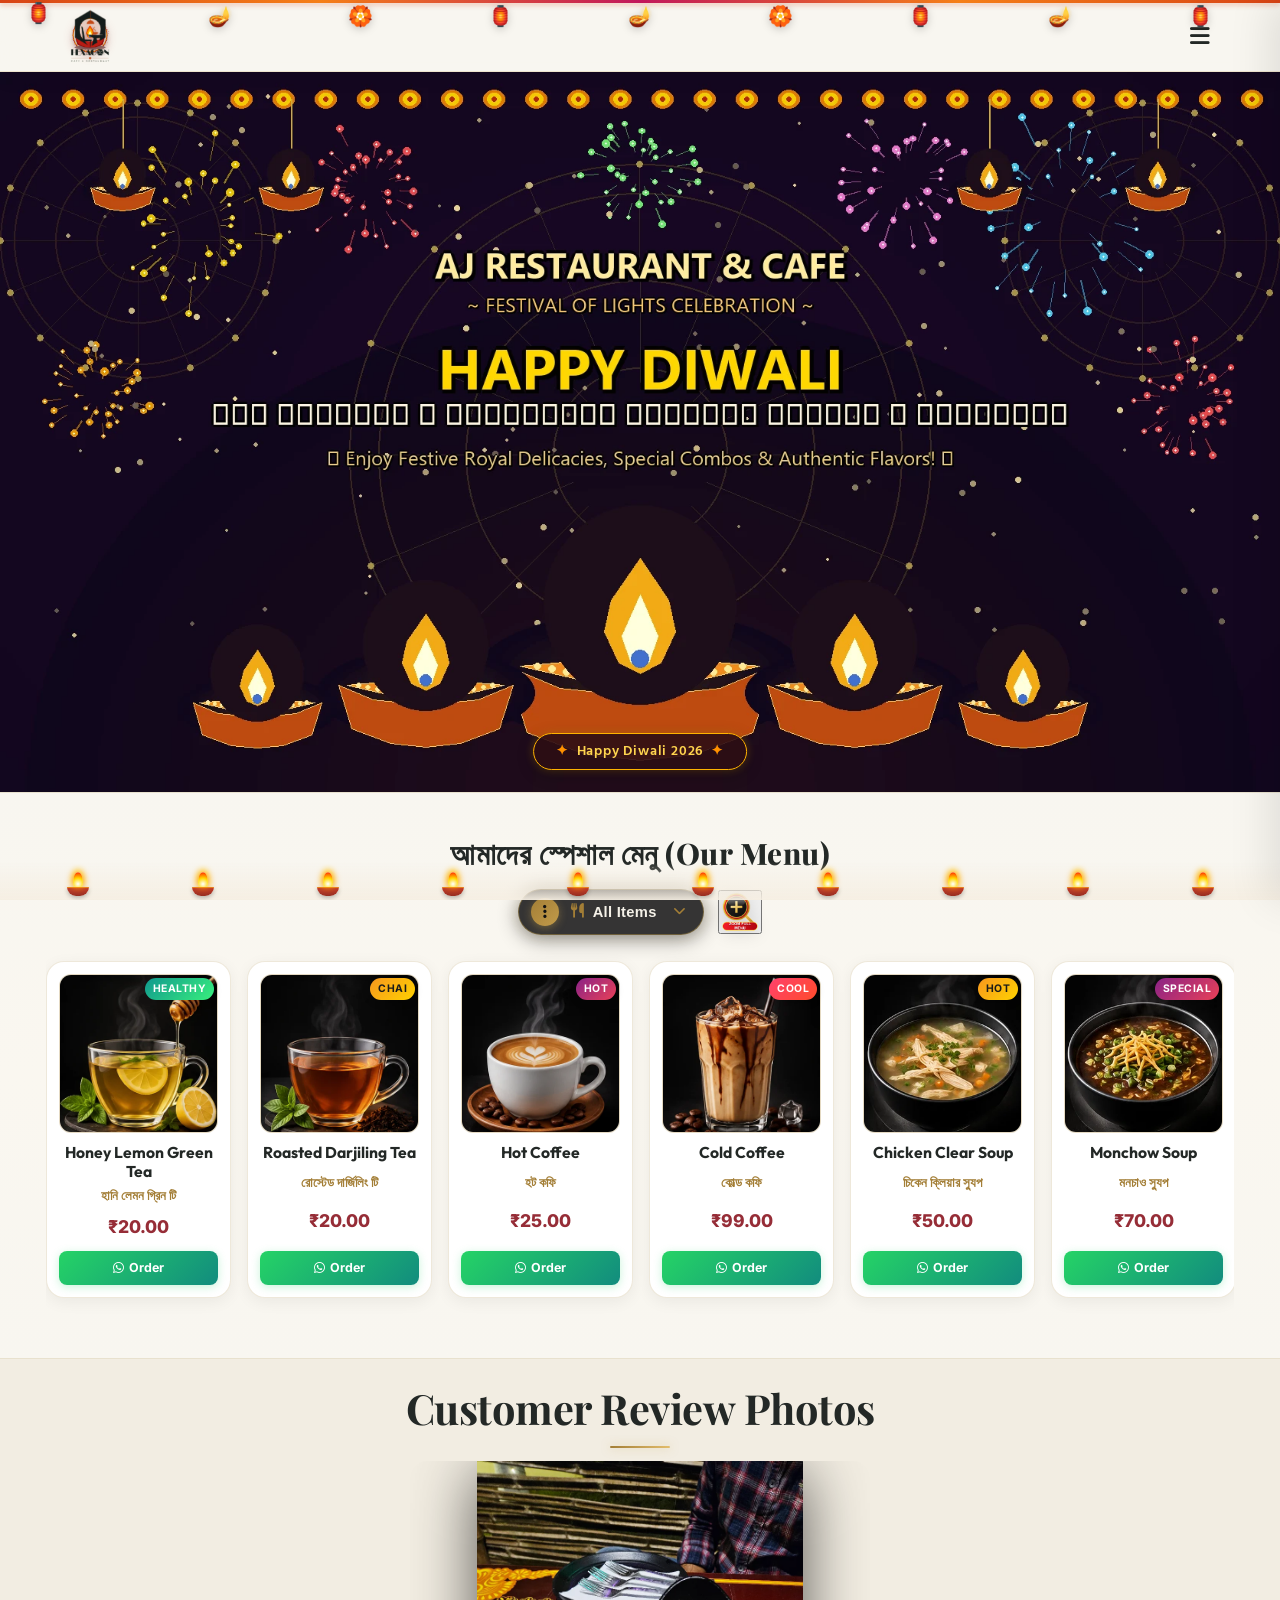
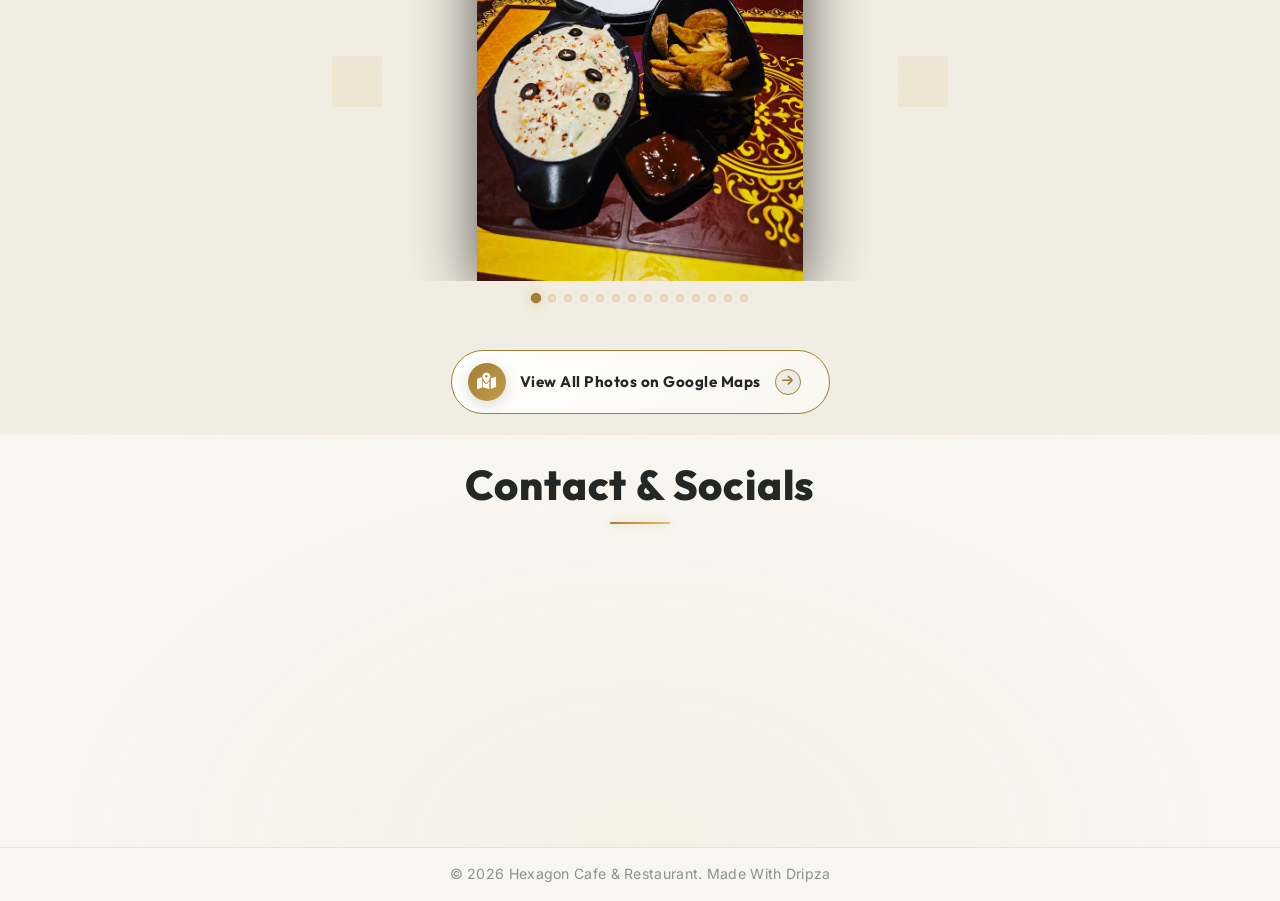
<file: index.html>
﻿<!DOCTYPE html>
<html lang="bn">
<head>
    <meta charset="UTF-8">
    <meta name="viewport" content="width=device-width, initial-scale=1.0">
    <title>Hexagon Cafe & Restaurant</title>
    <link rel="icon" type="image/png" href="assets/hexagon_logo.webp">
    <link href="https://fonts.googleapis.com/css2?family=Playfair+Display:wght@400;600;700;800&family=Outfit:wght@300;400;600;800&family=Inter:wght@300;400;500;600&family=Hind+Siliguri:wght@400;600;700&display=swap" rel="stylesheet">
    <link rel="stylesheet" href="https://cdnjs.cloudflare.com/ajax/libs/font-awesome/6.4.0/css/all.min.css">
    <link rel="stylesheet" href="styles.css?v=1.3">
</head>
<body class="no-scroll diwali-theme">
    <!-- Preloader Screen -->
    <div id="preloader">
        <div class="preloader-content">
            <div class="preloader-diya-glow">🪔</div>
            <h1 class="preloader-title">Welcome to <br><span class="highlight">Hexagon Cafe & Restaurant</span></h1>
            <div class="preloader-loader">
                <div class="loader-bar"></div>
            </div>
        </div>
    </div>
    <!-- Navbar -->
        <!-- Hanging Decorative Diwali Toran & Lanterns -->
    <div class="diwali-hanging-toran" aria-hidden="true">
        <div class="toran-string"></div>
        <div class="toran-items">
            <span class="toran-lantern tl1">🏮</span>
            <span class="toran-diya td1">🪔</span>
            <span class="toran-flower tf1">🏵️</span>
            <span class="toran-lantern tl2">🏮</span>
            <span class="toran-diya td2">🪔</span>
            <span class="toran-flower tf2">🏵️</span>
            <span class="toran-lantern tl3">🏮</span>
            <span class="toran-diya td3">🪔</span>
            <span class="toran-lantern tl4">🏮</span>
        </div>
    </div>
    <nav class="navbar">
        <div class="logo-container">
            <img src="assets/hexagon_logo.webp" alt="Hexagon Cafe & Restaurant Logo" class="logo-brand-img">
            <div class="logo-text-wrapper">
                <span class="animated-football-header" title="Diwali Celebration">
                    <img src="assets/diwali_run_icon.webp" alt="Mahalaya Run Icon" style="object-fit: contain; filter: drop-shadow(0 2px 5px rgba(183, 28, 28, 0.4)) drop-shadow(0 1px 2px rgba(0, 0, 0, 0.25));">
                </span>
                <span class="logo-text">Hexagon Cafe & Restaurant</span>
            </div>
        </div>
        <span class="rath-yatra-header-text diwali-header-text">✨ শুভ দীপাবলি ও কালীপূজা 🪔</span>
        <ul class="nav-links">
            <li><a href="#home">Home</a></li>
            <li><a href="#menu">Menu</a></li>
            <li><a href="#reviews">Reviews</a></li>
            <li><a href="#contact">Contact</a></li>
        </ul>
        <div class="navbar-actions">
            <div class="hamburger">
                <i class="fas fa-bars"></i>
            </div>
        </div>
    </nav>

    <!-- Hero Section -->
    <section id="home" class="hero">
        <div class="hero-bg banner-box">
            <img src="assets/diwali_greeting_banner.webp" alt="Happy Diwali Festival Banner" class="active">
            <img src="assets/banner_1.webp" alt="Hexagon Cafe & Restaurant Banner 1">
            <img src="assets/banner_2.webp" alt="Hexagon Cafe & Restaurant Banner 2">
            <img src="assets/banner_3.webp" alt="Hexagon Cafe & Restaurant Banner 3">
            <div class="overlay"></div>
        </div>
        <!-- Interactive Diwali Fireworks Canvas Overlay -->
        <canvas id="diwali-fireworks-canvas"></canvas>
        <div class="hero-diwali-badge">
            <span class="sparkle-star">✦</span> Happy Diwali 2026 <span class="sparkle-star">✦</span>
        </div>
        <!-- Click/Hover Zones for Banner Control -->
        <div class="hero-nav-zone left-zone" title="Previous Image"></div>
        <div class="hero-nav-zone right-zone" title="Next Image"></div>
    </section>

                <!-- Digital Restaurant Menu Section -->
    <section id="menu" class="main-menu-section">
        <div class="menu-header-wrapper">
            <div class="menu-eyebrow-container">
                <span class="menu-eyebrow">আমাদের স্পেশাল মেনু (Our Menu)</span>
            </div>
        </div>

        <!-- Menu Category Filter Tabs -->
                <!-- Menu Category Filter Dropdown (Three-Dot Filter Menu) -->
        <!-- Menu Filter and Zoom Controls Row -->
        <div class="menu-filter-controls-row">
            <div class="menu-filter-dropdown-wrapper" id="main-menu-filter-dropdown-wrapper">
            <button type="button" class="menu-filter-dots-btn" id="main-menu-filter-dots-btn" aria-expanded="false" aria-haspopup="true" title="Filter Menu">
                <span class="three-dots-icon-box">
                    <i class="fas fa-ellipsis-v"></i>
                </span>
                <span class="current-filter-label" id="main-current-filter-label">
                    <i class="fas fa-utensils"></i>
                    <span>All Items</span>
                </span>
                <i class="fas fa-chevron-down filter-dropdown-arrow"></i>
            </button>

            <!-- Dropdown List of Category Filter Options -->
            <div class="menu-filter-dropdown-menu" id="main-menu-filter-dropdown-menu">
                <div class="menu-filter-dropdown-header">
                    <span><i class="fas fa-filter"></i> Filter Category</span>
                </div>
                <div class="menu-filter-dropdown-list">
                    <button type="button" class="menu-tab-btn active" data-category="all">
                        <span class="tab-btn-content">
                            <i class="fas fa-utensils tab-icon"></i>
                            <span class="tab-title">All Items</span>
                        </span>
                        <i class="fas fa-check active-indicator-icon"></i>
                    </button>
                    <button type="button" class="menu-tab-btn" data-category="starter">
                        <span class="tab-btn-content">
                            <i class="fas fa-drumstick-bite tab-icon"></i>
                            <span class="tab-title">Starters & Kebabs</span>
                        </span>
                        <i class="fas fa-check active-indicator-icon"></i>
                    </button>
                    <button type="button" class="menu-tab-btn" data-category="soup">
                        <span class="tab-btn-content">
                            <i class="fas fa-bowl-food tab-icon"></i>
                            <span class="tab-title">Soups</span>
                        </span>
                        <i class="fas fa-check active-indicator-icon"></i>
                    </button>
                    <button type="button" class="menu-tab-btn" data-category="chinese">
                        <span class="tab-btn-content">
                            <i class="fas fa-bowl-rice tab-icon"></i>
                            <span class="tab-title">Chinese & Noodles</span>
                        </span>
                        <i class="fas fa-check active-indicator-icon"></i>
                    </button>
                    <button type="button" class="menu-tab-btn" data-category="gravy">
                        <span class="tab-btn-content">
                            <i class="fas fa-pepper-hot tab-icon"></i>
                            <span class="tab-title">Indian Gravy</span>
                        </span>
                        <i class="fas fa-check active-indicator-icon"></i>
                    </button>
                    <button type="button" class="menu-tab-btn" data-category="rice-biryani">
                        <span class="tab-btn-content">
                            <i class="fas fa-crown tab-icon"></i>
                            <span class="tab-title">Rice & Biryani</span>
                        </span>
                        <i class="fas fa-check active-indicator-icon"></i>
                    </button>
                    <button type="button" class="menu-tab-btn" data-category="roti-naan">
                        <span class="tab-btn-content">
                            <i class="fas fa-bread-slice tab-icon"></i>
                            <span class="tab-title">Tandoori Roti & Naan</span>
                        </span>
                        <i class="fas fa-check active-indicator-icon"></i>
                    </button>
                    <button type="button" class="menu-tab-btn" data-category="pizza-burger">
                        <span class="tab-btn-content">
                            <i class="fas fa-pizza-slice tab-icon"></i>
                            <span class="tab-title">Pizza, Pasta & Burger</span>
                        </span>
                        <i class="fas fa-check active-indicator-icon"></i>
                    </button>
                    <button type="button" class="menu-tab-btn" data-category="sizzler-platter">
                        <span class="tab-btn-content">
                            <i class="fas fa-fire-flame-curved tab-icon"></i>
                            <span class="tab-title">Sizzlers & Platters</span>
                        </span>
                        <i class="fas fa-check active-indicator-icon"></i>
                    </button>
                    <button type="button" class="menu-tab-btn" data-category="beverages">
                        <span class="tab-btn-content">
                            <i class="fas fa-glass-martini-alt tab-icon"></i>
                            <span class="tab-title">Beverages & Shakes</span>
                        </span>
                        <i class="fas fa-check active-indicator-icon"></i>
                    </button>
                    <button type="button" class="menu-tab-btn" data-category="combos">
                        <span class="tab-btn-content">
                            <i class="fas fa-layer-group tab-icon"></i>
                            <span class="tab-title">Combo Meals</span>
                        </span>
                        <i class="fas fa-check active-indicator-icon"></i>
                    </button>
                </div>
            </div>
        </div>

            <!-- Zoom Full Menu Button on Right Side of Filter -->
            <button type="button" class="menu-zoom-img-btn" id="open-full-menu-modal-btn" title="Open Complete Menu Card (সম্পূর্ণ মেনু)">
                    <img src="assets/zoom_full_menu_icon.webp" alt="Zoom Full Menu" class="zoom-full-menu-img">
                </button>
        </div>
        

        <!-- Menu Cards Horizontal Side-Scroll Wrapper -->
        <div class="main-menu-scroll-wrapper">
            <div class="main-menu-scroll-track" id="main-restaurant-menu-scroll">
                
                
                <!-- 1. Honey Lemon Green Tea -->
                <div class="food-menu-card" data-category="beverages">
                    <div class="food-card-badge pure-veg">Healthy</div>
                    <div class="food-card-img-box">
                        <img src="assets/menu_honey_lemon_green_tea.webp" alt="Honey Lemon Green Tea" loading="lazy">
                    </div>
                    <div class="food-card-body">
                        <h3 class="food-title">Honey Lemon Green Tea</h3>
                        <span class="bengali-title">হানি লেমন গ্রিন টি</span>
                        <span class="food-price">₹20.00</span>
                        <a href="https://wa.me/919800552493?text=Hi%20Hexagon%20Cafe%20%26%20Restaurant,%20I%20want%20to%20order%20Honey%20Lemon%20Green%20Tea%20(%E2%82%B920.00)" target="_blank" class="food-order-btn">
                            <i class="fab fa-whatsapp"></i> Order
                        </a>
                    </div>
                </div>
                <!-- 2. Roasted Darjiling Tea -->
                <div class="food-menu-card" data-category="beverages">
                    <div class="food-card-badge popular">Chai</div>
                    <div class="food-card-img-box">
                        <img src="assets/menu_roasted_darjiling_tea.webp" alt="Roasted Darjiling Tea" loading="lazy">
                    </div>
                    <div class="food-card-body">
                        <h3 class="food-title">Roasted Darjiling Tea</h3>
                        <span class="bengali-title">রোস্টেড দার্জিলিং টি</span>
                        <span class="food-price">₹20.00</span>
                        <a href="https://wa.me/919800552493?text=Hi%20Hexagon%20Cafe%20%26%20Restaurant,%20I%20want%20to%20order%20Roasted%20Darjiling%20Tea%20(%E2%82%B920.00)" target="_blank" class="food-order-btn">
                            <i class="fab fa-whatsapp"></i> Order
                        </a>
                    </div>
                </div>
                <!-- 3. Hot Coffee -->
                <div class="food-menu-card" data-category="beverages">
                    <div class="food-card-badge special">Hot</div>
                    <div class="food-card-img-box">
                        <img src="assets/menu_hot_coffee.webp" alt="Hot Coffee" loading="lazy">
                    </div>
                    <div class="food-card-body">
                        <h3 class="food-title">Hot Coffee</h3>
                        <span class="bengali-title">হট কফি</span>
                        <span class="food-price">₹25.00</span>
                        <a href="https://wa.me/919800552493?text=Hi%20Hexagon%20Cafe%20%26%20Restaurant,%20I%20want%20to%20order%20Hot%20Coffee%20(%E2%82%B925.00)" target="_blank" class="food-order-btn">
                            <i class="fab fa-whatsapp"></i> Order
                        </a>
                    </div>
                </div>
                <!-- 4. Cold Coffee -->
                <div class="food-menu-card" data-category="beverages">
                    <div class="food-card-badge bestseller">Cool</div>
                    <div class="food-card-img-box">
                        <img src="assets/menu_cold_coffee.webp" alt="Cold Coffee" loading="lazy">
                    </div>
                    <div class="food-card-body">
                        <h3 class="food-title">Cold Coffee</h3>
                        <span class="bengali-title">কোল্ড কফি</span>
                        <span class="food-price">₹99.00</span>
                        <a href="https://wa.me/919800552493?text=Hi%20Hexagon%20Cafe%20%26%20Restaurant,%20I%20want%20to%20order%20Cold%20Coffee%20(%E2%82%B999.00)" target="_blank" class="food-order-btn">
                            <i class="fab fa-whatsapp"></i> Order
                        </a>
                    </div>
                </div>
                <!-- 5. Chicken Clear Soup -->
                <div class="food-menu-card" data-category="soup">
                    <div class="food-card-badge popular">Hot</div>
                    <div class="food-card-img-box">
                        <img src="assets/menu_chicken_clear_soup.webp" alt="Chicken Clear Soup" loading="lazy">
                    </div>
                    <div class="food-card-body">
                        <h3 class="food-title">Chicken Clear Soup</h3>
                        <span class="bengali-title">চিকেন ক্লিয়ার স্যুপ</span>
                        <span class="food-price">₹50.00</span>
                        <a href="https://wa.me/919800552493?text=Hi%20Hexagon%20Cafe%20%26%20Restaurant,%20I%20want%20to%20order%20Chicken%20Clear%20Soup%20(%E2%82%B950.00)" target="_blank" class="food-order-btn">
                            <i class="fab fa-whatsapp"></i> Order
                        </a>
                    </div>
                </div>
                <!-- 6. Monchow Soup -->
                <div class="food-menu-card" data-category="soup">
                    <div class="food-card-badge special">Special</div>
                    <div class="food-card-img-box">
                        <img src="assets/menu_monchow_soup.webp" alt="Monchow Soup" loading="lazy">
                    </div>
                    <div class="food-card-body">
                        <h3 class="food-title">Monchow Soup</h3>
                        <span class="bengali-title">মনচাও স্যুপ</span>
                        <span class="food-price">₹70.00</span>
                        <a href="https://wa.me/919800552493?text=Hi%20Hexagon%20Cafe%20%26%20Restaurant,%20I%20want%20to%20order%20Monchow%20Soup%20(%E2%82%B970.00)" target="_blank" class="food-order-btn">
                            <i class="fab fa-whatsapp"></i> Order
                        </a>
                    </div>
                </div>
                <!-- 7. Chicken Hot N Souer Soup -->
                <div class="food-menu-card" data-category="soup">
                    <div class="food-card-badge popular">Spicy</div>
                    <div class="food-card-img-box">
                        <img src="assets/menu_chicken_hot_n_sour_soup.webp" alt="Chicken Hot N Souer Soup" loading="lazy">
                    </div>
                    <div class="food-card-body">
                        <h3 class="food-title">Chicken Hot N Souer Soup</h3>
                        <span class="bengali-title">চিকেন হট অ্যান্ড সাওয়র স্যুপ</span>
                        <span class="food-price">₹65.00</span>
                        <a href="https://wa.me/919800552493?text=Hi%20Hexagon%20Cafe%20%26%20Restaurant,%20I%20want%20to%20order%20Chicken%20Hot%20N%20Souer%20Soup%20(%E2%82%B965.00)" target="_blank" class="food-order-btn">
                            <i class="fab fa-whatsapp"></i> Order
                        </a>
                    </div>
                </div>
                <!-- 8. Cream of Mashroom Soup -->
                <div class="food-menu-card" data-category="soup">
                    <div class="food-card-badge chef">Creamy</div>
                    <div class="food-card-img-box">
                        <img src="assets/menu_cream_of_mushroom_soup.webp" alt="Cream of Mashroom Soup" loading="lazy">
                    </div>
                    <div class="food-card-body">
                        <h3 class="food-title">Cream of Mashroom Soup</h3>
                        <span class="bengali-title">ক্রিম অফ মাশরুম স্যুপ</span>
                        <span class="food-price">₹95.00</span>
                        <a href="https://wa.me/919800552493?text=Hi%20Hexagon%20Cafe%20%26%20Restaurant,%20I%20want%20to%20order%20Cream%20of%20Mashroom%20Soup%20(%E2%82%B995.00)" target="_blank" class="food-order-btn">
                            <i class="fab fa-whatsapp"></i> Order
                        </a>
                    </div>
                </div>
                <!-- 9. Lemon Coriander Soup -->
                <div class="food-menu-card" data-category="soup">
                    <div class="food-card-badge pure-veg">Fresh</div>
                    <div class="food-card-img-box">
                        <img src="assets/menu_lemon_coriander_soup.webp" alt="Lemon Coriander Soup" loading="lazy">
                    </div>
                    <div class="food-card-body">
                        <h3 class="food-title">Lemon Coriander Soup</h3>
                        <span class="bengali-title">লেমন করিয়েন্ডার স্যুপ</span>
                        <span class="food-price">₹60.00</span>
                        <a href="https://wa.me/919800552493?text=Hi%20Hexagon%20Cafe%20%26%20Restaurant,%20I%20want%20to%20order%20Lemon%20Coriander%20Soup%20(%E2%82%B960.00)" target="_blank" class="food-order-btn">
                            <i class="fab fa-whatsapp"></i> Order
                        </a>
                    </div>
                </div>
                <!-- 10. Sweet Corn Soup -->
                <div class="food-menu-card" data-category="soup">
                    <div class="food-card-badge popular">Sweet</div>
                    <div class="food-card-img-box">
                        <img src="assets/menu_sweet_corn_soup.webp" alt="Sweet Corn Soup" loading="lazy">
                    </div>
                    <div class="food-card-body">
                        <h3 class="food-title">Sweet Corn Soup</h3>
                        <span class="bengali-title">সুইট কর্ন স্যুপ</span>
                        <span class="food-price">₹75.00</span>
                        <a href="https://wa.me/919800552493?text=Hi%20Hexagon%20Cafe%20%26%20Restaurant,%20I%20want%20to%20order%20Sweet%20Corn%20Soup%20(%E2%82%B975.00)" target="_blank" class="food-order-btn">
                            <i class="fab fa-whatsapp"></i> Order
                        </a>
                    </div>
                </div>
                <!-- 11. French Fry -->
                <div class="food-menu-card" data-category="starter">
                    <div class="food-card-badge popular">Crispy</div>
                    <div class="food-card-img-box">
                        <img src="assets/menu_french_fry.webp" alt="French Fry" loading="lazy">
                    </div>
                    <div class="food-card-body">
                        <h3 class="food-title">French Fry</h3>
                        <span class="bengali-title">ফ্রেঞ্চ ফ্রাই</span>
                        <span class="food-price">₹90.00</span>
                        <a href="https://wa.me/919800552493?text=Hi%20Hexagon%20Cafe%20%26%20Restaurant,%20I%20want%20to%20order%20French%20Fry%20(%E2%82%B990.00)" target="_blank" class="food-order-btn">
                            <i class="fab fa-whatsapp"></i> Order
                        </a>
                    </div>
                </div>
                <!-- 12. Potato Wedges -->
                <div class="food-menu-card" data-category="starter">
                    <div class="food-card-badge pure-veg">Snack</div>
                    <div class="food-card-img-box">
                        <img src="assets/menu_potato_wedges.webp" alt="Potato Wedges" loading="lazy">
                    </div>
                    <div class="food-card-body">
                        <h3 class="food-title">Potato Wedges</h3>
                        <span class="bengali-title">পটেটো ওয়েজেস</span>
                        <span class="food-price">₹80.00</span>
                        <a href="https://wa.me/919800552493?text=Hi%20Hexagon%20Cafe%20%26%20Restaurant,%20I%20want%20to%20order%20Potato%20Wedges%20(%E2%82%B980.00)" target="_blank" class="food-order-btn">
                            <i class="fab fa-whatsapp"></i> Order
                        </a>
                    </div>
                </div>
                <!-- 13. Fish Finger (4 Pcs) -->
                <div class="food-menu-card" data-category="starter">
                    <div class="food-card-badge bestseller">4 Pcs</div>
                    <div class="food-card-img-box">
                        <img src="assets/menu_fish_finger.webp" alt="Fish Finger (4 Pcs)" loading="lazy">
                    </div>
                    <div class="food-card-body">
                        <h3 class="food-title">Fish Finger (4 Pcs)</h3>
                        <span class="bengali-title">ফিশ ফিঙ্গার (৪ পিস)</span>
                        <span class="food-price">₹150.00</span>
                        <a href="https://wa.me/919800552493?text=Hi%20Hexagon%20Cafe%20%26%20Restaurant,%20I%20want%20to%20order%20Fish%20Finger%20(4%20Pcs)%20(%E2%82%B9150.00)" target="_blank" class="food-order-btn">
                            <i class="fab fa-whatsapp"></i> Order
                        </a>
                    </div>
                </div>
                <!-- 14. Fish Fry -->
                <div class="food-menu-card" data-category="starter">
                    <div class="food-card-badge bestseller">1 Pc</div>
                    <div class="food-card-img-box">
                        <img src="assets/menu_fish_fry.webp" alt="Fish Fry" loading="lazy">
                    </div>
                    <div class="food-card-body">
                        <h3 class="food-title">Fish Fry</h3>
                        <span class="bengali-title">ফিশ ফ্রাই</span>
                        <span class="food-price">₹150.00</span>
                        <a href="https://wa.me/919800552493?text=Hi%20Hexagon%20Cafe%20%26%20Restaurant,%20I%20want%20to%20order%20Fish%20Fry%20(%E2%82%B9150.00)" target="_blank" class="food-order-btn">
                            <i class="fab fa-whatsapp"></i> Order
                        </a>
                    </div>
                </div>
                <!-- 15. Chicken Popcorn -->
                <div class="food-menu-card" data-category="starter">
                    <div class="food-card-badge popular">Crunchy</div>
                    <div class="food-card-img-box">
                        <img src="assets/menu_chicken_popcorn.webp" alt="Chicken Popcorn" loading="lazy">
                    </div>
                    <div class="food-card-body">
                        <h3 class="food-title">Chicken Popcorn</h3>
                        <span class="bengali-title">চিকেন পপকর্ন</span>
                        <span class="food-price">₹99.00</span>
                        <a href="https://wa.me/919800552493?text=Hi%20Hexagon%20Cafe%20%26%20Restaurant,%20I%20want%20to%20order%20Chicken%20Popcorn%20(%E2%82%B999.00)" target="_blank" class="food-order-btn">
                            <i class="fab fa-whatsapp"></i> Order
                        </a>
                    </div>
                </div>
                <!-- 16. Morocco Chicken (4 Pcs) -->
                <div class="food-menu-card" data-category="starter">
                    <div class="food-card-badge special">4 Pcs</div>
                    <div class="food-card-img-box">
                        <img src="assets/menu_morocco_chicken.webp" alt="Morocco Chicken (4 Pcs)" loading="lazy">
                    </div>
                    <div class="food-card-body">
                        <h3 class="food-title">Morocco Chicken (4 Pcs)</h3>
                        <span class="bengali-title">মরোক্কো চিকেন (৪ পিস)</span>
                        <span class="food-price">₹160.00</span>
                        <a href="https://wa.me/919800552493?text=Hi%20Hexagon%20Cafe%20%26%20Restaurant,%20I%20want%20to%20order%20Morocco%20Chicken%20(4%20Pcs)%20(%E2%82%B9160.00)" target="_blank" class="food-order-btn">
                            <i class="fab fa-whatsapp"></i> Order
                        </a>
                    </div>
                </div>
                <!-- 17. Prawn Golden Fry (6 Pcs) -->
                <div class="food-menu-card" data-category="starter">
                    <div class="food-card-badge chef">6 Pcs</div>
                    <div class="food-card-img-box">
                        <img src="assets/menu_prawn_golden_fry.webp" alt="Prawn Golden Fry (6 Pcs)" loading="lazy">
                    </div>
                    <div class="food-card-body">
                        <h3 class="food-title">Prawn Golden Fry (6 Pcs)</h3>
                        <span class="bengali-title">প্রন গোল্ডেন ফ্রাই (৬ পিস)</span>
                        <span class="food-price">₹220.00</span>
                        <a href="https://wa.me/919800552493?text=Hi%20Hexagon%20Cafe%20%26%20Restaurant,%20I%20want%20to%20order%20Prawn%20Golden%20Fry%20(6%20Pcs)%20(%E2%82%B9220.00)" target="_blank" class="food-order-btn">
                            <i class="fab fa-whatsapp"></i> Order
                        </a>
                    </div>
                </div>
                <!-- 18. Panko Fried Chicken (4 Pcs) -->
                <div class="food-menu-card" data-category="starter">
                    <div class="food-card-badge popular">4 Pcs</div>
                    <div class="food-card-img-box">
                        <img src="assets/menu_panko_fried_chicken.webp" alt="Panko Fried Chicken (4 Pcs)" loading="lazy">
                    </div>
                    <div class="food-card-body">
                        <h3 class="food-title">Panko Fried Chicken (4 Pcs)</h3>
                        <span class="bengali-title">প্যাঙ্কো ফ্রায়েড চিকেন (৪ পিস)</span>
                        <span class="food-price">₹95.00</span>
                        <a href="https://wa.me/919800552493?text=Hi%20Hexagon%20Cafe%20%26%20Restaurant,%20I%20want%20to%20order%20Panko%20Fried%20Chicken%20(4%20Pcs)%20(%E2%82%B995.00)" target="_blank" class="food-order-btn">
                            <i class="fab fa-whatsapp"></i> Order
                        </a>
                    </div>
                </div>
                <!-- 19. Cheese Balls (4 Pcs) -->
                <div class="food-menu-card" data-category="starter">
                    <div class="food-card-badge pure-veg">4 Pcs</div>
                    <div class="food-card-img-box">
                        <img src="assets/menu_cheese_balls.webp" alt="Cheese Balls (4 Pcs)" loading="lazy">
                    </div>
                    <div class="food-card-body">
                        <h3 class="food-title">Cheese Balls (4 Pcs)</h3>
                        <span class="bengali-title">চিজ বলস (৪ পিস)</span>
                        <span class="food-price">₹95.00</span>
                        <a href="https://wa.me/919800552493?text=Hi%20Hexagon%20Cafe%20%26%20Restaurant,%20I%20want%20to%20order%20Cheese%20Balls%20(4%20Pcs)%20(%E2%82%B995.00)" target="_blank" class="food-order-btn">
                            <i class="fab fa-whatsapp"></i> Order
                        </a>
                    </div>
                </div>
                <!-- 20. Chicken Lollipop (4 Pcs) -->
                <div class="food-menu-card" data-category="starter">
                    <div class="food-card-badge bestseller">4 Pcs</div>
                    <div class="food-card-img-box">
                        <img src="assets/menu_chicken_lollipop.webp" alt="Chicken Lollipop (4 Pcs)" loading="lazy">
                    </div>
                    <div class="food-card-body">
                        <h3 class="food-title">Chicken Lollipop (4 Pcs)</h3>
                        <span class="bengali-title">চিকেন ললিপপ (৪ পিস)</span>
                        <span class="food-price">₹160.00</span>
                        <a href="https://wa.me/919800552493?text=Hi%20Hexagon%20Cafe%20%26%20Restaurant,%20I%20want%20to%20order%20Chicken%20Lollipop%20(4%20Pcs)%20(%E2%82%B9160.00)" target="_blank" class="food-order-btn">
                            <i class="fab fa-whatsapp"></i> Order
                        </a>
                    </div>
                </div>
                <!-- 21. Chicken Drumstick (1 Pc) -->
                <div class="food-menu-card" data-category="starter">
                    <div class="food-card-badge popular">1 Pc</div>
                    <div class="food-card-img-box">
                        <img src="assets/menu_chicken_drumstick.webp" alt="Chicken Drumstick (1 Pc)" loading="lazy">
                    </div>
                    <div class="food-card-body">
                        <h3 class="food-title">Chicken Drumstick (1 Pc)</h3>
                        <span class="bengali-title">চিকেন ড্রামস্টিক (১ পিস)</span>
                        <span class="food-price">₹95.00</span>
                        <a href="https://wa.me/919800552493?text=Hi%20Hexagon%20Cafe%20%26%20Restaurant,%20I%20want%20to%20order%20Chicken%20Drumstick%20(1%20Pc)%20(%E2%82%B995.00)" target="_blank" class="food-order-btn">
                            <i class="fab fa-whatsapp"></i> Order
                        </a>
                    </div>
                </div>
                <!-- 22. Dragon Chicken -->
                <div class="food-menu-card" data-category="starter">
                    <div class="food-card-badge special">Spicy</div>
                    <div class="food-card-img-box">
                        <img src="assets/menu_dragon_chicken.webp" alt="Dragon Chicken" loading="lazy">
                    </div>
                    <div class="food-card-body">
                        <h3 class="food-title">Dragon Chicken</h3>
                        <span class="bengali-title">ড্রাগন চিকেন</span>
                        <span class="food-price">₹140.00</span>
                        <a href="https://wa.me/919800552493?text=Hi%20Hexagon%20Cafe%20%26%20Restaurant,%20I%20want%20to%20order%20Dragon%20Chicken%20(%E2%82%B9140.00)" target="_blank" class="food-order-btn">
                            <i class="fab fa-whatsapp"></i> Order
                        </a>
                    </div>
                </div>
                <!-- 23. Mushroom Manchurian Starter -->
                <div class="food-menu-card" data-category="starter">
                    <div class="food-card-badge pure-veg">Veg</div>
                    <div class="food-card-img-box">
                        <img src="assets/menu_mushroom_manchurian_starter.webp" alt="Mushroom Manchurian Starter" loading="lazy">
                    </div>
                    <div class="food-card-body">
                        <h3 class="food-title">Mushroom Manchurian Starter</h3>
                        <span class="bengali-title">মাশরুম মঞ্চুরিয়ান (স্টার্টার)</span>
                        <span class="food-price">₹145.00</span>
                        <a href="https://wa.me/919800552493?text=Hi%20Hexagon%20Cafe%20%26%20Restaurant,%20I%20want%20to%20order%20Mushroom%20Manchurian%20Starter%20(%E2%82%B9145.00)" target="_blank" class="food-order-btn">
                            <i class="fab fa-whatsapp"></i> Order
                        </a>
                    </div>
                </div>
                <!-- 24. Crispy Chicken -->
                <div class="food-menu-card" data-category="starter">
                    <div class="food-card-badge popular">Crispy</div>
                    <div class="food-card-img-box">
                        <img src="assets/menu_crispy_chicken.webp" alt="Crispy Chicken" loading="lazy">
                    </div>
                    <div class="food-card-body">
                        <h3 class="food-title">Crispy Chicken</h3>
                        <span class="bengali-title">ক্রিস্পি চিকেন</span>
                        <span class="food-price">₹140.00</span>
                        <a href="https://wa.me/919800552493?text=Hi%20Hexagon%20Cafe%20%26%20Restaurant,%20I%20want%20to%20order%20Crispy%20Chicken%20(%E2%82%B9140.00)" target="_blank" class="food-order-btn">
                            <i class="fab fa-whatsapp"></i> Order
                        </a>
                    </div>
                </div>
                <!-- 25. Chicken Oil Fry (4 Pcs) -->
                <div class="food-menu-card" data-category="starter">
                    <div class="food-card-badge special">4 Pcs</div>
                    <div class="food-card-img-box">
                        <img src="assets/menu_chicken_oil_fry.webp" alt="Chicken Oil Fry (4 Pcs)" loading="lazy">
                    </div>
                    <div class="food-card-body">
                        <h3 class="food-title">Chicken Oil Fry (4 Pcs)</h3>
                        <span class="bengali-title">চিকেন অয়েল ফ্রাই (৪ পিস)</span>
                        <span class="food-price">₹160.00</span>
                        <a href="https://wa.me/919800552493?text=Hi%20Hexagon%20Cafe%20%26%20Restaurant,%20I%20want%20to%20order%20Chicken%20Oil%20Fry%20(4%20Pcs)%20(%E2%82%B9160.00)" target="_blank" class="food-order-btn">
                            <i class="fab fa-whatsapp"></i> Order
                        </a>
                    </div>
                </div>
                <!-- 26. Crispy Chilli Babycorn -->
                <div class="food-menu-card" data-category="starter">
                    <div class="food-card-badge pure-veg">Veg</div>
                    <div class="food-card-img-box">
                        <img src="assets/menu_crispy_chilli_babycorn.webp" alt="Crispy Chilli Babycorn" loading="lazy">
                    </div>
                    <div class="food-card-body">
                        <h3 class="food-title">Crispy Chilli Babycorn</h3>
                        <span class="bengali-title">ক্রিস্পি চিলি বেবিকর্ন</span>
                        <span class="food-price">₹140.00</span>
                        <a href="https://wa.me/919800552493?text=Hi%20Hexagon%20Cafe%20%26%20Restaurant,%20I%20want%20to%20order%20Crispy%20Chilli%20Babycorn%20(%E2%82%B9140.00)" target="_blank" class="food-order-btn">
                            <i class="fab fa-whatsapp"></i> Order
                        </a>
                    </div>
                </div>
                <!-- 27. Chicken 65 -->
                <div class="food-menu-card" data-category="starter">
                    <div class="food-card-badge popular">Spicy</div>
                    <div class="food-card-img-box">
                        <img src="assets/menu_chicken_65.webp" alt="Chicken 65" loading="lazy">
                    </div>
                    <div class="food-card-body">
                        <h3 class="food-title">Chicken 65</h3>
                        <span class="bengali-title">চিকেন ৬৫</span>
                        <span class="food-price">₹150.00</span>
                        <a href="https://wa.me/919800552493?text=Hi%20Hexagon%20Cafe%20%26%20Restaurant,%20I%20want%20to%20order%20Chicken%2065%20(%E2%82%B9150.00)" target="_blank" class="food-order-btn">
                            <i class="fab fa-whatsapp"></i> Order
                        </a>
                    </div>
                </div>
                <!-- 28. Paneer 65 -->
                <div class="food-menu-card" data-category="starter">
                    <div class="food-card-badge pure-veg">Veg</div>
                    <div class="food-card-img-box">
                        <img src="assets/menu_paneer_65.webp" alt="Paneer 65" loading="lazy">
                    </div>
                    <div class="food-card-body">
                        <h3 class="food-title">Paneer 65</h3>
                        <span class="bengali-title">পনির ৬৫</span>
                        <span class="food-price">₹150.00</span>
                        <a href="https://wa.me/919800552493?text=Hi%20Hexagon%20Cafe%20%26%20Restaurant,%20I%20want%20to%20order%20Paneer%2065%20(%E2%82%B9150.00)" target="_blank" class="food-order-btn">
                            <i class="fab fa-whatsapp"></i> Order
                        </a>
                    </div>
                </div>
                <!-- 29. Tandoori Chicken (Leg 1 P) -->
                <div class="food-menu-card" data-category="starter">
                    <div class="food-card-badge bestseller">1 Pc</div>
                    <div class="food-card-img-box">
                        <img src="assets/menu_tandoori_chicken_leg.webp" alt="Tandoori Chicken (Leg 1 P)" loading="lazy">
                    </div>
                    <div class="food-card-body">
                        <h3 class="food-title">Tandoori Chicken (Leg 1 P)</h3>
                        <span class="bengali-title">তন্দুরি চিকেন (লেগ ১ পিস)</span>
                        <span class="food-price">₹145.00</span>
                        <a href="https://wa.me/919800552493?text=Hi%20Hexagon%20Cafe%20%26%20Restaurant,%20I%20want%20to%20order%20Tandoori%20Chicken%20(Leg%201%20P)%20(%E2%82%B9145.00)" target="_blank" class="food-order-btn">
                            <i class="fab fa-whatsapp"></i> Order
                        </a>
                    </div>
                </div>
                <!-- 30. Chicken Reshmi Kebab (6 P) -->
                <div class="food-menu-card" data-category="starter">
                    <div class="food-card-badge special">6 Pcs</div>
                    <div class="food-card-img-box">
                        <img src="assets/menu_chicken_reshmi_kebab.webp" alt="Chicken Reshmi Kebab (6 P)" loading="lazy">
                    </div>
                    <div class="food-card-body">
                        <h3 class="food-title">Chicken Reshmi Kebab (6 P)</h3>
                        <span class="bengali-title">চিকেন রেশমি কাবাব (৬ পিস)</span>
                        <span class="food-price">₹155.00</span>
                        <a href="https://wa.me/919800552493?text=Hi%20Hexagon%20Cafe%20%26%20Restaurant,%20I%20want%20to%20order%20Chicken%20Reshmi%20Kebab%20(6%20P)%20(%E2%82%B9155.00)" target="_blank" class="food-order-btn">
                            <i class="fab fa-whatsapp"></i> Order
                        </a>
                    </div>
                </div>
                <!-- 31. Seekh Kebab (6 Pcs) -->
                <div class="food-menu-card" data-category="starter">
                    <div class="food-card-badge popular">6 Pcs</div>
                    <div class="food-card-img-box">
                        <img src="assets/menu_seekh_kebab.webp" alt="Seekh Kebab (6 Pcs)" loading="lazy">
                    </div>
                    <div class="food-card-body">
                        <h3 class="food-title">Seekh Kebab (6 Pcs)</h3>
                        <span class="bengali-title">সিক কাবাব (৬ পিস)</span>
                        <span class="food-price">₹150.00</span>
                        <a href="https://wa.me/919800552493?text=Hi%20Hexagon%20Cafe%20%26%20Restaurant,%20I%20want%20to%20order%20Seekh%20Kebab%20(6%20Pcs)%20(%E2%82%B9150.00)" target="_blank" class="food-order-btn">
                            <i class="fab fa-whatsapp"></i> Order
                        </a>
                    </div>
                </div>
                <!-- 32. Chicken Hariyali Kebab (6 P) -->
                <div class="food-menu-card" data-category="starter">
                    <div class="food-card-badge special">6 Pcs</div>
                    <div class="food-card-img-box">
                        <img src="assets/menu_chicken_hariyali_kebab.webp" alt="Chicken Hariyali Kebab (6 P)" loading="lazy">
                    </div>
                    <div class="food-card-body">
                        <h3 class="food-title">Chicken Hariyali Kebab (6 P)</h3>
                        <span class="bengali-title">চিকেন হারিয়েলি কাবাব (৬ পিস)</span>
                        <span class="food-price">₹155.00</span>
                        <a href="https://wa.me/919800552493?text=Hi%20Hexagon%20Cafe%20%26%20Restaurant,%20I%20want%20to%20order%20Chicken%20Hariyali%20Kebab%20(6%20P)%20(%E2%82%B9155.00)" target="_blank" class="food-order-btn">
                            <i class="fab fa-whatsapp"></i> Order
                        </a>
                    </div>
                </div>
                <!-- 33. Chicken Kalami Kebab (6 P) -->
                <div class="food-menu-card" data-category="starter">
                    <div class="food-card-badge chef">6 Pcs</div>
                    <div class="food-card-img-box">
                        <img src="assets/menu_chicken_kalami_kebab.webp" alt="Chicken Kalami Kebab (6 P)" loading="lazy">
                    </div>
                    <div class="food-card-body">
                        <h3 class="food-title">Chicken Kalami Kebab (6 P)</h3>
                        <span class="bengali-title">চিকেন কালামি কাবাব (৬ পিস)</span>
                        <span class="food-price">₹155.00</span>
                        <a href="https://wa.me/919800552493?text=Hi%20Hexagon%20Cafe%20%26%20Restaurant,%20I%20want%20to%20order%20Chicken%20Kalami%20Kebab%20(6%20P)%20(%E2%82%B9155.00)" target="_blank" class="food-order-btn">
                            <i class="fab fa-whatsapp"></i> Order
                        </a>
                    </div>
                </div>
                <!-- 34. Chicken Tikka (6 P) -->
                <div class="food-menu-card" data-category="starter">
                    <div class="food-card-badge bestseller">6 Pcs</div>
                    <div class="food-card-img-box">
                        <img src="assets/menu_chicken_tikka.webp" alt="Chicken Tikka (6 P)" loading="lazy">
                    </div>
                    <div class="food-card-body">
                        <h3 class="food-title">Chicken Tikka (6 P)</h3>
                        <span class="bengali-title">চিকেন টিক্কা (৬ পিস)</span>
                        <span class="food-price">₹150.00</span>
                        <a href="https://wa.me/919800552493?text=Hi%20Hexagon%20Cafe%20%26%20Restaurant,%20I%20want%20to%20order%20Chicken%20Tikka%20(6%20P)%20(%E2%82%B9150.00)" target="_blank" class="food-order-btn">
                            <i class="fab fa-whatsapp"></i> Order
                        </a>
                    </div>
                </div>
                <!-- 35. Paneer Tikka (6 P) -->
                <div class="food-menu-card" data-category="starter">
                    <div class="food-card-badge pure-veg">6 Pcs</div>
                    <div class="food-card-img-box">
                        <img src="assets/menu_paneer_tikka.webp" alt="Paneer Tikka (6 P)" loading="lazy">
                    </div>
                    <div class="food-card-body">
                        <h3 class="food-title">Paneer Tikka (6 P)</h3>
                        <span class="bengali-title">পনির টিক্কা (৬ পিস)</span>
                        <span class="food-price">₹150.00</span>
                        <a href="https://wa.me/919800552493?text=Hi%20Hexagon%20Cafe%20%26%20Restaurant,%20I%20want%20to%20order%20Paneer%20Tikka%20(6%20P)%20(%E2%82%B9150.00)" target="_blank" class="food-order-btn">
                            <i class="fab fa-whatsapp"></i> Order
                        </a>
                    </div>
                </div>
                <!-- 36. Veg Hakka Noodles -->
                <div class="food-menu-card" data-category="chinese">
                    <div class="food-card-badge pure-veg">Veg</div>
                    <div class="food-card-img-box">
                        <img src="assets/menu_veg_hakka_noodles.webp" alt="Veg Hakka Noodles" loading="lazy">
                    </div>
                    <div class="food-card-body">
                        <h3 class="food-title">Veg Hakka Noodles</h3>
                        <span class="bengali-title">ভেজ হাক্কা নুডুলস</span>
                        <span class="food-price">₹90.00</span>
                        <a href="https://wa.me/919800552493?text=Hi%20Hexagon%20Cafe%20%26%20Restaurant,%20I%20want%20to%20order%20Veg%20Hakka%20Noodles%20(%E2%82%B990.00)" target="_blank" class="food-order-btn">
                            <i class="fab fa-whatsapp"></i> Order
                        </a>
                    </div>
                </div>
                <!-- 37. Egg Chicken Hakka Noodle -->
                <div class="food-menu-card" data-category="chinese">
                    <div class="food-card-badge bestseller">Popular</div>
                    <div class="food-card-img-box">
                        <img src="assets/menu_egg_chicken_hakka_noodles.webp" alt="Egg Chicken Hakka Noodle" loading="lazy">
                    </div>
                    <div class="food-card-body">
                        <h3 class="food-title">Egg Chicken Hakka Noodle</h3>
                        <span class="bengali-title">এগ চিকেন হাক্কা নুডুলস</span>
                        <span class="food-price">₹110.00</span>
                        <a href="https://wa.me/919800552493?text=Hi%20Hexagon%20Cafe%20%26%20Restaurant,%20I%20want%20to%20order%20Egg%20Chicken%20Hakka%20Noodle%20(%E2%82%B9110.00)" target="_blank" class="food-order-btn">
                            <i class="fab fa-whatsapp"></i> Order
                        </a>
                    </div>
                </div>
                <!-- 38. Mixed Hakka Noodles -->
                <div class="food-menu-card" data-category="chinese">
                    <div class="food-card-badge special">Mixed</div>
                    <div class="food-card-img-box">
                        <img src="assets/menu_mixed_hakka_noodles.webp" alt="Mixed Hakka Noodles" loading="lazy">
                    </div>
                    <div class="food-card-body">
                        <h3 class="food-title">Mixed Hakka Noodles</h3>
                        <span class="bengali-title">মিক্সড হাক্কা নুডুলস</span>
                        <span class="food-price">₹125.00</span>
                        <a href="https://wa.me/919800552493?text=Hi%20Hexagon%20Cafe%20%26%20Restaurant,%20I%20want%20to%20order%20Mixed%20Hakka%20Noodles%20(%E2%82%B9125.00)" target="_blank" class="food-order-btn">
                            <i class="fab fa-whatsapp"></i> Order
                        </a>
                    </div>
                </div>
                <!-- 39. Gravy Noodles -->
                <div class="food-menu-card" data-category="chinese">
                    <div class="food-card-badge popular">Gravy</div>
                    <div class="food-card-img-box">
                        <img src="assets/menu_gravy_noodles.webp" alt="Gravy Noodles" loading="lazy">
                    </div>
                    <div class="food-card-body">
                        <h3 class="food-title">Gravy Noodles</h3>
                        <span class="bengali-title">গ্রেভি নুডুলস</span>
                        <span class="food-price">₹120.00</span>
                        <a href="https://wa.me/919800552493?text=Hi%20Hexagon%20Cafe%20%26%20Restaurant,%20I%20want%20to%20order%20Gravy%20Noodles%20(%E2%82%B9120.00)" target="_blank" class="food-order-btn">
                            <i class="fab fa-whatsapp"></i> Order
                        </a>
                    </div>
                </div>
                <!-- 40. American Chop Suey -->
                <div class="food-menu-card" data-category="chinese">
                    <div class="food-card-badge chef">Special</div>
                    <div class="food-card-img-box">
                        <img src="assets/menu_american_chop_suey.webp" alt="American Chop Suey" loading="lazy">
                    </div>
                    <div class="food-card-body">
                        <h3 class="food-title">American Chop Suey</h3>
                        <span class="bengali-title">আমেরিকান চপ-সি</span>
                        <span class="food-price">₹130.00</span>
                        <a href="https://wa.me/919800552493?text=Hi%20Hexagon%20Cafe%20%26%20Restaurant,%20I%20want%20to%20order%20American%20Chop%20Suey%20(%E2%82%B9130.00)" target="_blank" class="food-order-btn">
                            <i class="fab fa-whatsapp"></i> Order
                        </a>
                    </div>
                </div>
                <!-- 41. Veg American Noodles -->
                <div class="food-menu-card" data-category="chinese">
                    <div class="food-card-badge pure-veg">Veg</div>
                    <div class="food-card-img-box">
                        <img src="assets/menu_veg_american_noodles.webp" alt="Veg American Noodles" loading="lazy">
                    </div>
                    <div class="food-card-body">
                        <h3 class="food-title">Veg American Noodles</h3>
                        <span class="bengali-title">ভেজ আমেরিকান নুডুলস</span>
                        <span class="food-price">₹120.00</span>
                        <a href="https://wa.me/919800552493?text=Hi%20Hexagon%20Cafe%20%26%20Restaurant,%20I%20want%20to%20order%20Veg%20American%20Noodles%20(%E2%82%B9120.00)" target="_blank" class="food-order-btn">
                            <i class="fab fa-whatsapp"></i> Order
                        </a>
                    </div>
                </div>
                <!-- 42. Non Veg American Noodles -->
                <div class="food-menu-card" data-category="chinese">
                    <div class="food-card-badge popular">Non-Veg</div>
                    <div class="food-card-img-box">
                        <img src="assets/menu_non_veg_american_noodles.webp" alt="Non Veg American Noodles" loading="lazy">
                    </div>
                    <div class="food-card-body">
                        <h3 class="food-title">Non Veg American Noodles</h3>
                        <span class="bengali-title">নন-ভেজ আমেরিকান নুডুলস</span>
                        <span class="food-price">₹130.00</span>
                        <a href="https://wa.me/919800552493?text=Hi%20Hexagon%20Cafe%20%26%20Restaurant,%20I%20want%20to%20order%20Non%20Veg%20American%20Noodles%20(%E2%82%B9130.00)" target="_blank" class="food-order-btn">
                            <i class="fab fa-whatsapp"></i> Order
                        </a>
                    </div>
                </div>
                <!-- 43. Veg Hongkong Noodles -->
                <div class="food-menu-card" data-category="chinese">
                    <div class="food-card-badge pure-veg">Veg</div>
                    <div class="food-card-img-box">
                        <img src="assets/menu_veg_hongkong_noodles.webp" alt="Veg Hongkong Noodles" loading="lazy">
                    </div>
                    <div class="food-card-body">
                        <h3 class="food-title">Veg Hongkong Noodles</h3>
                        <span class="bengali-title">ভেজ হং কং নুডুলস</span>
                        <span class="food-price">₹125.00</span>
                        <a href="https://wa.me/919800552493?text=Hi%20Hexagon%20Cafe%20%26%20Restaurant,%20I%20want%20to%20order%20Veg%20Hongkong%20Noodles%20(%E2%82%B9125.00)" target="_blank" class="food-order-btn">
                            <i class="fab fa-whatsapp"></i> Order
                        </a>
                    </div>
                </div>
                <!-- 44. Non Veg Hongkong Noodles -->
                <div class="food-menu-card" data-category="chinese">
                    <div class="food-card-badge popular">Non-Veg</div>
                    <div class="food-card-img-box">
                        <img src="assets/menu_non_veg_hongkong_noodles.webp" alt="Non Veg Hongkong Noodles" loading="lazy">
                    </div>
                    <div class="food-card-body">
                        <h3 class="food-title">Non Veg Hongkong Noodles</h3>
                        <span class="bengali-title">নন-ভেজ হং কং নুডুলস</span>
                        <span class="food-price">₹135.00</span>
                        <a href="https://wa.me/919800552493?text=Hi%20Hexagon%20Cafe%20%26%20Restaurant,%20I%20want%20to%20order%20Non%20Veg%20Hongkong%20Noodles%20(%E2%82%B9135.00)" target="_blank" class="food-order-btn">
                            <i class="fab fa-whatsapp"></i> Order
                        </a>
                    </div>
                </div>
                <!-- 45. Veg Singapori Noodles -->
                <div class="food-menu-card" data-category="chinese">
                    <div class="food-card-badge pure-veg">Veg</div>
                    <div class="food-card-img-box">
                        <img src="assets/menu_veg_singapori_noodles.webp" alt="Veg Singapori Noodles" loading="lazy">
                    </div>
                    <div class="food-card-body">
                        <h3 class="food-title">Veg Singapori Noodles</h3>
                        <span class="bengali-title">ভেজ সিঙ্গাপোরি নুডুলস</span>
                        <span class="food-price">₹125.00</span>
                        <a href="https://wa.me/919800552493?text=Hi%20Hexagon%20Cafe%20%26%20Restaurant,%20I%20want%20to%20order%20Veg%20Singapori%20Noodles%20(%E2%82%B9125.00)" target="_blank" class="food-order-btn">
                            <i class="fab fa-whatsapp"></i> Order
                        </a>
                    </div>
                </div>
                <!-- 46. Non Veg Singapori Noodles -->
                <div class="food-menu-card" data-category="chinese">
                    <div class="food-card-badge popular">Non-Veg</div>
                    <div class="food-card-img-box">
                        <img src="assets/menu_non_veg_singapori_noodles.webp" alt="Non Veg Singapori Noodles" loading="lazy">
                    </div>
                    <div class="food-card-body">
                        <h3 class="food-title">Non Veg Singapori Noodles</h3>
                        <span class="bengali-title">নন-ভেজ সিঙ্গাপোরি নুডুলস</span>
                        <span class="food-price">₹135.00</span>
                        <a href="https://wa.me/919800552493?text=Hi%20Hexagon%20Cafe%20%26%20Restaurant,%20I%20want%20to%20order%20Non%20Veg%20Singapori%20Noodles%20(%E2%82%B9135.00)" target="_blank" class="food-order-btn">
                            <i class="fab fa-whatsapp"></i> Order
                        </a>
                    </div>
                </div>
                <!-- 47. Veg American Fried Rice -->
                <div class="food-menu-card" data-category="chinese">
                    <div class="food-card-badge pure-veg">Veg</div>
                    <div class="food-card-img-box">
                        <img src="assets/menu_veg_american_fried_rice.webp" alt="Veg American Fried Rice" loading="lazy">
                    </div>
                    <div class="food-card-body">
                        <h3 class="food-title">Veg American Fried Rice</h3>
                        <span class="bengali-title">ভেজ আমেরিকান ফ্রাইড রাইস</span>
                        <span class="food-price">₹125.00</span>
                        <a href="https://wa.me/919800552493?text=Hi%20Hexagon%20Cafe%20%26%20Restaurant,%20I%20want%20to%20order%20Veg%20American%20Fried%20Rice%20(%E2%82%B9125.00)" target="_blank" class="food-order-btn">
                            <i class="fab fa-whatsapp"></i> Order
                        </a>
                    </div>
                </div>
                <!-- 48. Non Veg American Fried Rice -->
                <div class="food-menu-card" data-category="chinese">
                    <div class="food-card-badge popular">Non-Veg</div>
                    <div class="food-card-img-box">
                        <img src="assets/menu_non_veg_american_fried_rice.webp" alt="Non Veg American Fried Rice" loading="lazy">
                    </div>
                    <div class="food-card-body">
                        <h3 class="food-title">Non Veg American Fried Rice</h3>
                        <span class="bengali-title">নন-ভেজ আমেরিকান ফ্রাইড রাইস</span>
                        <span class="food-price">₹135.00</span>
                        <a href="https://wa.me/919800552493?text=Hi%20Hexagon%20Cafe%20%26%20Restaurant,%20I%20want%20to%20order%20Non%20Veg%20American%20Fried%20Rice%20(%E2%82%B9135.00)" target="_blank" class="food-order-btn">
                            <i class="fab fa-whatsapp"></i> Order
                        </a>
                    </div>
                </div>
                <!-- 49. Veg Fried Rice -->
                <div class="food-menu-card" data-category="chinese">
                    <div class="food-card-badge pure-veg">Veg</div>
                    <div class="food-card-img-box">
                        <img src="assets/menu_veg_fried_rice.webp" alt="Veg Fried Rice" loading="lazy">
                    </div>
                    <div class="food-card-body">
                        <h3 class="food-title">Veg Fried Rice</h3>
                        <span class="bengali-title">ভেজ ফ্রাইড রাইস</span>
                        <span class="food-price">₹95.00</span>
                        <a href="https://wa.me/919800552493?text=Hi%20Hexagon%20Cafe%20%26%20Restaurant,%20I%20want%20to%20order%20Veg%20Fried%20Rice%20(%E2%82%B995.00)" target="_blank" class="food-order-btn">
                            <i class="fab fa-whatsapp"></i> Order
                        </a>
                    </div>
                </div>
                <!-- 50. Egg Fried Rice -->
                <div class="food-menu-card" data-category="chinese">
                    <div class="food-card-badge popular">Egg</div>
                    <div class="food-card-img-box">
                        <img src="assets/menu_egg_fried_rice.webp" alt="Egg Fried Rice" loading="lazy">
                    </div>
                    <div class="food-card-body">
                        <h3 class="food-title">Egg Fried Rice</h3>
                        <span class="bengali-title">এগ ফ্রাইড রাইস</span>
                        <span class="food-price">₹120.00</span>
                        <a href="https://wa.me/919800552493?text=Hi%20Hexagon%20Cafe%20%26%20Restaurant,%20I%20want%20to%20order%20Egg%20Fried%20Rice%20(%E2%82%B9120.00)" target="_blank" class="food-order-btn">
                            <i class="fab fa-whatsapp"></i> Order
                        </a>
                    </div>
                </div>
                <!-- 51. Mixed Fried Rice -->
                <div class="food-menu-card" data-category="chinese">
                    <div class="food-card-badge bestseller">Mixed</div>
                    <div class="food-card-img-box">
                        <img src="assets/menu_mixed_fried_rice.webp" alt="Mixed Fried Rice" loading="lazy">
                    </div>
                    <div class="food-card-body">
                        <h3 class="food-title">Mixed Fried Rice</h3>
                        <span class="bengali-title">মিক্সড ফ্রাইড রাইস</span>
                        <span class="food-price">₹135.00</span>
                        <a href="https://wa.me/919800552493?text=Hi%20Hexagon%20Cafe%20%26%20Restaurant,%20I%20want%20to%20order%20Mixed%20Fried%20Rice%20(%E2%82%B9135.00)" target="_blank" class="food-order-btn">
                            <i class="fab fa-whatsapp"></i> Order
                        </a>
                    </div>
                </div>
                <!-- 52. Veg Hongkong Fried Rice -->
                <div class="food-menu-card" data-category="chinese">
                    <div class="food-card-badge pure-veg">Veg</div>
                    <div class="food-card-img-box">
                        <img src="assets/menu_veg_hongkong_fried_rice.webp" alt="Veg Hongkong Fried Rice" loading="lazy">
                    </div>
                    <div class="food-card-body">
                        <h3 class="food-title">Veg Hongkong Fried Rice</h3>
                        <span class="bengali-title">ভেজ হং কং ফ্রাইড রাইস</span>
                        <span class="food-price">₹115.00</span>
                        <a href="https://wa.me/919800552493?text=Hi%20Hexagon%20Cafe%20%26%20Restaurant,%20I%20want%20to%20order%20Veg%20Hongkong%20Fried%20Rice%20(%E2%82%B9115.00)" target="_blank" class="food-order-btn">
                            <i class="fab fa-whatsapp"></i> Order
                        </a>
                    </div>
                </div>
                <!-- 53. Non Veg Hongkong Fried Rice -->
                <div class="food-menu-card" data-category="chinese">
                    <div class="food-card-badge popular">Non-Veg</div>
                    <div class="food-card-img-box">
                        <img src="assets/menu_non_veg_hongkong_fried_rice.webp" alt="Non Veg Hongkong Fried Rice" loading="lazy">
                    </div>
                    <div class="food-card-body">
                        <h3 class="food-title">Non Veg Hongkong Fried Rice</h3>
                        <span class="bengali-title">নন-ভেজ হং কং ফ্রাইড রাইস</span>
                        <span class="food-price">₹125.00</span>
                        <a href="https://wa.me/919800552493?text=Hi%20Hexagon%20Cafe%20%26%20Restaurant,%20I%20want%20to%20order%20Non%20Veg%20Hongkong%20Fried%20Rice%20(%E2%82%B9125.00)" target="_blank" class="food-order-btn">
                            <i class="fab fa-whatsapp"></i> Order
                        </a>
                    </div>
                </div>
                <!-- 54. Veg Singapori Fried Rice -->
                <div class="food-menu-card" data-category="chinese">
                    <div class="food-card-badge pure-veg">Veg</div>
                    <div class="food-card-img-box">
                        <img src="assets/menu_veg_singapori_fried_rice.webp" alt="Veg Singapori Fried Rice" loading="lazy">
                    </div>
                    <div class="food-card-body">
                        <h3 class="food-title">Veg Singapori Fried Rice</h3>
                        <span class="bengali-title">ভেজ সিঙ্গাপোরি ফ্রাইড রাইস</span>
                        <span class="food-price">₹110.00</span>
                        <a href="https://wa.me/919800552493?text=Hi%20Hexagon%20Cafe%20%26%20Restaurant,%20I%20want%20to%20order%20Veg%20Singapori%20Fried%20Rice%20(%E2%82%B9110.00)" target="_blank" class="food-order-btn">
                            <i class="fab fa-whatsapp"></i> Order
                        </a>
                    </div>
                </div>
                <!-- 55. Non Veg Singapori Fried Rice -->
                <div class="food-menu-card" data-category="chinese">
                    <div class="food-card-badge popular">Non-Veg</div>
                    <div class="food-card-img-box">
                        <img src="assets/menu_non_veg_singapori_fried_rice.webp" alt="Non Veg Singapori Fried Rice" loading="lazy">
                    </div>
                    <div class="food-card-body">
                        <h3 class="food-title">Non Veg Singapori Fried Rice</h3>
                        <span class="bengali-title">নন-ভেজ সিঙ্গাপোরি ফ্রাইড রাইস</span>
                        <span class="food-price">₹125.00</span>
                        <a href="https://wa.me/919800552493?text=Hi%20Hexagon%20Cafe%20%26%20Restaurant,%20I%20want%20to%20order%20Non%20Veg%20Singapori%20Fried%20Rice%20(%E2%82%B9125.00)" target="_blank" class="food-order-btn">
                            <i class="fab fa-whatsapp"></i> Order
                        </a>
                    </div>
                </div>
                <!-- 56. Chili Chicken (6 Pcs) -->
                <div class="food-menu-card" data-category="chinese">
                    <div class="food-card-badge bestseller">6 Pcs</div>
                    <div class="food-card-img-box">
                        <img src="assets/menu_chili_chicken.webp" alt="Chili Chicken (6 Pcs)" loading="lazy">
                    </div>
                    <div class="food-card-body">
                        <h3 class="food-title">Chili Chicken (6 Pcs)</h3>
                        <span class="bengali-title">চিলি চিকেন (৬ পিস)</span>
                        <span class="food-price">₹150.00</span>
                        <a href="https://wa.me/919800552493?text=Hi%20Hexagon%20Cafe%20%26%20Restaurant,%20I%20want%20to%20order%20Chili%20Chicken%20(6%20Pcs)%20(%E2%82%B9150.00)" target="_blank" class="food-order-btn">
                            <i class="fab fa-whatsapp"></i> Order
                        </a>
                    </div>
                </div>
                <!-- 57. Hot Garlic Chicken (6 Pcs) -->
                <div class="food-menu-card" data-category="chinese">
                    <div class="food-card-badge special">6 Pcs</div>
                    <div class="food-card-img-box">
                        <img src="assets/menu_hot_garlic_chicken.webp" alt="Hot Garlic Chicken (6 Pcs)" loading="lazy">
                    </div>
                    <div class="food-card-body">
                        <h3 class="food-title">Hot Garlic Chicken (6 Pcs)</h3>
                        <span class="bengali-title">হট গারলিক চিকেন (৬ পিস)</span>
                        <span class="food-price">₹155.00</span>
                        <a href="https://wa.me/919800552493?text=Hi%20Hexagon%20Cafe%20%26%20Restaurant,%20I%20want%20to%20order%20Hot%20Garlic%20Chicken%20(6%20Pcs)%20(%E2%82%B9155.00)" target="_blank" class="food-order-btn">
                            <i class="fab fa-whatsapp"></i> Order
                        </a>
                    </div>
                </div>
                <!-- 58. Chili Paneer (6 Pcs) -->
                <div class="food-menu-card" data-category="chinese">
                    <div class="food-card-badge pure-veg">6 Pcs</div>
                    <div class="food-card-img-box">
                        <img src="assets/menu_chili_paneer.webp" alt="Chili Paneer (6 Pcs)" loading="lazy">
                    </div>
                    <div class="food-card-body">
                        <h3 class="food-title">Chili Paneer (6 Pcs)</h3>
                        <span class="bengali-title">চিলি পনির (৬ পিস)</span>
                        <span class="food-price">₹155.00</span>
                        <a href="https://wa.me/919800552493?text=Hi%20Hexagon%20Cafe%20%26%20Restaurant,%20I%20want%20to%20order%20Chili%20Paneer%20(6%20Pcs)%20(%E2%82%B9155.00)" target="_blank" class="food-order-btn">
                            <i class="fab fa-whatsapp"></i> Order
                        </a>
                    </div>
                </div>
                <!-- 59. Chili Fish -->
                <div class="food-menu-card" data-category="chinese">
                    <div class="food-card-badge popular">Fish</div>
                    <div class="food-card-img-box">
                        <img src="assets/menu_chili_fish.webp" alt="Chili Fish" loading="lazy">
                    </div>
                    <div class="food-card-body">
                        <h3 class="food-title">Chili Fish</h3>
                        <span class="bengali-title">চিলি ফিশ</span>
                        <span class="food-price">₹160.00</span>
                        <a href="https://wa.me/919800552493?text=Hi%20Hexagon%20Cafe%20%26%20Restaurant,%20I%20want%20to%20order%20Chili%20Fish%20(%E2%82%B9160.00)" target="_blank" class="food-order-btn">
                            <i class="fab fa-whatsapp"></i> Order
                        </a>
                    </div>
                </div>
                <!-- 60. Chili Mushroom -->
                <div class="food-menu-card" data-category="chinese">
                    <div class="food-card-badge pure-veg">Veg</div>
                    <div class="food-card-img-box">
                        <img src="assets/menu_chili_mushroom.webp" alt="Chili Mushroom" loading="lazy">
                    </div>
                    <div class="food-card-body">
                        <h3 class="food-title">Chili Mushroom</h3>
                        <span class="bengali-title">চিলি মাশরুম</span>
                        <span class="food-price">₹150.00</span>
                        <a href="https://wa.me/919800552493?text=Hi%20Hexagon%20Cafe%20%26%20Restaurant,%20I%20want%20to%20order%20Chili%20Mushroom%20(%E2%82%B9150.00)" target="_blank" class="food-order-btn">
                            <i class="fab fa-whatsapp"></i> Order
                        </a>
                    </div>
                </div>
                <!-- 61. Mushroom Manchurian (Gravy) -->
                <div class="food-menu-card" data-category="chinese">
                    <div class="food-card-badge pure-veg">Veg</div>
                    <div class="food-card-img-box">
                        <img src="assets/menu_mushroom_manchurian_gravy.webp" alt="Mushroom Manchurian (Gravy)" loading="lazy">
                    </div>
                    <div class="food-card-body">
                        <h3 class="food-title">Mushroom Manchurian (Gravy)</h3>
                        <span class="bengali-title">মাশরুম মঞ্চুরিয়ান (গ্রেভি)</span>
                        <span class="food-price">₹155.00</span>
                        <a href="https://wa.me/919800552493?text=Hi%20Hexagon%20Cafe%20%26%20Restaurant,%20I%20want%20to%20order%20Mushroom%20Manchurian%20(Gravy)%20(%E2%82%B9155.00)" target="_blank" class="food-order-btn">
                            <i class="fab fa-whatsapp"></i> Order
                        </a>
                    </div>
                </div>
                <!-- 62. Plain Tandoori Roti -->
                <div class="food-menu-card" data-category="roti-naan">
                    <div class="food-card-badge pure-veg">Roti</div>
                    <div class="food-card-img-box">
                        <img src="assets/menu_plain_tandoori_roti.webp" alt="Plain Tandoori Roti" loading="lazy">
                    </div>
                    <div class="food-card-body">
                        <h3 class="food-title">Plain Tandoori Roti</h3>
                        <span class="bengali-title">প্লেন তন্দুরি রুটি</span>
                        <span class="food-price">₹25.00</span>
                        <a href="https://wa.me/919800552493?text=Hi%20Hexagon%20Cafe%20%26%20Restaurant,%20I%20want%20to%20order%20Plain%20Tandoori%20Roti%20(%E2%82%B925.00)" target="_blank" class="food-order-btn">
                            <i class="fab fa-whatsapp"></i> Order
                        </a>
                    </div>
                </div>
                <!-- 63. Butter Tandoori Roti -->
                <div class="food-menu-card" data-category="roti-naan">
                    <div class="food-card-badge pure-veg">Butter</div>
                    <div class="food-card-img-box">
                        <img src="assets/menu_butter_tandoori_roti.webp" alt="Butter Tandoori Roti" loading="lazy">
                    </div>
                    <div class="food-card-body">
                        <h3 class="food-title">Butter Tandoori Roti</h3>
                        <span class="bengali-title">বাটার তন্দুরি রুটি</span>
                        <span class="food-price">₹30.00</span>
                        <a href="https://wa.me/919800552493?text=Hi%20Hexagon%20Cafe%20%26%20Restaurant,%20I%20want%20to%20order%20Butter%20Tandoori%20Roti%20(%E2%82%B930.00)" target="_blank" class="food-order-btn">
                            <i class="fab fa-whatsapp"></i> Order
                        </a>
                    </div>
                </div>
                <!-- 64. Butter Naan -->
                <div class="food-menu-card" data-category="roti-naan">
                    <div class="food-card-badge popular">Naan</div>
                    <div class="food-card-img-box">
                        <img src="assets/menu_butter_naan.webp" alt="Butter Naan" loading="lazy">
                    </div>
                    <div class="food-card-body">
                        <h3 class="food-title">Butter Naan</h3>
                        <span class="bengali-title">বাটার নান</span>
                        <span class="food-price">₹40.00</span>
                        <a href="https://wa.me/919800552493?text=Hi%20Hexagon%20Cafe%20%26%20Restaurant,%20I%20want%20to%20order%20Butter%20Naan%20(%E2%82%B940.00)" target="_blank" class="food-order-btn">
                            <i class="fab fa-whatsapp"></i> Order
                        </a>
                    </div>
                </div>
                <!-- 65. Garlic Naan -->
                <div class="food-menu-card" data-category="roti-naan">
                    <div class="food-card-badge special">Naan</div>
                    <div class="food-card-img-box">
                        <img src="assets/menu_garlic_naan.webp" alt="Garlic Naan" loading="lazy">
                    </div>
                    <div class="food-card-body">
                        <h3 class="food-title">Garlic Naan</h3>
                        <span class="bengali-title">গারলিক নান</span>
                        <span class="food-price">₹45.00</span>
                        <a href="https://wa.me/919800552493?text=Hi%20Hexagon%20Cafe%20%26%20Restaurant,%20I%20want%20to%20order%20Garlic%20Naan%20(%E2%82%B945.00)" target="_blank" class="food-order-btn">
                            <i class="fab fa-whatsapp"></i> Order
                        </a>
                    </div>
                </div>
                <!-- 66. Garlic Butter Naan -->
                <div class="food-menu-card" data-category="roti-naan">
                    <div class="food-card-badge bestseller">Naan</div>
                    <div class="food-card-img-box">
                        <img src="assets/menu_garlic_butter_naan.webp" alt="Garlic Butter Naan" loading="lazy">
                    </div>
                    <div class="food-card-body">
                        <h3 class="food-title">Garlic Butter Naan</h3>
                        <span class="bengali-title">গারলিক বাটার নান</span>
                        <span class="food-price">₹50.00</span>
                        <a href="https://wa.me/919800552493?text=Hi%20Hexagon%20Cafe%20%26%20Restaurant,%20I%20want%20to%20order%20Garlic%20Butter%20Naan%20(%E2%82%B950.00)" target="_blank" class="food-order-btn">
                            <i class="fab fa-whatsapp"></i> Order
                        </a>
                    </div>
                </div>
                <!-- 67. Cheese Naan -->
                <div class="food-menu-card" data-category="roti-naan">
                    <div class="food-card-badge special">Cheese</div>
                    <div class="food-card-img-box">
                        <img src="assets/menu_cheese_naan.webp" alt="Cheese Naan" loading="lazy">
                    </div>
                    <div class="food-card-body">
                        <h3 class="food-title">Cheese Naan</h3>
                        <span class="bengali-title">চিজ নান</span>
                        <span class="food-price">₹55.00</span>
                        <a href="https://wa.me/919800552493?text=Hi%20Hexagon%20Cafe%20%26%20Restaurant,%20I%20want%20to%20order%20Cheese%20Naan%20(%E2%82%B955.00)" target="_blank" class="food-order-btn">
                            <i class="fab fa-whatsapp"></i> Order
                        </a>
                    </div>
                </div>
                <!-- 68. Cheese Garlic Naan -->
                <div class="food-menu-card" data-category="roti-naan">
                    <div class="food-card-badge chef">Chef</div>
                    <div class="food-card-img-box">
                        <img src="assets/menu_cheese_garlic_naan.webp" alt="Cheese Garlic Naan" loading="lazy">
                    </div>
                    <div class="food-card-body">
                        <h3 class="food-title">Cheese Garlic Naan</h3>
                        <span class="bengali-title">চিজ গারলিক নান</span>
                        <span class="food-price">₹60.00</span>
                        <a href="https://wa.me/919800552493?text=Hi%20Hexagon%20Cafe%20%26%20Restaurant,%20I%20want%20to%20order%20Cheese%20Garlic%20Naan%20(%E2%82%B960.00)" target="_blank" class="food-order-btn">
                            <i class="fab fa-whatsapp"></i> Order
                        </a>
                    </div>
                </div>
                <!-- 69. Cheese Sandwich -->
                <div class="food-menu-card" data-category="pizza-burger">
                    <div class="food-card-badge pure-veg">Veg</div>
                    <div class="food-card-img-box">
                        <img src="assets/menu_cheese_sandwich.webp" alt="Cheese Sandwich" loading="lazy">
                    </div>
                    <div class="food-card-body">
                        <h3 class="food-title">Cheese Sandwich</h3>
                        <span class="bengali-title">চিজ স্যান্ডউইচ</span>
                        <span class="food-price">₹110.00</span>
                        <a href="https://wa.me/919800552493?text=Hi%20Hexagon%20Cafe%20%26%20Restaurant,%20I%20want%20to%20order%20Cheese%20Sandwich%20(%E2%82%B9110.00)" target="_blank" class="food-order-btn">
                            <i class="fab fa-whatsapp"></i> Order
                        </a>
                    </div>
                </div>
                <!-- 70. Grilled Chicken Sandwich -->
                <div class="food-menu-card" data-category="pizza-burger">
                    <div class="food-card-badge bestseller">Grilled</div>
                    <div class="food-card-img-box">
                        <img src="assets/menu_grilled_chicken_sandwich.webp" alt="Grilled Chicken Sandwich" loading="lazy">
                    </div>
                    <div class="food-card-body">
                        <h3 class="food-title">Grilled Chicken Sandwich</h3>
                        <span class="bengali-title">গ্রিল্ড চিকেন স্যান্ডউইচ</span>
                        <span class="food-price">₹120.00</span>
                        <a href="https://wa.me/919800552493?text=Hi%20Hexagon%20Cafe%20%26%20Restaurant,%20I%20want%20to%20order%20Grilled%20Chicken%20Sandwich%20(%E2%82%B9120.00)" target="_blank" class="food-order-btn">
                            <i class="fab fa-whatsapp"></i> Order
                        </a>
                    </div>
                </div>
                <!-- 71. Chicken Sausage Sandwich -->
                <div class="food-menu-card" data-category="pizza-burger">
                    <div class="food-card-badge popular">Non-Veg</div>
                    <div class="food-card-img-box">
                        <img src="assets/menu_chicken_sausage_sandwich.webp" alt="Chicken Sausage Sandwich" loading="lazy">
                    </div>
                    <div class="food-card-body">
                        <h3 class="food-title">Chicken Sausage Sandwich</h3>
                        <span class="bengali-title">চিকেন সসেজ স্যান্ডউইচ</span>
                        <span class="food-price">₹125.00</span>
                        <a href="https://wa.me/919800552493?text=Hi%20Hexagon%20Cafe%20%26%20Restaurant,%20I%20want%20to%20order%20Chicken%20Sausage%20Sandwich%20(%E2%82%B9125.00)" target="_blank" class="food-order-btn">
                            <i class="fab fa-whatsapp"></i> Order
                        </a>
                    </div>
                </div>
                <!-- 72. Cheese Corn Sandwich -->
                <div class="food-menu-card" data-category="pizza-burger">
                    <div class="food-card-badge pure-veg">Veg</div>
                    <div class="food-card-img-box">
                        <img src="assets/menu_cheese_corn_sandwich.webp" alt="Cheese Corn Sandwich" loading="lazy">
                    </div>
                    <div class="food-card-body">
                        <h3 class="food-title">Cheese Corn Sandwich</h3>
                        <span class="bengali-title">চিজ কর্ন স্যান্ডউইচ</span>
                        <span class="food-price">₹115.00</span>
                        <a href="https://wa.me/919800552493?text=Hi%20Hexagon%20Cafe%20%26%20Restaurant,%20I%20want%20to%20order%20Cheese%20Corn%20Sandwich%20(%E2%82%B9115.00)" target="_blank" class="food-order-btn">
                            <i class="fab fa-whatsapp"></i> Order
                        </a>
                    </div>
                </div>
                <!-- 73. Mushroom On Toast -->
                <div class="food-menu-card" data-category="pizza-burger">
                    <div class="food-card-badge special">Toast</div>
                    <div class="food-card-img-box">
                        <img src="assets/menu_mushroom_on_toast.webp" alt="Mushroom On Toast" loading="lazy">
                    </div>
                    <div class="food-card-body">
                        <h3 class="food-title">Mushroom On Toast</h3>
                        <span class="bengali-title">মাশরুম অন টোস্ট</span>
                        <span class="food-price">₹150.00</span>
                        <a href="https://wa.me/919800552493?text=Hi%20Hexagon%20Cafe%20%26%20Restaurant,%20I%20want%20to%20order%20Mushroom%20On%20Toast%20(%E2%82%B9150.00)" target="_blank" class="food-order-btn">
                            <i class="fab fa-whatsapp"></i> Order
                        </a>
                    </div>
                </div>
                <!-- 74. Veg Patty Burger -->
                <div class="food-menu-card" data-category="pizza-burger">
                    <div class="food-card-badge pure-veg">Veg</div>
                    <div class="food-card-img-box">
                        <img src="assets/menu_veg_patty_burger.webp" alt="Veg Patty Burger" loading="lazy">
                    </div>
                    <div class="food-card-body">
                        <h3 class="food-title">Veg Patty Burger</h3>
                        <span class="bengali-title">ভেজ প্যাটি বার্গার</span>
                        <span class="food-price">₹80.00</span>
                        <a href="https://wa.me/919800552493?text=Hi%20Hexagon%20Cafe%20%26%20Restaurant,%20I%20want%20to%20order%20Veg%20Patty%20Burger%20(%E2%82%B980.00)" target="_blank" class="food-order-btn">
                            <i class="fab fa-whatsapp"></i> Order
                        </a>
                    </div>
                </div>
                <!-- 75. Crispy Bite Chicken Burger -->
                <div class="food-menu-card" data-category="pizza-burger">
                    <div class="food-card-badge bestseller">Crispy</div>
                    <div class="food-card-img-box">
                        <img src="assets/menu_crispy_bite_chicken_burger.webp" alt="Crispy Bite Chicken Burger" loading="lazy">
                    </div>
                    <div class="food-card-body">
                        <h3 class="food-title">Crispy Bite Chicken Burger</h3>
                        <span class="bengali-title">ক্রিস্পি বাইট চিকেন বার্গার</span>
                        <span class="food-price">₹95.00</span>
                        <a href="https://wa.me/919800552493?text=Hi%20Hexagon%20Cafe%20%26%20Restaurant,%20I%20want%20to%20order%20Crispy%20Bite%20Chicken%20Burger%20(%E2%82%B995.00)" target="_blank" class="food-order-btn">
                            <i class="fab fa-whatsapp"></i> Order
                        </a>
                    </div>
                </div>
                <!-- 76. Moroccan Chicken Burger -->
                <div class="food-menu-card" data-category="pizza-burger">
                    <div class="food-card-badge special">Special</div>
                    <div class="food-card-img-box">
                        <img src="assets/menu_moroccan_chicken_burger.webp" alt="Moroccan Chicken Burger" loading="lazy">
                    </div>
                    <div class="food-card-body">
                        <h3 class="food-title">Moroccan Chicken Burger</h3>
                        <span class="bengali-title">মরোক্কান চিকেন বার্গার</span>
                        <span class="food-price">₹120.00</span>
                        <a href="https://wa.me/919800552493?text=Hi%20Hexagon%20Cafe%20%26%20Restaurant,%20I%20want%20to%20order%20Moroccan%20Chicken%20Burger%20(%E2%82%B9120.00)" target="_blank" class="food-order-btn">
                            <i class="fab fa-whatsapp"></i> Order
                        </a>
                    </div>
                </div>
                <!-- 77. Grilled Fish Burger -->
                <div class="food-menu-card" data-category="pizza-burger">
                    <div class="food-card-badge chef">Fish</div>
                    <div class="food-card-img-box">
                        <img src="assets/menu_grilled_fish_burger.webp" alt="Grilled Fish Burger" loading="lazy">
                    </div>
                    <div class="food-card-body">
                        <h3 class="food-title">Grilled Fish Burger</h3>
                        <span class="bengali-title">গ্রিল্ড ফিশ বার্গার</span>
                        <span class="food-price">₹135.00</span>
                        <a href="https://wa.me/919800552493?text=Hi%20Hexagon%20Cafe%20%26%20Restaurant,%20I%20want%20to%20order%20Grilled%20Fish%20Burger%20(%E2%82%B9135.00)" target="_blank" class="food-order-btn">
                            <i class="fab fa-whatsapp"></i> Order
                        </a>
                    </div>
                </div>
                <!-- 78. Spaghetti Pasta (White/Red Sauce) -->
                <div class="food-menu-card" data-category="pizza-burger">
                    <div class="food-card-badge special">Italian</div>
                    <div class="food-card-img-box">
                        <img src="assets/menu_spaghetti_pasta.webp" alt="Spaghetti Pasta (White/Red Sauce)" loading="lazy">
                    </div>
                    <div class="food-card-body">
                        <h3 class="food-title">Spaghetti Pasta (White/Red Sauce)</h3>
                        <span class="bengali-title">স্প্যাগেটি পাস্তা (হোয়াইট/রেড সস)</span>
                        <span class="food-price">₹190.00</span>
                        <a href="https://wa.me/919800552493?text=Hi%20Hexagon%20Cafe%20%26%20Restaurant,%20I%20want%20to%20order%20Spaghetti%20Pasta%20(White%2FRed%20Sauce)%20(%E2%82%B9190.00)" target="_blank" class="food-order-btn">
                            <i class="fab fa-whatsapp"></i> Order
                        </a>
                    </div>
                </div>
                <!-- 79. Penne Pasta (White/Red Sauce) -->
                <div class="food-menu-card" data-category="pizza-burger">
                    <div class="food-card-badge popular">Italian</div>
                    <div class="food-card-img-box">
                        <img src="assets/menu_penne_pasta.webp" alt="Penne Pasta (White/Red Sauce)" loading="lazy">
                    </div>
                    <div class="food-card-body">
                        <h3 class="food-title">Penne Pasta (White/Red Sauce)</h3>
                        <span class="bengali-title">পেনে পাস্তা (হোয়াইট/রেড সস)</span>
                        <span class="food-price">₹200.00</span>
                        <a href="https://wa.me/919800552493?text=Hi%20Hexagon%20Cafe%20%26%20Restaurant,%20I%20want%20to%20order%20Penne%20Pasta%20(White%2FRed%20Sauce)%20(%E2%82%B9200.00)" target="_blank" class="food-order-btn">
                            <i class="fab fa-whatsapp"></i> Order
                        </a>
                    </div>
                </div>
                <!-- 80. Spaghetti Aglio E Olio -->
                <div class="food-menu-card" data-category="pizza-burger">
                    <div class="food-card-badge chef">Italian</div>
                    <div class="food-card-img-box">
                        <img src="assets/menu_spaghetti_aglio_e_olio.webp" alt="Spaghetti Aglio E Olio" loading="lazy">
                    </div>
                    <div class="food-card-body">
                        <h3 class="food-title">Spaghetti Aglio E Olio</h3>
                        <span class="bengali-title">স্প্যাগেটি অলিও-ই-অলিও</span>
                        <span class="food-price">₹210.00</span>
                        <a href="https://wa.me/919800552493?text=Hi%20Hexagon%20Cafe%20%26%20Restaurant,%20I%20want%20to%20order%20Spaghetti%20Aglio%20E%20Olio%20(%E2%82%B9210.00)" target="_blank" class="food-order-btn">
                            <i class="fab fa-whatsapp"></i> Order
                        </a>
                    </div>
                </div>
                <!-- 81. Mac N Cheese -->
                <div class="food-menu-card" data-category="pizza-burger">
                    <div class="food-card-badge bestseller">Cheese</div>
                    <div class="food-card-img-box">
                        <img src="assets/menu_mac_n_cheese.webp" alt="Mac N Cheese" loading="lazy">
                    </div>
                    <div class="food-card-body">
                        <h3 class="food-title">Mac N Cheese</h3>
                        <span class="bengali-title">ম্যাক N চিজ</span>
                        <span class="food-price">₹230.00</span>
                        <a href="https://wa.me/919800552493?text=Hi%20Hexagon%20Cafe%20%26%20Restaurant,%20I%20want%20to%20order%20Mac%20N%20Cheese%20(%E2%82%B9230.00)" target="_blank" class="food-order-btn">
                            <i class="fab fa-whatsapp"></i> Order
                        </a>
                    </div>
                </div>
                <!-- 82. Margherita Pizza -->
                <div class="food-menu-card" data-category="pizza-burger">
                    <div class="food-card-badge pure-veg">Cheese</div>
                    <div class="food-card-img-box">
                        <img src="assets/menu_margherita_pizza.webp" alt="Margherita Pizza" loading="lazy">
                    </div>
                    <div class="food-card-body">
                        <h3 class="food-title">Margherita Pizza</h3>
                        <span class="bengali-title">মারগারিটা পিজা</span>
                        <span class="food-price">₹190.00</span>
                        <a href="https://wa.me/919800552493?text=Hi%20Hexagon%20Cafe%20%26%20Restaurant,%20I%20want%20to%20order%20Margherita%20Pizza%20(%E2%82%B9190.00)" target="_blank" class="food-order-btn">
                            <i class="fab fa-whatsapp"></i> Order
                        </a>
                    </div>
                </div>
                <!-- 83. Veggie Overload Pizza -->
                <div class="food-menu-card" data-category="pizza-burger">
                    <div class="food-card-badge pure-veg">Loaded</div>
                    <div class="food-card-img-box">
                        <img src="assets/menu_veggie_overload_pizza.webp" alt="Veggie Overload Pizza" loading="lazy">
                    </div>
                    <div class="food-card-body">
                        <h3 class="food-title">Veggie Overload Pizza</h3>
                        <span class="bengali-title">ভেজি ওভারলোড পিজা</span>
                        <span class="food-price">₹220.00</span>
                        <a href="https://wa.me/919800552493?text=Hi%20Hexagon%20Cafe%20%26%20Restaurant,%20I%20want%20to%20order%20Veggie%20Overload%20Pizza%20(%E2%82%B9220.00)" target="_blank" class="food-order-btn">
                            <i class="fab fa-whatsapp"></i> Order
                        </a>
                    </div>
                </div>
                <!-- 84. Hexagon Lip-Smack -->
                <div class="food-menu-card" data-category="pizza-burger">
                    <div class="food-card-badge bestseller">Special</div>
                    <div class="food-card-img-box">
                        <img src="assets/menu_hexagon_lip_smack.webp" alt="Hexagon Lip-Smack" loading="lazy">
                    </div>
                    <div class="food-card-body">
                        <h3 class="food-title">Hexagon Lip-Smack</h3>
                        <span class="bengali-title">হেক্সাগন লিপ-স্ম্যাক</span>
                        <span class="food-price">₹310.00</span>
                        <a href="https://wa.me/919800552493?text=Hi%20Hexagon%20Cafe%20%26%20Restaurant,%20I%20want%20to%20order%20Hexagon%20Lip-Smack%20(%E2%82%B9310.00)" target="_blank" class="food-order-btn">
                            <i class="fab fa-whatsapp"></i> Order
                        </a>
                    </div>
                </div>
                <!-- 85. Barbeque Pizza -->
                <div class="food-menu-card" data-category="pizza-burger">
                    <div class="food-card-badge popular">BBQ</div>
                    <div class="food-card-img-box">
                        <img src="assets/menu_barbeque_pizza.webp" alt="Barbeque Pizza" loading="lazy">
                    </div>
                    <div class="food-card-body">
                        <h3 class="food-title">Barbeque Pizza</h3>
                        <span class="bengali-title">বারবিকিউ পিজা</span>
                        <span class="food-price">₹380.00</span>
                        <a href="https://wa.me/919800552493?text=Hi%20Hexagon%20Cafe%20%26%20Restaurant,%20I%20want%20to%20order%20Barbeque%20Pizza%20(%E2%82%B9380.00)" target="_blank" class="food-order-btn">
                            <i class="fab fa-whatsapp"></i> Order
                        </a>
                    </div>
                </div>
                <!-- 86. Non-Veg Overload Pizza -->
                <div class="food-menu-card" data-category="pizza-burger">
                    <div class="food-card-badge special">Loaded</div>
                    <div class="food-card-img-box">
                        <img src="assets/menu_non_veg_overload_pizza.webp" alt="Non-Veg Overload Pizza" loading="lazy">
                    </div>
                    <div class="food-card-body">
                        <h3 class="food-title">Non-Veg Overload Pizza</h3>
                        <span class="bengali-title">নন-ভেজ ওভারলোড পিজা</span>
                        <span class="food-price">₹390.00</span>
                        <a href="https://wa.me/919800552493?text=Hi%20Hexagon%20Cafe%20%26%20Restaurant,%20I%20want%20to%20order%20Non-Veg%20Overload%20Pizza%20(%E2%82%B9390.00)" target="_blank" class="food-order-btn">
                            <i class="fab fa-whatsapp"></i> Order
                        </a>
                    </div>
                </div>
                <!-- 87. Moroccan Pizza -->
                <div class="food-menu-card" data-category="pizza-burger">
                    <div class="food-card-badge special">Moroccan</div>
                    <div class="food-card-img-box">
                        <img src="assets/menu_moroccan_pizza.webp" alt="Moroccan Pizza" loading="lazy">
                    </div>
                    <div class="food-card-body">
                        <h3 class="food-title">Moroccan Pizza</h3>
                        <span class="bengali-title">মরোক্কান পিজা</span>
                        <span class="food-price">₹395.00</span>
                        <a href="https://wa.me/919800552493?text=Hi%20Hexagon%20Cafe%20%26%20Restaurant,%20I%20want%20to%20order%20Moroccan%20Pizza%20(%E2%82%B9395.00)" target="_blank" class="food-order-btn">
                            <i class="fab fa-whatsapp"></i> Order
                        </a>
                    </div>
                </div>
                <!-- 88. Hexagon Chef's Special Pizza -->
                <div class="food-menu-card" data-category="pizza-burger">
                    <div class="food-card-badge chef">Chef</div>
                    <div class="food-card-img-box">
                        <img src="assets/menu_hexagon_chefs_special_pizza.webp" alt="Hexagon Chef's Special Pizza" loading="lazy">
                    </div>
                    <div class="food-card-body">
                        <h3 class="food-title">Hexagon Chef's Special Pizza</h3>
                        <span class="bengali-title">হেক্সাগন শেফ স্পেশাল পিজা</span>
                        <span class="food-price">₹400.00</span>
                        <a href="https://wa.me/919800552493?text=Hi%20Hexagon%20Cafe%20%26%20Restaurant,%20I%20want%20to%20order%20Hexagon%20Chef's%20Special%20Pizza%20(%E2%82%B9400.00)" target="_blank" class="food-order-btn">
                            <i class="fab fa-whatsapp"></i> Order
                        </a>
                    </div>
                </div>
                <!-- 89. Veg Lasagna -->
                <div class="food-menu-card" data-category="pizza-burger">
                    <div class="food-card-badge pure-veg">Baked</div>
                    <div class="food-card-img-box">
                        <img src="assets/menu_veg_lasagna.webp" alt="Veg Lasagna" loading="lazy">
                    </div>
                    <div class="food-card-body">
                        <h3 class="food-title">Veg Lasagna</h3>
                        <span class="bengali-title">ভেজ লাজানিয়া</span>
                        <span class="food-price">₹180.00</span>
                        <a href="https://wa.me/919800552493?text=Hi%20Hexagon%20Cafe%20%26%20Restaurant,%20I%20want%20to%20order%20Veg%20Lasagna%20(%E2%82%B9180.00)" target="_blank" class="food-order-btn">
                            <i class="fab fa-whatsapp"></i> Order
                        </a>
                    </div>
                </div>
                <!-- 90. Non-Veg Lasagna -->
                <div class="food-menu-card" data-category="pizza-burger">
                    <div class="food-card-badge bestseller">Baked</div>
                    <div class="food-card-img-box">
                        <img src="assets/menu_non_veg_lasagna.webp" alt="Non-Veg Lasagna" loading="lazy">
                    </div>
                    <div class="food-card-body">
                        <h3 class="food-title">Non-Veg Lasagna</h3>
                        <span class="bengali-title">নন-ভেজ লাজানিয়া</span>
                        <span class="food-price">₹220.00</span>
                        <a href="https://wa.me/919800552493?text=Hi%20Hexagon%20Cafe%20%26%20Restaurant,%20I%20want%20to%20order%20Non-Veg%20Lasagna%20(%E2%82%B9220.00)" target="_blank" class="food-order-btn">
                            <i class="fab fa-whatsapp"></i> Order
                        </a>
                    </div>
                </div>
                <!-- 91. Dal Fry -->
                <div class="food-menu-card" data-category="gravy">
                    <div class="food-card-badge pure-veg">Dal</div>
                    <div class="food-card-img-box">
                        <img src="assets/menu_dal_fry.webp" alt="Dal Fry" loading="lazy">
                    </div>
                    <div class="food-card-body">
                        <h3 class="food-title">Dal Fry</h3>
                        <span class="bengali-title">ডাল ফ্রাই</span>
                        <span class="food-price">₹80.00</span>
                        <a href="https://wa.me/919800552493?text=Hi%20Hexagon%20Cafe%20%26%20Restaurant,%20I%20want%20to%20order%20Dal%20Fry%20(%E2%82%B980.00)" target="_blank" class="food-order-btn">
                            <i class="fab fa-whatsapp"></i> Order
                        </a>
                    </div>
                </div>
                <!-- 92. Dal Makhani -->
                <div class="food-menu-card" data-category="gravy">
                    <div class="food-card-badge pure-veg">Creamy</div>
                    <div class="food-card-img-box">
                        <img src="assets/menu_dal_makhani.webp" alt="Dal Makhani" loading="lazy">
                    </div>
                    <div class="food-card-body">
                        <h3 class="food-title">Dal Makhani</h3>
                        <span class="bengali-title">ডাল মাখানি</span>
                        <span class="food-price">₹95.00</span>
                        <a href="https://wa.me/919800552493?text=Hi%20Hexagon%20Cafe%20%26%20Restaurant,%20I%20want%20to%20order%20Dal%20Makhani%20(%E2%82%B995.00)" target="_blank" class="food-order-btn">
                            <i class="fab fa-whatsapp"></i> Order
                        </a>
                    </div>
                </div>
                <!-- 93. Punjabi Dum Aloo -->
                <div class="food-menu-card" data-category="gravy">
                    <div class="food-card-badge pure-veg">Veg</div>
                    <div class="food-card-img-box">
                        <img src="assets/menu_punjabi_dum_aloo.webp" alt="Punjabi Dum Aloo" loading="lazy">
                    </div>
                    <div class="food-card-body">
                        <h3 class="food-title">Punjabi Dum Aloo</h3>
                        <span class="bengali-title">পাঞ্জাবি দম আলু</span>
                        <span class="food-price">₹85.00</span>
                        <a href="https://wa.me/919800552493?text=Hi%20Hexagon%20Cafe%20%26%20Restaurant,%20I%20want%20to%20order%20Punjabi%20Dum%20Aloo%20(%E2%82%B985.00)" target="_blank" class="food-order-btn">
                            <i class="fab fa-whatsapp"></i> Order
                        </a>
                    </div>
                </div>
                <!-- 94. Matar Paneer -->
                <div class="food-menu-card" data-category="gravy">
                    <div class="food-card-badge pure-veg">Veg</div>
                    <div class="food-card-img-box">
                        <img src="assets/menu_matar_paneer.webp" alt="Matar Paneer" loading="lazy">
                    </div>
                    <div class="food-card-body">
                        <h3 class="food-title">Matar Paneer</h3>
                        <span class="bengali-title">মটর পনির</span>
                        <span class="food-price">₹140.00</span>
                        <a href="https://wa.me/919800552493?text=Hi%20Hexagon%20Cafe%20%26%20Restaurant,%20I%20want%20to%20order%20Matar%20Paneer%20(%E2%82%B9140.00)" target="_blank" class="food-order-btn">
                            <i class="fab fa-whatsapp"></i> Order
                        </a>
                    </div>
                </div>
                <!-- 95. Kadai Paneer -->
                <div class="food-menu-card" data-category="gravy">
                    <div class="food-card-badge pure-veg">Veg</div>
                    <div class="food-card-img-box">
                        <img src="assets/menu_kadai_paneer.webp" alt="Kadai Paneer" loading="lazy">
                    </div>
                    <div class="food-card-body">
                        <h3 class="food-title">Kadai Paneer</h3>
                        <span class="bengali-title">কড়াই পনির</span>
                        <span class="food-price">₹150.00</span>
                        <a href="https://wa.me/919800552493?text=Hi%20Hexagon%20Cafe%20%26%20Restaurant,%20I%20want%20to%20order%20Kadai%20Paneer%20(%E2%82%B9150.00)" target="_blank" class="food-order-btn">
                            <i class="fab fa-whatsapp"></i> Order
                        </a>
                    </div>
                </div>
                <!-- 96. Butter Paneer Masala -->
                <div class="food-menu-card" data-category="gravy">
                    <div class="food-card-badge pure-veg">Bestseller</div>
                    <div class="food-card-img-box">
                        <img src="assets/menu_butter_paneer_masala.webp" alt="Butter Paneer Masala" loading="lazy">
                    </div>
                    <div class="food-card-body">
                        <h3 class="food-title">Butter Paneer Masala</h3>
                        <span class="bengali-title">বাটার পনির মাশালা</span>
                        <span class="food-price">₹160.00</span>
                        <a href="https://wa.me/919800552493?text=Hi%20Hexagon%20Cafe%20%26%20Restaurant,%20I%20want%20to%20order%20Butter%20Paneer%20Masala%20(%E2%82%B9160.00)" target="_blank" class="food-order-btn">
                            <i class="fab fa-whatsapp"></i> Order
                        </a>
                    </div>
                </div>
                <!-- 97. Paneer Tikka Masala -->
                <div class="food-menu-card" data-category="gravy">
                    <div class="food-card-badge pure-veg">Special</div>
                    <div class="food-card-img-box">
                        <img src="assets/menu_paneer_tikka_masala.webp" alt="Paneer Tikka Masala" loading="lazy">
                    </div>
                    <div class="food-card-body">
                        <h3 class="food-title">Paneer Tikka Masala</h3>
                        <span class="bengali-title">পনির টিক্কা মাশালা</span>
                        <span class="food-price">₹160.00</span>
                        <a href="https://wa.me/919800552493?text=Hi%20Hexagon%20Cafe%20%26%20Restaurant,%20I%20want%20to%20order%20Paneer%20Tikka%20Masala%20(%E2%82%B9160.00)" target="_blank" class="food-order-btn">
                            <i class="fab fa-whatsapp"></i> Order
                        </a>
                    </div>
                </div>
                <!-- 98. Paneer Bhurji (Gravy/Dry) -->
                <div class="food-menu-card" data-category="gravy">
                    <div class="food-card-badge pure-veg">Veg</div>
                    <div class="food-card-img-box">
                        <img src="assets/menu_paneer_bhurji.webp" alt="Paneer Bhurji (Gravy/Dry)" loading="lazy">
                    </div>
                    <div class="food-card-body">
                        <h3 class="food-title">Paneer Bhurji (Gravy/Dry)</h3>
                        <span class="bengali-title">পনির ভুরজি (গ্রেভি/ড্রাই)</span>
                        <span class="food-price">₹150.00</span>
                        <a href="https://wa.me/919800552493?text=Hi%20Hexagon%20Cafe%20%26%20Restaurant,%20I%20want%20to%20order%20Paneer%20Bhurji%20(Gravy%2FDry)%20(%E2%82%B9150.00)" target="_blank" class="food-order-btn">
                            <i class="fab fa-whatsapp"></i> Order
                        </a>
                    </div>
                </div>
                <!-- 99. Shahi Paneer (White Gravy) -->
                <div class="food-menu-card" data-category="gravy">
                    <div class="food-card-badge pure-veg">Royal</div>
                    <div class="food-card-img-box">
                        <img src="assets/menu_shahi_paneer.webp" alt="Shahi Paneer (White Gravy)" loading="lazy">
                    </div>
                    <div class="food-card-body">
                        <h3 class="food-title">Shahi Paneer (White Gravy)</h3>
                        <span class="bengali-title">শাহি পনির (হোয়াইট গ্রেভি)</span>
                        <span class="food-price">₹165.00</span>
                        <a href="https://wa.me/919800552493?text=Hi%20Hexagon%20Cafe%20%26%20Restaurant,%20I%20want%20to%20order%20Shahi%20Paneer%20(White%20Gravy)%20(%E2%82%B9165.00)" target="_blank" class="food-order-btn">
                            <i class="fab fa-whatsapp"></i> Order
                        </a>
                    </div>
                </div>
                <!-- 100. Chicken Varta -->
                <div class="food-menu-card" data-category="gravy">
                    <div class="food-card-badge bestseller">Bestseller</div>
                    <div class="food-card-img-box">
                        <img src="assets/menu_chicken_varta.webp" alt="Chicken Varta" loading="lazy">
                    </div>
                    <div class="food-card-body">
                        <h3 class="food-title">Chicken Varta</h3>
                        <span class="bengali-title">চিকেন ভর্তা</span>
                        <span class="food-price">₹150.00</span>
                        <a href="https://wa.me/919800552493?text=Hi%20Hexagon%20Cafe%20%26%20Restaurant,%20I%20want%20to%20order%20Chicken%20Varta%20(%E2%82%B9150.00)" target="_blank" class="food-order-btn">
                            <i class="fab fa-whatsapp"></i> Order
                        </a>
                    </div>
                </div>
                <!-- 101. Chicken Chaap (4 Pcs) -->
                <div class="food-menu-card" data-category="gravy">
                    <div class="food-card-badge popular">4 Pcs</div>
                    <div class="food-card-img-box">
                        <img src="assets/menu_chicken_chaap.webp" alt="Chicken Chaap (4 Pcs)" loading="lazy">
                    </div>
                    <div class="food-card-body">
                        <h3 class="food-title">Chicken Chaap (4 Pcs)</h3>
                        <span class="bengali-title">চিকেন চাপ (৪ পিস)</span>
                        <span class="food-price">₹160.00</span>
                        <a href="https://wa.me/919800552493?text=Hi%20Hexagon%20Cafe%20%26%20Restaurant,%20I%20want%20to%20order%20Chicken%20Chaap%20(4%20Pcs)%20(%E2%82%B9160.00)" target="_blank" class="food-order-btn">
                            <i class="fab fa-whatsapp"></i> Order
                        </a>
                    </div>
                </div>
                <!-- 102. Kadai Chicken (4 Pcs) -->
                <div class="food-menu-card" data-category="gravy">
                    <div class="food-card-badge special">4 Pcs</div>
                    <div class="food-card-img-box">
                        <img src="assets/menu_kadai_chicken.webp" alt="Kadai Chicken (4 Pcs)" loading="lazy">
                    </div>
                    <div class="food-card-body">
                        <h3 class="food-title">Kadai Chicken (4 Pcs)</h3>
                        <span class="bengali-title">কড়াই চিকেন (৪ পিস)</span>
                        <span class="food-price">₹160.00</span>
                        <a href="https://wa.me/919800552493?text=Hi%20Hexagon%20Cafe%20%26%20Restaurant,%20I%20want%20to%20order%20Kadai%20Chicken%20(4%20Pcs)%20(%E2%82%B9160.00)" target="_blank" class="food-order-btn">
                            <i class="fab fa-whatsapp"></i> Order
                        </a>
                    </div>
                </div>
                <!-- 103. Mughlai Chicken (4 Pcs) -->
                <div class="food-menu-card" data-category="gravy">
                    <div class="food-card-badge special">4 Pcs</div>
                    <div class="food-card-img-box">
                        <img src="assets/menu_mughlai_chicken.webp" alt="Mughlai Chicken (4 Pcs)" loading="lazy">
                    </div>
                    <div class="food-card-body">
                        <h3 class="food-title">Mughlai Chicken (4 Pcs)</h3>
                        <span class="bengali-title">মুঘলাই চিকেন (৪ পিস)</span>
                        <span class="food-price">₹165.00</span>
                        <a href="https://wa.me/919800552493?text=Hi%20Hexagon%20Cafe%20%26%20Restaurant,%20I%20want%20to%20order%20Mughlai%20Chicken%20(4%20Pcs)%20(%E2%82%B9165.00)" target="_blank" class="food-order-btn">
                            <i class="fab fa-whatsapp"></i> Order
                        </a>
                    </div>
                </div>
                <!-- 104. Afghani Chicken (4 Pcs) -->
                <div class="food-menu-card" data-category="gravy">
                    <div class="food-card-badge chef">4 Pcs</div>
                    <div class="food-card-img-box">
                        <img src="assets/menu_afghani_chicken.webp" alt="Afghani Chicken (4 Pcs)" loading="lazy">
                    </div>
                    <div class="food-card-body">
                        <h3 class="food-title">Afghani Chicken (4 Pcs)</h3>
                        <span class="bengali-title">আফগানি চিকেন (৪ পিস)</span>
                        <span class="food-price">₹170.00</span>
                        <a href="https://wa.me/919800552493?text=Hi%20Hexagon%20Cafe%20%26%20Restaurant,%20I%20want%20to%20order%20Afghani%20Chicken%20(4%20Pcs)%20(%E2%82%B9170.00)" target="_blank" class="food-order-btn">
                            <i class="fab fa-whatsapp"></i> Order
                        </a>
                    </div>
                </div>
                <!-- 105. Butter Chicken Masala (4 Pcs) -->
                <div class="food-menu-card" data-category="gravy">
                    <div class="food-card-badge bestseller">4 Pcs</div>
                    <div class="food-card-img-box">
                        <img src="assets/menu_butter_chicken_masala.webp" alt="Butter Chicken Masala (4 Pcs)" loading="lazy">
                    </div>
                    <div class="food-card-body">
                        <h3 class="food-title">Butter Chicken Masala (4 Pcs)</h3>
                        <span class="bengali-title">বাটার চিকেন মাশালা (৪ পিস)</span>
                        <span class="food-price">₹160.00</span>
                        <a href="https://wa.me/919800552493?text=Hi%20Hexagon%20Cafe%20%26%20Restaurant,%20I%20want%20to%20order%20Butter%20Chicken%20Masala%20(4%20Pcs)%20(%E2%82%B9160.00)" target="_blank" class="food-order-btn">
                            <i class="fab fa-whatsapp"></i> Order
                        </a>
                    </div>
                </div>
                <!-- 106. Chicken Tikka Masala (4 Pcs) -->
                <div class="food-menu-card" data-category="gravy">
                    <div class="food-card-badge popular">4 Pcs</div>
                    <div class="food-card-img-box">
                        <img src="assets/menu_chicken_tikka_masala.webp" alt="Chicken Tikka Masala (4 Pcs)" loading="lazy">
                    </div>
                    <div class="food-card-body">
                        <h3 class="food-title">Chicken Tikka Masala (4 Pcs)</h3>
                        <span class="bengali-title">চিকেন টিক্কা মাশালা (৪ পিস)</span>
                        <span class="food-price">₹160.00</span>
                        <a href="https://wa.me/919800552493?text=Hi%20Hexagon%20Cafe%20%26%20Restaurant,%20I%20want%20to%20order%20Chicken%20Tikka%20Masala%20(4%20Pcs)%20(%E2%82%B9160.00)" target="_blank" class="food-order-btn">
                            <i class="fab fa-whatsapp"></i> Order
                        </a>
                    </div>
                </div>
                <!-- 107. Shahi Chicken (4 Pcs) -->
                <div class="food-menu-card" data-category="gravy">
                    <div class="food-card-badge popular">4 Pcs</div>
                    <div class="food-card-img-box">
                        <img src="assets/menu_shahi_chicken.webp" alt="Shahi Chicken (4 Pcs)" loading="lazy">
                    </div>
                    <div class="food-card-body">
                        <h3 class="food-title">Shahi Chicken (4 Pcs)</h3>
                        <span class="bengali-title">শাহি চিকেন (৪ পিস)</span>
                        <span class="food-price">₹165.00</span>
                        <a href="https://wa.me/919800552493?text=Hi%20Hexagon%20Cafe%20%26%20Restaurant,%20I%20want%20to%20order%20Shahi%20Chicken%20(4%20Pcs)%20(%E2%82%B9165.00)" target="_blank" class="food-order-btn">
                            <i class="fab fa-whatsapp"></i> Order
                        </a>
                    </div>
                </div>
                <!-- 108. Handi Chicken (4 Pcs) -->
                <div class="food-menu-card" data-category="gravy">
                    <div class="food-card-badge special">4 Pcs</div>
                    <div class="food-card-img-box">
                        <img src="assets/menu_handi_chicken.webp" alt="Handi Chicken (4 Pcs)" loading="lazy">
                    </div>
                    <div class="food-card-body">
                        <h3 class="food-title">Handi Chicken (4 Pcs)</h3>
                        <span class="bengali-title">হান্ডি চিকেন (৪ পিস)</span>
                        <span class="food-price">₹170.00</span>
                        <a href="https://wa.me/919800552493?text=Hi%20Hexagon%20Cafe%20%26%20Restaurant,%20I%20want%20to%20order%20Handi%20Chicken%20(4%20Pcs)%20(%E2%82%B9170.00)" target="_blank" class="food-order-btn">
                            <i class="fab fa-whatsapp"></i> Order
                        </a>
                    </div>
                </div>
                <!-- 109. Mutton Kosha (2 Pcs) -->
                <div class="food-menu-card" data-category="gravy">
                    <div class="food-card-badge bestseller">2 Pcs</div>
                    <div class="food-card-img-box">
                        <img src="assets/menu_mutton_kosha.webp" alt="Mutton Kosha (2 Pcs)" loading="lazy">
                    </div>
                    <div class="food-card-body">
                        <h3 class="food-title">Mutton Kosha (2 Pcs)</h3>
                        <span class="bengali-title">মাটন কষা (২ পিস)</span>
                        <span class="food-price">₹220.00</span>
                        <a href="https://wa.me/919800552493?text=Hi%20Hexagon%20Cafe%20%26%20Restaurant,%20I%20want%20to%20order%20Mutton%20Kosha%20(2%20Pcs)%20(%E2%82%B9220.00)" target="_blank" class="food-order-btn">
                            <i class="fab fa-whatsapp"></i> Order
                        </a>
                    </div>
                </div>
                <!-- 110. Mutton Rogan Josh (2 Pcs) -->
                <div class="food-menu-card" data-category="gravy">
                    <div class="food-card-badge chef">2 Pcs</div>
                    <div class="food-card-img-box">
                        <img src="assets/menu_mutton_rogan_josh.webp" alt="Mutton Rogan Josh (2 Pcs)" loading="lazy">
                    </div>
                    <div class="food-card-body">
                        <h3 class="food-title">Mutton Rogan Josh (2 Pcs)</h3>
                        <span class="bengali-title">মাটন রোগান জোশ (২ পিস)</span>
                        <span class="food-price">₹225.00</span>
                        <a href="https://wa.me/919800552493?text=Hi%20Hexagon%20Cafe%20%26%20Restaurant,%20I%20want%20to%20order%20Mutton%20Rogan%20Josh%20(2%20Pcs)%20(%E2%82%B9225.00)" target="_blank" class="food-order-btn">
                            <i class="fab fa-whatsapp"></i> Order
                        </a>
                    </div>
                </div>
                <!-- 111. Mutton Chaap (2 Pcs) -->
                <div class="food-menu-card" data-category="gravy">
                    <div class="food-card-badge special">2 Pcs</div>
                    <div class="food-card-img-box">
                        <img src="assets/menu_mutton_chaap.webp" alt="Mutton Chaap (2 Pcs)" loading="lazy">
                    </div>
                    <div class="food-card-body">
                        <h3 class="food-title">Mutton Chaap (2 Pcs)</h3>
                        <span class="bengali-title">মাটন চাপ (২ পিস)</span>
                        <span class="food-price">₹225.00</span>
                        <a href="https://wa.me/919800552493?text=Hi%20Hexagon%20Cafe%20%26%20Restaurant,%20I%20want%20to%20order%20Mutton%20Chaap%20(2%20Pcs)%20(%E2%82%B9225.00)" target="_blank" class="food-order-btn">
                            <i class="fab fa-whatsapp"></i> Order
                        </a>
                    </div>
                </div>
                <!-- 112. Jeera Rice -->
                <div class="food-menu-card" data-category="rice-biryani">
                    <div class="food-card-badge pure-veg">Veg</div>
                    <div class="food-card-img-box">
                        <img src="assets/menu_jeera_rice.webp" alt="Jeera Rice" loading="lazy">
                    </div>
                    <div class="food-card-body">
                        <h3 class="food-title">Jeera Rice</h3>
                        <span class="bengali-title">জীৱা রাইস</span>
                        <span class="food-price">₹95.00</span>
                        <a href="https://wa.me/919800552493?text=Hi%20Hexagon%20Cafe%20%26%20Restaurant,%20I%20want%20to%20order%20Jeera%20Rice%20(%E2%82%B995.00)" target="_blank" class="food-order-btn">
                            <i class="fab fa-whatsapp"></i> Order
                        </a>
                    </div>
                </div>
                <!-- 113. Peas Pulao -->
                <div class="food-menu-card" data-category="rice-biryani">
                    <div class="food-card-badge pure-veg">Veg</div>
                    <div class="food-card-img-box">
                        <img src="assets/menu_peas_pulao.webp" alt="Peas Pulao" loading="lazy">
                    </div>
                    <div class="food-card-body">
                        <h3 class="food-title">Peas Pulao</h3>
                        <span class="bengali-title">পিস পোলাও</span>
                        <span class="food-price">₹100.00</span>
                        <a href="https://wa.me/919800552493?text=Hi%20Hexagon%20Cafe%20%26%20Restaurant,%20I%20want%20to%20order%20Peas%20Pulao%20(%E2%82%B9100.00)" target="_blank" class="food-order-btn">
                            <i class="fab fa-whatsapp"></i> Order
                        </a>
                    </div>
                </div>
                <!-- 114. Holud Pulao -->
                <div class="food-menu-card" data-category="rice-biryani">
                    <div class="food-card-badge pure-veg">Traditional</div>
                    <div class="food-card-img-box">
                        <img src="assets/menu_holud_pulao.webp" alt="Holud Pulao" loading="lazy">
                    </div>
                    <div class="food-card-body">
                        <h3 class="food-title">Holud Pulao</h3>
                        <span class="bengali-title">হলুদ পোলাও</span>
                        <span class="food-price">₹110.00</span>
                        <a href="https://wa.me/919800552493?text=Hi%20Hexagon%20Cafe%20%26%20Restaurant,%20I%20want%20to%20order%20Holud%20Pulao%20(%E2%82%B9110.00)" target="_blank" class="food-order-btn">
                            <i class="fab fa-whatsapp"></i> Order
                        </a>
                    </div>
                </div>
                <!-- 115. Kashmiri Pulao -->
                <div class="food-menu-card" data-category="rice-biryani">
                    <div class="food-card-badge pure-veg">Sweet & Rich</div>
                    <div class="food-card-img-box">
                        <img src="assets/menu_kashmiri_pulao.webp" alt="Kashmiri Pulao" loading="lazy">
                    </div>
                    <div class="food-card-body">
                        <h3 class="food-title">Kashmiri Pulao</h3>
                        <span class="bengali-title">কাশ্মীরি পোলাও</span>
                        <span class="food-price">₹135.00</span>
                        <a href="https://wa.me/919800552493?text=Hi%20Hexagon%20Cafe%20%26%20Restaurant,%20I%20want%20to%20order%20Kashmiri%20Pulao%20(%E2%82%B9135.00)" target="_blank" class="food-order-btn">
                            <i class="fab fa-whatsapp"></i> Order
                        </a>
                    </div>
                </div>
                <!-- 116. Chicken Biryani -->
                <div class="food-menu-card" data-category="rice-biryani">
                    <div class="food-card-badge bestseller">Dum</div>
                    <div class="food-card-img-box">
                        <img src="assets/menu_chicken_biryani.webp" alt="Chicken Biryani" loading="lazy">
                    </div>
                    <div class="food-card-body">
                        <h3 class="food-title">Chicken Biryani</h3>
                        <span class="bengali-title">চিকেন বিরিয়ানি</span>
                        <span class="food-price">₹135.00</span>
                        <a href="https://wa.me/919800552493?text=Hi%20Hexagon%20Cafe%20%26%20Restaurant,%20I%20want%20to%20order%20Chicken%20Biryani%20(%E2%82%B9135.00)" target="_blank" class="food-order-btn">
                            <i class="fab fa-whatsapp"></i> Order
                        </a>
                    </div>
                </div>
                <!-- 117. Handi Chicken Biryani -->
                <div class="food-menu-card" data-category="rice-biryani">
                    <div class="food-card-badge special">Handi</div>
                    <div class="food-card-img-box">
                        <img src="assets/menu_handi_chicken_biryani.webp" alt="Handi Chicken Biryani" loading="lazy">
                    </div>
                    <div class="food-card-body">
                        <h3 class="food-title">Handi Chicken Biryani</h3>
                        <span class="bengali-title">হান্ডি চিকেন বিরিয়ানি</span>
                        <span class="food-price">₹140.00</span>
                        <a href="https://wa.me/919800552493?text=Hi%20Hexagon%20Cafe%20%26%20Restaurant,%20I%20want%20to%20order%20Handi%20Chicken%20Biryani%20(%E2%82%B9140.00)" target="_blank" class="food-order-btn">
                            <i class="fab fa-whatsapp"></i> Order
                        </a>
                    </div>
                </div>
                <!-- 118. Hyderabadi Chicken Biryani -->
                <div class="food-menu-card" data-category="rice-biryani">
                    <div class="food-card-badge chef">Spicy Dum</div>
                    <div class="food-card-img-box">
                        <img src="assets/menu_hyderabadi_chicken_biryani.webp" alt="Hyderabadi Chicken Biryani" loading="lazy">
                    </div>
                    <div class="food-card-body">
                        <h3 class="food-title">Hyderabadi Chicken Biryani</h3>
                        <span class="bengali-title">হায়দ্রাবাদি চিকেন বিরিয়ানি</span>
                        <span class="food-price">₹155.00</span>
                        <a href="https://wa.me/919800552493?text=Hi%20Hexagon%20Cafe%20%26%20Restaurant,%20I%20want%20to%20order%20Hyderabadi%20Chicken%20Biryani%20(%E2%82%B9155.00)" target="_blank" class="food-order-btn">
                            <i class="fab fa-whatsapp"></i> Order
                        </a>
                    </div>
                </div>
                <!-- 119. Mutton Biryani -->
                <div class="food-menu-card" data-category="rice-biryani">
                    <div class="food-card-badge bestseller">Dum Mutton</div>
                    <div class="food-card-img-box">
                        <img src="assets/menu_mutton_biryani.webp" alt="Mutton Biryani" loading="lazy">
                    </div>
                    <div class="food-card-body">
                        <h3 class="food-title">Mutton Biryani</h3>
                        <span class="bengali-title">মাটন বিরিয়ানি</span>
                        <span class="food-price">₹230.00</span>
                        <a href="https://wa.me/919800552493?text=Hi%20Hexagon%20Cafe%20%26%20Restaurant,%20I%20want%20to%20order%20Mutton%20Biryani%20(%E2%82%B9230.00)" target="_blank" class="food-order-btn">
                            <i class="fab fa-whatsapp"></i> Order
                        </a>
                    </div>
                </div>
                <!-- 120. Grilled Chicken with Mash Potato -->
                <div class="food-menu-card" data-category="sizzler-platter">
                    <div class="food-card-badge bestseller">Platter</div>
                    <div class="food-card-img-box">
                        <img src="assets/menu_grilled_chicken_with_mash_potato.webp" alt="Grilled Chicken with Mash Potato" loading="lazy">
                    </div>
                    <div class="food-card-body">
                        <h3 class="food-title">Grilled Chicken with Mash Potato</h3>
                        <span class="bengali-title">গ্রিল্ড চিকেন উইথ ম্যাস পটেটো</span>
                        <span class="food-price">₹250.00</span>
                        <a href="https://wa.me/919800552493?text=Hi%20Hexagon%20Cafe%20%26%20Restaurant,%20I%20want%20to%20order%20Grilled%20Chicken%20with%20Mash%20Potato%20(%E2%82%B9250.00)" target="_blank" class="food-order-btn">
                            <i class="fab fa-whatsapp"></i> Order
                        </a>
                    </div>
                </div>
                <!-- 121. Lemon Butter Rice with Grilled Fish -->
                <div class="food-menu-card" data-category="sizzler-platter">
                    <div class="food-card-badge chef">Fish</div>
                    <div class="food-card-img-box">
                        <img src="assets/menu_lemon_butter_rice_with_grilled_fish.webp" alt="Lemon Butter Rice with Grilled Fish" loading="lazy">
                    </div>
                    <div class="food-card-body">
                        <h3 class="food-title">Lemon Butter Rice with Grilled Fish</h3>
                        <span class="bengali-title">লেমন বাটার রাইস উইথ গ্রিল্ড ফিশ</span>
                        <span class="food-price">₹270.00</span>
                        <a href="https://wa.me/919800552493?text=Hi%20Hexagon%20Cafe%20%26%20Restaurant,%20I%20want%20to%20order%20Lemon%20Butter%20Rice%20with%20Grilled%20Fish%20(%E2%82%B9270.00)" target="_blank" class="food-order-btn">
                            <i class="fab fa-whatsapp"></i> Order
                        </a>
                    </div>
                </div>
                <!-- 122. Garlic Butter Rice with Grilled Chicken -->
                <div class="food-menu-card" data-category="sizzler-platter">
                    <div class="food-card-badge special">Platter</div>
                    <div class="food-card-img-box">
                        <img src="assets/menu_garlic_butter_rice_with_grilled_chicken.webp" alt="Garlic Butter Rice with Grilled Chicken" loading="lazy">
                    </div>
                    <div class="food-card-body">
                        <h3 class="food-title">Garlic Butter Rice with Grilled Chicken</h3>
                        <span class="bengali-title">গারলিক বাটার রাইস উইথ গ্রিল্ড চিকেন</span>
                        <span class="food-price">₹280.00</span>
                        <a href="https://wa.me/919800552493?text=Hi%20Hexagon%20Cafe%20%26%20Restaurant,%20I%20want%20to%20order%20Garlic%20Butter%20Rice%20with%20Grilled%20Chicken%20(%E2%82%B9280.00)" target="_blank" class="food-order-btn">
                            <i class="fab fa-whatsapp"></i> Order
                        </a>
                    </div>
                </div>
                <!-- 123. Veg Sizzler -->
                <div class="food-menu-card" data-category="sizzler-platter">
                    <div class="food-card-badge pure-veg">Sizzler</div>
                    <div class="food-card-img-box">
                        <img src="assets/menu_veg_sizzler.webp" alt="Veg Sizzler" loading="lazy">
                    </div>
                    <div class="food-card-body">
                        <h3 class="food-title">Veg Sizzler</h3>
                        <span class="bengali-title">ভেজ সিজলার</span>
                        <span class="food-price">₹310.00</span>
                        <a href="https://wa.me/919800552493?text=Hi%20Hexagon%20Cafe%20%26%20Restaurant,%20I%20want%20to%20order%20Veg%20Sizzler%20(%E2%82%B9310.00)" target="_blank" class="food-order-btn">
                            <i class="fab fa-whatsapp"></i> Order
                        </a>
                    </div>
                </div>
                <!-- 124. Bhetki Fish Sizzler -->
                <div class="food-menu-card" data-category="sizzler-platter">
                    <div class="food-card-badge chef">Bhetki</div>
                    <div class="food-card-img-box">
                        <img src="assets/menu_bhetki_fish_sizzler.webp" alt="Bhetki Fish Sizzler" loading="lazy">
                    </div>
                    <div class="food-card-body">
                        <h3 class="food-title">Bhetki Fish Sizzler</h3>
                        <span class="bengali-title">ভেটকি ফিশ সিজলার</span>
                        <span class="food-price">₹370.00</span>
                        <a href="https://wa.me/919800552493?text=Hi%20Hexagon%20Cafe%20%26%20Restaurant,%20I%20want%20to%20order%20Bhetki%20Fish%20Sizzler%20(%E2%82%B9370.00)" target="_blank" class="food-order-btn">
                            <i class="fab fa-whatsapp"></i> Order
                        </a>
                    </div>
                </div>
                <!-- 125. Barbeque Chicken Sizzler -->
                <div class="food-menu-card" data-category="sizzler-platter">
                    <div class="food-card-badge bestseller">BBQ</div>
                    <div class="food-card-img-box">
                        <img src="assets/menu_barbeque_chicken_sizzler.webp" alt="Barbeque Chicken Sizzler" loading="lazy">
                    </div>
                    <div class="food-card-body">
                        <h3 class="food-title">Barbeque Chicken Sizzler</h3>
                        <span class="bengali-title">বারবিকিউ চিকেন সিজলার</span>
                        <span class="food-price">₹420.00</span>
                        <a href="https://wa.me/919800552493?text=Hi%20Hexagon%20Cafe%20%26%20Restaurant,%20I%20want%20to%20order%20Barbeque%20Chicken%20Sizzler%20(%E2%82%B9420.00)" target="_blank" class="food-order-btn">
                            <i class="fab fa-whatsapp"></i> Order
                        </a>
                    </div>
                </div>
                <!-- 126. Creamy Chicken Sizzler -->
                <div class="food-menu-card" data-category="sizzler-platter">
                    <div class="food-card-badge special">Creamy</div>
                    <div class="food-card-img-box">
                        <img src="assets/menu_creamy_chicken_sizzler.webp" alt="Creamy Chicken Sizzler" loading="lazy">
                    </div>
                    <div class="food-card-body">
                        <h3 class="food-title">Creamy Chicken Sizzler</h3>
                        <span class="bengali-title">ক্রিমি চিকেন সিজলার</span>
                        <span class="food-price">₹440.00</span>
                        <a href="https://wa.me/919800552493?text=Hi%20Hexagon%20Cafe%20%26%20Restaurant,%20I%20want%20to%20order%20Creamy%20Chicken%20Sizzler%20(%E2%82%B9440.00)" target="_blank" class="food-order-btn">
                            <i class="fab fa-whatsapp"></i> Order
                        </a>
                    </div>
                </div>
                <!-- 127. Mango Milkshake -->
                <div class="food-menu-card" data-category="beverages">
                    <div class="food-card-badge bestseller">Shake</div>
                    <div class="food-card-img-box">
                        <img src="assets/menu_mango_milkshake.webp" alt="Mango Milkshake" loading="lazy">
                    </div>
                    <div class="food-card-body">
                        <h3 class="food-title">Mango Milkshake</h3>
                        <span class="bengali-title">ম্যাঙ্গো মিল্কশেক</span>
                        <span class="food-price">₹110.00</span>
                        <a href="https://wa.me/919800552493?text=Hi%20Hexagon%20Cafe%20%26%20Restaurant,%20I%20want%20to%20order%20Mango%20Milkshake%20(%E2%82%B9110.00)" target="_blank" class="food-order-btn">
                            <i class="fab fa-whatsapp"></i> Order
                        </a>
                    </div>
                </div>
                <!-- 128. Banana Milkshake -->
                <div class="food-menu-card" data-category="beverages">
                    <div class="food-card-badge popular">Shake</div>
                    <div class="food-card-img-box">
                        <img src="assets/menu_banana_milkshake.webp" alt="Banana Milkshake" loading="lazy">
                    </div>
                    <div class="food-card-body">
                        <h3 class="food-title">Banana Milkshake</h3>
                        <span class="bengali-title">ব্যানানা মিল্কশেক</span>
                        <span class="food-price">₹110.00</span>
                        <a href="https://wa.me/919800552493?text=Hi%20Hexagon%20Cafe%20%26%20Restaurant,%20I%20want%20to%20order%20Banana%20Milkshake%20(%E2%82%B9110.00)" target="_blank" class="food-order-btn">
                            <i class="fab fa-whatsapp"></i> Order
                        </a>
                    </div>
                </div>
                <!-- 129. Kitkat Milk Shake -->
                <div class="food-menu-card" data-category="beverages">
                    <div class="food-card-badge special">Chocolate</div>
                    <div class="food-card-img-box">
                        <img src="assets/menu_kitkat_milk_shake.webp" alt="Kitkat Milk Shake" loading="lazy">
                    </div>
                    <div class="food-card-body">
                        <h3 class="food-title">Kitkat Milk Shake</h3>
                        <span class="bengali-title">কিটক্যাট মিল্ক শেক</span>
                        <span class="food-price">₹110.00</span>
                        <a href="https://wa.me/919800552493?text=Hi%20Hexagon%20Cafe%20%26%20Restaurant,%20I%20want%20to%20order%20Kitkat%20Milk%20Shake%20(%E2%82%B9110.00)" target="_blank" class="food-order-btn">
                            <i class="fab fa-whatsapp"></i> Order
                        </a>
                    </div>
                </div>
                <!-- 130. Dairy Milk Shake -->
                <div class="food-menu-card" data-category="beverages">
                    <div class="food-card-badge special">Chocolate</div>
                    <div class="food-card-img-box">
                        <img src="assets/menu_dairy_milk_shake.webp" alt="Dairy Milk Shake" loading="lazy">
                    </div>
                    <div class="food-card-body">
                        <h3 class="food-title">Dairy Milk Shake</h3>
                        <span class="bengali-title">ডেয়ারি মিল্ক শেক</span>
                        <span class="food-price">₹110.00</span>
                        <a href="https://wa.me/919800552493?text=Hi%20Hexagon%20Cafe%20%26%20Restaurant,%20I%20want%20to%20order%20Dairy%20Milk%20Shake%20(%E2%82%B9110.00)" target="_blank" class="food-order-btn">
                            <i class="fab fa-whatsapp"></i> Order
                        </a>
                    </div>
                </div>
                <!-- 131. Strawberry Milk Shake -->
                <div class="food-menu-card" data-category="beverages">
                    <div class="food-card-badge popular">Pink</div>
                    <div class="food-card-img-box">
                        <img src="assets/menu_strawberry_milk_shake.webp" alt="Strawberry Milk Shake" loading="lazy">
                    </div>
                    <div class="food-card-body">
                        <h3 class="food-title">Strawberry Milk Shake</h3>
                        <span class="bengali-title">স্ট্রবেরি মিল্ক শেক</span>
                        <span class="food-price">₹120.00</span>
                        <a href="https://wa.me/919800552493?text=Hi%20Hexagon%20Cafe%20%26%20Restaurant,%20I%20want%20to%20order%20Strawberry%20Milk%20Shake%20(%E2%82%B9120.00)" target="_blank" class="food-order-btn">
                            <i class="fab fa-whatsapp"></i> Order
                        </a>
                    </div>
                </div>
                <!-- 132. Watermelon Juice -->
                <div class="food-menu-card" data-category="beverages">
                    <div class="food-card-badge pure-veg">Fresh</div>
                    <div class="food-card-img-box">
                        <img src="assets/menu_watermelon_juice.webp" alt="Watermelon Juice" loading="lazy">
                    </div>
                    <div class="food-card-body">
                        <h3 class="food-title">Watermelon Juice</h3>
                        <span class="bengali-title">ওয়াটারমেলন জুস</span>
                        <span class="food-price">₹110.00</span>
                        <a href="https://wa.me/919800552493?text=Hi%20Hexagon%20Cafe%20%26%20Restaurant,%20I%20want%20to%20order%20Watermelon%20Juice%20(%E2%82%B9110.00)" target="_blank" class="food-order-btn">
                            <i class="fab fa-whatsapp"></i> Order
                        </a>
                    </div>
                </div>
                <!-- 133. Pineapple Juice -->
                <div class="food-menu-card" data-category="beverages">
                    <div class="food-card-badge pure-veg">Fresh</div>
                    <div class="food-card-img-box">
                        <img src="assets/menu_pineapple_juice.webp" alt="Pineapple Juice" loading="lazy">
                    </div>
                    <div class="food-card-body">
                        <h3 class="food-title">Pineapple Juice</h3>
                        <span class="bengali-title">পাইন্যাপেল জুস</span>
                        <span class="food-price">₹120.00</span>
                        <a href="https://wa.me/919800552493?text=Hi%20Hexagon%20Cafe%20%26%20Restaurant,%20I%20want%20to%20order%20Pineapple%20Juice%20(%E2%82%B9120.00)" target="_blank" class="food-order-btn">
                            <i class="fab fa-whatsapp"></i> Order
                        </a>
                    </div>
                </div>
                <!-- 134. Vanilla Icecream -->
                <div class="food-menu-card" data-category="beverages">
                    <div class="food-card-badge pure-veg">Dessert</div>
                    <div class="food-card-img-box">
                        <img src="assets/menu_vanilla_icecream.webp" alt="Vanilla Icecream" loading="lazy">
                    </div>
                    <div class="food-card-body">
                        <h3 class="food-title">Vanilla Icecream</h3>
                        <span class="bengali-title">ভ্যানিলা আইসক্রিম</span>
                        <span class="food-price">₹60.00</span>
                        <a href="https://wa.me/919800552493?text=Hi%20Hexagon%20Cafe%20%26%20Restaurant,%20I%20want%20to%20order%20Vanilla%20Icecream%20(%E2%82%B960.00)" target="_blank" class="food-order-btn">
                            <i class="fab fa-whatsapp"></i> Order
                        </a>
                    </div>
                </div>
                <!-- 135. Chocolate Icecream -->
                <div class="food-menu-card" data-category="beverages">
                    <div class="food-card-badge popular">Dessert</div>
                    <div class="food-card-img-box">
                        <img src="assets/menu_chocolate_icecream.webp" alt="Chocolate Icecream" loading="lazy">
                    </div>
                    <div class="food-card-body">
                        <h3 class="food-title">Chocolate Icecream</h3>
                        <span class="bengali-title">চকলেট আইসক্রিম</span>
                        <span class="food-price">₹65.00</span>
                        <a href="https://wa.me/919800552493?text=Hi%20Hexagon%20Cafe%20%26%20Restaurant,%20I%20want%20to%20order%20Chocolate%20Icecream%20(%E2%82%B965.00)" target="_blank" class="food-order-btn">
                            <i class="fab fa-whatsapp"></i> Order
                        </a>
                    </div>
                </div>
                <!-- 136. Sweet Lassi -->
                <div class="food-menu-card" data-category="beverages">
                    <div class="food-card-badge popular">Chilled</div>
                    <div class="food-card-img-box">
                        <img src="assets/menu_sweet_lassi.webp" alt="Sweet Lassi" loading="lazy">
                    </div>
                    <div class="food-card-body">
                        <h3 class="food-title">Sweet Lassi</h3>
                        <span class="bengali-title">সুইট লস্যি</span>
                        <span class="food-price">₹60.00</span>
                        <a href="https://wa.me/919800552493?text=Hi%20Hexagon%20Cafe%20%26%20Restaurant,%20I%20want%20to%20order%20Sweet%20Lassi%20(%E2%82%B960.00)" target="_blank" class="food-order-btn">
                            <i class="fab fa-whatsapp"></i> Order
                        </a>
                    </div>
                </div>
                <!-- 137. Mint Mojito -->
                <div class="food-menu-card" data-category="beverages">
                    <div class="food-card-badge popular">Cool</div>
                    <div class="food-card-img-box">
                        <img src="assets/menu_mint_mojito.webp" alt="Mint Mojito" loading="lazy">
                    </div>
                    <div class="food-card-body">
                        <h3 class="food-title">Mint Mojito</h3>
                        <span class="bengali-title">মিন্ট মজিতো</span>
                        <span class="food-price">₹80.00</span>
                        <a href="https://wa.me/919800552493?text=Hi%20Hexagon%20Cafe%20%26%20Restaurant,%20I%20want%20to%20order%20Mint%20Mojito%20(%E2%82%B980.00)" target="_blank" class="food-order-btn">
                            <i class="fab fa-whatsapp"></i> Order
                        </a>
                    </div>
                </div>
                <!-- 138. Virgin Mojito -->
                <div class="food-menu-card" data-category="beverages">
                    <div class="food-card-badge bestseller">Classic</div>
                    <div class="food-card-img-box">
                        <img src="assets/menu_virgin_mojito.webp" alt="Virgin Mojito" loading="lazy">
                    </div>
                    <div class="food-card-body">
                        <h3 class="food-title">Virgin Mojito</h3>
                        <span class="bengali-title">ভার্জিন মজিতো</span>
                        <span class="food-price">₹85.00</span>
                        <a href="https://wa.me/919800552493?text=Hi%20Hexagon%20Cafe%20%26%20Restaurant,%20I%20want%20to%20order%20Virgin%20Mojito%20(%E2%82%B985.00)" target="_blank" class="food-order-btn">
                            <i class="fab fa-whatsapp"></i> Order
                        </a>
                    </div>
                </div>
                <!-- 139. Cranberry Martini -->
                <div class="food-menu-card" data-category="beverages">
                    <div class="food-card-badge chef">Special</div>
                    <div class="food-card-img-box">
                        <img src="assets/menu_cranberry_martini.webp" alt="Cranberry Martini" loading="lazy">
                    </div>
                    <div class="food-card-body">
                        <h3 class="food-title">Cranberry Martini</h3>
                        <span class="bengali-title">ক্র্যানবেরি মার্টিনি</span>
                        <span class="food-price">₹99.00</span>
                        <a href="https://wa.me/919800552493?text=Hi%20Hexagon%20Cafe%20%26%20Restaurant,%20I%20want%20to%20order%20Cranberry%20Martini%20(%E2%82%B999.00)" target="_blank" class="food-order-btn">
                            <i class="fab fa-whatsapp"></i> Order
                        </a>
                    </div>
                </div>
                <!-- 140. Blue Lagoon -->
                <div class="food-menu-card" data-category="beverages">
                    <div class="food-card-badge special">Vibrant</div>
                    <div class="food-card-img-box">
                        <img src="assets/menu_blue_lagoon.webp" alt="Blue Lagoon" loading="lazy">
                    </div>
                    <div class="food-card-body">
                        <h3 class="food-title">Blue Lagoon</h3>
                        <span class="bengali-title">ব্লু লেগুন</span>
                        <span class="food-price">₹99.00</span>
                        <a href="https://wa.me/919800552493?text=Hi%20Hexagon%20Cafe%20%26%20Restaurant,%20I%20want%20to%20order%20Blue%20Lagoon%20(%E2%82%B999.00)" target="_blank" class="food-order-btn">
                            <i class="fab fa-whatsapp"></i> Order
                        </a>
                    </div>
                </div>
                <!-- 141. Fresh Lime Soda -->
                <div class="food-menu-card" data-category="beverages">
                    <div class="food-card-badge pure-veg">Refreshing</div>
                    <div class="food-card-img-box">
                        <img src="assets/menu_fresh_lime_soda.webp" alt="Fresh Lime Soda" loading="lazy">
                    </div>
                    <div class="food-card-body">
                        <h3 class="food-title">Fresh Lime Soda</h3>
                        <span class="bengali-title">ফ্রেশ লাইম সোডা</span>
                        <span class="food-price">₹45.00</span>
                        <a href="https://wa.me/919800552493?text=Hi%20Hexagon%20Cafe%20%26%20Restaurant,%20I%20want%20to%20order%20Fresh%20Lime%20Soda%20(%E2%82%B945.00)" target="_blank" class="food-order-btn">
                            <i class="fab fa-whatsapp"></i> Order
                        </a>
                    </div>
                </div>
                <!-- 142. Masala Coke -->
                <div class="food-menu-card" data-category="beverages">
                    <div class="food-card-badge popular">Spiced</div>
                    <div class="food-card-img-box">
                        <img src="assets/menu_masala_coke.webp" alt="Masala Coke" loading="lazy">
                    </div>
                    <div class="food-card-body">
                        <h3 class="food-title">Masala Coke</h3>
                        <span class="bengali-title">মাশালা কোক</span>
                        <span class="food-price">₹50.00</span>
                        <a href="https://wa.me/919800552493?text=Hi%20Hexagon%20Cafe%20%26%20Restaurant,%20I%20want%20to%20order%20Masala%20Coke%20(%E2%82%B950.00)" target="_blank" class="food-order-btn">
                            <i class="fab fa-whatsapp"></i> Order
                        </a>
                    </div>
                </div>
                <!-- 143. Sprite -->
                <div class="food-menu-card" data-category="beverages">
                    <div class="food-card-badge popular">Cold Drink</div>
                    <div class="food-card-img-box">
                        <img src="assets/menu_sprite.webp" alt="Sprite" loading="lazy">
                    </div>
                    <div class="food-card-body">
                        <h3 class="food-title">Sprite</h3>
                        <span class="bengali-title">স্প্রাইট</span>
                        <span class="food-price">₹40.00</span>
                        <a href="https://wa.me/919800552493?text=Hi%20Hexagon%20Cafe%20%26%20Restaurant,%20I%20want%20to%20order%20Sprite%20(%E2%82%B940.00)" target="_blank" class="food-order-btn">
                            <i class="fab fa-whatsapp"></i> Order
                        </a>
                    </div>
                </div>
                <!-- 144. Pepsi -->
                <div class="food-menu-card" data-category="beverages">
                    <div class="food-card-badge popular">Cold Drink</div>
                    <div class="food-card-img-box">
                        <img src="assets/menu_pepsi.webp" alt="Pepsi" loading="lazy">
                    </div>
                    <div class="food-card-body">
                        <h3 class="food-title">Pepsi</h3>
                        <span class="bengali-title">পেপসি</span>
                        <span class="food-price">₹40.00</span>
                        <a href="https://wa.me/919800552493?text=Hi%20Hexagon%20Cafe%20%26%20Restaurant,%20I%20want%20to%20order%20Pepsi%20(%E2%82%B940.00)" target="_blank" class="food-order-btn">
                            <i class="fab fa-whatsapp"></i> Order
                        </a>
                    </div>
                </div>
                <!-- 145. Chinese Combo Veg -->
                <div class="food-menu-card" data-category="combos">
                    <div class="food-card-badge pure-veg">Combo</div>
                    <div class="food-card-img-box">
                        <img src="assets/menu_chinese_combo_veg.webp" alt="Chinese Combo Veg" loading="lazy">
                    </div>
                    <div class="food-card-body">
                        <h3 class="food-title">Chinese Combo Veg</h3>
                        <span class="bengali-title">চাইনিজ কম্বো ভেজ</span>
                        <span class="food-price">₹169.00</span>
                        <a href="https://wa.me/919800552493?text=Hi%20Hexagon%20Cafe%20%26%20Restaurant,%20I%20want%20to%20order%20Chinese%20Combo%20Veg%20(%E2%82%B9169.00)" target="_blank" class="food-order-btn">
                            <i class="fab fa-whatsapp"></i> Order
                        </a>
                    </div>
                </div>
                <!-- 146. Chinese Combo Non-Veg -->
                <div class="food-menu-card" data-category="combos">
                    <div class="food-card-badge bestseller">Combo</div>
                    <div class="food-card-img-box">
                        <img src="assets/menu_chinese_combo_non_veg.webp" alt="Chinese Combo Non-Veg" loading="lazy">
                    </div>
                    <div class="food-card-body">
                        <h3 class="food-title">Chinese Combo Non-Veg</h3>
                        <span class="bengali-title">চাইনিজ কম্বো নন-ভেজ</span>
                        <span class="food-price">₹199.00</span>
                        <a href="https://wa.me/919800552493?text=Hi%20Hexagon%20Cafe%20%26%20Restaurant,%20I%20want%20to%20order%20Chinese%20Combo%20Non-Veg%20(%E2%82%B9199.00)" target="_blank" class="food-order-btn">
                            <i class="fab fa-whatsapp"></i> Order
                        </a>
                    </div>
                </div>
                <!-- 147. Indian Combo Veg -->
                <div class="food-menu-card" data-category="combos">
                    <div class="food-card-badge pure-veg">Combo</div>
                    <div class="food-card-img-box">
                        <img src="assets/menu_indian_combo_veg.webp" alt="Indian Combo Veg" loading="lazy">
                    </div>
                    <div class="food-card-body">
                        <h3 class="food-title">Indian Combo Veg</h3>
                        <span class="bengali-title">ইন্ডিয়ান কম্বো ভেজ</span>
                        <span class="food-price">₹199.00</span>
                        <a href="https://wa.me/919800552493?text=Hi%20Hexagon%20Cafe%20%26%20Restaurant,%20I%20want%20to%20order%20Indian%20Combo%20Veg%20(%E2%82%B9199.00)" target="_blank" class="food-order-btn">
                            <i class="fab fa-whatsapp"></i> Order
                        </a>
                    </div>
                </div>
                <!-- 148. Indian Combo Non-Veg -->
                <div class="food-menu-card" data-category="combos">
                    <div class="food-card-badge bestseller">Combo</div>
                    <div class="food-card-img-box">
                        <img src="assets/menu_indian_combo_non_veg.webp" alt="Indian Combo Non-Veg" loading="lazy">
                    </div>
                    <div class="food-card-body">
                        <h3 class="food-title">Indian Combo Non-Veg</h3>
                        <span class="bengali-title">ইন্ডিয়ান কম্বো নন-ভেজ</span>
                        <span class="food-price">₹299.00</span>
                        <a href="https://wa.me/919800552493?text=Hi%20Hexagon%20Cafe%20%26%20Restaurant,%20I%20want%20to%20order%20Indian%20Combo%20Non-Veg%20(%E2%82%B9299.00)" target="_blank" class="food-order-btn">
                            <i class="fab fa-whatsapp"></i> Order
                        </a>
                    </div>
                </div>
                <!-- 149. Indian Combo Tandoor -->
                <div class="food-menu-card" data-category="combos">
                    <div class="food-card-badge special">Tandoor</div>
                    <div class="food-card-img-box">
                        <img src="assets/menu_indian_combo_tandoor.webp" alt="Indian Combo Tandoor" loading="lazy">
                    </div>
                    <div class="food-card-body">
                        <h3 class="food-title">Indian Combo Tandoor</h3>
                        <span class="bengali-title">ইন্ডিয়ান কম্বো তন্দুর</span>
                        <span class="food-price">₹399.00</span>
                        <a href="https://wa.me/919800552493?text=Hi%20Hexagon%20Cafe%20%26%20Restaurant,%20I%20want%20to%20order%20Indian%20Combo%20Tandoor%20(%E2%82%B9399.00)" target="_blank" class="food-order-btn">
                            <i class="fab fa-whatsapp"></i> Order
                        </a>
                    </div>
                </div>
            

            </div>
        </div>
    </section>

    <!-- Reviews Section (Photo Gallery) -->
    <section id="reviews" class="reviews-section">
        <h2 class="section-title">Customer Review Photos</h2>
        <div class="reviews-slider-container">
            <div class="reviews-slider">
                <div class="review-slide active">
                    <img src="assets/review_1.webp" alt="Customer Review 1">
                </div>
                <div class="review-slide">
                    <img src="assets/review_2.webp" alt="Customer Review 2">
                </div>
                <div class="review-slide">
                    <img src="assets/review_3.webp" alt="Customer Review 3">
                </div>
                <div class="review-slide">
                    <img src="assets/review_4.webp" alt="Customer Review 4">
                </div>
                <div class="review-slide">
                    <img src="assets/review_5.webp" alt="Customer Review 5">
                </div>
                <div class="review-slide">
                    <img src="assets/review_6.webp" alt="Customer Review 6">
                </div>
                <div class="review-slide">
                    <img src="assets/review_7.webp" alt="Customer Review 7">
                </div>
                <div class="review-slide">
                    <img src="assets/banner_1.webp" alt="Customer Review 8">
                </div>
                <div class="review-slide">
                    <img src="assets/review_8.webp" alt="Customer Review 9">
                </div>
                <div class="review-slide">
                    <img src="assets/review_9.webp" alt="Customer Review 10">
                </div>
                <div class="review-slide">
                    <img src="assets/review_10.webp" alt="Customer Review 11">
                </div>
                <div class="review-slide">
                    <img src="assets/review_11.webp" alt="Customer Review 12">
                </div>
                <div class="review-slide">
                    <img src="assets/review_12.webp" alt="Customer Review 13">
                </div>
                <div class="review-slide">
                    <img src="assets/review_13.webp" alt="Customer Review 14">
                </div>
            </div>
            
            <!-- Slider Controls -->
            <button class="slider-btn prev-btn"><i class="fas fa-chevron-left"></i></button>
            <button class="slider-btn next-btn"><i class="fas fa-chevron-right"></i></button>
            
            <!-- Slider Dots -->
            <div class="slider-dots">
                <span class="dot active" data-index="0"></span>
                <span class="dot" data-index="1"></span>
                <span class="dot" data-index="2"></span>
                <span class="dot" data-index="3"></span>
                <span class="dot" data-index="4"></span>
                <span class="dot" data-index="5"></span>
                <span class="dot" data-index="6"></span>
                <span class="dot" data-index="7"></span>
                <span class="dot" data-index="8"></span>
                <span class="dot" data-index="9"></span>
                <span class="dot" data-index="10"></span>
                <span class="dot" data-index="11"></span>
                <span class="dot" data-index="12"></span>
                <span class="dot" data-index="13"></span>
            </div>
        </div>
        <div style="text-align: center; margin-top: 3rem;">
            <div class="reviews-cta-wrapper">
            <a href="https://maps.app.goo.gl/kLZCxJQJG2rTErLb7" target="_blank" class="modern-maps-btn" title="Open Google Maps Gallery">
                <span class="maps-icon-badge"><i class="fas fa-map-marked-alt"></i></span>
                <span class="maps-btn-text">View All Photos on Google Maps</span>
                <span class="maps-arrow-circle"><i class="fas fa-arrow-right"></i></span>
            </a>
        </div>
        </div>
    </section>

    <!-- Contact & Footer -->
    <section id="contact" class="contact-section">
        <h2 class="section-title">Contact & Socials</h2>
        <div class="contact-container glassmorphism">
            <div class="contact-info">
                <h2>Visit Us</h2>
                <div class="info-item">
                    <a href="https://maps.app.goo.gl/YyVYn1bPS7JSJMBb8" target="_blank" style="color: inherit; text-decoration: none; display: flex; align-items: center; gap: 15px;">
                        <i class="fas fa-map-marker-alt"></i>
                        <p>South kolatola, Baruipara, Nabadwip, Brahmanagar, West Bengal 741301</p>
                    </a>
                </div>
                <div class="info-item">
                    <i class="fas fa-phone-alt"></i>
                    <p>+91 9800552493</p>
                </div>
                <div class="info-item">
                    <i class="fas fa-envelope"></i>
                    <p>hello@hexagoncafe.com</p>
                </div>
            </div>
            <div class="social-links">
                <h2>Follow Us</h2>
                <div class="social-icons">
                    <a href="#" class="social-icon"><i class="fab fa-instagram"></i></a>
                    <a href="#" class="social-icon"><i class="fab fa-facebook-f"></i></a>
                    <a href="#" class="social-icon"><i class="fab fa-youtube"></i></a>
                    <a href="https://wa.me/919800552493" target="_blank" class="social-icon"><i class="fab fa-whatsapp"></i></a>
                    <a href="https://maps.app.goo.gl/YyVYn1bPS7JSJMBb8" target="_blank" class="social-icon"><i class="fas fa-map-marker-alt"></i></a>
                </div>
            </div>
        </div>
    </section>

    <footer>
        <p>&copy; 2026 Hexagon Cafe & Restaurant. Made With Dripza</p>
    </footer>



    <!-- Full Menu Interactive Modal -->
    <div class="full-menu-modal" id="full-menu-modal" aria-hidden="true">
        <div class="full-menu-modal-overlay" id="full-menu-modal-overlay"></div>
        <div class="full-menu-modal-container">
            <!-- Modal Sticky Top Header Container (Header + Hero Title + Search + Category Tabs) -->
            <div class="full-menu-modal-top-section">
                <!-- Modal Header -->
                <div class="full-menu-modal-header">
                    <div class="full-menu-modal-header-left">
                        <button class="menu-modal-close-btn" id="close-full-menu-modal-btn" aria-label="Close Full Menu">
                            <i class="fas fa-arrow-left"></i> <span>Back</span>
                        </button>
                        <div class="full-menu-modal-title">
                            Hexagon Cafe & Restaurant
                        </div>
                    </div>
                    <div class="full-menu-modal-header-right">
                        <a href="#modal-order-timings" class="menu-modal-timing-btn" id="modal-timing-btn" title="Order Timings">
                            <i class="fas fa-clock"></i> <span>Timings</span>
                        </a>
                        <a href="tel:919800552493" class="menu-modal-call-btn">
                            <i class="fas fa-phone-alt"></i> <span>919800552493</span>
                        </a>
                        <button class="menu-modal-close-icon-btn" id="close-full-menu-icon-btn" aria-label="Close">
                            <i class="fas fa-times"></i>
                        </button>
                    </div>
                </div>

                <!-- Modal Hero Header -->
                <div class="full-menu-hero">
                    <h1>Complete Menu Card <span class="bengali-heading">আমাদের সম্পূর্ণ ডিজিটাল মেনু</span></h1>
                </div>

                <!-- Search Bar & Category Filter Tabs -->
                <div class="menu-control-bar">
                    

                    <!-- Modal Category Filter Dropdown (Three-Dot Filter Menu) -->
                    <div class="menu-filter-dropdown-wrapper" id="modal-menu-filter-dropdown-wrapper">
            <button type="button" class="menu-filter-dots-btn" id="modal-menu-filter-dots-btn" aria-expanded="false" aria-haspopup="true" title="Filter Menu">
                <span class="three-dots-icon-box">
                    <i class="fas fa-ellipsis-v"></i>
                </span>
                <span class="current-filter-label" id="modal-current-filter-label">
                    <i class="fas fa-utensils"></i>
                    <span>All Items</span>
                </span>
                <i class="fas fa-chevron-down filter-dropdown-arrow"></i>
            </button>

            <!-- Dropdown List of Category Filter Options -->
            <div class="menu-filter-dropdown-menu" id="modal-menu-filter-dropdown-menu">
                <div class="menu-filter-dropdown-header">
                    <span><i class="fas fa-filter"></i> Filter Category</span>
                </div>
                <div class="menu-filter-dropdown-list">
                    <button type="button" class="menu-tab-btn active" data-category="all">
                        <span class="tab-btn-content">
                            <i class="fas fa-utensils tab-icon"></i>
                            <span class="tab-title">All Items</span>
                        </span>
                        <i class="fas fa-check active-indicator-icon"></i>
                    </button>
                    <button type="button" class="menu-tab-btn" data-category="starter">
                        <span class="tab-btn-content">
                            <i class="fas fa-drumstick-bite tab-icon"></i>
                            <span class="tab-title">Starters & Kebabs</span>
                        </span>
                        <i class="fas fa-check active-indicator-icon"></i>
                    </button>
                    <button type="button" class="menu-tab-btn" data-category="soup">
                        <span class="tab-btn-content">
                            <i class="fas fa-bowl-food tab-icon"></i>
                            <span class="tab-title">Soups</span>
                        </span>
                        <i class="fas fa-check active-indicator-icon"></i>
                    </button>
                    <button type="button" class="menu-tab-btn" data-category="chinese">
                        <span class="tab-btn-content">
                            <i class="fas fa-bowl-rice tab-icon"></i>
                            <span class="tab-title">Chinese & Noodles</span>
                        </span>
                        <i class="fas fa-check active-indicator-icon"></i>
                    </button>
                    <button type="button" class="menu-tab-btn" data-category="gravy">
                        <span class="tab-btn-content">
                            <i class="fas fa-pepper-hot tab-icon"></i>
                            <span class="tab-title">Indian Gravy</span>
                        </span>
                        <i class="fas fa-check active-indicator-icon"></i>
                    </button>
                    <button type="button" class="menu-tab-btn" data-category="rice-biryani">
                        <span class="tab-btn-content">
                            <i class="fas fa-crown tab-icon"></i>
                            <span class="tab-title">Rice & Biryani</span>
                        </span>
                        <i class="fas fa-check active-indicator-icon"></i>
                    </button>
                    <button type="button" class="menu-tab-btn" data-category="roti-naan">
                        <span class="tab-btn-content">
                            <i class="fas fa-bread-slice tab-icon"></i>
                            <span class="tab-title">Tandoori Roti & Naan</span>
                        </span>
                        <i class="fas fa-check active-indicator-icon"></i>
                    </button>
                    <button type="button" class="menu-tab-btn" data-category="pizza-burger">
                        <span class="tab-btn-content">
                            <i class="fas fa-pizza-slice tab-icon"></i>
                            <span class="tab-title">Pizza, Pasta & Burger</span>
                        </span>
                        <i class="fas fa-check active-indicator-icon"></i>
                    </button>
                    <button type="button" class="menu-tab-btn" data-category="sizzler-platter">
                        <span class="tab-btn-content">
                            <i class="fas fa-fire-flame-curved tab-icon"></i>
                            <span class="tab-title">Sizzlers & Platters</span>
                        </span>
                        <i class="fas fa-check active-indicator-icon"></i>
                    </button>
                    <button type="button" class="menu-tab-btn" data-category="beverages">
                        <span class="tab-btn-content">
                            <i class="fas fa-glass-martini-alt tab-icon"></i>
                            <span class="tab-title">Beverages & Shakes</span>
                        </span>
                        <i class="fas fa-check active-indicator-icon"></i>
                    </button>
                    <button type="button" class="menu-tab-btn" data-category="combos">
                        <span class="tab-btn-content">
                            <i class="fas fa-layer-group tab-icon"></i>
                            <span class="tab-title">Combo Meals</span>
                        </span>
                        <i class="fas fa-check active-indicator-icon"></i>
                    </button>
                </div>
            </div>
                </div>

                    <div class="search-box-wrapper">
                        <i class="fas fa-search"></i>
                        <input type="text" id="modal-menu-search-input" placeholder="খাবারের নাম লিখে খুঁজুন (Search dishes...)" autocomplete="off" enterkeyhint="search">
                        <button type="button" id="modal-menu-search-clear" class="search-clear-btn" aria-label="Clear search" title="à¦®à§à¦›à§‡ à¦«à§‡à¦²à§à¦¨ (Clear)">
                            <i class="fas fa-times"></i>
                        </button>
                    </div>
            </div>
            </div>

            <div class="full-menu-modal-body">
                <!-- Complete Menu Card Grid -->
                <div class="compact-menu-grid-container">
                    <div class="compact-grid" id="modal-full-menu-grid">

                        
                        <!-- 1. Honey Lemon Green Tea -->
                        <div class="food-menu-card" data-category="beverages" data-keywords="honey lemon green tea hani cha green tea hot tea drink">
                            <div class="food-card-badge pure-veg">Healthy</div>
                            <div class="food-card-img-box">
                                <img src="assets/menu_honey_lemon_green_tea.webp" alt="Honey Lemon Green Tea" loading="lazy">
                            </div>
                            <div class="food-card-body">
                                <h3 class="food-title">Honey Lemon Green Tea</h3>
                                <span class="bengali-title">হানি লেমন গ্রিন টি</span>
                                <span class="food-price">₹20.00</span>
                                <a href="https://wa.me/919800552493?text=Hi%20Hexagon%20Cafe%20%26%20Restaurant,%20I%20want%20to%20order%20Honey%20Lemon%20Green%20Tea%20(%E2%82%B920.00)" target="_blank" class="food-order-btn">
                                    <i class="fab fa-whatsapp"></i> Order
                                </a>
                            </div>
                        </div>
                        <!-- 2. Roasted Darjiling Tea -->
                        <div class="food-menu-card" data-category="beverages" data-keywords="roasted darjiling tea cha chai hot drink tea darjeeling">
                            <div class="food-card-badge popular">Chai</div>
                            <div class="food-card-img-box">
                                <img src="assets/menu_roasted_darjiling_tea.webp" alt="Roasted Darjiling Tea" loading="lazy">
                            </div>
                            <div class="food-card-body">
                                <h3 class="food-title">Roasted Darjiling Tea</h3>
                                <span class="bengali-title">রোস্টেড দার্জিলিং টি</span>
                                <span class="food-price">₹20.00</span>
                                <a href="https://wa.me/919800552493?text=Hi%20Hexagon%20Cafe%20%26%20Restaurant,%20I%20want%20to%20order%20Roasted%20Darjiling%20Tea%20(%E2%82%B920.00)" target="_blank" class="food-order-btn">
                                    <i class="fab fa-whatsapp"></i> Order
                                </a>
                            </div>
                        </div>
                        <!-- 3. Hot Coffee -->
                        <div class="food-menu-card" data-category="beverages" data-keywords="hot coffee kofi warm coffee drink hot">
                            <div class="food-card-badge special">Hot</div>
                            <div class="food-card-img-box">
                                <img src="assets/menu_hot_coffee.webp" alt="Hot Coffee" loading="lazy">
                            </div>
                            <div class="food-card-body">
                                <h3 class="food-title">Hot Coffee</h3>
                                <span class="bengali-title">হট কফি</span>
                                <span class="food-price">₹25.00</span>
                                <a href="https://wa.me/919800552493?text=Hi%20Hexagon%20Cafe%20%26%20Restaurant,%20I%20want%20to%20order%20Hot%20Coffee%20(%E2%82%B925.00)" target="_blank" class="food-order-btn">
                                    <i class="fab fa-whatsapp"></i> Order
                                </a>
                            </div>
                        </div>
                        <!-- 4. Cold Coffee -->
                        <div class="food-menu-card" data-category="beverages" data-keywords="cold coffee kolfi cold shake cold drink ice coffee">
                            <div class="food-card-badge bestseller">Cool</div>
                            <div class="food-card-img-box">
                                <img src="assets/menu_cold_coffee.webp" alt="Cold Coffee" loading="lazy">
                            </div>
                            <div class="food-card-body">
                                <h3 class="food-title">Cold Coffee</h3>
                                <span class="bengali-title">কোল্ড কফি</span>
                                <span class="food-price">₹99.00</span>
                                <a href="https://wa.me/919800552493?text=Hi%20Hexagon%20Cafe%20%26%20Restaurant,%20I%20want%20to%20order%20Cold%20Coffee%20(%E2%82%B999.00)" target="_blank" class="food-order-btn">
                                    <i class="fab fa-whatsapp"></i> Order
                                </a>
                            </div>
                        </div>
                        <!-- 5. Chicken Clear Soup -->
                        <div class="food-menu-card" data-category="soup" data-keywords="chicken clear soup murgi soup warm starter chicken">
                            <div class="food-card-badge popular">Hot</div>
                            <div class="food-card-img-box">
                                <img src="assets/menu_chicken_clear_soup.webp" alt="Chicken Clear Soup" loading="lazy">
                            </div>
                            <div class="food-card-body">
                                <h3 class="food-title">Chicken Clear Soup</h3>
                                <span class="bengali-title">চিকেন ক্লিয়ার স্যুপ</span>
                                <span class="food-price">₹50.00</span>
                                <a href="https://wa.me/919800552493?text=Hi%20Hexagon%20Cafe%20%26%20Restaurant,%20I%20want%20to%20order%20Chicken%20Clear%20Soup%20(%E2%82%B950.00)" target="_blank" class="food-order-btn">
                                    <i class="fab fa-whatsapp"></i> Order
                                </a>
                            </div>
                        </div>
                        <!-- 6. Monchow Soup -->
                        <div class="food-menu-card" data-category="soup" data-keywords="monchow soup manchow soup veg spicy soup starter">
                            <div class="food-card-badge special">Special</div>
                            <div class="food-card-img-box">
                                <img src="assets/menu_monchow_soup.webp" alt="Monchow Soup" loading="lazy">
                            </div>
                            <div class="food-card-body">
                                <h3 class="food-title">Monchow Soup</h3>
                                <span class="bengali-title">মনচাও স্যুপ</span>
                                <span class="food-price">₹70.00</span>
                                <a href="https://wa.me/919800552493?text=Hi%20Hexagon%20Cafe%20%26%20Restaurant,%20I%20want%20to%20order%20Monchow%20Soup%20(%E2%82%B970.00)" target="_blank" class="food-order-btn">
                                    <i class="fab fa-whatsapp"></i> Order
                                </a>
                            </div>
                        </div>
                        <!-- 7. Chicken Hot N Souer Soup -->
                        <div class="food-menu-card" data-category="soup" data-keywords="chicken hot n souer soup chicken hot and sour soup spicy">
                            <div class="food-card-badge popular">Spicy</div>
                            <div class="food-card-img-box">
                                <img src="assets/menu_chicken_hot_n_sour_soup.webp" alt="Chicken Hot N Souer Soup" loading="lazy">
                            </div>
                            <div class="food-card-body">
                                <h3 class="food-title">Chicken Hot N Souer Soup</h3>
                                <span class="bengali-title">চিকেন হট অ্যান্ড সাওয়র স্যুপ</span>
                                <span class="food-price">₹65.00</span>
                                <a href="https://wa.me/919800552493?text=Hi%20Hexagon%20Cafe%20%26%20Restaurant,%20I%20want%20to%20order%20Chicken%20Hot%20N%20Souer%20Soup%20(%E2%82%B965.00)" target="_blank" class="food-order-btn">
                                    <i class="fab fa-whatsapp"></i> Order
                                </a>
                            </div>
                        </div>
                        <!-- 8. Cream of Mashroom Soup -->
                        <div class="food-menu-card" data-category="soup" data-keywords="cream of mashroom soup cream of mushroom soup veg creamy">
                            <div class="food-card-badge chef">Creamy</div>
                            <div class="food-card-img-box">
                                <img src="assets/menu_cream_of_mushroom_soup.webp" alt="Cream of Mashroom Soup" loading="lazy">
                            </div>
                            <div class="food-card-body">
                                <h3 class="food-title">Cream of Mashroom Soup</h3>
                                <span class="bengali-title">ক্রিম অফ মাশরুম স্যুপ</span>
                                <span class="food-price">₹95.00</span>
                                <a href="https://wa.me/919800552493?text=Hi%20Hexagon%20Cafe%20%26%20Restaurant,%20I%20want%20to%20order%20Cream%20of%20Mashroom%20Soup%20(%E2%82%B995.00)" target="_blank" class="food-order-btn">
                                    <i class="fab fa-whatsapp"></i> Order
                                </a>
                            </div>
                        </div>
                        <!-- 9. Lemon Coriander Soup -->
                        <div class="food-menu-card" data-category="soup" data-keywords="lemon coriander soup veg soup fresh healthy">
                            <div class="food-card-badge pure-veg">Fresh</div>
                            <div class="food-card-img-box">
                                <img src="assets/menu_lemon_coriander_soup.webp" alt="Lemon Coriander Soup" loading="lazy">
                            </div>
                            <div class="food-card-body">
                                <h3 class="food-title">Lemon Coriander Soup</h3>
                                <span class="bengali-title">লেমন করিয়েন্ডার স্যুপ</span>
                                <span class="food-price">₹60.00</span>
                                <a href="https://wa.me/919800552493?text=Hi%20Hexagon%20Cafe%20%26%20Restaurant,%20I%20want%20to%20order%20Lemon%20Coriander%20Soup%20(%E2%82%B960.00)" target="_blank" class="food-order-btn">
                                    <i class="fab fa-whatsapp"></i> Order
                                </a>
                            </div>
                        </div>
                        <!-- 10. Sweet Corn Soup -->
                        <div class="food-menu-card" data-category="soup" data-keywords="sweet corn soup veg corn soup sweet corn">
                            <div class="food-card-badge popular">Sweet</div>
                            <div class="food-card-img-box">
                                <img src="assets/menu_sweet_corn_soup.webp" alt="Sweet Corn Soup" loading="lazy">
                            </div>
                            <div class="food-card-body">
                                <h3 class="food-title">Sweet Corn Soup</h3>
                                <span class="bengali-title">সুইট কর্ন স্যুপ</span>
                                <span class="food-price">₹75.00</span>
                                <a href="https://wa.me/919800552493?text=Hi%20Hexagon%20Cafe%20%26%20Restaurant,%20I%20want%20to%20order%20Sweet%20Corn%20Soup%20(%E2%82%B975.00)" target="_blank" class="food-order-btn">
                                    <i class="fab fa-whatsapp"></i> Order
                                </a>
                            </div>
                        </div>
                        <!-- 11. French Fry -->
                        <div class="food-menu-card" data-category="starter" data-keywords="french fry fries aloo fry potato crispy chips">
                            <div class="food-card-badge popular">Crispy</div>
                            <div class="food-card-img-box">
                                <img src="assets/menu_french_fry.webp" alt="French Fry" loading="lazy">
                            </div>
                            <div class="food-card-body">
                                <h3 class="food-title">French Fry</h3>
                                <span class="bengali-title">ফ্রেঞ্চ ফ্রাই</span>
                                <span class="food-price">₹90.00</span>
                                <a href="https://wa.me/919800552493?text=Hi%20Hexagon%20Cafe%20%26%20Restaurant,%20I%20want%20to%20order%20French%20Fry%20(%E2%82%B990.00)" target="_blank" class="food-order-btn">
                                    <i class="fab fa-whatsapp"></i> Order
                                </a>
                            </div>
                        </div>
                        <!-- 12. Potato Wedges -->
                        <div class="food-menu-card" data-category="starter" data-keywords="potato wedges aloo fry snacks veg crispy">
                            <div class="food-card-badge pure-veg">Snack</div>
                            <div class="food-card-img-box">
                                <img src="assets/menu_potato_wedges.webp" alt="Potato Wedges" loading="lazy">
                            </div>
                            <div class="food-card-body">
                                <h3 class="food-title">Potato Wedges</h3>
                                <span class="bengali-title">পটেটো ওয়েজেস</span>
                                <span class="food-price">₹80.00</span>
                                <a href="https://wa.me/919800552493?text=Hi%20Hexagon%20Cafe%20%26%20Restaurant,%20I%20want%20to%20order%20Potato%20Wedges%20(%E2%82%B980.00)" target="_blank" class="food-order-btn">
                                    <i class="fab fa-whatsapp"></i> Order
                                </a>
                            </div>
                        </div>
                        <!-- 13. Fish Finger (4 Pcs) -->
                        <div class="food-menu-card" data-category="starter" data-keywords="fish finger 4 pcs macher finger fish fry starter">
                            <div class="food-card-badge bestseller">4 Pcs</div>
                            <div class="food-card-img-box">
                                <img src="assets/menu_fish_finger.webp" alt="Fish Finger (4 Pcs)" loading="lazy">
                            </div>
                            <div class="food-card-body">
                                <h3 class="food-title">Fish Finger (4 Pcs)</h3>
                                <span class="bengali-title">ফিশ ফিঙ্গার (৪ পিস)</span>
                                <span class="food-price">₹150.00</span>
                                <a href="https://wa.me/919800552493?text=Hi%20Hexagon%20Cafe%20%26%20Restaurant,%20I%20want%20to%20order%20Fish%20Finger%20(4%20Pcs)%20(%E2%82%B9150.00)" target="_blank" class="food-order-btn">
                                    <i class="fab fa-whatsapp"></i> Order
                                </a>
                            </div>
                        </div>
                        <!-- 14. Fish Fry -->
                        <div class="food-menu-card" data-category="starter" data-keywords="fish fry bhetki mach fish fry crispy bengali snack">
                            <div class="food-card-badge bestseller">1 Pc</div>
                            <div class="food-card-img-box">
                                <img src="assets/menu_fish_fry.webp" alt="Fish Fry" loading="lazy">
                            </div>
                            <div class="food-card-body">
                                <h3 class="food-title">Fish Fry</h3>
                                <span class="bengali-title">ফিশ ফ্রাই</span>
                                <span class="food-price">₹150.00</span>
                                <a href="https://wa.me/919800552493?text=Hi%20Hexagon%20Cafe%20%26%20Restaurant,%20I%20want%20to%20order%20Fish%20Fry%20(%E2%82%B9150.00)" target="_blank" class="food-order-btn">
                                    <i class="fab fa-whatsapp"></i> Order
                                </a>
                            </div>
                        </div>
                        <!-- 15. Chicken Popcorn -->
                        <div class="food-menu-card" data-category="starter" data-keywords="chicken popcorn crunchy bite snacks chicken starter">
                            <div class="food-card-badge popular">Crunchy</div>
                            <div class="food-card-img-box">
                                <img src="assets/menu_chicken_popcorn.webp" alt="Chicken Popcorn" loading="lazy">
                            </div>
                            <div class="food-card-body">
                                <h3 class="food-title">Chicken Popcorn</h3>
                                <span class="bengali-title">চিকেন পপকর্ন</span>
                                <span class="food-price">₹99.00</span>
                                <a href="https://wa.me/919800552493?text=Hi%20Hexagon%20Cafe%20%26%20Restaurant,%20I%20want%20to%20order%20Chicken%20Popcorn%20(%E2%82%B999.00)" target="_blank" class="food-order-btn">
                                    <i class="fab fa-whatsapp"></i> Order
                                </a>
                            </div>
                        </div>
                        <!-- 16. Morocco Chicken (4 Pcs) -->
                        <div class="food-menu-card" data-category="starter" data-keywords="morocco chicken moroccan chicken 4 pcs fry chicken starter">
                            <div class="food-card-badge special">4 Pcs</div>
                            <div class="food-card-img-box">
                                <img src="assets/menu_morocco_chicken.webp" alt="Morocco Chicken (4 Pcs)" loading="lazy">
                            </div>
                            <div class="food-card-body">
                                <h3 class="food-title">Morocco Chicken (4 Pcs)</h3>
                                <span class="bengali-title">মরোক্কো চিকেন (৪ পিস)</span>
                                <span class="food-price">₹160.00</span>
                                <a href="https://wa.me/919800552493?text=Hi%20Hexagon%20Cafe%20%26%20Restaurant,%20I%20want%20to%20order%20Morocco%20Chicken%20(4%20Pcs)%20(%E2%82%B9160.00)" target="_blank" class="food-order-btn">
                                    <i class="fab fa-whatsapp"></i> Order
                                </a>
                            </div>
                        </div>
                        <!-- 17. Prawn Golden Fry (6 Pcs) -->
                        <div class="food-menu-card" data-category="starter" data-keywords="prawn golden fry chingri mach 6 pcs crispy fry starter">
                            <div class="food-card-badge chef">6 Pcs</div>
                            <div class="food-card-img-box">
                                <img src="assets/menu_prawn_golden_fry.webp" alt="Prawn Golden Fry (6 Pcs)" loading="lazy">
                            </div>
                            <div class="food-card-body">
                                <h3 class="food-title">Prawn Golden Fry (6 Pcs)</h3>
                                <span class="bengali-title">প্রন গোল্ডেন ফ্রাই (৬ পিস)</span>
                                <span class="food-price">₹220.00</span>
                                <a href="https://wa.me/919800552493?text=Hi%20Hexagon%20Cafe%20%26%20Restaurant,%20I%20want%20to%20order%20Prawn%20Golden%20Fry%20(6%20Pcs)%20(%E2%82%B9220.00)" target="_blank" class="food-order-btn">
                                    <i class="fab fa-whatsapp"></i> Order
                                </a>
                            </div>
                        </div>
                        <!-- 18. Panko Fried Chicken (4 Pcs) -->
                        <div class="food-menu-card" data-category="starter" data-keywords="panko fried chicken 4 pcs crispy chicken fry starter">
                            <div class="food-card-badge popular">4 Pcs</div>
                            <div class="food-card-img-box">
                                <img src="assets/menu_panko_fried_chicken.webp" alt="Panko Fried Chicken (4 Pcs)" loading="lazy">
                            </div>
                            <div class="food-card-body">
                                <h3 class="food-title">Panko Fried Chicken (4 Pcs)</h3>
                                <span class="bengali-title">প্যাঙ্কো ফ্রায়েড চিকেন (৪ পিস)</span>
                                <span class="food-price">₹95.00</span>
                                <a href="https://wa.me/919800552493?text=Hi%20Hexagon%20Cafe%20%26%20Restaurant,%20I%20want%20to%20order%20Panko%20Fried%20Chicken%20(4%20Pcs)%20(%E2%82%B995.00)" target="_blank" class="food-order-btn">
                                    <i class="fab fa-whatsapp"></i> Order
                                </a>
                            </div>
                        </div>
                        <!-- 19. Cheese Balls (4 Pcs) -->
                        <div class="food-menu-card" data-category="starter" data-keywords="cheese balls chij balls 4 pcs snacks veg cheese">
                            <div class="food-card-badge pure-veg">4 Pcs</div>
                            <div class="food-card-img-box">
                                <img src="assets/menu_cheese_balls.webp" alt="Cheese Balls (4 Pcs)" loading="lazy">
                            </div>
                            <div class="food-card-body">
                                <h3 class="food-title">Cheese Balls (4 Pcs)</h3>
                                <span class="bengali-title">চিজ বলস (৪ পিস)</span>
                                <span class="food-price">₹95.00</span>
                                <a href="https://wa.me/919800552493?text=Hi%20Hexagon%20Cafe%20%26%20Restaurant,%20I%20want%20to%20order%20Cheese%20Balls%20(4%20Pcs)%20(%E2%82%B995.00)" target="_blank" class="food-order-btn">
                                    <i class="fab fa-whatsapp"></i> Order
                                </a>
                            </div>
                        </div>
                        <!-- 20. Chicken Lollipop (4 Pcs) -->
                        <div class="food-menu-card" data-category="starter" data-keywords="chicken lollipop lolipop 4 pcs fry chicken starter">
                            <div class="food-card-badge bestseller">4 Pcs</div>
                            <div class="food-card-img-box">
                                <img src="assets/menu_chicken_lollipop.webp" alt="Chicken Lollipop (4 Pcs)" loading="lazy">
                            </div>
                            <div class="food-card-body">
                                <h3 class="food-title">Chicken Lollipop (4 Pcs)</h3>
                                <span class="bengali-title">চিকেন ললিপপ (৪ পিস)</span>
                                <span class="food-price">₹160.00</span>
                                <a href="https://wa.me/919800552493?text=Hi%20Hexagon%20Cafe%20%26%20Restaurant,%20I%20want%20to%20order%20Chicken%20Lollipop%20(4%20Pcs)%20(%E2%82%B9160.00)" target="_blank" class="food-order-btn">
                                    <i class="fab fa-whatsapp"></i> Order
                                </a>
                            </div>
                        </div>
                        <!-- 21. Chicken Drumstick (1 Pc) -->
                        <div class="food-menu-card" data-category="starter" data-keywords="chicken drumstick leg fry piece chicken starter">
                            <div class="food-card-badge popular">1 Pc</div>
                            <div class="food-card-img-box">
                                <img src="assets/menu_chicken_drumstick.webp" alt="Chicken Drumstick (1 Pc)" loading="lazy">
                            </div>
                            <div class="food-card-body">
                                <h3 class="food-title">Chicken Drumstick (1 Pc)</h3>
                                <span class="bengali-title">চিকেন ড্রামস্টিক (১ পিস)</span>
                                <span class="food-price">₹95.00</span>
                                <a href="https://wa.me/919800552493?text=Hi%20Hexagon%20Cafe%20%26%20Restaurant,%20I%20want%20to%20order%20Chicken%20Drumstick%20(1%20Pc)%20(%E2%82%B995.00)" target="_blank" class="food-order-btn">
                                    <i class="fab fa-whatsapp"></i> Order
                                </a>
                            </div>
                        </div>
                        <!-- 22. Dragon Chicken -->
                        <div class="food-menu-card" data-category="starter" data-keywords="dragon chicken spicy chinese starter chicken dry">
                            <div class="food-card-badge special">Spicy</div>
                            <div class="food-card-img-box">
                                <img src="assets/menu_dragon_chicken.webp" alt="Dragon Chicken" loading="lazy">
                            </div>
                            <div class="food-card-body">
                                <h3 class="food-title">Dragon Chicken</h3>
                                <span class="bengali-title">ড্রাগন চিকেন</span>
                                <span class="food-price">₹140.00</span>
                                <a href="https://wa.me/919800552493?text=Hi%20Hexagon%20Cafe%20%26%20Restaurant,%20I%20want%20to%20order%20Dragon%20Chicken%20(%E2%82%B9140.00)" target="_blank" class="food-order-btn">
                                    <i class="fab fa-whatsapp"></i> Order
                                </a>
                            </div>
                        </div>
                        <!-- 23. Mushroom Manchurian Starter -->
                        <div class="food-menu-card" data-category="starter" data-keywords="mushroom manchurian starter mashroom dry veg starter">
                            <div class="food-card-badge pure-veg">Veg</div>
                            <div class="food-card-img-box">
                                <img src="assets/menu_mushroom_manchurian_starter.webp" alt="Mushroom Manchurian Starter" loading="lazy">
                            </div>
                            <div class="food-card-body">
                                <h3 class="food-title">Mushroom Manchurian Starter</h3>
                                <span class="bengali-title">মাশরুম মঞ্চুরিয়ান (স্টার্টার)</span>
                                <span class="food-price">₹145.00</span>
                                <a href="https://wa.me/919800552493?text=Hi%20Hexagon%20Cafe%20%26%20Restaurant,%20I%20want%20to%20order%20Mushroom%20Manchurian%20Starter%20(%E2%82%B9145.00)" target="_blank" class="food-order-btn">
                                    <i class="fab fa-whatsapp"></i> Order
                                </a>
                            </div>
                        </div>
                        <!-- 24. Crispy Chicken -->
                        <div class="food-menu-card" data-category="starter" data-keywords="crispy chicken crunchy fry chicken starter">
                            <div class="food-card-badge popular">Crispy</div>
                            <div class="food-card-img-box">
                                <img src="assets/menu_crispy_chicken.webp" alt="Crispy Chicken" loading="lazy">
                            </div>
                            <div class="food-card-body">
                                <h3 class="food-title">Crispy Chicken</h3>
                                <span class="bengali-title">ক্রিস্পি চিকেন</span>
                                <span class="food-price">₹140.00</span>
                                <a href="https://wa.me/919800552493?text=Hi%20Hexagon%20Cafe%20%26%20Restaurant,%20I%20want%20to%20order%20Crispy%20Chicken%20(%E2%82%B9140.00)" target="_blank" class="food-order-btn">
                                    <i class="fab fa-whatsapp"></i> Order
                                </a>
                            </div>
                        </div>
                        <!-- 25. Chicken Oil Fry (4 Pcs) -->
                        <div class="food-menu-card" data-category="starter" data-keywords="chicken oil fry 4 pcs fried chicken starter">
                            <div class="food-card-badge special">4 Pcs</div>
                            <div class="food-card-img-box">
                                <img src="assets/menu_chicken_oil_fry.webp" alt="Chicken Oil Fry (4 Pcs)" loading="lazy">
                            </div>
                            <div class="food-card-body">
                                <h3 class="food-title">Chicken Oil Fry (4 Pcs)</h3>
                                <span class="bengali-title">চিকেন অয়েল ফ্রাই (৪ পিস)</span>
                                <span class="food-price">₹160.00</span>
                                <a href="https://wa.me/919800552493?text=Hi%20Hexagon%20Cafe%20%26%20Restaurant,%20I%20want%20to%20order%20Chicken%20Oil%20Fry%20(4%20Pcs)%20(%E2%82%B9160.00)" target="_blank" class="food-order-btn">
                                    <i class="fab fa-whatsapp"></i> Order
                                </a>
                            </div>
                        </div>
                        <!-- 26. Crispy Chilli Babycorn -->
                        <div class="food-menu-card" data-category="starter" data-keywords="crispy chilli babycorn baby corn fry starter veg">
                            <div class="food-card-badge pure-veg">Veg</div>
                            <div class="food-card-img-box">
                                <img src="assets/menu_crispy_chilli_babycorn.webp" alt="Crispy Chilli Babycorn" loading="lazy">
                            </div>
                            <div class="food-card-body">
                                <h3 class="food-title">Crispy Chilli Babycorn</h3>
                                <span class="bengali-title">ক্রিস্পি চিলি বেবিকর্ন</span>
                                <span class="food-price">₹140.00</span>
                                <a href="https://wa.me/919800552493?text=Hi%20Hexagon%20Cafe%20%26%20Restaurant,%20I%20want%20to%20order%20Crispy%20Chilli%20Babycorn%20(%E2%82%B9140.00)" target="_blank" class="food-order-btn">
                                    <i class="fab fa-whatsapp"></i> Order
                                </a>
                            </div>
                        </div>
                        <!-- 27. Chicken 65 -->
                        <div class="food-menu-card" data-category="starter" data-keywords="chicken 65 spicy starter dry chicken">
                            <div class="food-card-badge popular">Spicy</div>
                            <div class="food-card-img-box">
                                <img src="assets/menu_chicken_65.webp" alt="Chicken 65" loading="lazy">
                            </div>
                            <div class="food-card-body">
                                <h3 class="food-title">Chicken 65</h3>
                                <span class="bengali-title">চিকেন ৬৫</span>
                                <span class="food-price">₹150.00</span>
                                <a href="https://wa.me/919800552493?text=Hi%20Hexagon%20Cafe%20%26%20Restaurant,%20I%20want%20to%20order%20Chicken%2065%20(%E2%82%B9150.00)" target="_blank" class="food-order-btn">
                                    <i class="fab fa-whatsapp"></i> Order
                                </a>
                            </div>
                        </div>
                        <!-- 28. Paneer 65 -->
                        <div class="food-menu-card" data-category="starter" data-keywords="paneer 65 ponir fry spicy starter veg">
                            <div class="food-card-badge pure-veg">Veg</div>
                            <div class="food-card-img-box">
                                <img src="assets/menu_paneer_65.webp" alt="Paneer 65" loading="lazy">
                            </div>
                            <div class="food-card-body">
                                <h3 class="food-title">Paneer 65</h3>
                                <span class="bengali-title">পনির ৬৫</span>
                                <span class="food-price">₹150.00</span>
                                <a href="https://wa.me/919800552493?text=Hi%20Hexagon%20Cafe%20%26%20Restaurant,%20I%20want%20to%20order%20Paneer%2065%20(%E2%82%B9150.00)" target="_blank" class="food-order-btn">
                                    <i class="fab fa-whatsapp"></i> Order
                                </a>
                            </div>
                        </div>
                        <!-- 29. Tandoori Chicken (Leg 1 P) -->
                        <div class="food-menu-card" data-category="starter" data-keywords="tandoori chicken leg piece roasted kebab chicken">
                            <div class="food-card-badge bestseller">1 Pc</div>
                            <div class="food-card-img-box">
                                <img src="assets/menu_tandoori_chicken_leg.webp" alt="Tandoori Chicken (Leg 1 P)" loading="lazy">
                            </div>
                            <div class="food-card-body">
                                <h3 class="food-title">Tandoori Chicken (Leg 1 P)</h3>
                                <span class="bengali-title">তন্দুরি চিকেন (লেগ ১ পিস)</span>
                                <span class="food-price">₹145.00</span>
                                <a href="https://wa.me/919800552493?text=Hi%20Hexagon%20Cafe%20%26%20Restaurant,%20I%20want%20to%20order%20Tandoori%20Chicken%20(Leg%201%20P)%20(%E2%82%B9145.00)" target="_blank" class="food-order-btn">
                                    <i class="fab fa-whatsapp"></i> Order
                                </a>
                            </div>
                        </div>
                        <!-- 30. Chicken Reshmi Kebab (6 P) -->
                        <div class="food-menu-card" data-category="starter" data-keywords="chicken reshmi kebab reshmi kabab malai 6 pcs">
                            <div class="food-card-badge special">6 Pcs</div>
                            <div class="food-card-img-box">
                                <img src="assets/menu_chicken_reshmi_kebab.webp" alt="Chicken Reshmi Kebab (6 P)" loading="lazy">
                            </div>
                            <div class="food-card-body">
                                <h3 class="food-title">Chicken Reshmi Kebab (6 P)</h3>
                                <span class="bengali-title">চিকেন রেশমি কাবাব (৬ পিস)</span>
                                <span class="food-price">₹155.00</span>
                                <a href="https://wa.me/919800552493?text=Hi%20Hexagon%20Cafe%20%26%20Restaurant,%20I%20want%20to%20order%20Chicken%20Reshmi%20Kebab%20(6%20P)%20(%E2%82%B9155.00)" target="_blank" class="food-order-btn">
                                    <i class="fab fa-whatsapp"></i> Order
                                </a>
                            </div>
                        </div>
                        <!-- 31. Seekh Kebab (6 Pcs) -->
                        <div class="food-menu-card" data-category="starter" data-keywords="seekh kebab sik kabab chicken 6 pcs">
                            <div class="food-card-badge popular">6 Pcs</div>
                            <div class="food-card-img-box">
                                <img src="assets/menu_seekh_kebab.webp" alt="Seekh Kebab (6 Pcs)" loading="lazy">
                            </div>
                            <div class="food-card-body">
                                <h3 class="food-title">Seekh Kebab (6 Pcs)</h3>
                                <span class="bengali-title">সিক কাবাব (৬ পিস)</span>
                                <span class="food-price">₹150.00</span>
                                <a href="https://wa.me/919800552493?text=Hi%20Hexagon%20Cafe%20%26%20Restaurant,%20I%20want%20to%20order%20Seekh%20Kebab%20(6%20Pcs)%20(%E2%82%B9150.00)" target="_blank" class="food-order-btn">
                                    <i class="fab fa-whatsapp"></i> Order
                                </a>
                            </div>
                        </div>
                        <!-- 32. Chicken Hariyali Kebab (6 P) -->
                        <div class="food-menu-card" data-category="starter" data-keywords="chicken hariyali kebab hariyali kabab green kebab 6 pcs">
                            <div class="food-card-badge special">6 Pcs</div>
                            <div class="food-card-img-box">
                                <img src="assets/menu_chicken_hariyali_kebab.webp" alt="Chicken Hariyali Kebab (6 P)" loading="lazy">
                            </div>
                            <div class="food-card-body">
                                <h3 class="food-title">Chicken Hariyali Kebab (6 P)</h3>
                                <span class="bengali-title">চিকেন হারিয়েলি কাবাব (৬ পিস)</span>
                                <span class="food-price">₹155.00</span>
                                <a href="https://wa.me/919800552493?text=Hi%20Hexagon%20Cafe%20%26%20Restaurant,%20I%20want%20to%20order%20Chicken%20Hariyali%20Kebab%20(6%20P)%20(%E2%82%B9155.00)" target="_blank" class="food-order-btn">
                                    <i class="fab fa-whatsapp"></i> Order
                                </a>
                            </div>
                        </div>
                        <!-- 33. Chicken Kalami Kebab (6 P) -->
                        <div class="food-menu-card" data-category="starter" data-keywords="chicken kalami kebab kalami kabab 6 pcs">
                            <div class="food-card-badge chef">6 Pcs</div>
                            <div class="food-card-img-box">
                                <img src="assets/menu_chicken_kalami_kebab.webp" alt="Chicken Kalami Kebab (6 P)" loading="lazy">
                            </div>
                            <div class="food-card-body">
                                <h3 class="food-title">Chicken Kalami Kebab (6 P)</h3>
                                <span class="bengali-title">চিকেন কালামি কাবাব (৬ পিস)</span>
                                <span class="food-price">₹155.00</span>
                                <a href="https://wa.me/919800552493?text=Hi%20Hexagon%20Cafe%20%26%20Restaurant,%20I%20want%20to%20order%20Chicken%20Kalami%20Kebab%20(6%20P)%20(%E2%82%B9155.00)" target="_blank" class="food-order-btn">
                                    <i class="fab fa-whatsapp"></i> Order
                                </a>
                            </div>
                        </div>
                        <!-- 34. Chicken Tikka (6 P) -->
                        <div class="food-menu-card" data-category="starter" data-keywords="chicken tikka roasted kebab tandoori 6 pcs">
                            <div class="food-card-badge bestseller">6 Pcs</div>
                            <div class="food-card-img-box">
                                <img src="assets/menu_chicken_tikka.webp" alt="Chicken Tikka (6 P)" loading="lazy">
                            </div>
                            <div class="food-card-body">
                                <h3 class="food-title">Chicken Tikka (6 P)</h3>
                                <span class="bengali-title">চিকেন টিক্কা (৬ পিস)</span>
                                <span class="food-price">₹150.00</span>
                                <a href="https://wa.me/919800552493?text=Hi%20Hexagon%20Cafe%20%26%20Restaurant,%20I%20want%20to%20order%20Chicken%20Tikka%20(6%20P)%20(%E2%82%B9150.00)" target="_blank" class="food-order-btn">
                                    <i class="fab fa-whatsapp"></i> Order
                                </a>
                            </div>
                        </div>
                        <!-- 35. Paneer Tikka (6 P) -->
                        <div class="food-menu-card" data-category="starter" data-keywords="paneer tikka ponir tikka kebab tandoori veg 6 pcs">
                            <div class="food-card-badge pure-veg">6 Pcs</div>
                            <div class="food-card-img-box">
                                <img src="assets/menu_paneer_tikka.webp" alt="Paneer Tikka (6 P)" loading="lazy">
                            </div>
                            <div class="food-card-body">
                                <h3 class="food-title">Paneer Tikka (6 P)</h3>
                                <span class="bengali-title">পনির টিক্কা (৬ পিস)</span>
                                <span class="food-price">₹150.00</span>
                                <a href="https://wa.me/919800552493?text=Hi%20Hexagon%20Cafe%20%26%20Restaurant,%20I%20want%20to%20order%20Paneer%20Tikka%20(6%20P)%20(%E2%82%B9150.00)" target="_blank" class="food-order-btn">
                                    <i class="fab fa-whatsapp"></i> Order
                                </a>
                            </div>
                        </div>
                        <!-- 36. Veg Hakka Noodles -->
                        <div class="food-menu-card" data-category="chinese" data-keywords="veg hakka noodles chowmein veg chow">
                            <div class="food-card-badge pure-veg">Veg</div>
                            <div class="food-card-img-box">
                                <img src="assets/menu_veg_hakka_noodles.webp" alt="Veg Hakka Noodles" loading="lazy">
                            </div>
                            <div class="food-card-body">
                                <h3 class="food-title">Veg Hakka Noodles</h3>
                                <span class="bengali-title">ভেজ হাক্কা নুডুলস</span>
                                <span class="food-price">₹90.00</span>
                                <a href="https://wa.me/919800552493?text=Hi%20Hexagon%20Cafe%20%26%20Restaurant,%20I%20want%20to%20order%20Veg%20Hakka%20Noodles%20(%E2%82%B990.00)" target="_blank" class="food-order-btn">
                                    <i class="fab fa-whatsapp"></i> Order
                                </a>
                            </div>
                        </div>
                        <!-- 37. Egg Chicken Hakka Noodle -->
                        <div class="food-menu-card" data-category="chinese" data-keywords="egg chicken hakka noodle chowmein non veg chow">
                            <div class="food-card-badge bestseller">Popular</div>
                            <div class="food-card-img-box">
                                <img src="assets/menu_egg_chicken_hakka_noodles.webp" alt="Egg Chicken Hakka Noodle" loading="lazy">
                            </div>
                            <div class="food-card-body">
                                <h3 class="food-title">Egg Chicken Hakka Noodle</h3>
                                <span class="bengali-title">এগ চিকেন হাক্কা নুডুলস</span>
                                <span class="food-price">₹110.00</span>
                                <a href="https://wa.me/919800552493?text=Hi%20Hexagon%20Cafe%20%26%20Restaurant,%20I%20want%20to%20order%20Egg%20Chicken%20Hakka%20Noodle%20(%E2%82%B9110.00)" target="_blank" class="food-order-btn">
                                    <i class="fab fa-whatsapp"></i> Order
                                </a>
                            </div>
                        </div>
                        <!-- 38. Mixed Hakka Noodles -->
                        <div class="food-menu-card" data-category="chinese" data-keywords="mixed hakka noodles chicken egg chowmein">
                            <div class="food-card-badge special">Mixed</div>
                            <div class="food-card-img-box">
                                <img src="assets/menu_mixed_hakka_noodles.webp" alt="Mixed Hakka Noodles" loading="lazy">
                            </div>
                            <div class="food-card-body">
                                <h3 class="food-title">Mixed Hakka Noodles</h3>
                                <span class="bengali-title">মিক্সড হাক্কা নুডুলস</span>
                                <span class="food-price">₹125.00</span>
                                <a href="https://wa.me/919800552493?text=Hi%20Hexagon%20Cafe%20%26%20Restaurant,%20I%20want%20to%20order%20Mixed%20Hakka%20Noodles%20(%E2%82%B9125.00)" target="_blank" class="food-order-btn">
                                    <i class="fab fa-whatsapp"></i> Order
                                </a>
                            </div>
                        </div>
                        <!-- 39. Gravy Noodles -->
                        <div class="food-menu-card" data-category="chinese" data-keywords="gravy noodles wet chowmein soup chowmein">
                            <div class="food-card-badge popular">Gravy</div>
                            <div class="food-card-img-box">
                                <img src="assets/menu_gravy_noodles.webp" alt="Gravy Noodles" loading="lazy">
                            </div>
                            <div class="food-card-body">
                                <h3 class="food-title">Gravy Noodles</h3>
                                <span class="bengali-title">গ্রেভি নুডুলস</span>
                                <span class="food-price">₹120.00</span>
                                <a href="https://wa.me/919800552493?text=Hi%20Hexagon%20Cafe%20%26%20Restaurant,%20I%20want%20to%20order%20Gravy%20Noodles%20(%E2%82%B9120.00)" target="_blank" class="food-order-btn">
                                    <i class="fab fa-whatsapp"></i> Order
                                </a>
                            </div>
                        </div>
                        <!-- 40. American Chop Suey -->
                        <div class="food-menu-card" data-category="chinese" data-keywords="american chop suey crispy noodles sweet sour sauce">
                            <div class="food-card-badge chef">Special</div>
                            <div class="food-card-img-box">
                                <img src="assets/menu_american_chop_suey.webp" alt="American Chop Suey" loading="lazy">
                            </div>
                            <div class="food-card-body">
                                <h3 class="food-title">American Chop Suey</h3>
                                <span class="bengali-title">আমেরিকান চপ-সি</span>
                                <span class="food-price">₹130.00</span>
                                <a href="https://wa.me/919800552493?text=Hi%20Hexagon%20Cafe%20%26%20Restaurant,%20I%20want%20to%20order%20American%20Chop%20Suey%20(%E2%82%B9130.00)" target="_blank" class="food-order-btn">
                                    <i class="fab fa-whatsapp"></i> Order
                                </a>
                            </div>
                        </div>
                        <!-- 41. Veg American Noodles -->
                        <div class="food-menu-card" data-category="chinese" data-keywords="veg american noodles spicy chowmein veg">
                            <div class="food-card-badge pure-veg">Veg</div>
                            <div class="food-card-img-box">
                                <img src="assets/menu_veg_american_noodles.webp" alt="Veg American Noodles" loading="lazy">
                            </div>
                            <div class="food-card-body">
                                <h3 class="food-title">Veg American Noodles</h3>
                                <span class="bengali-title">ভেজ আমেরিকান নুডুলস</span>
                                <span class="food-price">₹120.00</span>
                                <a href="https://wa.me/919800552493?text=Hi%20Hexagon%20Cafe%20%26%20Restaurant,%20I%20want%20to%20order%20Veg%20American%20Noodles%20(%E2%82%B9120.00)" target="_blank" class="food-order-btn">
                                    <i class="fab fa-whatsapp"></i> Order
                                </a>
                            </div>
                        </div>
                        <!-- 42. Non Veg American Noodles -->
                        <div class="food-menu-card" data-category="chinese" data-keywords="non veg american noodles chicken egg chowmein">
                            <div class="food-card-badge popular">Non-Veg</div>
                            <div class="food-card-img-box">
                                <img src="assets/menu_non_veg_american_noodles.webp" alt="Non Veg American Noodles" loading="lazy">
                            </div>
                            <div class="food-card-body">
                                <h3 class="food-title">Non Veg American Noodles</h3>
                                <span class="bengali-title">নন-ভেজ আমেরিকান নুডুলস</span>
                                <span class="food-price">₹130.00</span>
                                <a href="https://wa.me/919800552493?text=Hi%20Hexagon%20Cafe%20%26%20Restaurant,%20I%20want%20to%20order%20Non%20Veg%20American%20Noodles%20(%E2%82%B9130.00)" target="_blank" class="food-order-btn">
                                    <i class="fab fa-whatsapp"></i> Order
                                </a>
                            </div>
                        </div>
                        <!-- 43. Veg Hongkong Noodles -->
                        <div class="food-menu-card" data-category="chinese" data-keywords="veg hongkong noodles spicy noodles veg">
                            <div class="food-card-badge pure-veg">Veg</div>
                            <div class="food-card-img-box">
                                <img src="assets/menu_veg_hongkong_noodles.webp" alt="Veg Hongkong Noodles" loading="lazy">
                            </div>
                            <div class="food-card-body">
                                <h3 class="food-title">Veg Hongkong Noodles</h3>
                                <span class="bengali-title">ভেজ হং কং নুডুলস</span>
                                <span class="food-price">₹125.00</span>
                                <a href="https://wa.me/919800552493?text=Hi%20Hexagon%20Cafe%20%26%20Restaurant,%20I%20want%20to%20order%20Veg%20Hongkong%20Noodles%20(%E2%82%B9125.00)" target="_blank" class="food-order-btn">
                                    <i class="fab fa-whatsapp"></i> Order
                                </a>
                            </div>
                        </div>
                        <!-- 44. Non Veg Hongkong Noodles -->
                        <div class="food-menu-card" data-category="chinese" data-keywords="non veg hongkong noodles chicken egg noodles">
                            <div class="food-card-badge popular">Non-Veg</div>
                            <div class="food-card-img-box">
                                <img src="assets/menu_non_veg_hongkong_noodles.webp" alt="Non Veg Hongkong Noodles" loading="lazy">
                            </div>
                            <div class="food-card-body">
                                <h3 class="food-title">Non Veg Hongkong Noodles</h3>
                                <span class="bengali-title">নন-ভেজ হং কং নুডুলস</span>
                                <span class="food-price">₹135.00</span>
                                <a href="https://wa.me/919800552493?text=Hi%20Hexagon%20Cafe%20%26%20Restaurant,%20I%20want%20to%20order%20Non%20Veg%20Hongkong%20Noodles%20(%E2%82%B9135.00)" target="_blank" class="food-order-btn">
                                    <i class="fab fa-whatsapp"></i> Order
                                </a>
                            </div>
                        </div>
                        <!-- 45. Veg Singapori Noodles -->
                        <div class="food-menu-card" data-category="chinese" data-keywords="veg singapori noodles singapore veg chow">
                            <div class="food-card-badge pure-veg">Veg</div>
                            <div class="food-card-img-box">
                                <img src="assets/menu_veg_singapori_noodles.webp" alt="Veg Singapori Noodles" loading="lazy">
                            </div>
                            <div class="food-card-body">
                                <h3 class="food-title">Veg Singapori Noodles</h3>
                                <span class="bengali-title">ভেজ সিঙ্গাপোরি নুডুলস</span>
                                <span class="food-price">₹125.00</span>
                                <a href="https://wa.me/919800552493?text=Hi%20Hexagon%20Cafe%20%26%20Restaurant,%20I%20want%20to%20order%20Veg%20Singapori%20Noodles%20(%E2%82%B9125.00)" target="_blank" class="food-order-btn">
                                    <i class="fab fa-whatsapp"></i> Order
                                </a>
                            </div>
                        </div>
                        <!-- 46. Non Veg Singapori Noodles -->
                        <div class="food-menu-card" data-category="chinese" data-keywords="non veg singapori noodles chicken singapore chow">
                            <div class="food-card-badge popular">Non-Veg</div>
                            <div class="food-card-img-box">
                                <img src="assets/menu_non_veg_singapori_noodles.webp" alt="Non Veg Singapori Noodles" loading="lazy">
                            </div>
                            <div class="food-card-body">
                                <h3 class="food-title">Non Veg Singapori Noodles</h3>
                                <span class="bengali-title">নন-ভেজ সিঙ্গাপোরি নুডুলস</span>
                                <span class="food-price">₹135.00</span>
                                <a href="https://wa.me/919800552493?text=Hi%20Hexagon%20Cafe%20%26%20Restaurant,%20I%20want%20to%20order%20Non%20Veg%20Singapori%20Noodles%20(%E2%82%B9135.00)" target="_blank" class="food-order-btn">
                                    <i class="fab fa-whatsapp"></i> Order
                                </a>
                            </div>
                        </div>
                        <!-- 47. Veg American Fried Rice -->
                        <div class="food-menu-card" data-category="chinese" data-keywords="veg american fried rice chinese rice veg">
                            <div class="food-card-badge pure-veg">Veg</div>
                            <div class="food-card-img-box">
                                <img src="assets/menu_veg_american_fried_rice.webp" alt="Veg American Fried Rice" loading="lazy">
                            </div>
                            <div class="food-card-body">
                                <h3 class="food-title">Veg American Fried Rice</h3>
                                <span class="bengali-title">ভেজ আমেরিকান ফ্রাইড রাইস</span>
                                <span class="food-price">₹125.00</span>
                                <a href="https://wa.me/919800552493?text=Hi%20Hexagon%20Cafe%20%26%20Restaurant,%20I%20want%20to%20order%20Veg%20American%20Fried%20Rice%20(%E2%82%B9125.00)" target="_blank" class="food-order-btn">
                                    <i class="fab fa-whatsapp"></i> Order
                                </a>
                            </div>
                        </div>
                        <!-- 48. Non Veg American Fried Rice -->
                        <div class="food-menu-card" data-category="chinese" data-keywords="non veg american fried rice chicken egg rice">
                            <div class="food-card-badge popular">Non-Veg</div>
                            <div class="food-card-img-box">
                                <img src="assets/menu_non_veg_american_fried_rice.webp" alt="Non Veg American Fried Rice" loading="lazy">
                            </div>
                            <div class="food-card-body">
                                <h3 class="food-title">Non Veg American Fried Rice</h3>
                                <span class="bengali-title">নন-ভেজ আমেরিকান ফ্রাইড রাইস</span>
                                <span class="food-price">₹135.00</span>
                                <a href="https://wa.me/919800552493?text=Hi%20Hexagon%20Cafe%20%26%20Restaurant,%20I%20want%20to%20order%20Non%20Veg%20American%20Fried%20Rice%20(%E2%82%B9135.00)" target="_blank" class="food-order-btn">
                                    <i class="fab fa-whatsapp"></i> Order
                                </a>
                            </div>
                        </div>
                        <!-- 49. Veg Fried Rice -->
                        <div class="food-menu-card" data-category="chinese" data-keywords="veg fried rice chinese rice vegetable rice veg">
                            <div class="food-card-badge pure-veg">Veg</div>
                            <div class="food-card-img-box">
                                <img src="assets/menu_veg_fried_rice.webp" alt="Veg Fried Rice" loading="lazy">
                            </div>
                            <div class="food-card-body">
                                <h3 class="food-title">Veg Fried Rice</h3>
                                <span class="bengali-title">ভেজ ফ্রাইড রাইস</span>
                                <span class="food-price">₹95.00</span>
                                <a href="https://wa.me/919800552493?text=Hi%20Hexagon%20Cafe%20%26%20Restaurant,%20I%20want%20to%20order%20Veg%20Fried%20Rice%20(%E2%82%B995.00)" target="_blank" class="food-order-btn">
                                    <i class="fab fa-whatsapp"></i> Order
                                </a>
                            </div>
                        </div>
                        <!-- 50. Egg Fried Rice -->
                        <div class="food-menu-card" data-category="chinese" data-keywords="egg fried rice dim rice chinese egg">
                            <div class="food-card-badge popular">Egg</div>
                            <div class="food-card-img-box">
                                <img src="assets/menu_egg_fried_rice.webp" alt="Egg Fried Rice" loading="lazy">
                            </div>
                            <div class="food-card-body">
                                <h3 class="food-title">Egg Fried Rice</h3>
                                <span class="bengali-title">এগ ফ্রাইড রাইস</span>
                                <span class="food-price">₹120.00</span>
                                <a href="https://wa.me/919800552493?text=Hi%20Hexagon%20Cafe%20%26%20Restaurant,%20I%20want%20to%20order%20Egg%20Fried%20Rice%20(%E2%82%B9120.00)" target="_blank" class="food-order-btn">
                                    <i class="fab fa-whatsapp"></i> Order
                                </a>
                            </div>
                        </div>
                        <!-- 51. Mixed Fried Rice -->
                        <div class="food-menu-card" data-category="chinese" data-keywords="mixed fried rice chicken egg prawn rice mixed rice">
                            <div class="food-card-badge bestseller">Mixed</div>
                            <div class="food-card-img-box">
                                <img src="assets/menu_mixed_fried_rice.webp" alt="Mixed Fried Rice" loading="lazy">
                            </div>
                            <div class="food-card-body">
                                <h3 class="food-title">Mixed Fried Rice</h3>
                                <span class="bengali-title">মিক্সড ফ্রাইড রাইস</span>
                                <span class="food-price">₹135.00</span>
                                <a href="https://wa.me/919800552493?text=Hi%20Hexagon%20Cafe%20%26%20Restaurant,%20I%20want%20to%20order%20Mixed%20Fried%20Rice%20(%E2%82%B9135.00)" target="_blank" class="food-order-btn">
                                    <i class="fab fa-whatsapp"></i> Order
                                </a>
                            </div>
                        </div>
                        <!-- 52. Veg Hongkong Fried Rice -->
                        <div class="food-menu-card" data-category="chinese" data-keywords="veg hongkong fried rice spicy rice veg">
                            <div class="food-card-badge pure-veg">Veg</div>
                            <div class="food-card-img-box">
                                <img src="assets/menu_veg_hongkong_fried_rice.webp" alt="Veg Hongkong Fried Rice" loading="lazy">
                            </div>
                            <div class="food-card-body">
                                <h3 class="food-title">Veg Hongkong Fried Rice</h3>
                                <span class="bengali-title">ভেজ হং কং ফ্রাইড রাইস</span>
                                <span class="food-price">₹115.00</span>
                                <a href="https://wa.me/919800552493?text=Hi%20Hexagon%20Cafe%20%26%20Restaurant,%20I%20want%20to%20order%20Veg%20Hongkong%20Fried%20Rice%20(%E2%82%B9115.00)" target="_blank" class="food-order-btn">
                                    <i class="fab fa-whatsapp"></i> Order
                                </a>
                            </div>
                        </div>
                        <!-- 53. Non Veg Hongkong Fried Rice -->
                        <div class="food-menu-card" data-category="chinese" data-keywords="non veg hongkong fried rice chicken rice">
                            <div class="food-card-badge popular">Non-Veg</div>
                            <div class="food-card-img-box">
                                <img src="assets/menu_non_veg_hongkong_fried_rice.webp" alt="Non Veg Hongkong Fried Rice" loading="lazy">
                            </div>
                            <div class="food-card-body">
                                <h3 class="food-title">Non Veg Hongkong Fried Rice</h3>
                                <span class="bengali-title">নন-ভেজ হং কং ফ্রাইড রাইস</span>
                                <span class="food-price">₹125.00</span>
                                <a href="https://wa.me/919800552493?text=Hi%20Hexagon%20Cafe%20%26%20Restaurant,%20I%20want%20to%20order%20Non%20Veg%20Hongkong%20Fried%20Rice%20(%E2%82%B9125.00)" target="_blank" class="food-order-btn">
                                    <i class="fab fa-whatsapp"></i> Order
                                </a>
                            </div>
                        </div>
                        <!-- 54. Veg Singapori Fried Rice -->
                        <div class="food-menu-card" data-category="chinese" data-keywords="veg singapori fried rice singapore veg rice">
                            <div class="food-card-badge pure-veg">Veg</div>
                            <div class="food-card-img-box">
                                <img src="assets/menu_veg_singapori_fried_rice.webp" alt="Veg Singapori Fried Rice" loading="lazy">
                            </div>
                            <div class="food-card-body">
                                <h3 class="food-title">Veg Singapori Fried Rice</h3>
                                <span class="bengali-title">ভেজ সিঙ্গাপোরি ফ্রাইড রাইস</span>
                                <span class="food-price">₹110.00</span>
                                <a href="https://wa.me/919800552493?text=Hi%20Hexagon%20Cafe%20%26%20Restaurant,%20I%20want%20to%20order%20Veg%20Singapori%20Fried%20Rice%20(%E2%82%B9110.00)" target="_blank" class="food-order-btn">
                                    <i class="fab fa-whatsapp"></i> Order
                                </a>
                            </div>
                        </div>
                        <!-- 55. Non Veg Singapori Fried Rice -->
                        <div class="food-menu-card" data-category="chinese" data-keywords="non veg singapori fried rice chicken singapore rice">
                            <div class="food-card-badge popular">Non-Veg</div>
                            <div class="food-card-img-box">
                                <img src="assets/menu_non_veg_singapori_fried_rice.webp" alt="Non Veg Singapori Fried Rice" loading="lazy">
                            </div>
                            <div class="food-card-body">
                                <h3 class="food-title">Non Veg Singapori Fried Rice</h3>
                                <span class="bengali-title">নন-ভেজ সিঙ্গাপোরি ফ্রাইড রাইস</span>
                                <span class="food-price">₹125.00</span>
                                <a href="https://wa.me/919800552493?text=Hi%20Hexagon%20Cafe%20%26%20Restaurant,%20I%20want%20to%20order%20Non%20Veg%20Singapori%20Fried%20Rice%20(%E2%82%B9125.00)" target="_blank" class="food-order-btn">
                                    <i class="fab fa-whatsapp"></i> Order
                                </a>
                            </div>
                        </div>
                        <!-- 56. Chili Chicken (6 Pcs) -->
                        <div class="food-menu-card" data-category="chinese" data-keywords="chili chicken chilli chicken chinese gravy 6 pcs">
                            <div class="food-card-badge bestseller">6 Pcs</div>
                            <div class="food-card-img-box">
                                <img src="assets/menu_chili_chicken.webp" alt="Chili Chicken (6 Pcs)" loading="lazy">
                            </div>
                            <div class="food-card-body">
                                <h3 class="food-title">Chili Chicken (6 Pcs)</h3>
                                <span class="bengali-title">চিলি চিকেন (৬ পিস)</span>
                                <span class="food-price">₹150.00</span>
                                <a href="https://wa.me/919800552493?text=Hi%20Hexagon%20Cafe%20%26%20Restaurant,%20I%20want%20to%20order%20Chili%20Chicken%20(6%20Pcs)%20(%E2%82%B9150.00)" target="_blank" class="food-order-btn">
                                    <i class="fab fa-whatsapp"></i> Order
                                </a>
                            </div>
                        </div>
                        <!-- 57. Hot Garlic Chicken (6 Pcs) -->
                        <div class="food-menu-card" data-category="chinese" data-keywords="hot garlic chicken spicy garlic chinese gravy 6 pcs">
                            <div class="food-card-badge special">6 Pcs</div>
                            <div class="food-card-img-box">
                                <img src="assets/menu_hot_garlic_chicken.webp" alt="Hot Garlic Chicken (6 Pcs)" loading="lazy">
                            </div>
                            <div class="food-card-body">
                                <h3 class="food-title">Hot Garlic Chicken (6 Pcs)</h3>
                                <span class="bengali-title">হট গারলিক চিকেন (৬ পিস)</span>
                                <span class="food-price">₹155.00</span>
                                <a href="https://wa.me/919800552493?text=Hi%20Hexagon%20Cafe%20%26%20Restaurant,%20I%20want%20to%20order%20Hot%20Garlic%20Chicken%20(6%20Pcs)%20(%E2%82%B9155.00)" target="_blank" class="food-order-btn">
                                    <i class="fab fa-whatsapp"></i> Order
                                </a>
                            </div>
                        </div>
                        <!-- 58. Chili Paneer (6 Pcs) -->
                        <div class="food-menu-card" data-category="chinese" data-keywords="chili paneer chilli ponir chinese gravy 6 pcs veg">
                            <div class="food-card-badge pure-veg">6 Pcs</div>
                            <div class="food-card-img-box">
                                <img src="assets/menu_chili_paneer.webp" alt="Chili Paneer (6 Pcs)" loading="lazy">
                            </div>
                            <div class="food-card-body">
                                <h3 class="food-title">Chili Paneer (6 Pcs)</h3>
                                <span class="bengali-title">চিলি পনির (৬ পিস)</span>
                                <span class="food-price">₹155.00</span>
                                <a href="https://wa.me/919800552493?text=Hi%20Hexagon%20Cafe%20%26%20Restaurant,%20I%20want%20to%20order%20Chili%20Paneer%20(6%20Pcs)%20(%E2%82%B9155.00)" target="_blank" class="food-order-btn">
                                    <i class="fab fa-whatsapp"></i> Order
                                </a>
                            </div>
                        </div>
                        <!-- 59. Chili Fish -->
                        <div class="food-menu-card" data-category="chinese" data-keywords="chili fish chilli mach chinese bhetki fish gravy">
                            <div class="food-card-badge popular">Fish</div>
                            <div class="food-card-img-box">
                                <img src="assets/menu_chili_fish.webp" alt="Chili Fish" loading="lazy">
                            </div>
                            <div class="food-card-body">
                                <h3 class="food-title">Chili Fish</h3>
                                <span class="bengali-title">চিলি ফিশ</span>
                                <span class="food-price">₹160.00</span>
                                <a href="https://wa.me/919800552493?text=Hi%20Hexagon%20Cafe%20%26%20Restaurant,%20I%20want%20to%20order%20Chili%20Fish%20(%E2%82%B9160.00)" target="_blank" class="food-order-btn">
                                    <i class="fab fa-whatsapp"></i> Order
                                </a>
                            </div>
                        </div>
                        <!-- 60. Chili Mushroom -->
                        <div class="food-menu-card" data-category="chinese" data-keywords="chili mushroom chilli mashroom chinese gravy veg">
                            <div class="food-card-badge pure-veg">Veg</div>
                            <div class="food-card-img-box">
                                <img src="assets/menu_chili_mushroom.webp" alt="Chili Mushroom" loading="lazy">
                            </div>
                            <div class="food-card-body">
                                <h3 class="food-title">Chili Mushroom</h3>
                                <span class="bengali-title">চিলি মাশরুম</span>
                                <span class="food-price">₹150.00</span>
                                <a href="https://wa.me/919800552493?text=Hi%20Hexagon%20Cafe%20%26%20Restaurant,%20I%20want%20to%20order%20Chili%20Mushroom%20(%E2%82%B9150.00)" target="_blank" class="food-order-btn">
                                    <i class="fab fa-whatsapp"></i> Order
                                </a>
                            </div>
                        </div>
                        <!-- 61. Mushroom Manchurian (Gravy) -->
                        <div class="food-menu-card" data-category="chinese" data-keywords="mushroom manchurian mashroom manchurian chinese gravy veg">
                            <div class="food-card-badge pure-veg">Veg</div>
                            <div class="food-card-img-box">
                                <img src="assets/menu_mushroom_manchurian_gravy.webp" alt="Mushroom Manchurian (Gravy)" loading="lazy">
                            </div>
                            <div class="food-card-body">
                                <h3 class="food-title">Mushroom Manchurian (Gravy)</h3>
                                <span class="bengali-title">মাশরুম মঞ্চুরিয়ান (গ্রেভি)</span>
                                <span class="food-price">₹155.00</span>
                                <a href="https://wa.me/919800552493?text=Hi%20Hexagon%20Cafe%20%26%20Restaurant,%20I%20want%20to%20order%20Mushroom%20Manchurian%20(Gravy)%20(%E2%82%B9155.00)" target="_blank" class="food-order-btn">
                                    <i class="fab fa-whatsapp"></i> Order
                                </a>
                            </div>
                        </div>
                        <!-- 62. Plain Tandoori Roti -->
                        <div class="food-menu-card" data-category="roti-naan" data-keywords="plain tandoori roti tandoor ruti bread plain">
                            <div class="food-card-badge pure-veg">Roti</div>
                            <div class="food-card-img-box">
                                <img src="assets/menu_plain_tandoori_roti.webp" alt="Plain Tandoori Roti" loading="lazy">
                            </div>
                            <div class="food-card-body">
                                <h3 class="food-title">Plain Tandoori Roti</h3>
                                <span class="bengali-title">প্লেন তন্দুরি রুটি</span>
                                <span class="food-price">₹25.00</span>
                                <a href="https://wa.me/919800552493?text=Hi%20Hexagon%20Cafe%20%26%20Restaurant,%20I%20want%20to%20order%20Plain%20Tandoori%20Roti%20(%E2%82%B925.00)" target="_blank" class="food-order-btn">
                                    <i class="fab fa-whatsapp"></i> Order
                                </a>
                            </div>
                        </div>
                        <!-- 63. Butter Tandoori Roti -->
                        <div class="food-menu-card" data-category="roti-naan" data-keywords="butter tandoori roti butter ruti tandoori bread">
                            <div class="food-card-badge pure-veg">Butter</div>
                            <div class="food-card-img-box">
                                <img src="assets/menu_butter_tandoori_roti.webp" alt="Butter Tandoori Roti" loading="lazy">
                            </div>
                            <div class="food-card-body">
                                <h3 class="food-title">Butter Tandoori Roti</h3>
                                <span class="bengali-title">বাটার তন্দুরি রুটি</span>
                                <span class="food-price">₹30.00</span>
                                <a href="https://wa.me/919800552493?text=Hi%20Hexagon%20Cafe%20%26%20Restaurant,%20I%20want%20to%20order%20Butter%20Tandoori%20Roti%20(%E2%82%B930.00)" target="_blank" class="food-order-btn">
                                    <i class="fab fa-whatsapp"></i> Order
                                </a>
                            </div>
                        </div>
                        <!-- 64. Butter Naan -->
                        <div class="food-menu-card" data-category="roti-naan" data-keywords="butter naan nun tandoori bread butter">
                            <div class="food-card-badge popular">Naan</div>
                            <div class="food-card-img-box">
                                <img src="assets/menu_butter_naan.webp" alt="Butter Naan" loading="lazy">
                            </div>
                            <div class="food-card-body">
                                <h3 class="food-title">Butter Naan</h3>
                                <span class="bengali-title">বাটার নান</span>
                                <span class="food-price">₹40.00</span>
                                <a href="https://wa.me/919800552493?text=Hi%20Hexagon%20Cafe%20%26%20Restaurant,%20I%20want%20to%20order%20Butter%20Naan%20(%E2%82%B940.00)" target="_blank" class="food-order-btn">
                                    <i class="fab fa-whatsapp"></i> Order
                                </a>
                            </div>
                        </div>
                        <!-- 65. Garlic Naan -->
                        <div class="food-menu-card" data-category="roti-naan" data-keywords="garlic naan roshun nun tandoori bread">
                            <div class="food-card-badge special">Naan</div>
                            <div class="food-card-img-box">
                                <img src="assets/menu_garlic_naan.webp" alt="Garlic Naan" loading="lazy">
                            </div>
                            <div class="food-card-body">
                                <h3 class="food-title">Garlic Naan</h3>
                                <span class="bengali-title">গারলিক নান</span>
                                <span class="food-price">₹45.00</span>
                                <a href="https://wa.me/919800552493?text=Hi%20Hexagon%20Cafe%20%26%20Restaurant,%20I%20want%20to%20order%20Garlic%20Naan%20(%E2%82%B945.00)" target="_blank" class="food-order-btn">
                                    <i class="fab fa-whatsapp"></i> Order
                                </a>
                            </div>
                        </div>
                        <!-- 66. Garlic Butter Naan -->
                        <div class="food-menu-card" data-category="roti-naan" data-keywords="garlic butter naan roshun butter nun bread">
                            <div class="food-card-badge bestseller">Naan</div>
                            <div class="food-card-img-box">
                                <img src="assets/menu_garlic_butter_naan.webp" alt="Garlic Butter Naan" loading="lazy">
                            </div>
                            <div class="food-card-body">
                                <h3 class="food-title">Garlic Butter Naan</h3>
                                <span class="bengali-title">গারলিক বাটার নান</span>
                                <span class="food-price">₹50.00</span>
                                <a href="https://wa.me/919800552493?text=Hi%20Hexagon%20Cafe%20%26%20Restaurant,%20I%20want%20to%20order%20Garlic%20Butter%20Naan%20(%E2%82%B950.00)" target="_blank" class="food-order-btn">
                                    <i class="fab fa-whatsapp"></i> Order
                                </a>
                            </div>
                        </div>
                        <!-- 67. Cheese Naan -->
                        <div class="food-menu-card" data-category="roti-naan" data-keywords="cheese naan chij nun tandoori bread cheese">
                            <div class="food-card-badge special">Cheese</div>
                            <div class="food-card-img-box">
                                <img src="assets/menu_cheese_naan.webp" alt="Cheese Naan" loading="lazy">
                            </div>
                            <div class="food-card-body">
                                <h3 class="food-title">Cheese Naan</h3>
                                <span class="bengali-title">চিজ নান</span>
                                <span class="food-price">₹55.00</span>
                                <a href="https://wa.me/919800552493?text=Hi%20Hexagon%20Cafe%20%26%20Restaurant,%20I%20want%20to%20order%20Cheese%20Naan%20(%E2%82%B955.00)" target="_blank" class="food-order-btn">
                                    <i class="fab fa-whatsapp"></i> Order
                                </a>
                            </div>
                        </div>
                        <!-- 68. Cheese Garlic Naan -->
                        <div class="food-menu-card" data-category="roti-naan" data-keywords="cheese garlic naan chij roshun nun special bread">
                            <div class="food-card-badge chef">Chef</div>
                            <div class="food-card-img-box">
                                <img src="assets/menu_cheese_garlic_naan.webp" alt="Cheese Garlic Naan" loading="lazy">
                            </div>
                            <div class="food-card-body">
                                <h3 class="food-title">Cheese Garlic Naan</h3>
                                <span class="bengali-title">চিজ গারলিক নান</span>
                                <span class="food-price">₹60.00</span>
                                <a href="https://wa.me/919800552493?text=Hi%20Hexagon%20Cafe%20%26%20Restaurant,%20I%20want%20to%20order%20Cheese%20Garlic%20Naan%20(%E2%82%B960.00)" target="_blank" class="food-order-btn">
                                    <i class="fab fa-whatsapp"></i> Order
                                </a>
                            </div>
                        </div>
                        <!-- 69. Cheese Sandwich -->
                        <div class="food-menu-card" data-category="pizza-burger" data-keywords="cheese sandwich chij toast breakfast snack veg">
                            <div class="food-card-badge pure-veg">Veg</div>
                            <div class="food-card-img-box">
                                <img src="assets/menu_cheese_sandwich.webp" alt="Cheese Sandwich" loading="lazy">
                            </div>
                            <div class="food-card-body">
                                <h3 class="food-title">Cheese Sandwich</h3>
                                <span class="bengali-title">চিজ স্যান্ডউইচ</span>
                                <span class="food-price">₹110.00</span>
                                <a href="https://wa.me/919800552493?text=Hi%20Hexagon%20Cafe%20%26%20Restaurant,%20I%20want%20to%20order%20Cheese%20Sandwich%20(%E2%82%B9110.00)" target="_blank" class="food-order-btn">
                                    <i class="fab fa-whatsapp"></i> Order
                                </a>
                            </div>
                        </div>
                        <!-- 70. Grilled Chicken Sandwich -->
                        <div class="food-menu-card" data-category="pizza-burger" data-keywords="grilled chicken sandwich chicken toast snack non veg">
                            <div class="food-card-badge bestseller">Grilled</div>
                            <div class="food-card-img-box">
                                <img src="assets/menu_grilled_chicken_sandwich.webp" alt="Grilled Chicken Sandwich" loading="lazy">
                            </div>
                            <div class="food-card-body">
                                <h3 class="food-title">Grilled Chicken Sandwich</h3>
                                <span class="bengali-title">গ্রিল্ড চিকেন স্যান্ডউইচ</span>
                                <span class="food-price">₹120.00</span>
                                <a href="https://wa.me/919800552493?text=Hi%20Hexagon%20Cafe%20%26%20Restaurant,%20I%20want%20to%20order%20Grilled%20Chicken%20Sandwich%20(%E2%82%B9120.00)" target="_blank" class="food-order-btn">
                                    <i class="fab fa-whatsapp"></i> Order
                                </a>
                            </div>
                        </div>
                        <!-- 71. Chicken Sausage Sandwich -->
                        <div class="food-menu-card" data-category="pizza-burger" data-keywords="chicken sausage sandwich sausage toast snack">
                            <div class="food-card-badge popular">Non-Veg</div>
                            <div class="food-card-img-box">
                                <img src="assets/menu_chicken_sausage_sandwich.webp" alt="Chicken Sausage Sandwich" loading="lazy">
                            </div>
                            <div class="food-card-body">
                                <h3 class="food-title">Chicken Sausage Sandwich</h3>
                                <span class="bengali-title">চিকেন সসেজ স্যান্ডউইচ</span>
                                <span class="food-price">₹125.00</span>
                                <a href="https://wa.me/919800552493?text=Hi%20Hexagon%20Cafe%20%26%20Restaurant,%20I%20want%20to%20order%20Chicken%20Sausage%20Sandwich%20(%E2%82%B9125.00)" target="_blank" class="food-order-btn">
                                    <i class="fab fa-whatsapp"></i> Order
                                </a>
                            </div>
                        </div>
                        <!-- 72. Cheese Corn Sandwich -->
                        <div class="food-menu-card" data-category="pizza-burger" data-keywords="cheese corn sandwich corn toast snack veg cheese">
                            <div class="food-card-badge pure-veg">Veg</div>
                            <div class="food-card-img-box">
                                <img src="assets/menu_cheese_corn_sandwich.webp" alt="Cheese Corn Sandwich" loading="lazy">
                            </div>
                            <div class="food-card-body">
                                <h3 class="food-title">Cheese Corn Sandwich</h3>
                                <span class="bengali-title">চিজ কর্ন স্যান্ডউইচ</span>
                                <span class="food-price">₹115.00</span>
                                <a href="https://wa.me/919800552493?text=Hi%20Hexagon%20Cafe%20%26%20Restaurant,%20I%20want%20to%20order%20Cheese%20Corn%20Sandwich%20(%E2%82%B9115.00)" target="_blank" class="food-order-btn">
                                    <i class="fab fa-whatsapp"></i> Order
                                </a>
                            </div>
                        </div>
                        <!-- 73. Mushroom On Toast -->
                        <div class="food-menu-card" data-category="pizza-burger" data-keywords="mushroom on toast mashroom bread snack veg">
                            <div class="food-card-badge special">Toast</div>
                            <div class="food-card-img-box">
                                <img src="assets/menu_mushroom_on_toast.webp" alt="Mushroom On Toast" loading="lazy">
                            </div>
                            <div class="food-card-body">
                                <h3 class="food-title">Mushroom On Toast</h3>
                                <span class="bengali-title">মাশরুম অন টোস্ট</span>
                                <span class="food-price">₹150.00</span>
                                <a href="https://wa.me/919800552493?text=Hi%20Hexagon%20Cafe%20%26%20Restaurant,%20I%20want%20to%20order%20Mushroom%20On%20Toast%20(%E2%82%B9150.00)" target="_blank" class="food-order-btn">
                                    <i class="fab fa-whatsapp"></i> Order
                                </a>
                            </div>
                        </div>
                        <!-- 74. Veg Patty Burger -->
                        <div class="food-menu-card" data-category="pizza-burger" data-keywords="veg patty burger vegetable burger burger">
                            <div class="food-card-badge pure-veg">Veg</div>
                            <div class="food-card-img-box">
                                <img src="assets/menu_veg_patty_burger.webp" alt="Veg Patty Burger" loading="lazy">
                            </div>
                            <div class="food-card-body">
                                <h3 class="food-title">Veg Patty Burger</h3>
                                <span class="bengali-title">ভেজ প্যাটি বার্গার</span>
                                <span class="food-price">₹80.00</span>
                                <a href="https://wa.me/919800552493?text=Hi%20Hexagon%20Cafe%20%26%20Restaurant,%20I%20want%20to%20order%20Veg%20Patty%20Burger%20(%E2%82%B980.00)" target="_blank" class="food-order-btn">
                                    <i class="fab fa-whatsapp"></i> Order
                                </a>
                            </div>
                        </div>
                        <!-- 75. Crispy Bite Chicken Burger -->
                        <div class="food-menu-card" data-category="pizza-burger" data-keywords="crispy bite chicken burger crispy chicken burger">
                            <div class="food-card-badge bestseller">Crispy</div>
                            <div class="food-card-img-box">
                                <img src="assets/menu_crispy_bite_chicken_burger.webp" alt="Crispy Bite Chicken Burger" loading="lazy">
                            </div>
                            <div class="food-card-body">
                                <h3 class="food-title">Crispy Bite Chicken Burger</h3>
                                <span class="bengali-title">ক্রিস্পি বাইট চিকেন বার্গার</span>
                                <span class="food-price">₹95.00</span>
                                <a href="https://wa.me/919800552493?text=Hi%20Hexagon%20Cafe%20%26%20Restaurant,%20I%20want%20to%20order%20Crispy%20Bite%20Chicken%20Burger%20(%E2%82%B995.00)" target="_blank" class="food-order-btn">
                                    <i class="fab fa-whatsapp"></i> Order
                                </a>
                            </div>
                        </div>
                        <!-- 76. Moroccan Chicken Burger -->
                        <div class="food-menu-card" data-category="pizza-burger" data-keywords="moroccan chicken burger morocco spicy burger">
                            <div class="food-card-badge special">Special</div>
                            <div class="food-card-img-box">
                                <img src="assets/menu_moroccan_chicken_burger.webp" alt="Moroccan Chicken Burger" loading="lazy">
                            </div>
                            <div class="food-card-body">
                                <h3 class="food-title">Moroccan Chicken Burger</h3>
                                <span class="bengali-title">মরোক্কান চিকেন বার্গার</span>
                                <span class="food-price">₹120.00</span>
                                <a href="https://wa.me/919800552493?text=Hi%20Hexagon%20Cafe%20%26%20Restaurant,%20I%20want%20to%20order%20Moroccan%20Chicken%20Burger%20(%E2%82%B9120.00)" target="_blank" class="food-order-btn">
                                    <i class="fab fa-whatsapp"></i> Order
                                </a>
                            </div>
                        </div>
                        <!-- 77. Grilled Fish Burger -->
                        <div class="food-menu-card" data-category="pizza-burger" data-keywords="grilled fish burger macher burger bhetki burger">
                            <div class="food-card-badge chef">Fish</div>
                            <div class="food-card-img-box">
                                <img src="assets/menu_grilled_fish_burger.webp" alt="Grilled Fish Burger" loading="lazy">
                            </div>
                            <div class="food-card-body">
                                <h3 class="food-title">Grilled Fish Burger</h3>
                                <span class="bengali-title">গ্রিল্ড ফিশ বার্গার</span>
                                <span class="food-price">₹135.00</span>
                                <a href="https://wa.me/919800552493?text=Hi%20Hexagon%20Cafe%20%26%20Restaurant,%20I%20want%20to%20order%20Grilled%20Fish%20Burger%20(%E2%82%B9135.00)" target="_blank" class="food-order-btn">
                                    <i class="fab fa-whatsapp"></i> Order
                                </a>
                            </div>
                        </div>
                        <!-- 78. Spaghetti Pasta (White/Red Sauce) -->
                        <div class="food-menu-card" data-category="pizza-burger" data-keywords="spaghetti pasta white sauce red sauce italian pasta">
                            <div class="food-card-badge special">Italian</div>
                            <div class="food-card-img-box">
                                <img src="assets/menu_spaghetti_pasta.webp" alt="Spaghetti Pasta (White/Red Sauce)" loading="lazy">
                            </div>
                            <div class="food-card-body">
                                <h3 class="food-title">Spaghetti Pasta (White/Red Sauce)</h3>
                                <span class="bengali-title">স্প্যাগেটি পাস্তা (হোয়াইট/রেড সস)</span>
                                <span class="food-price">₹190.00</span>
                                <a href="https://wa.me/919800552493?text=Hi%20Hexagon%20Cafe%20%26%20Restaurant,%20I%20want%20to%20order%20Spaghetti%20Pasta%20(White%2FRed%20Sauce)%20(%E2%82%B9190.00)" target="_blank" class="food-order-btn">
                                    <i class="fab fa-whatsapp"></i> Order
                                </a>
                            </div>
                        </div>
                        <!-- 79. Penne Pasta (White/Red Sauce) -->
                        <div class="food-menu-card" data-category="pizza-burger" data-keywords="penne pasta white sauce red sauce italian pasta">
                            <div class="food-card-badge popular">Italian</div>
                            <div class="food-card-img-box">
                                <img src="assets/menu_penne_pasta.webp" alt="Penne Pasta (White/Red Sauce)" loading="lazy">
                            </div>
                            <div class="food-card-body">
                                <h3 class="food-title">Penne Pasta (White/Red Sauce)</h3>
                                <span class="bengali-title">পেনে পাস্তা (হোয়াইট/রেড সস)</span>
                                <span class="food-price">₹200.00</span>
                                <a href="https://wa.me/919800552493?text=Hi%20Hexagon%20Cafe%20%26%20Restaurant,%20I%20want%20to%20order%20Penne%20Pasta%20(White%2FRed%20Sauce)%20(%E2%82%B9200.00)" target="_blank" class="food-order-btn">
                                    <i class="fab fa-whatsapp"></i> Order
                                </a>
                            </div>
                        </div>
                        <!-- 80. Spaghetti Aglio E Olio -->
                        <div class="food-menu-card" data-category="pizza-burger" data-keywords="spaghetti aglio e olio olive oil garlic pasta italian">
                            <div class="food-card-badge chef">Italian</div>
                            <div class="food-card-img-box">
                                <img src="assets/menu_spaghetti_aglio_e_olio.webp" alt="Spaghetti Aglio E Olio" loading="lazy">
                            </div>
                            <div class="food-card-body">
                                <h3 class="food-title">Spaghetti Aglio E Olio</h3>
                                <span class="bengali-title">স্প্যাগেটি অলিও-ই-অলিও</span>
                                <span class="food-price">₹210.00</span>
                                <a href="https://wa.me/919800552493?text=Hi%20Hexagon%20Cafe%20%26%20Restaurant,%20I%20want%20to%20order%20Spaghetti%20Aglio%20E%20Olio%20(%E2%82%B9210.00)" target="_blank" class="food-order-btn">
                                    <i class="fab fa-whatsapp"></i> Order
                                </a>
                            </div>
                        </div>
                        <!-- 81. Mac N Cheese -->
                        <div class="food-menu-card" data-category="pizza-burger" data-keywords="mac n cheese macaroni pasta cheese creamy">
                            <div class="food-card-badge bestseller">Cheese</div>
                            <div class="food-card-img-box">
                                <img src="assets/menu_mac_n_cheese.webp" alt="Mac N Cheese" loading="lazy">
                            </div>
                            <div class="food-card-body">
                                <h3 class="food-title">Mac N Cheese</h3>
                                <span class="bengali-title">ম্যাক N চিজ</span>
                                <span class="food-price">₹230.00</span>
                                <a href="https://wa.me/919800552493?text=Hi%20Hexagon%20Cafe%20%26%20Restaurant,%20I%20want%20to%20order%20Mac%20N%20Cheese%20(%E2%82%B9230.00)" target="_blank" class="food-order-btn">
                                    <i class="fab fa-whatsapp"></i> Order
                                </a>
                            </div>
                        </div>
                        <!-- 82. Margherita Pizza -->
                        <div class="food-menu-card" data-category="pizza-burger" data-keywords="margherita pizza classic cheese pizza veg pizza">
                            <div class="food-card-badge pure-veg">Cheese</div>
                            <div class="food-card-img-box">
                                <img src="assets/menu_margherita_pizza.webp" alt="Margherita Pizza" loading="lazy">
                            </div>
                            <div class="food-card-body">
                                <h3 class="food-title">Margherita Pizza</h3>
                                <span class="bengali-title">মারগারিটা পিজা</span>
                                <span class="food-price">₹190.00</span>
                                <a href="https://wa.me/919800552493?text=Hi%20Hexagon%20Cafe%20%26%20Restaurant,%20I%20want%20to%20order%20Margherita%20Pizza%20(%E2%82%B9190.00)" target="_blank" class="food-order-btn">
                                    <i class="fab fa-whatsapp"></i> Order
                                </a>
                            </div>
                        </div>
                        <!-- 83. Veggie Overload Pizza -->
                        <div class="food-menu-card" data-category="pizza-burger" data-keywords="veggie overload pizza loaded veg pizza capsicum corn onion">
                            <div class="food-card-badge pure-veg">Loaded</div>
                            <div class="food-card-img-box">
                                <img src="assets/menu_veggie_overload_pizza.webp" alt="Veggie Overload Pizza" loading="lazy">
                            </div>
                            <div class="food-card-body">
                                <h3 class="food-title">Veggie Overload Pizza</h3>
                                <span class="bengali-title">ভেজি ওভারলোড পিজা</span>
                                <span class="food-price">₹220.00</span>
                                <a href="https://wa.me/919800552493?text=Hi%20Hexagon%20Cafe%20%26%20Restaurant,%20I%20want%20to%20order%20Veggie%20Overload%20Pizza%20(%E2%82%B9220.00)" target="_blank" class="food-order-btn">
                                    <i class="fab fa-whatsapp"></i> Order
                                </a>
                            </div>
                        </div>
                        <!-- 84. Hexagon Lip-Smack -->
                        <div class="food-menu-card" data-category="pizza-burger" data-keywords="hexagon lip smack pizza special pizza non veg">
                            <div class="food-card-badge bestseller">Special</div>
                            <div class="food-card-img-box">
                                <img src="assets/menu_hexagon_lip_smack.webp" alt="Hexagon Lip-Smack" loading="lazy">
                            </div>
                            <div class="food-card-body">
                                <h3 class="food-title">Hexagon Lip-Smack</h3>
                                <span class="bengali-title">হেক্সাগন লিপ-স্ম্যাক</span>
                                <span class="food-price">₹310.00</span>
                                <a href="https://wa.me/919800552493?text=Hi%20Hexagon%20Cafe%20%26%20Restaurant,%20I%20want%20to%20order%20Hexagon%20Lip-Smack%20(%E2%82%B9310.00)" target="_blank" class="food-order-btn">
                                    <i class="fab fa-whatsapp"></i> Order
                                </a>
                            </div>
                        </div>
                        <!-- 85. Barbeque Pizza -->
                        <div class="food-menu-card" data-category="pizza-burger" data-keywords="barbeque pizza bbq chicken pizza smokey">
                            <div class="food-card-badge popular">BBQ</div>
                            <div class="food-card-img-box">
                                <img src="assets/menu_barbeque_pizza.webp" alt="Barbeque Pizza" loading="lazy">
                            </div>
                            <div class="food-card-body">
                                <h3 class="food-title">Barbeque Pizza</h3>
                                <span class="bengali-title">বারবিকিউ পিজা</span>
                                <span class="food-price">₹380.00</span>
                                <a href="https://wa.me/919800552493?text=Hi%20Hexagon%20Cafe%20%26%20Restaurant,%20I%20want%20to%20order%20Barbeque%20Pizza%20(%E2%82%B9380.00)" target="_blank" class="food-order-btn">
                                    <i class="fab fa-whatsapp"></i> Order
                                </a>
                            </div>
                        </div>
                        <!-- 86. Non-Veg Overload Pizza -->
                        <div class="food-menu-card" data-category="pizza-burger" data-keywords="non veg overload pizza loaded chicken pizza meat">
                            <div class="food-card-badge special">Loaded</div>
                            <div class="food-card-img-box">
                                <img src="assets/menu_non_veg_overload_pizza.webp" alt="Non-Veg Overload Pizza" loading="lazy">
                            </div>
                            <div class="food-card-body">
                                <h3 class="food-title">Non-Veg Overload Pizza</h3>
                                <span class="bengali-title">নন-ভেজ ওভারলোড পিজা</span>
                                <span class="food-price">₹390.00</span>
                                <a href="https://wa.me/919800552493?text=Hi%20Hexagon%20Cafe%20%26%20Restaurant,%20I%20want%20to%20order%20Non-Veg%20Overload%20Pizza%20(%E2%82%B9390.00)" target="_blank" class="food-order-btn">
                                    <i class="fab fa-whatsapp"></i> Order
                                </a>
                            </div>
                        </div>
                        <!-- 87. Moroccan Pizza -->
                        <div class="food-menu-card" data-category="pizza-burger" data-keywords="moroccan pizza morocco spicy chicken pizza">
                            <div class="food-card-badge special">Moroccan</div>
                            <div class="food-card-img-box">
                                <img src="assets/menu_moroccan_pizza.webp" alt="Moroccan Pizza" loading="lazy">
                            </div>
                            <div class="food-card-body">
                                <h3 class="food-title">Moroccan Pizza</h3>
                                <span class="bengali-title">মরোক্কান পিজা</span>
                                <span class="food-price">₹395.00</span>
                                <a href="https://wa.me/919800552493?text=Hi%20Hexagon%20Cafe%20%26%20Restaurant,%20I%20want%20to%20order%20Moroccan%20Pizza%20(%E2%82%B9395.00)" target="_blank" class="food-order-btn">
                                    <i class="fab fa-whatsapp"></i> Order
                                </a>
                            </div>
                        </div>
                        <!-- 88. Hexagon Chef's Special Pizza -->
                        <div class="food-menu-card" data-category="pizza-burger" data-keywords="hexagon chefs special pizza supreme signature pizza">
                            <div class="food-card-badge chef">Chef</div>
                            <div class="food-card-img-box">
                                <img src="assets/menu_hexagon_chefs_special_pizza.webp" alt="Hexagon Chef's Special Pizza" loading="lazy">
                            </div>
                            <div class="food-card-body">
                                <h3 class="food-title">Hexagon Chef's Special Pizza</h3>
                                <span class="bengali-title">হেক্সাগন শেফ স্পেশাল পিজা</span>
                                <span class="food-price">₹400.00</span>
                                <a href="https://wa.me/919800552493?text=Hi%20Hexagon%20Cafe%20%26%20Restaurant,%20I%20want%20to%20order%20Hexagon%20Chef's%20Special%20Pizza%20(%E2%82%B9400.00)" target="_blank" class="food-order-btn">
                                    <i class="fab fa-whatsapp"></i> Order
                                </a>
                            </div>
                        </div>
                        <!-- 89. Veg Lasagna -->
                        <div class="food-menu-card" data-category="pizza-burger" data-keywords="veg lasagna baked cheese pasta veg layers">
                            <div class="food-card-badge pure-veg">Baked</div>
                            <div class="food-card-img-box">
                                <img src="assets/menu_veg_lasagna.webp" alt="Veg Lasagna" loading="lazy">
                            </div>
                            <div class="food-card-body">
                                <h3 class="food-title">Veg Lasagna</h3>
                                <span class="bengali-title">ভেজ লাজানিয়া</span>
                                <span class="food-price">₹180.00</span>
                                <a href="https://wa.me/919800552493?text=Hi%20Hexagon%20Cafe%20%26%20Restaurant,%20I%20want%20to%20order%20Veg%20Lasagna%20(%E2%82%B9180.00)" target="_blank" class="food-order-btn">
                                    <i class="fab fa-whatsapp"></i> Order
                                </a>
                            </div>
                        </div>
                        <!-- 90. Non-Veg Lasagna -->
                        <div class="food-menu-card" data-category="pizza-burger" data-keywords="non veg lasagna baked chicken lasagna cheese layers">
                            <div class="food-card-badge bestseller">Baked</div>
                            <div class="food-card-img-box">
                                <img src="assets/menu_non_veg_lasagna.webp" alt="Non-Veg Lasagna" loading="lazy">
                            </div>
                            <div class="food-card-body">
                                <h3 class="food-title">Non-Veg Lasagna</h3>
                                <span class="bengali-title">নন-ভেজ লাজানিয়া</span>
                                <span class="food-price">₹220.00</span>
                                <a href="https://wa.me/919800552493?text=Hi%20Hexagon%20Cafe%20%26%20Restaurant,%20I%20want%20to%20order%20Non-Veg%20Lasagna%20(%E2%82%B9220.00)" target="_blank" class="food-order-btn">
                                    <i class="fab fa-whatsapp"></i> Order
                                </a>
                            </div>
                        </div>
                        <!-- 91. Dal Fry -->
                        <div class="food-menu-card" data-category="gravy" data-keywords="dal fry yellow dal tadka veg curry dal">
                            <div class="food-card-badge pure-veg">Dal</div>
                            <div class="food-card-img-box">
                                <img src="assets/menu_dal_fry.webp" alt="Dal Fry" loading="lazy">
                            </div>
                            <div class="food-card-body">
                                <h3 class="food-title">Dal Fry</h3>
                                <span class="bengali-title">ডাল ফ্রাই</span>
                                <span class="food-price">₹80.00</span>
                                <a href="https://wa.me/919800552493?text=Hi%20Hexagon%20Cafe%20%26%20Restaurant,%20I%20want%20to%20order%20Dal%20Fry%20(%E2%82%B980.00)" target="_blank" class="food-order-btn">
                                    <i class="fab fa-whatsapp"></i> Order
                                </a>
                            </div>
                        </div>
                        <!-- 92. Dal Makhani -->
                        <div class="food-menu-card" data-category="gravy" data-keywords="dal makhani black dal creamy butter gravy">
                            <div class="food-card-badge pure-veg">Creamy</div>
                            <div class="food-card-img-box">
                                <img src="assets/menu_dal_makhani.webp" alt="Dal Makhani" loading="lazy">
                            </div>
                            <div class="food-card-body">
                                <h3 class="food-title">Dal Makhani</h3>
                                <span class="bengali-title">ডাল মাখানি</span>
                                <span class="food-price">₹95.00</span>
                                <a href="https://wa.me/919800552493?text=Hi%20Hexagon%20Cafe%20%26%20Restaurant,%20I%20want%20to%20order%20Dal%20Makhani%20(%E2%82%B995.00)" target="_blank" class="food-order-btn">
                                    <i class="fab fa-whatsapp"></i> Order
                                </a>
                            </div>
                        </div>
                        <!-- 93. Punjabi Dum Aloo -->
                        <div class="food-menu-card" data-category="gravy" data-keywords="punjabi dum aloo dam alu veg curry aloo">
                            <div class="food-card-badge pure-veg">Veg</div>
                            <div class="food-card-img-box">
                                <img src="assets/menu_punjabi_dum_aloo.webp" alt="Punjabi Dum Aloo" loading="lazy">
                            </div>
                            <div class="food-card-body">
                                <h3 class="food-title">Punjabi Dum Aloo</h3>
                                <span class="bengali-title">পাঞ্জাবি দম আলু</span>
                                <span class="food-price">₹85.00</span>
                                <a href="https://wa.me/919800552493?text=Hi%20Hexagon%20Cafe%20%26%20Restaurant,%20I%20want%20to%20order%20Punjabi%20Dum%20Aloo%20(%E2%82%B985.00)" target="_blank" class="food-order-btn">
                                    <i class="fab fa-whatsapp"></i> Order
                                </a>
                            </div>
                        </div>
                        <!-- 94. Matar Paneer -->
                        <div class="food-menu-card" data-category="gravy" data-keywords="matar paneer motor ponir gravy curry veg">
                            <div class="food-card-badge pure-veg">Veg</div>
                            <div class="food-card-img-box">
                                <img src="assets/menu_matar_paneer.webp" alt="Matar Paneer" loading="lazy">
                            </div>
                            <div class="food-card-body">
                                <h3 class="food-title">Matar Paneer</h3>
                                <span class="bengali-title">মটর পনির</span>
                                <span class="food-price">₹140.00</span>
                                <a href="https://wa.me/919800552493?text=Hi%20Hexagon%20Cafe%20%26%20Restaurant,%20I%20want%20to%20order%20Matar%20Paneer%20(%E2%82%B9140.00)" target="_blank" class="food-order-btn">
                                    <i class="fab fa-whatsapp"></i> Order
                                </a>
                            </div>
                        </div>
                        <!-- 95. Kadai Paneer -->
                        <div class="food-menu-card" data-category="gravy" data-keywords="kadai paneer korai ponir spicy gravy veg">
                            <div class="food-card-badge pure-veg">Veg</div>
                            <div class="food-card-img-box">
                                <img src="assets/menu_kadai_paneer.webp" alt="Kadai Paneer" loading="lazy">
                            </div>
                            <div class="food-card-body">
                                <h3 class="food-title">Kadai Paneer</h3>
                                <span class="bengali-title">কড়াই পনির</span>
                                <span class="food-price">₹150.00</span>
                                <a href="https://wa.me/919800552493?text=Hi%20Hexagon%20Cafe%20%26%20Restaurant,%20I%20want%20to%20order%20Kadai%20Paneer%20(%E2%82%B9150.00)" target="_blank" class="food-order-btn">
                                    <i class="fab fa-whatsapp"></i> Order
                                </a>
                            </div>
                        </div>
                        <!-- 96. Butter Paneer Masala -->
                        <div class="food-menu-card" data-category="gravy" data-keywords="butter paneer masala ponir butter masala creamy veg">
                            <div class="food-card-badge pure-veg">Bestseller</div>
                            <div class="food-card-img-box">
                                <img src="assets/menu_butter_paneer_masala.webp" alt="Butter Paneer Masala" loading="lazy">
                            </div>
                            <div class="food-card-body">
                                <h3 class="food-title">Butter Paneer Masala</h3>
                                <span class="bengali-title">বাটার পনির মাশালা</span>
                                <span class="food-price">₹160.00</span>
                                <a href="https://wa.me/919800552493?text=Hi%20Hexagon%20Cafe%20%26%20Restaurant,%20I%20want%20to%20order%20Butter%20Paneer%20Masala%20(%E2%82%B9160.00)" target="_blank" class="food-order-btn">
                                    <i class="fab fa-whatsapp"></i> Order
                                </a>
                            </div>
                        </div>
                        <!-- 97. Paneer Tikka Masala -->
                        <div class="food-menu-card" data-category="gravy" data-keywords="paneer tikka masala ponir tikka gravy curry veg">
                            <div class="food-card-badge pure-veg">Special</div>
                            <div class="food-card-img-box">
                                <img src="assets/menu_paneer_tikka_masala.webp" alt="Paneer Tikka Masala" loading="lazy">
                            </div>
                            <div class="food-card-body">
                                <h3 class="food-title">Paneer Tikka Masala</h3>
                                <span class="bengali-title">পনির টিক্কা মাশালা</span>
                                <span class="food-price">₹160.00</span>
                                <a href="https://wa.me/919800552493?text=Hi%20Hexagon%20Cafe%20%26%20Restaurant,%20I%20want%20to%20order%20Paneer%20Tikka%20Masala%20(%E2%82%B9160.00)" target="_blank" class="food-order-btn">
                                    <i class="fab fa-whatsapp"></i> Order
                                </a>
                            </div>
                        </div>
                        <!-- 98. Paneer Bhurji (Gravy/Dry) -->
                        <div class="food-menu-card" data-category="gravy" data-keywords="paneer bhurji ponir vurji dry gravy veg">
                            <div class="food-card-badge pure-veg">Veg</div>
                            <div class="food-card-img-box">
                                <img src="assets/menu_paneer_bhurji.webp" alt="Paneer Bhurji (Gravy/Dry)" loading="lazy">
                            </div>
                            <div class="food-card-body">
                                <h3 class="food-title">Paneer Bhurji (Gravy/Dry)</h3>
                                <span class="bengali-title">পনির ভুরজি (গ্রেভি/ড্রাই)</span>
                                <span class="food-price">₹150.00</span>
                                <a href="https://wa.me/919800552493?text=Hi%20Hexagon%20Cafe%20%26%20Restaurant,%20I%20want%20to%20order%20Paneer%20Bhurji%20(Gravy%2FDry)%20(%E2%82%B9150.00)" target="_blank" class="food-order-btn">
                                    <i class="fab fa-whatsapp"></i> Order
                                </a>
                            </div>
                        </div>
                        <!-- 99. Shahi Paneer (White Gravy) -->
                        <div class="food-menu-card" data-category="gravy" data-keywords="shahi paneer white gravy royal ponir sweet creamy">
                            <div class="food-card-badge pure-veg">Royal</div>
                            <div class="food-card-img-box">
                                <img src="assets/menu_shahi_paneer.webp" alt="Shahi Paneer (White Gravy)" loading="lazy">
                            </div>
                            <div class="food-card-body">
                                <h3 class="food-title">Shahi Paneer (White Gravy)</h3>
                                <span class="bengali-title">শাহি পনির (হোয়াইট গ্রেভি)</span>
                                <span class="food-price">₹165.00</span>
                                <a href="https://wa.me/919800552493?text=Hi%20Hexagon%20Cafe%20%26%20Restaurant,%20I%20want%20to%20order%20Shahi%20Paneer%20(White%20Gravy)%20(%E2%82%B9165.00)" target="_blank" class="food-order-btn">
                                    <i class="fab fa-whatsapp"></i> Order
                                </a>
                            </div>
                        </div>
                        <!-- 100. Chicken Varta -->
                        <div class="food-menu-card" data-category="gravy" data-keywords="chicken varta chicken bharta shredded chicken egg gravy">
                            <div class="food-card-badge bestseller">Bestseller</div>
                            <div class="food-card-img-box">
                                <img src="assets/menu_chicken_varta.webp" alt="Chicken Varta" loading="lazy">
                            </div>
                            <div class="food-card-body">
                                <h3 class="food-title">Chicken Varta</h3>
                                <span class="bengali-title">চিকেন ভর্তা</span>
                                <span class="food-price">₹150.00</span>
                                <a href="https://wa.me/919800552493?text=Hi%20Hexagon%20Cafe%20%26%20Restaurant,%20I%20want%20to%20order%20Chicken%20Varta%20(%E2%82%B9150.00)" target="_blank" class="food-order-btn">
                                    <i class="fab fa-whatsapp"></i> Order
                                </a>
                            </div>
                        </div>
                        <!-- 101. Chicken Chaap (4 Pcs) -->
                        <div class="food-menu-card" data-category="gravy" data-keywords="chicken chaap chap mughlai gravy 4 pcs">
                            <div class="food-card-badge popular">4 Pcs</div>
                            <div class="food-card-img-box">
                                <img src="assets/menu_chicken_chaap.webp" alt="Chicken Chaap (4 Pcs)" loading="lazy">
                            </div>
                            <div class="food-card-body">
                                <h3 class="food-title">Chicken Chaap (4 Pcs)</h3>
                                <span class="bengali-title">চিকেন চাপ (৪ পিস)</span>
                                <span class="food-price">₹160.00</span>
                                <a href="https://wa.me/919800552493?text=Hi%20Hexagon%20Cafe%20%26%20Restaurant,%20I%20want%20to%20order%20Chicken%20Chaap%20(4%20Pcs)%20(%E2%82%B9160.00)" target="_blank" class="food-order-btn">
                                    <i class="fab fa-whatsapp"></i> Order
                                </a>
                            </div>
                        </div>
                        <!-- 102. Kadai Chicken (4 Pcs) -->
                        <div class="food-menu-card" data-category="gravy" data-keywords="kadai chicken korai chicken spicy 4 pcs">
                            <div class="food-card-badge special">4 Pcs</div>
                            <div class="food-card-img-box">
                                <img src="assets/menu_kadai_chicken.webp" alt="Kadai Chicken (4 Pcs)" loading="lazy">
                            </div>
                            <div class="food-card-body">
                                <h3 class="food-title">Kadai Chicken (4 Pcs)</h3>
                                <span class="bengali-title">কড়াই চিকেন (৪ পিস)</span>
                                <span class="food-price">₹160.00</span>
                                <a href="https://wa.me/919800552493?text=Hi%20Hexagon%20Cafe%20%26%20Restaurant,%20I%20want%20to%20order%20Kadai%20Chicken%20(4%20Pcs)%20(%E2%82%B9160.00)" target="_blank" class="food-order-btn">
                                    <i class="fab fa-whatsapp"></i> Order
                                </a>
                            </div>
                        </div>
                        <!-- 103. Mughlai Chicken (4 Pcs) -->
                        <div class="food-menu-card" data-category="gravy" data-keywords="mughlai chicken murgi royal mughlai gravy 4 pcs">
                            <div class="food-card-badge special">4 Pcs</div>
                            <div class="food-card-img-box">
                                <img src="assets/menu_mughlai_chicken.webp" alt="Mughlai Chicken (4 Pcs)" loading="lazy">
                            </div>
                            <div class="food-card-body">
                                <h3 class="food-title">Mughlai Chicken (4 Pcs)</h3>
                                <span class="bengali-title">মুঘলাই চিকেন (৪ পিস)</span>
                                <span class="food-price">₹165.00</span>
                                <a href="https://wa.me/919800552493?text=Hi%20Hexagon%20Cafe%20%26%20Restaurant,%20I%20want%20to%20order%20Mughlai%20Chicken%20(4%20Pcs)%20(%E2%82%B9165.00)" target="_blank" class="food-order-btn">
                                    <i class="fab fa-whatsapp"></i> Order
                                </a>
                            </div>
                        </div>
                        <!-- 104. Afghani Chicken (4 Pcs) -->
                        <div class="food-menu-card" data-category="gravy" data-keywords="afghani chicken afghan rich creamy gravy 4 pcs">
                            <div class="food-card-badge chef">4 Pcs</div>
                            <div class="food-card-img-box">
                                <img src="assets/menu_afghani_chicken.webp" alt="Afghani Chicken (4 Pcs)" loading="lazy">
                            </div>
                            <div class="food-card-body">
                                <h3 class="food-title">Afghani Chicken (4 Pcs)</h3>
                                <span class="bengali-title">আফগানি চিকেন (৪ পিস)</span>
                                <span class="food-price">₹170.00</span>
                                <a href="https://wa.me/919800552493?text=Hi%20Hexagon%20Cafe%20%26%20Restaurant,%20I%20want%20to%20order%20Afghani%20Chicken%20(4%20Pcs)%20(%E2%82%B9170.00)" target="_blank" class="food-order-btn">
                                    <i class="fab fa-whatsapp"></i> Order
                                </a>
                            </div>
                        </div>
                        <!-- 105. Butter Chicken Masala (4 Pcs) -->
                        <div class="food-menu-card" data-category="gravy" data-keywords="butter chicken masala murgi makhanwala 4 pcs">
                            <div class="food-card-badge bestseller">4 Pcs</div>
                            <div class="food-card-img-box">
                                <img src="assets/menu_butter_chicken_masala.webp" alt="Butter Chicken Masala (4 Pcs)" loading="lazy">
                            </div>
                            <div class="food-card-body">
                                <h3 class="food-title">Butter Chicken Masala (4 Pcs)</h3>
                                <span class="bengali-title">বাটার চিকেন মাশালা (৪ পিস)</span>
                                <span class="food-price">₹160.00</span>
                                <a href="https://wa.me/919800552493?text=Hi%20Hexagon%20Cafe%20%26%20Restaurant,%20I%20want%20to%20order%20Butter%20Chicken%20Masala%20(4%20Pcs)%20(%E2%82%B9160.00)" target="_blank" class="food-order-btn">
                                    <i class="fab fa-whatsapp"></i> Order
                                </a>
                            </div>
                        </div>
                        <!-- 106. Chicken Tikka Masala (4 Pcs) -->
                        <div class="food-menu-card" data-category="gravy" data-keywords="chicken tikka masala tandoori tikka gravy 4 pcs">
                            <div class="food-card-badge popular">4 Pcs</div>
                            <div class="food-card-img-box">
                                <img src="assets/menu_chicken_tikka_masala.webp" alt="Chicken Tikka Masala (4 Pcs)" loading="lazy">
                            </div>
                            <div class="food-card-body">
                                <h3 class="food-title">Chicken Tikka Masala (4 Pcs)</h3>
                                <span class="bengali-title">চিকেন টিক্কা মাশালা (৪ পিস)</span>
                                <span class="food-price">₹160.00</span>
                                <a href="https://wa.me/919800552493?text=Hi%20Hexagon%20Cafe%20%26%20Restaurant,%20I%20want%20to%20order%20Chicken%20Tikka%20Masala%20(4%20Pcs)%20(%E2%82%B9160.00)" target="_blank" class="food-order-btn">
                                    <i class="fab fa-whatsapp"></i> Order
                                </a>
                            </div>
                        </div>
                        <!-- 107. Shahi Chicken (4 Pcs) -->
                        <div class="food-menu-card" data-category="gravy" data-keywords="shahi chicken royal white gravy 4 pcs">
                            <div class="food-card-badge popular">4 Pcs</div>
                            <div class="food-card-img-box">
                                <img src="assets/menu_shahi_chicken.webp" alt="Shahi Chicken (4 Pcs)" loading="lazy">
                            </div>
                            <div class="food-card-body">
                                <h3 class="food-title">Shahi Chicken (4 Pcs)</h3>
                                <span class="bengali-title">শাহি চিকেন (৪ পিস)</span>
                                <span class="food-price">₹165.00</span>
                                <a href="https://wa.me/919800552493?text=Hi%20Hexagon%20Cafe%20%26%20Restaurant,%20I%20want%20to%20order%20Shahi%20Chicken%20(4%20Pcs)%20(%E2%82%B9165.00)" target="_blank" class="food-order-btn">
                                    <i class="fab fa-whatsapp"></i> Order
                                </a>
                            </div>
                        </div>
                        <!-- 108. Handi Chicken (4 Pcs) -->
                        <div class="food-menu-card" data-category="gravy" data-keywords="handi chicken claypot gravy 4 pcs">
                            <div class="food-card-badge special">4 Pcs</div>
                            <div class="food-card-img-box">
                                <img src="assets/menu_handi_chicken.webp" alt="Handi Chicken (4 Pcs)" loading="lazy">
                            </div>
                            <div class="food-card-body">
                                <h3 class="food-title">Handi Chicken (4 Pcs)</h3>
                                <span class="bengali-title">হান্ডি চিকেন (৪ পিস)</span>
                                <span class="food-price">₹170.00</span>
                                <a href="https://wa.me/919800552493?text=Hi%20Hexagon%20Cafe%20%26%20Restaurant,%20I%20want%20to%20order%20Handi%20Chicken%20(4%20Pcs)%20(%E2%82%B9170.00)" target="_blank" class="food-order-btn">
                                    <i class="fab fa-whatsapp"></i> Order
                                </a>
                            </div>
                        </div>
                        <!-- 109. Mutton Kosha (2 Pcs) -->
                        <div class="food-menu-card" data-category="gravy" data-keywords="mutton kosha mangsho kosha 2 pcs bengali mutton">
                            <div class="food-card-badge bestseller">2 Pcs</div>
                            <div class="food-card-img-box">
                                <img src="assets/menu_mutton_kosha.webp" alt="Mutton Kosha (2 Pcs)" loading="lazy">
                            </div>
                            <div class="food-card-body">
                                <h3 class="food-title">Mutton Kosha (2 Pcs)</h3>
                                <span class="bengali-title">মাটন কষা (২ পিস)</span>
                                <span class="food-price">₹220.00</span>
                                <a href="https://wa.me/919800552493?text=Hi%20Hexagon%20Cafe%20%26%20Restaurant,%20I%20want%20to%20order%20Mutton%20Kosha%20(2%20Pcs)%20(%E2%82%B9220.00)" target="_blank" class="food-order-btn">
                                    <i class="fab fa-whatsapp"></i> Order
                                </a>
                            </div>
                        </div>
                        <!-- 110. Mutton Rogan Josh (2 Pcs) -->
                        <div class="food-menu-card" data-category="gravy" data-keywords="mutton rogan josh kashmiri mutton gravy 2 pcs">
                            <div class="food-card-badge chef">2 Pcs</div>
                            <div class="food-card-img-box">
                                <img src="assets/menu_mutton_rogan_josh.webp" alt="Mutton Rogan Josh (2 Pcs)" loading="lazy">
                            </div>
                            <div class="food-card-body">
                                <h3 class="food-title">Mutton Rogan Josh (2 Pcs)</h3>
                                <span class="bengali-title">মাটন রোগান জোশ (২ পিস)</span>
                                <span class="food-price">₹225.00</span>
                                <a href="https://wa.me/919800552493?text=Hi%20Hexagon%20Cafe%20%26%20Restaurant,%20I%20want%20to%20order%20Mutton%20Rogan%20Josh%20(2%20Pcs)%20(%E2%82%B9225.00)" target="_blank" class="food-order-btn">
                                    <i class="fab fa-whatsapp"></i> Order
                                </a>
                            </div>
                        </div>
                        <!-- 111. Mutton Chaap (2 Pcs) -->
                        <div class="food-menu-card" data-category="gravy" data-keywords="mutton chaap chap mughlai mutton 2 pcs">
                            <div class="food-card-badge special">2 Pcs</div>
                            <div class="food-card-img-box">
                                <img src="assets/menu_mutton_chaap.webp" alt="Mutton Chaap (2 Pcs)" loading="lazy">
                            </div>
                            <div class="food-card-body">
                                <h3 class="food-title">Mutton Chaap (2 Pcs)</h3>
                                <span class="bengali-title">মাটন চাপ (২ পিস)</span>
                                <span class="food-price">₹225.00</span>
                                <a href="https://wa.me/919800552493?text=Hi%20Hexagon%20Cafe%20%26%20Restaurant,%20I%20want%20to%20order%20Mutton%20Chaap%20(2%20Pcs)%20(%E2%82%B9225.00)" target="_blank" class="food-order-btn">
                                    <i class="fab fa-whatsapp"></i> Order
                                </a>
                            </div>
                        </div>
                        <!-- 112. Jeera Rice -->
                        <div class="food-menu-card" data-category="rice-biryani" data-keywords="jeera rice jira rice basmati rice veg">
                            <div class="food-card-badge pure-veg">Veg</div>
                            <div class="food-card-img-box">
                                <img src="assets/menu_jeera_rice.webp" alt="Jeera Rice" loading="lazy">
                            </div>
                            <div class="food-card-body">
                                <h3 class="food-title">Jeera Rice</h3>
                                <span class="bengali-title">জীৱা রাইস</span>
                                <span class="food-price">₹95.00</span>
                                <a href="https://wa.me/919800552493?text=Hi%20Hexagon%20Cafe%20%26%20Restaurant,%20I%20want%20to%20order%20Jeera%20Rice%20(%E2%82%B995.00)" target="_blank" class="food-order-btn">
                                    <i class="fab fa-whatsapp"></i> Order
                                </a>
                            </div>
                        </div>
                        <!-- 113. Peas Pulao -->
                        <div class="food-menu-card" data-category="rice-biryani" data-keywords="peas pulao matar polao green peas rice">
                            <div class="food-card-badge pure-veg">Veg</div>
                            <div class="food-card-img-box">
                                <img src="assets/menu_peas_pulao.webp" alt="Peas Pulao" loading="lazy">
                            </div>
                            <div class="food-card-body">
                                <h3 class="food-title">Peas Pulao</h3>
                                <span class="bengali-title">পিস পোলাও</span>
                                <span class="food-price">₹100.00</span>
                                <a href="https://wa.me/919800552493?text=Hi%20Hexagon%20Cafe%20%26%20Restaurant,%20I%20want%20to%20order%20Peas%20Pulao%20(%E2%82%B9100.00)" target="_blank" class="food-order-btn">
                                    <i class="fab fa-whatsapp"></i> Order
                                </a>
                            </div>
                        </div>
                        <!-- 114. Holud Pulao -->
                        <div class="food-menu-card" data-category="rice-biryani" data-keywords="holud pulao basanti polao sweet yellow rice">
                            <div class="food-card-badge pure-veg">Traditional</div>
                            <div class="food-card-img-box">
                                <img src="assets/menu_holud_pulao.webp" alt="Holud Pulao" loading="lazy">
                            </div>
                            <div class="food-card-body">
                                <h3 class="food-title">Holud Pulao</h3>
                                <span class="bengali-title">হলুদ পোলাও</span>
                                <span class="food-price">₹110.00</span>
                                <a href="https://wa.me/919800552493?text=Hi%20Hexagon%20Cafe%20%26%20Restaurant,%20I%20want%20to%20order%20Holud%20Pulao%20(%E2%82%B9110.00)" target="_blank" class="food-order-btn">
                                    <i class="fab fa-whatsapp"></i> Order
                                </a>
                            </div>
                        </div>
                        <!-- 115. Kashmiri Pulao -->
                        <div class="food-menu-card" data-category="rice-biryani" data-keywords="kashmiri pulao dry fruits sweet rice royal">
                            <div class="food-card-badge pure-veg">Sweet & Rich</div>
                            <div class="food-card-img-box">
                                <img src="assets/menu_kashmiri_pulao.webp" alt="Kashmiri Pulao" loading="lazy">
                            </div>
                            <div class="food-card-body">
                                <h3 class="food-title">Kashmiri Pulao</h3>
                                <span class="bengali-title">কাশ্মীরি পোলাও</span>
                                <span class="food-price">₹135.00</span>
                                <a href="https://wa.me/919800552493?text=Hi%20Hexagon%20Cafe%20%26%20Restaurant,%20I%20want%20to%20order%20Kashmiri%20Pulao%20(%E2%82%B9135.00)" target="_blank" class="food-order-btn">
                                    <i class="fab fa-whatsapp"></i> Order
                                </a>
                            </div>
                        </div>
                        <!-- 116. Chicken Biryani -->
                        <div class="food-menu-card" data-category="rice-biryani" data-keywords="chicken biryani chicken biriyani dum rice aloo">
                            <div class="food-card-badge bestseller">Dum</div>
                            <div class="food-card-img-box">
                                <img src="assets/menu_chicken_biryani.webp" alt="Chicken Biryani" loading="lazy">
                            </div>
                            <div class="food-card-body">
                                <h3 class="food-title">Chicken Biryani</h3>
                                <span class="bengali-title">চিকেন বিরিয়ানি</span>
                                <span class="food-price">₹135.00</span>
                                <a href="https://wa.me/919800552493?text=Hi%20Hexagon%20Cafe%20%26%20Restaurant,%20I%20want%20to%20order%20Chicken%20Biryani%20(%E2%82%B9135.00)" target="_blank" class="food-order-btn">
                                    <i class="fab fa-whatsapp"></i> Order
                                </a>
                            </div>
                        </div>
                        <!-- 117. Handi Chicken Biryani -->
                        <div class="food-menu-card" data-category="rice-biryani" data-keywords="handi chicken biryani handi biriyani claypot dum">
                            <div class="food-card-badge special">Handi</div>
                            <div class="food-card-img-box">
                                <img src="assets/menu_handi_chicken_biryani.webp" alt="Handi Chicken Biryani" loading="lazy">
                            </div>
                            <div class="food-card-body">
                                <h3 class="food-title">Handi Chicken Biryani</h3>
                                <span class="bengali-title">হান্ডি চিকেন বিরিয়ানি</span>
                                <span class="food-price">₹140.00</span>
                                <a href="https://wa.me/919800552493?text=Hi%20Hexagon%20Cafe%20%26%20Restaurant,%20I%20want%20to%20order%20Handi%20Chicken%20Biryani%20(%E2%82%B9140.00)" target="_blank" class="food-order-btn">
                                    <i class="fab fa-whatsapp"></i> Order
                                </a>
                            </div>
                        </div>
                        <!-- 118. Hyderabadi Chicken Biryani -->
                        <div class="food-menu-card" data-category="rice-biryani" data-keywords="hyderabadi chicken biryani spicy dum biryani">
                            <div class="food-card-badge chef">Spicy Dum</div>
                            <div class="food-card-img-box">
                                <img src="assets/menu_hyderabadi_chicken_biryani.webp" alt="Hyderabadi Chicken Biryani" loading="lazy">
                            </div>
                            <div class="food-card-body">
                                <h3 class="food-title">Hyderabadi Chicken Biryani</h3>
                                <span class="bengali-title">হায়দ্রাবাদি চিকেন বিরিয়ানি</span>
                                <span class="food-price">₹155.00</span>
                                <a href="https://wa.me/919800552493?text=Hi%20Hexagon%20Cafe%20%26%20Restaurant,%20I%20want%20to%20order%20Hyderabadi%20Chicken%20Biryani%20(%E2%82%B9155.00)" target="_blank" class="food-order-btn">
                                    <i class="fab fa-whatsapp"></i> Order
                                </a>
                            </div>
                        </div>
                        <!-- 119. Mutton Biryani -->
                        <div class="food-menu-card" data-category="rice-biryani" data-keywords="mutton biryani mutton biriyani mangsho aloo dum rice">
                            <div class="food-card-badge bestseller">Dum Mutton</div>
                            <div class="food-card-img-box">
                                <img src="assets/menu_mutton_biryani.webp" alt="Mutton Biryani" loading="lazy">
                            </div>
                            <div class="food-card-body">
                                <h3 class="food-title">Mutton Biryani</h3>
                                <span class="bengali-title">মাটন বিরিয়ানি</span>
                                <span class="food-price">₹230.00</span>
                                <a href="https://wa.me/919800552493?text=Hi%20Hexagon%20Cafe%20%26%20Restaurant,%20I%20want%20to%20order%20Mutton%20Biryani%20(%E2%82%B9230.00)" target="_blank" class="food-order-btn">
                                    <i class="fab fa-whatsapp"></i> Order
                                </a>
                            </div>
                        </div>
                        <!-- 120. Grilled Chicken with Mash Potato -->
                        <div class="food-menu-card" data-category="sizzler-platter" data-keywords="grilled chicken with mash potato platter continental">
                            <div class="food-card-badge bestseller">Platter</div>
                            <div class="food-card-img-box">
                                <img src="assets/menu_grilled_chicken_with_mash_potato.webp" alt="Grilled Chicken with Mash Potato" loading="lazy">
                            </div>
                            <div class="food-card-body">
                                <h3 class="food-title">Grilled Chicken with Mash Potato</h3>
                                <span class="bengali-title">গ্রিল্ড চিকেন উইথ ম্যাস পটেটো</span>
                                <span class="food-price">₹250.00</span>
                                <a href="https://wa.me/919800552493?text=Hi%20Hexagon%20Cafe%20%26%20Restaurant,%20I%20want%20to%20order%20Grilled%20Chicken%20with%20Mash%20Potato%20(%E2%82%B9250.00)" target="_blank" class="food-order-btn">
                                    <i class="fab fa-whatsapp"></i> Order
                                </a>
                            </div>
                        </div>
                        <!-- 121. Lemon Butter Rice with Grilled Fish -->
                        <div class="food-menu-card" data-category="sizzler-platter" data-keywords="lemon butter rice with grilled fish platter">
                            <div class="food-card-badge chef">Fish</div>
                            <div class="food-card-img-box">
                                <img src="assets/menu_lemon_butter_rice_with_grilled_fish.webp" alt="Lemon Butter Rice with Grilled Fish" loading="lazy">
                            </div>
                            <div class="food-card-body">
                                <h3 class="food-title">Lemon Butter Rice with Grilled Fish</h3>
                                <span class="bengali-title">লেমন বাটার রাইস উইথ গ্রিল্ড ফিশ</span>
                                <span class="food-price">₹270.00</span>
                                <a href="https://wa.me/919800552493?text=Hi%20Hexagon%20Cafe%20%26%20Restaurant,%20I%20want%20to%20order%20Lemon%20Butter%20Rice%20with%20Grilled%20Fish%20(%E2%82%B9270.00)" target="_blank" class="food-order-btn">
                                    <i class="fab fa-whatsapp"></i> Order
                                </a>
                            </div>
                        </div>
                        <!-- 122. Garlic Butter Rice with Grilled Chicken -->
                        <div class="food-menu-card" data-category="sizzler-platter" data-keywords="garlic butter rice with grilled chicken platter">
                            <div class="food-card-badge special">Platter</div>
                            <div class="food-card-img-box">
                                <img src="assets/menu_garlic_butter_rice_with_grilled_chicken.webp" alt="Garlic Butter Rice with Grilled Chicken" loading="lazy">
                            </div>
                            <div class="food-card-body">
                                <h3 class="food-title">Garlic Butter Rice with Grilled Chicken</h3>
                                <span class="bengali-title">গারলিক বাটার রাইস উইথ গ্রিল্ড চিকেন</span>
                                <span class="food-price">₹280.00</span>
                                <a href="https://wa.me/919800552493?text=Hi%20Hexagon%20Cafe%20%26%20Restaurant,%20I%20want%20to%20order%20Garlic%20Butter%20Rice%20with%20Grilled%20Chicken%20(%E2%82%B9280.00)" target="_blank" class="food-order-btn">
                                    <i class="fab fa-whatsapp"></i> Order
                                </a>
                            </div>
                        </div>
                        <!-- 123. Veg Sizzler -->
                        <div class="food-menu-card" data-category="sizzler-platter" data-keywords="veg sizzler sizzling vegetable continental platter">
                            <div class="food-card-badge pure-veg">Sizzler</div>
                            <div class="food-card-img-box">
                                <img src="assets/menu_veg_sizzler.webp" alt="Veg Sizzler" loading="lazy">
                            </div>
                            <div class="food-card-body">
                                <h3 class="food-title">Veg Sizzler</h3>
                                <span class="bengali-title">ভেজ সিজলার</span>
                                <span class="food-price">₹310.00</span>
                                <a href="https://wa.me/919800552493?text=Hi%20Hexagon%20Cafe%20%26%20Restaurant,%20I%20want%20to%20order%20Veg%20Sizzler%20(%E2%82%B9310.00)" target="_blank" class="food-order-btn">
                                    <i class="fab fa-whatsapp"></i> Order
                                </a>
                            </div>
                        </div>
                        <!-- 124. Bhetki Fish Sizzler -->
                        <div class="food-menu-card" data-category="sizzler-platter" data-keywords="bhetki fish sizzler fish sizzling fish platter">
                            <div class="food-card-badge chef">Bhetki</div>
                            <div class="food-card-img-box">
                                <img src="assets/menu_bhetki_fish_sizzler.webp" alt="Bhetki Fish Sizzler" loading="lazy">
                            </div>
                            <div class="food-card-body">
                                <h3 class="food-title">Bhetki Fish Sizzler</h3>
                                <span class="bengali-title">ভেটকি ফিশ সিজলার</span>
                                <span class="food-price">₹370.00</span>
                                <a href="https://wa.me/919800552493?text=Hi%20Hexagon%20Cafe%20%26%20Restaurant,%20I%20want%20to%20order%20Bhetki%20Fish%20Sizzler%20(%E2%82%B9370.00)" target="_blank" class="food-order-btn">
                                    <i class="fab fa-whatsapp"></i> Order
                                </a>
                            </div>
                        </div>
                        <!-- 125. Barbeque Chicken Sizzler -->
                        <div class="food-menu-card" data-category="sizzler-platter" data-keywords="barbeque chicken sizzler bbq chicken sizzling">
                            <div class="food-card-badge bestseller">BBQ</div>
                            <div class="food-card-img-box">
                                <img src="assets/menu_barbeque_chicken_sizzler.webp" alt="Barbeque Chicken Sizzler" loading="lazy">
                            </div>
                            <div class="food-card-body">
                                <h3 class="food-title">Barbeque Chicken Sizzler</h3>
                                <span class="bengali-title">বারবিকিউ চিকেন সিজলার</span>
                                <span class="food-price">₹420.00</span>
                                <a href="https://wa.me/919800552493?text=Hi%20Hexagon%20Cafe%20%26%20Restaurant,%20I%20want%20to%20order%20Barbeque%20Chicken%20Sizzler%20(%E2%82%B9420.00)" target="_blank" class="food-order-btn">
                                    <i class="fab fa-whatsapp"></i> Order
                                </a>
                            </div>
                        </div>
                        <!-- 126. Creamy Chicken Sizzler -->
                        <div class="food-menu-card" data-category="sizzler-platter" data-keywords="creamy chicken sizzler cream sizzling chicken">
                            <div class="food-card-badge special">Creamy</div>
                            <div class="food-card-img-box">
                                <img src="assets/menu_creamy_chicken_sizzler.webp" alt="Creamy Chicken Sizzler" loading="lazy">
                            </div>
                            <div class="food-card-body">
                                <h3 class="food-title">Creamy Chicken Sizzler</h3>
                                <span class="bengali-title">ক্রিমি চিকেন সিজলার</span>
                                <span class="food-price">₹440.00</span>
                                <a href="https://wa.me/919800552493?text=Hi%20Hexagon%20Cafe%20%26%20Restaurant,%20I%20want%20to%20order%20Creamy%20Chicken%20Sizzler%20(%E2%82%B9440.00)" target="_blank" class="food-order-btn">
                                    <i class="fab fa-whatsapp"></i> Order
                                </a>
                            </div>
                        </div>
                        <!-- 127. Mango Milkshake -->
                        <div class="food-menu-card" data-category="beverages" data-keywords="mango milkshake aam shake mango milk thick shake dessert">
                            <div class="food-card-badge bestseller">Shake</div>
                            <div class="food-card-img-box">
                                <img src="assets/menu_mango_milkshake.webp" alt="Mango Milkshake" loading="lazy">
                            </div>
                            <div class="food-card-body">
                                <h3 class="food-title">Mango Milkshake</h3>
                                <span class="bengali-title">ম্যাঙ্গো মিল্কশেক</span>
                                <span class="food-price">₹110.00</span>
                                <a href="https://wa.me/919800552493?text=Hi%20Hexagon%20Cafe%20%26%20Restaurant,%20I%20want%20to%20order%20Mango%20Milkshake%20(%E2%82%B9110.00)" target="_blank" class="food-order-btn">
                                    <i class="fab fa-whatsapp"></i> Order
                                </a>
                            </div>
                        </div>
                        <!-- 128. Banana Milkshake -->
                        <div class="food-menu-card" data-category="beverages" data-keywords="banana milkshake kola shake milk shake">
                            <div class="food-card-badge popular">Shake</div>
                            <div class="food-card-img-box">
                                <img src="assets/menu_banana_milkshake.webp" alt="Banana Milkshake" loading="lazy">
                            </div>
                            <div class="food-card-body">
                                <h3 class="food-title">Banana Milkshake</h3>
                                <span class="bengali-title">ব্যানানা মিল্কশেক</span>
                                <span class="food-price">₹110.00</span>
                                <a href="https://wa.me/919800552493?text=Hi%20Hexagon%20Cafe%20%26%20Restaurant,%20I%20want%20to%20order%20Banana%20Milkshake%20(%E2%82%B9110.00)" target="_blank" class="food-order-btn">
                                    <i class="fab fa-whatsapp"></i> Order
                                </a>
                            </div>
                        </div>
                        <!-- 129. Kitkat Milk Shake -->
                        <div class="food-menu-card" data-category="beverages" data-keywords="kitkat milk shake chocolate shake chocolate drink">
                            <div class="food-card-badge special">Chocolate</div>
                            <div class="food-card-img-box">
                                <img src="assets/menu_kitkat_milk_shake.webp" alt="Kitkat Milk Shake" loading="lazy">
                            </div>
                            <div class="food-card-body">
                                <h3 class="food-title">Kitkat Milk Shake</h3>
                                <span class="bengali-title">কিটক্যাট মিল্ক শেক</span>
                                <span class="food-price">₹110.00</span>
                                <a href="https://wa.me/919800552493?text=Hi%20Hexagon%20Cafe%20%26%20Restaurant,%20I%20want%20to%20order%20Kitkat%20Milk%20Shake%20(%E2%82%B9110.00)" target="_blank" class="food-order-btn">
                                    <i class="fab fa-whatsapp"></i> Order
                                </a>
                            </div>
                        </div>
                        <!-- 130. Dairy Milk Shake -->
                        <div class="food-menu-card" data-category="beverages" data-keywords="dairy milk shake cadbury chocolate shake chocolate drink">
                            <div class="food-card-badge special">Chocolate</div>
                            <div class="food-card-img-box">
                                <img src="assets/menu_dairy_milk_shake.webp" alt="Dairy Milk Shake" loading="lazy">
                            </div>
                            <div class="food-card-body">
                                <h3 class="food-title">Dairy Milk Shake</h3>
                                <span class="bengali-title">ডেয়ারি মিল্ক শেক</span>
                                <span class="food-price">₹110.00</span>
                                <a href="https://wa.me/919800552493?text=Hi%20Hexagon%20Cafe%20%26%20Restaurant,%20I%20want%20to%20order%20Dairy%20Milk%20Shake%20(%E2%82%B9110.00)" target="_blank" class="food-order-btn">
                                    <i class="fab fa-whatsapp"></i> Order
                                </a>
                            </div>
                        </div>
                        <!-- 131. Strawberry Milk Shake -->
                        <div class="food-menu-card" data-category="beverages" data-keywords="strawberry milk shake berry shake cold drink">
                            <div class="food-card-badge popular">Pink</div>
                            <div class="food-card-img-box">
                                <img src="assets/menu_strawberry_milk_shake.webp" alt="Strawberry Milk Shake" loading="lazy">
                            </div>
                            <div class="food-card-body">
                                <h3 class="food-title">Strawberry Milk Shake</h3>
                                <span class="bengali-title">স্ট্রবেরি মিল্ক শেক</span>
                                <span class="food-price">₹120.00</span>
                                <a href="https://wa.me/919800552493?text=Hi%20Hexagon%20Cafe%20%26%20Restaurant,%20I%20want%20to%20order%20Strawberry%20Milk%20Shake%20(%E2%82%B9120.00)" target="_blank" class="food-order-btn">
                                    <i class="fab fa-whatsapp"></i> Order
                                </a>
                            </div>
                        </div>
                        <!-- 132. Watermelon Juice -->
                        <div class="food-menu-card" data-category="beverages" data-keywords="watermelon juice tormuj fresh fruit juice cold drink">
                            <div class="food-card-badge pure-veg">Fresh</div>
                            <div class="food-card-img-box">
                                <img src="assets/menu_watermelon_juice.webp" alt="Watermelon Juice" loading="lazy">
                            </div>
                            <div class="food-card-body">
                                <h3 class="food-title">Watermelon Juice</h3>
                                <span class="bengali-title">ওয়াটারমেলন জুস</span>
                                <span class="food-price">₹110.00</span>
                                <a href="https://wa.me/919800552493?text=Hi%20Hexagon%20Cafe%20%26%20Restaurant,%20I%20want%20to%20order%20Watermelon%20Juice%20(%E2%82%B9110.00)" target="_blank" class="food-order-btn">
                                    <i class="fab fa-whatsapp"></i> Order
                                </a>
                            </div>
                        </div>
                        <!-- 133. Pineapple Juice -->
                        <div class="food-menu-card" data-category="beverages" data-keywords="pineapple juice anaras fresh fruit juice cold drink">
                            <div class="food-card-badge pure-veg">Fresh</div>
                            <div class="food-card-img-box">
                                <img src="assets/menu_pineapple_juice.webp" alt="Pineapple Juice" loading="lazy">
                            </div>
                            <div class="food-card-body">
                                <h3 class="food-title">Pineapple Juice</h3>
                                <span class="bengali-title">পাইন্যাপেল জুস</span>
                                <span class="food-price">₹120.00</span>
                                <a href="https://wa.me/919800552493?text=Hi%20Hexagon%20Cafe%20%26%20Restaurant,%20I%20want%20to%20order%20Pineapple%20Juice%20(%E2%82%B9120.00)" target="_blank" class="food-order-btn">
                                    <i class="fab fa-whatsapp"></i> Order
                                </a>
                            </div>
                        </div>
                        <!-- 134. Vanilla Icecream -->
                        <div class="food-menu-card" data-category="beverages" data-keywords="vanilla icecream ice cream scoop sweet dessert">
                            <div class="food-card-badge pure-veg">Dessert</div>
                            <div class="food-card-img-box">
                                <img src="assets/menu_vanilla_icecream.webp" alt="Vanilla Icecream" loading="lazy">
                            </div>
                            <div class="food-card-body">
                                <h3 class="food-title">Vanilla Icecream</h3>
                                <span class="bengali-title">ভ্যানিলা আইসক্রিম</span>
                                <span class="food-price">₹60.00</span>
                                <a href="https://wa.me/919800552493?text=Hi%20Hexagon%20Cafe%20%26%20Restaurant,%20I%20want%20to%20order%20Vanilla%20Icecream%20(%E2%82%B960.00)" target="_blank" class="food-order-btn">
                                    <i class="fab fa-whatsapp"></i> Order
                                </a>
                            </div>
                        </div>
                        <!-- 135. Chocolate Icecream -->
                        <div class="food-menu-card" data-category="beverages" data-keywords="chocolate icecream ice cream scoop sweet dessert">
                            <div class="food-card-badge popular">Dessert</div>
                            <div class="food-card-img-box">
                                <img src="assets/menu_chocolate_icecream.webp" alt="Chocolate Icecream" loading="lazy">
                            </div>
                            <div class="food-card-body">
                                <h3 class="food-title">Chocolate Icecream</h3>
                                <span class="bengali-title">চকলেট আইসক্রিম</span>
                                <span class="food-price">₹65.00</span>
                                <a href="https://wa.me/919800552493?text=Hi%20Hexagon%20Cafe%20%26%20Restaurant,%20I%20want%20to%20order%20Chocolate%20Icecream%20(%E2%82%B965.00)" target="_blank" class="food-order-btn">
                                    <i class="fab fa-whatsapp"></i> Order
                                </a>
                            </div>
                        </div>
                        <!-- 136. Sweet Lassi -->
                        <div class="food-menu-card" data-category="beverages" data-keywords="sweet lassi dahi curd sweet lassi chilled drink">
                            <div class="food-card-badge popular">Chilled</div>
                            <div class="food-card-img-box">
                                <img src="assets/menu_sweet_lassi.webp" alt="Sweet Lassi" loading="lazy">
                            </div>
                            <div class="food-card-body">
                                <h3 class="food-title">Sweet Lassi</h3>
                                <span class="bengali-title">সুইট লস্যি</span>
                                <span class="food-price">₹60.00</span>
                                <a href="https://wa.me/919800552493?text=Hi%20Hexagon%20Cafe%20%26%20Restaurant,%20I%20want%20to%20order%20Sweet%20Lassi%20(%E2%82%B960.00)" target="_blank" class="food-order-btn">
                                    <i class="fab fa-whatsapp"></i> Order
                                </a>
                            </div>
                        </div>
                        <!-- 137. Mint Mojito -->
                        <div class="food-menu-card" data-category="beverages" data-keywords="mint mojito pudina soda mocktail cool drink">
                            <div class="food-card-badge popular">Cool</div>
                            <div class="food-card-img-box">
                                <img src="assets/menu_mint_mojito.webp" alt="Mint Mojito" loading="lazy">
                            </div>
                            <div class="food-card-body">
                                <h3 class="food-title">Mint Mojito</h3>
                                <span class="bengali-title">মিন্ট মজিতো</span>
                                <span class="food-price">₹80.00</span>
                                <a href="https://wa.me/919800552493?text=Hi%20Hexagon%20Cafe%20%26%20Restaurant,%20I%20want%20to%20order%20Mint%20Mojito%20(%E2%82%B980.00)" target="_blank" class="food-order-btn">
                                    <i class="fab fa-whatsapp"></i> Order
                                </a>
                            </div>
                        </div>
                        <!-- 138. Virgin Mojito -->
                        <div class="food-menu-card" data-category="beverages" data-keywords="virgin mojito lime mint mocktail soda cool drink">
                            <div class="food-card-badge bestseller">Classic</div>
                            <div class="food-card-img-box">
                                <img src="assets/menu_virgin_mojito.webp" alt="Virgin Mojito" loading="lazy">
                            </div>
                            <div class="food-card-body">
                                <h3 class="food-title">Virgin Mojito</h3>
                                <span class="bengali-title">ভার্জিন মজিতো</span>
                                <span class="food-price">₹85.00</span>
                                <a href="https://wa.me/919800552493?text=Hi%20Hexagon%20Cafe%20%26%20Restaurant,%20I%20want%20to%20order%20Virgin%20Mojito%20(%E2%82%B985.00)" target="_blank" class="food-order-btn">
                                    <i class="fab fa-whatsapp"></i> Order
                                </a>
                            </div>
                        </div>
                        <!-- 139. Cranberry Martini -->
                        <div class="food-menu-card" data-category="beverages" data-keywords="cranberry martini fruity mocktail red drink">
                            <div class="food-card-badge chef">Special</div>
                            <div class="food-card-img-box">
                                <img src="assets/menu_cranberry_martini.webp" alt="Cranberry Martini" loading="lazy">
                            </div>
                            <div class="food-card-body">
                                <h3 class="food-title">Cranberry Martini</h3>
                                <span class="bengali-title">ক্র্যানবেরি মার্টিনি</span>
                                <span class="food-price">₹99.00</span>
                                <a href="https://wa.me/919800552493?text=Hi%20Hexagon%20Cafe%20%26%20Restaurant,%20I%20want%20to%20order%20Cranberry%20Martini%20(%E2%82%B999.00)" target="_blank" class="food-order-btn">
                                    <i class="fab fa-whatsapp"></i> Order
                                </a>
                            </div>
                        </div>
                        <!-- 140. Blue Lagoon -->
                        <div class="food-menu-card" data-category="beverages" data-keywords="blue lagoon mocktail curacao soda cool drink">
                            <div class="food-card-badge special">Vibrant</div>
                            <div class="food-card-img-box">
                                <img src="assets/menu_blue_lagoon.webp" alt="Blue Lagoon" loading="lazy">
                            </div>
                            <div class="food-card-body">
                                <h3 class="food-title">Blue Lagoon</h3>
                                <span class="bengali-title">ব্লু লেগুন</span>
                                <span class="food-price">₹99.00</span>
                                <a href="https://wa.me/919800552493?text=Hi%20Hexagon%20Cafe%20%26%20Restaurant,%20I%20want%20to%20order%20Blue%20Lagoon%20(%E2%82%B999.00)" target="_blank" class="food-order-btn">
                                    <i class="fab fa-whatsapp"></i> Order
                                </a>
                            </div>
                        </div>
                        <!-- 141. Fresh Lime Soda -->
                        <div class="food-menu-card" data-category="beverages" data-keywords="fresh lime soda lemon soda lebu soda cool drink">
                            <div class="food-card-badge pure-veg">Refreshing</div>
                            <div class="food-card-img-box">
                                <img src="assets/menu_fresh_lime_soda.webp" alt="Fresh Lime Soda" loading="lazy">
                            </div>
                            <div class="food-card-body">
                                <h3 class="food-title">Fresh Lime Soda</h3>
                                <span class="bengali-title">ফ্রেশ লাইম সোডা</span>
                                <span class="food-price">₹45.00</span>
                                <a href="https://wa.me/919800552493?text=Hi%20Hexagon%20Cafe%20%26%20Restaurant,%20I%20want%20to%20order%20Fresh%20Lime%20Soda%20(%E2%82%B945.00)" target="_blank" class="food-order-btn">
                                    <i class="fab fa-whatsapp"></i> Order
                                </a>
                            </div>
                        </div>
                        <!-- 142. Masala Coke -->
                        <div class="food-menu-card" data-category="beverages" data-keywords="masala coke cold drink spiced cola soft drink">
                            <div class="food-card-badge popular">Spiced</div>
                            <div class="food-card-img-box">
                                <img src="assets/menu_masala_coke.webp" alt="Masala Coke" loading="lazy">
                            </div>
                            <div class="food-card-body">
                                <h3 class="food-title">Masala Coke</h3>
                                <span class="bengali-title">মাশালা কোক</span>
                                <span class="food-price">₹50.00</span>
                                <a href="https://wa.me/919800552493?text=Hi%20Hexagon%20Cafe%20%26%20Restaurant,%20I%20want%20to%20order%20Masala%20Coke%20(%E2%82%B950.00)" target="_blank" class="food-order-btn">
                                    <i class="fab fa-whatsapp"></i> Order
                                </a>
                            </div>
                        </div>
                        <!-- 143. Sprite -->
                        <div class="food-menu-card" data-category="beverages" data-keywords="sprite soft drink cold drink soda">
                            <div class="food-card-badge popular">Cold Drink</div>
                            <div class="food-card-img-box">
                                <img src="assets/menu_sprite.webp" alt="Sprite" loading="lazy">
                            </div>
                            <div class="food-card-body">
                                <h3 class="food-title">Sprite</h3>
                                <span class="bengali-title">স্প্রাইট</span>
                                <span class="food-price">₹40.00</span>
                                <a href="https://wa.me/919800552493?text=Hi%20Hexagon%20Cafe%20%26%20Restaurant,%20I%20want%20to%20order%20Sprite%20(%E2%82%B940.00)" target="_blank" class="food-order-btn">
                                    <i class="fab fa-whatsapp"></i> Order
                                </a>
                            </div>
                        </div>
                        <!-- 144. Pepsi -->
                        <div class="food-menu-card" data-category="beverages" data-keywords="pepsi cola soft drink cold drink soda">
                            <div class="food-card-badge popular">Cold Drink</div>
                            <div class="food-card-img-box">
                                <img src="assets/menu_pepsi.webp" alt="Pepsi" loading="lazy">
                            </div>
                            <div class="food-card-body">
                                <h3 class="food-title">Pepsi</h3>
                                <span class="bengali-title">পেপসি</span>
                                <span class="food-price">₹40.00</span>
                                <a href="https://wa.me/919800552493?text=Hi%20Hexagon%20Cafe%20%26%20Restaurant,%20I%20want%20to%20order%20Pepsi%20(%E2%82%B940.00)" target="_blank" class="food-order-btn">
                                    <i class="fab fa-whatsapp"></i> Order
                                </a>
                            </div>
                        </div>
                        <!-- 145. Chinese Combo Veg -->
                        <div class="food-menu-card" data-category="combos" data-keywords="chinese combo veg chilli paneer 4 pcs paneer 65 2 pcs veg fried rice veg hakka noodles salad">
                            <div class="food-card-badge pure-veg">Combo</div>
                            <div class="food-card-img-box">
                                <img src="assets/menu_chinese_combo_veg.webp" alt="Chinese Combo Veg" loading="lazy">
                            </div>
                            <div class="food-card-body">
                                <h3 class="food-title">Chinese Combo Veg</h3>
                                <span class="bengali-title">চাইনিজ কম্বো ভেজ</span>
                                <span class="food-price">₹169.00</span>
                                <a href="https://wa.me/919800552493?text=Hi%20Hexagon%20Cafe%20%26%20Restaurant,%20I%20want%20to%20order%20Chinese%20Combo%20Veg%20(%E2%82%B9169.00)" target="_blank" class="food-order-btn">
                                    <i class="fab fa-whatsapp"></i> Order
                                </a>
                            </div>
                        </div>
                        <!-- 146. Chinese Combo Non-Veg -->
                        <div class="food-menu-card" data-category="combos" data-keywords="chinese combo non veg chilli chicken 4 pcs lolipop 2 pcs egg chicken fried rice hakka noodles salad">
                            <div class="food-card-badge bestseller">Combo</div>
                            <div class="food-card-img-box">
                                <img src="assets/menu_chinese_combo_non_veg.webp" alt="Chinese Combo Non-Veg" loading="lazy">
                            </div>
                            <div class="food-card-body">
                                <h3 class="food-title">Chinese Combo Non-Veg</h3>
                                <span class="bengali-title">চাইনিজ কম্বো নন-ভেজ</span>
                                <span class="food-price">₹199.00</span>
                                <a href="https://wa.me/919800552493?text=Hi%20Hexagon%20Cafe%20%26%20Restaurant,%20I%20want%20to%20order%20Chinese%20Combo%20Non-Veg%20(%E2%82%B9199.00)" target="_blank" class="food-order-btn">
                                    <i class="fab fa-whatsapp"></i> Order
                                </a>
                            </div>
                        </div>
                        <!-- 147. Indian Combo Veg -->
                        <div class="food-menu-card" data-category="combos" data-keywords="indian combo veg paneer butter masala 4 pcs paneer tikka 4 pcs kashmiri pulao butter naan 1 pc salad">
                            <div class="food-card-badge pure-veg">Combo</div>
                            <div class="food-card-img-box">
                                <img src="assets/menu_indian_combo_veg.webp" alt="Indian Combo Veg" loading="lazy">
                            </div>
                            <div class="food-card-body">
                                <h3 class="food-title">Indian Combo Veg</h3>
                                <span class="bengali-title">ইন্ডিয়ান কম্বো ভেজ</span>
                                <span class="food-price">₹199.00</span>
                                <a href="https://wa.me/919800552493?text=Hi%20Hexagon%20Cafe%20%26%20Restaurant,%20I%20want%20to%20order%20Indian%20Combo%20Veg%20(%E2%82%B9199.00)" target="_blank" class="food-order-btn">
                                    <i class="fab fa-whatsapp"></i> Order
                                </a>
                            </div>
                        </div>
                        <!-- 148. Indian Combo Non-Veg -->
                        <div class="food-menu-card" data-category="combos" data-keywords="indian combo non veg chicken butter masala 4 pcs chicken tikka 4 pcs kashmiri pulao butter naan 1 pc salad">
                            <div class="food-card-badge bestseller">Combo</div>
                            <div class="food-card-img-box">
                                <img src="assets/menu_indian_combo_non_veg.webp" alt="Indian Combo Non-Veg" loading="lazy">
                            </div>
                            <div class="food-card-body">
                                <h3 class="food-title">Indian Combo Non-Veg</h3>
                                <span class="bengali-title">ইন্ডিয়ান কম্বো নন-ভেজ</span>
                                <span class="food-price">₹299.00</span>
                                <a href="https://wa.me/919800552493?text=Hi%20Hexagon%20Cafe%20%26%20Restaurant,%20I%20want%20to%20order%20Indian%20Combo%20Non-Veg%20(%E2%82%B9299.00)" target="_blank" class="food-order-btn">
                                    <i class="fab fa-whatsapp"></i> Order
                                </a>
                            </div>
                        </div>
                        <!-- 149. Indian Combo Tandoor -->
                        <div class="food-menu-card" data-category="combos" data-keywords="indian combo tandoor tandoori chicken 1 pc chicken tikka 4 pcs reshmi kebab 4 pcs green chutney salad">
                            <div class="food-card-badge special">Tandoor</div>
                            <div class="food-card-img-box">
                                <img src="assets/menu_indian_combo_tandoor.webp" alt="Indian Combo Tandoor" loading="lazy">
                            </div>
                            <div class="food-card-body">
                                <h3 class="food-title">Indian Combo Tandoor</h3>
                                <span class="bengali-title">ইন্ডিয়ান কম্বো তন্দুর</span>
                                <span class="food-price">₹399.00</span>
                                <a href="https://wa.me/919800552493?text=Hi%20Hexagon%20Cafe%20%26%20Restaurant,%20I%20want%20to%20order%20Indian%20Combo%20Tandoor%20(%E2%82%B9399.00)" target="_blank" class="food-order-btn">
                                    <i class="fab fa-whatsapp"></i> Order
                                </a>
                            </div>
                        </div>
                    

                    </div>

                    <!-- No Results Fallback -->
                    <div id="modal-no-results-msg" style="display: none; text-align: center; padding: 40px 20px; color: #aaa;">
                        <i class="fas fa-search" style="font-size: 2.5rem; margin-bottom: 12px; display: block; color: var(--accent-gold);"></i>
                        <p>আপনার খোঁজা অনুযায়ী কোনো খাবার পাওয়া যায়নি। অন্য কিছু লিখে খুঁজুন।</p>
                    </div>
                </div>

                <!-- Order Timings Banner -->
                <div id="modal-order-timings" style="max-width: 1200px; margin: 35px auto 40px; padding: 0 15px;">
                    <div class="order-info-banner glassmorphism">
                        <div class="order-timing-card">
                            <div class="timing-icon"><i class="fas fa-clock"></i></div>
                            <div class="timing-details">
                                <h4>⏰ Order Timings (অর্ডার সময়সূচী)</h4>
                                <ul>
                                    <li><strong>☀️ Lunch:</strong> Any Time You're Hungry!</li>
                                    <li><strong>🌙 Dinner:</strong> Order 05:00 PM – 06:30 PM <span class="serve-time">(Serve: 9:30 PM – 10:00 PM)</span></li>
                                    <li><strong>🌅 Breakfast:</strong> Pre-order 09:00 PM – 10:00 PM <span class="serve-time">(Serve Next Morning: 8:30 AM)</span></li>
                                </ul>
                            </div>
                        </div>
                        
                        <div class="order-call-box">
                            <div class="call-badge">Direct Hotline</div>
                            <h3>Call or WhatsApp to Place Order</h3>
                            <a href="tel:919800552493" class="order-phone-link">
                                <i class="fas fa-phone-volume"></i> 919800552493
                            </a>
                            <div class="quick-action-btns">
                                <a href="tel:919800552493" class="direct-call-btn">
                                    <i class="fas fa-phone"></i> Call Now
                                </a>
                                <a href="https://wa.me/919800552493?text=Hello%20Hexagon%20Cafe%20%26%20Restaurant,%20I%20want%20to%20place%20an%20order!" target="_blank" class="direct-wp-btn">
                                    <i class="fab fa-whatsapp"></i> WhatsApp Order
                                </a>
                            </div>
                        </div>
                    </div>
                </div>
            </div>
        </div>
    </div>

    

    <!-- Message Panel Overlay -->
    <div class="msg-panel-overlay" id="msg-panel-overlay"></div>

    <!-- Slide-out Message Panel -->
    <div class="msg-panel" id="msg-panel">
        <button class="close-msg-panel-btn" id="close-msg-panel-btn">&times;</button>
        <div class="msg-panel-header">
            <h2>Send a Message</h2>
            <p>We'd love to hear from you! Write to us and we'll save it to our sheet.</p>
        </div>
        <form id="msg-panel-form">
            <div class="form-group">
                <label for="msg-name">Your Name</label>
                <input type="text" id="msg-name" required placeholder="Enter your full name">
            </div>
            <div class="form-group">
                <label for="msg-email">Email or Phone</label>
                <input type="text" id="msg-email" required placeholder="Enter email or phone number">
            </div>
            <div class="form-group">
                <label for="msg-content">Message</label>
                <textarea id="msg-content" rows="5" required placeholder="Type your message here..."></textarea>
            </div>
            <button type="submit" class="submit-msg-btn" id="submit-msg-btn">
                <span>Send Message</span> <i class="fas fa-paper-plane"></i>
            </button>
        </form>
        <div class="msg-status-container" id="msg-status-container"></div>
    </div>



        <!-- Interactive Diwali Diya Bar along bottom -->
    <div class="diwali-diya-bar" id="diwali-diya-bar" title="Interactive Diwali Diyas - Click to Light / Extinguish">
        <div class="interactive-diya-item"><div class="diya-flame"></div><div class="diya-pot"></div></div>
        <div class="interactive-diya-item"><div class="diya-flame"></div><div class="diya-pot"></div></div>
        <div class="interactive-diya-item"><div class="diya-flame"></div><div class="diya-pot"></div></div>
        <div class="interactive-diya-item"><div class="diya-flame"></div><div class="diya-pot"></div></div>
        <div class="interactive-diya-item"><div class="diya-flame"></div><div class="diya-pot"></div></div>
        <div class="interactive-diya-item"><div class="diya-flame"></div><div class="diya-pot"></div></div>
        <div class="interactive-diya-item"><div class="diya-flame"></div><div class="diya-pot"></div></div>
        <div class="interactive-diya-item"><div class="diya-flame"></div><div class="diya-pot"></div></div>
        <div class="interactive-diya-item"><div class="diya-flame"></div><div class="diya-pot"></div></div>
        <div class="interactive-diya-item"><div class="diya-flame"></div><div class="diya-pot"></div></div>
    </div>
    <script src="script.js?v=1.4"></script>
    </body>
</html>
</file>
<file: styles.css>
﻿/* ============================================================
   HEXAGON CAFE & RESTAURANT — Premium Modern Theme
   ============================================================ */

@import url('https://fonts.googleapis.com/css2?family=Playfair+Display:wght@400;600;700;800&family=Outfit:wght@300;400;600;800&family=Inter:wght@300;400;500;600&display=swap');

/* ---- CSS Variables ---- */
:root {
    --bg-deep:              #F8F6F0; /* Soft warm light cream background */
    --bg-dark:              #F2EDE2; /* Light sand/beige section background */
    --bg-card:              #FFFFFF; /* Pure white for cards */
    --bg-card2:             #FAF7F0; /* Off-white for hover states */
    --bg-cream:             #F5F1E8; /* Warm Off-White/Cream */
    --accent-gold:          #A37E36; /* Deep Brushed Gold for readability on light BG */
    --accent-amber:         #C29B4A; /* Medium Gold */
    --accent-light:         #E3BD6D; /* Hover Gold */
    --accent-red:           #962D37; /* Deep Maroon Red for details/headings */
    --accent-warm:          #B53E4A; /* Warm Red hover states */
    --text-primary:         #232826; /* Dark slate/charcoal for text */
    --text-secondary:       #5C625F; /* Muted slate gray for secondary text */
    --text-muted:           #8B928F; /* Subdued gray for placeholders/metadata */
    --text-light-section:   #1A1A1A; /* Text on light sections */
    --glass-bg:             rgba(163, 126, 54, 0.04); /* Light gold based glass */
    --glass-border:         rgba(163, 126, 54, 0.18);
    --glass-shadow:         0 8px 30px rgba(0, 0, 0, 0.08); /* Soft light shadows */
    --glow-gold:            0 0 25px rgba(163, 126, 54, 0.15);
    --radius-sm:            8px;
    --radius-md:            16px;
    --radius-lg:            24px;
    --transition:           all 0.4s cubic-bezier(0.4, 0, 0.2, 1);
    
    /* New theme specific variables to remove hardcoded dark backgrounds */
    --bg-navbar:            rgba(248, 246, 240, 0.94);
    --bg-navbar-scrolled:   rgba(248, 246, 240, 0.98);
    --bg-nav-links:         rgba(248, 246, 240, 0.98);
    --bg-panel:             rgba(248, 246, 240, 0.96);
    --bg-glass:             rgba(255, 255, 255, 0.7);
    --shadow-main:          0 4px 20px rgba(0, 0, 0, 0.08);
    --shadow-panel:         -10px 0 40px rgba(0, 0, 0, 0.1);
}

/* ---- Reset ---- */
*, *::before, *::after {
    margin: 0;
    padding: 0;
    box-sizing: border-box;
}

html {
    scroll-behavior: auto;
}

body {
    font-family: 'Inter', sans-serif;
    background-color: var(--bg-deep);
    color: var(--text-primary);
    overflow-x: hidden;
    line-height: 1.6;
}

body.no-scroll {
    overflow-y: hidden !important;
}

h1, h2, h3, h4 {
    font-family: 'Playfair Display', 'Tiro Bangla', serif;
    line-height: 1.2;
}

/* ---- Custom Scrollbar ---- */
::-webkit-scrollbar          { width: 6px; }
::-webkit-scrollbar-track    { background: var(--bg-deep); }
::-webkit-scrollbar-thumb    { background: var(--accent-gold); border-radius: 3px; }
::-webkit-scrollbar-thumb:hover { background: var(--accent-amber); }

/* ============================================================
   NAVBAR
   ============================================================ */
.navbar {
    position: sticky;
    top: 0;
    margin: 0;
    width: 100%;
    padding: 0 5%;
    height: 72px;
    border-radius: 0;
    display: flex;
    justify-content: space-between;
    align-items: center;
    background: var(--bg-navbar);
    backdrop-filter: blur(20px);
    -webkit-backdrop-filter: blur(20px);
    z-index: 1000;
    border-bottom: 1px solid rgba(201, 162, 75, 0.2);
    box-shadow: var(--shadow-main);
    transition: var(--transition);
}

.navbar-scrolled {
    height: 62px;
    background: var(--bg-navbar-scrolled);
    border-bottom-color: rgba(201, 162, 75, 0.35);
    box-shadow: var(--shadow-main), var(--glow-gold);
}

.logo-container {
    display: flex;
    align-items: center;
    gap: 2px; /* Set gap to almost zero to align right next to logo image */
}

.logo-brand-img {
    position: relative;
    z-index: 1002;
    height: 52px;
    width: auto;
    object-fit: contain;
    transition: var(--transition);
}

.logo-brand-img:hover {
    transform: scale(1.04);
}

.logo-text-wrapper {
    display: flex;
    align-items: center;
    position: relative;
    padding-left: 0px; /* Removed padding entirely to start text immediately */
    /* no overflow: hidden so football can roll across the whole screen */
}

.animated-football-header {
    position: absolute;
    left: -52px;
    width: 48px;
    height: 48px;
    top: 50%;
    margin-top: -24px;
    display: inline-block;
    z-index: 10;
    animation: footballRollAcross 14s linear infinite;
    will-change: left, transform, opacity;
    pointer-events: none;
}

.animated-football-header svg,
.animated-football-header img {
    width: 100%;
    height: 100%;
    filter: drop-shadow(0 2px 5px rgba(183, 28, 28, 0.4)) drop-shadow(0 1px 2px rgba(0, 0, 0, 0.25)) !important;
}

.logo-text {
    font-size: 1.5rem;
    font-weight: 800;
    letter-spacing: 1px;
    background: linear-gradient(90deg, var(--accent-gold), var(--accent-red));
    -webkit-background-clip: text;
    -webkit-text-fill-color: transparent;
    font-family: 'Outfit', sans-serif;
    display: inline-block;
    white-space: nowrap;
    overflow: hidden;
    clip-path: inset(0 100% 0 0);
    opacity: 0;
    animation: revealTextWipe 14s linear infinite;
    will-change: clip-path, opacity;
}

.nav-links {
    display: flex;
    flex-direction: column;
    position: absolute;
    top: 100%;
    right: 5%; /* Align with padding of navbar actions */
    width: 210px;
    height: auto;
    background: var(--bg-navbar-scrolled);
    backdrop-filter: blur(20px);
    -webkit-backdrop-filter: blur(20px);
    border: 1px solid rgba(201, 162, 75, 0.2);
    border-radius: 0 0 var(--radius-md) var(--radius-md);
    padding: 1.5rem 0;
    gap: 0.25rem;
    box-shadow: var(--shadow-main);
    opacity: 0;
    transform: translateY(-8px);
    pointer-events: none;
    transition: all 0.3s cubic-bezier(0.165, 0.84, 0.44, 1);
    align-items: center;
    list-style: none;
    z-index: 1000;
}

.nav-links.nav-active {
    opacity: 1;
    transform: translateY(0);
    pointer-events: auto;
}

.nav-links a {
    text-decoration: none;
    color: var(--text-secondary);
    font-weight: 500;
    font-size: 0.95rem;
    letter-spacing: 0.5px;
    text-transform: uppercase;
    padding: 0.65rem 1.4rem;
    border-radius: var(--radius-sm);
    transition: var(--transition);
    position: relative;
    display: block;
    width: 100%;
    text-align: center;
}

.nav-links a::after {
    content: '';
    position: absolute;
    bottom: 2px;
    left: 50%;
    transform: translateX(-50%);
    width: 0;
    height: 1.5px;
    background: var(--accent-gold);
    border-radius: 2px;
    transition: width 0.3s ease;
}

.nav-links a:hover {
    color: var(--accent-light);
}

.nav-links a:hover::after {
    width: 60%;
}

.navbar-actions {
    display: flex;
    align-items: center;
    gap: 0.35rem;
}
.dripza-btn-nav {
    background: transparent !important;
    border: none !important;
    width: 38px;
    height: 38px;
    cursor: pointer;
    display: flex;
    align-items: center;
    justify-content: center;
    padding: 0;
    overflow: visible;
    position: relative;
    box-shadow: none !important;
    transition: transform 0.3s ease;
}

.dripza-btn-nav:hover {
    background: transparent !important;
    box-shadow: none !important;
    transform: translateY(-2px);
}

.dripza-nav-icon {
    width: 100%;
    height: 100%;
    object-fit: contain;
    animation: dripzaBreathing 3.5s infinite ease-in-out;
    transition: filter 0.4s ease, transform 0.8s cubic-bezier(0.34, 1.56, 0.64, 1);
}

.dripza-btn-nav:hover .dripza-nav-icon {
    transform: scale(1.15) rotate(360deg);
    filter: drop-shadow(0 0 10px rgba(201, 162, 75, 0.9));
}

@keyframes dripzaBreathing {
    0%, 100% {
        transform: scale(1);
        filter: drop-shadow(0 0 2px rgba(201, 162, 75, 0.25));
    }
    50% {
        transform: scale(1.06);
        filter: drop-shadow(0 0 7px rgba(201, 162, 75, 0.65));
    }
}

.hamburger {
    display: block; /* Show hamburger globally on PC and Mobile */
    cursor: pointer;
    font-size: 1.4rem;
    color: var(--text-primary);
    padding: 0.4rem;
    border-radius: var(--radius-sm);
    transition: var(--transition);
}

.hamburger:hover {
    color: var(--accent-gold);
    background: rgba(201, 162, 75, 0.08);
}

/* ============================================================
   HERO / BANNER SECTION
   ============================================================ */
.hero {
    position: relative;
    width: 100%;
    aspect-ratio: 16 / 9;
    height: 56.25vw; /* Explicit 16:9 height to prevent collapse */
    min-height: 400px; /* Safe minimum height for PC banner */
    display: flex;
    align-items: center;
    justify-content: center;
    text-align: center;
    overflow: hidden;
    margin-top: 0;
}

.hero-bg {
    position: absolute;
    inset: 0;
    z-index: 0;
    overflow: hidden;
    background: var(--bg-deep);
}

.hero-bg::before {
    content: '';
    position: absolute;
    top: -30px;
    left: -30px;
    right: -30px;
    bottom: -30px;
    background-image: var(--bg-image);
    background-size: cover;
    background-position: center;
    filter: blur(28px) brightness(0.28) saturate(1.2);
    transition: background-image 1.2s ease-in-out;
    z-index: 0;
}

.hero-bg img {
    position: absolute;
    inset: 0;
    width: 100%;
    height: 100%;
    object-fit: cover;
    display: block;
    opacity: 0;
    transition: opacity 1.5s ease-in-out;
    z-index: 1;
}

.hero-video {
    position: absolute;
    inset: 0;
    width: 100%;
    height: 100%;
    object-fit: cover;
    z-index: 1;
}

.hero-bg img.active {
    opacity: 1;
    z-index: 2;
}

.hero-bg img.prev {
    opacity: 0;
    z-index: 1;
}

.hero-nav-zone {
    position: absolute;
    top: 0;
    bottom: 0;
    width: 15%;
    z-index: 5;
    cursor: pointer;
    background: transparent;
    transition: background 0.3s ease;
}

.hero-nav-zone.left-zone {
    left: 0;
}

.hero-nav-zone.right-zone {
    right: 0;
}

/* Subtle feedback on hover (no arrow icons) */
.hero-nav-zone:hover {
    background: rgba(255, 255, 255, 0.03);
}

.overlay {
    position: absolute;
    inset: 0;
    background: transparent;
    z-index: 3;
    pointer-events: none;
}

.hero-content {
    max-width: 800px;
    padding: 0 24px;
    z-index: 4;
    transform: translateY(30px);
    opacity: 0;
    animation: fadeUp 1.2s cubic-bezier(0.165, 0.84, 0.44, 1) forwards 0.4s;
}

.hero-content h1 {
    font-size: 3.6rem;
    font-weight: 800;
    margin-bottom: 1.2rem;
    color: var(--text-primary);
    text-shadow: 0 4px 15px rgba(0, 0, 0, 0.5);
    letter-spacing: -1px;
}

.hero-content p {
    font-size: 1.15rem;
    color: var(--text-secondary);
    margin-bottom: 2.8rem;
    line-height: 1.7;
    text-shadow: 0 2px 8px rgba(0, 0, 0, 0.5);
}

/* ============================================================
   SECTION SHARED
   ============================================================ */
section {
    padding: 15px 6%;
}

.section-title {
    font-family: 'Playfair Display', 'Tiro Bangla', serif;
    font-size: 2.6rem;
    font-weight: 700;
    text-align: center;
    margin-bottom: 1.2rem;
    color: var(--text-primary);
    position: relative;
    display: inline-block;
    width: 100%;
    letter-spacing: -0.5px;
}

.section-title::after {
    content: '';
    display: block;
    width: 60px;
    height: 2px;
    background: linear-gradient(90deg, var(--accent-gold), var(--accent-light));
    margin: 0.8rem auto 0;
    border-radius: 2px;
    box-shadow: 0 0 10px rgba(201, 162, 75, 0.5);
}

/* ============================================================
   VIBE SECTION
   ============================================================ */
.vibe-section {
    background: radial-gradient(ellipse at center top, rgba(201, 162, 75,0.05) 0%, transparent 65%);
    border-top: 1px solid rgba(201, 162, 75, 0.08);
    border-bottom: 1px solid rgba(201, 162, 75, 0.08);
    padding-top: 15px;
    padding-bottom: 15px;
}

.vibe-container {
    display: flex;
    align-items: center;
    justify-content: center;
    flex-wrap: wrap;
    gap: 1.2rem;
    padding: 0;
    max-width: 1100px;
    margin: 0 auto;
}

.vibe-text {
    max-width: 520px;
}

.vibe-text h3 {
    font-family: 'Playfair Display', 'Tiro Bangla', serif;
    font-size: 2rem;
    margin-bottom: 1.2rem;
    font-weight: 700;
    color: var(--text-primary);
    position: relative;
    padding-left: 1.2rem;
}

.vibe-text h3::before {
    content: '';
    position: absolute;
    left: 0;
    top: 10%;
    height: 80%;
    width: 3px;
    background: linear-gradient(to bottom, var(--accent-gold), var(--accent-amber));
    border-radius: 3px;
}

.vibe-text p {
    color: var(--text-secondary);
    line-height: 1.9;
    font-size: 1.05rem;
    font-weight: 400;
}

/* ============================================================
   INTERACTIVE RAKHI PURNIMA SPECIAL ALTAR
   ============================================================ */
.rath-feast-container {
    position: relative;
    width: 190px;
    height: 190px;
    background: radial-gradient(circle at center, #260A13 0%, #120408 100%);
    border-radius: var(--radius-md);
    border: 2px solid rgba(255, 193, 7, 0.55);
    box-shadow: 0 8px 24px rgba(0, 0, 0, 0.85), 
                inset 0 0 25px rgba(233, 30, 99, 0.25),
                0 0 14px rgba(255, 193, 7, 0.35);
    overflow: hidden;
    cursor: pointer;
    perspective: 500px;
    flex-shrink: 0;
    margin: 20px;
    transition: border-color 0.4s ease, box-shadow 0.4s ease;
}

.rath-feast-container:hover {
    border-color: #FFD54F;
    box-shadow: 0 8px 24px rgba(0, 0, 0, 0.95), 
                inset 0 0 25px rgba(255, 215, 0, 0.3),
                0 0 22px rgba(233, 30, 99, 0.5);
}

.temple-arch {
    position: absolute;
    top: 5px;
    left: 5px;
    right: 5px;
    bottom: 5px;
    border: 1px dashed rgba(255, 215, 0, 0.4);
    border-radius: var(--radius-md);
    pointer-events: none;
    z-index: 1;
}

.rath-altar-chariot {
    position: absolute;
    top: 15px;
    left: 50%;
    transform: translateX(-50%);
    width: 72px;
    height: 72px;
    z-index: 3;
    filter: drop-shadow(0 2px 6px rgba(0,0,0,0.7));
    transition: transform 0.4s cubic-bezier(0.175, 0.885, 0.32, 1.275), filter 0.4s ease;
    animation: trophyFloat 3.5s infinite ease-in-out;
}

.rath-altar-chariot svg {
    width: 100%;
    height: 100%;
}

.rath-feast-container.activated .rath-altar-chariot {
    filter: drop-shadow(0 0 10px #FFD700) drop-shadow(0 0 18px #E91E63);
    animation: trophyVibrate 0.12s infinite linear;
}

@keyframes trophyFloat {
    0%, 100% { transform: translateX(-50%) translateY(0); }
    50% { transform: translateX(-50%) translateY(-3px); }
}

@keyframes trophyVibrate {
    0%, 100% { transform: translateX(-50%) translate(0, 0) scale(1.04); }
    25% { transform: translateX(-50%) translate(-0.6px, 0.6px) scale(1.04); }
    50% { transform: translateX(-50%) translate(0.6px, -0.6px) scale(1.04); }
    75% { transform: translateX(-50%) translate(-0.6px, -0.6px) scale(1.04); }
}

.temple-bell {
    position: absolute;
    bottom: 12px;
    left: 50%;
    width: 58px;
    height: 58px;
    transform: translateX(-50%);
    z-index: 5;
    cursor: pointer;
    filter: drop-shadow(0 3px 6px rgba(0,0,0,0.7));
    transition: transform 0.6s cubic-bezier(0.19, 1, 0.22, 1), opacity 0.5s ease;
}

.temple-bell:hover {
    transform: translateX(-50%) scale(1.1);
}

.temple-bell svg {
    width: 100%;
    height: 100%;
}

.rath-feast-container.activated .temple-bell {
    transform: translateX(-50%) translateY(-55px) rotate(-22deg) scale(0.9);
    opacity: 0;
    pointer-events: none;
}

.rath-fusion-burger {
    position: absolute;
    bottom: 10px;
    left: 50%;
    width: 68px;
    height: 68px;
    transform: translate(-50%, 15px) scale(0.6);
    opacity: 0;
    z-index: 2;
    pointer-events: none;
    transition: all 0.6s cubic-bezier(0.175, 0.885, 0.32, 1.275);
    filter: drop-shadow(0 0 4px rgba(0, 0, 0, 0.4));
}

.rath-fusion-burger svg {
    width: 100%;
    height: 100%;
}

.rath-feast-container.activated .rath-fusion-burger {
    opacity: 1;
    transform: translate(-50%, 0) scale(1.2);
    filter: drop-shadow(0 0 10px #FFD700) drop-shadow(0 0 18px #E91E63);
}

.rath-celebration {
    position: absolute;
    top: 36%;
    left: 50%;
    transform: translate(-50%, -50%) scale(0.7);
    font-family: 'Outfit', sans-serif;
    font-size: 0.82rem;
    font-weight: 900;
    color: #ffffff;
    letter-spacing: 1px;
    text-shadow: 0 0 10px #FFD700, 
                 0 0 18px #E91E63, 
                 0 0 26px #880E4F;
    opacity: 0;
    pointer-events: none;
    z-index: 6;
    transition: all 0.4s cubic-bezier(0.175, 0.885, 0.32, 1.275);
    white-space: nowrap;
}

.rath-feast-container.activated .rath-celebration {
    opacity: 1;
    transform: translate(-50%, -50%) scale(1);
    animation: pulseGoal 0.4s ease-in-out infinite alternate;
}

.feast-item {
    position: absolute;
    font-size: 11px;
    opacity: 0;
    z-index: 4;
    pointer-events: none;
}

.feast-item.p1 { left: 45%; top: 35px; }
.feast-item.p2 { left: 35%; top: 40px; }
.feast-item.p3 { left: 55%; top: 40px; }
.feast-item.p4 { left: 40%; top: 30px; }
.feast-item.p5 { left: 50%; top: 30px; }
.feast-item.p6 { left: 48%; top: 25px; }

.rath-feast-container.activated .feast-item {
    animation: rainConfetti 1.5s cubic-bezier(0.1, 0.8, 0.3, 1) forwards;
}

@keyframes rainConfetti {
    0% {
        transform: translate(0, 0) rotate(0deg) scale(0.5);
        opacity: 1;
    }
    100% {
        opacity: 0;
    }
}

.rath-feast-container.activated .feast-item.p1 { transform: translate(-50px, 85px) rotate(360deg) scale(1.3); }
.rath-feast-container.activated .feast-item.p2 { transform: translate(-70px, 65px) rotate(180deg) scale(1.1); }
.rath-feast-container.activated .feast-item.p3 { transform: translate(60px, 80px) rotate(-360deg) scale(1.4); }
.rath-feast-container.activated .feast-item.p4 { transform: translate(-30px, 95px) rotate(-180deg) scale(1.2); }
.rath-feast-container.activated .feast-item.p5 { transform: translate(40px, 90px) rotate(540deg) scale(1.5); }
.rath-feast-container.activated .feast-item.p6 { transform: translate(5px, 100px) rotate(-540deg) scale(1.3); }

/* ============================================================
   REVIEWS GALLERY SLIDER
   ============================================================ */
.reviews-section {
    background: var(--bg-dark);
}

.reviews-slider-container {
    position: relative;
    max-width: 500px;
    margin: 0 auto;
    padding: 0 10px;
}

.reviews-slider {
    position: relative;
    height: 500px;
    width: 100%;
    border-radius: var(--radius-md);
    overflow: hidden;
}

.gallery-item {
    transition: transform 0.3s ease;
    padding: 15px;
    border-radius: var(--radius-md);
}

.reviews-slider .review-slide {
    position: absolute;
    inset: 0;
    width: 100%;
    height: 100%;
    opacity: 0;
    z-index: 1;
    transition: opacity 1s ease-in-out;
    pointer-events: none;
    padding: 0;
}

.reviews-slider .review-slide.active {
    opacity: 1;
    z-index: 2;
    pointer-events: auto;
}

.reviews-slider .review-slide img {
    width: 100%;
    height: 100%;
    object-fit: contain;
    border: none;
    background: none;
    filter: drop-shadow(0 12px 32px rgba(0, 0, 0, 0.65));
}

/* ---- Slider Buttons ---- */
.slider-btn {
    position: absolute;
    top: 50%;
    transform: translateY(-50%);
    background: rgba(201, 162, 75, 0.1);
    border: 1px solid rgba(201, 162, 75, 0.3);
    color: var(--text-primary);
    width: 50px;
    height: 50px;
    border-radius: 50%;
    display: flex;
    align-items: center;
    justify-content: center;
    cursor: pointer;
    z-index: 10;
    backdrop-filter: blur(10px);
    -webkit-backdrop-filter: blur(10px);
    transition: var(--transition);
    font-size: 0.9rem;
}

.slider-btn:hover {
    background: var(--accent-gold);
    border-color: var(--accent-gold);
    color: #fff;
    box-shadow: 0 0 20px rgba(201, 162, 75, 0.55);
    transform: translateY(-50%) scale(1.12);
}

.prev-btn { left:  -68px; }
.next-btn { right: -68px; }

/* ---- Slider Dots ---- */
.slider-dots {
    display: flex;
    justify-content: center;
    gap: 8px;
    margin-top: 2rem;
}

.dot {
    width: 8px;
    height: 8px;
    border-radius: 50%;
    background: rgba(201, 162, 75, 0.2);
    border: 1px solid rgba(201, 162, 75, 0.3);
    cursor: pointer;
    transition: var(--transition);
}

.dot.active,
.dot:hover {
    background: var(--accent-gold);
    border-color: var(--accent-gold);
    box-shadow: 0 0 8px rgba(201, 162, 75, 0.5);
    transform: scale(1.3);
}

/* ---- CTA Button ---- */
.cta-button {
    display: inline-flex;
    align-items: center;
    gap: 0.7rem;
    padding: 14px 34px;
    background: transparent;
    color: var(--accent-light);
    border: 1.5px solid var(--accent-gold);
    border-radius: 4px;
    font-weight: 500;
    font-size: 0.95rem;
    letter-spacing: 0.8px;
    text-transform: uppercase;
    text-decoration: none;
    transition: var(--transition);
    box-shadow: 0 0 0 rgba(201, 162, 75, 0);
    position: relative;
    overflow: hidden;
}

.cta-button::before {
    content: '';
    position: absolute;
    inset: 0;
    background: linear-gradient(135deg, var(--accent-gold), var(--accent-amber));
    opacity: 0;
    transition: opacity 0.35s ease;
    z-index: -1;
}

.cta-button:hover {
    color: #fff;
    border-color: var(--accent-amber);
    box-shadow: 0 4px 25px rgba(201, 162, 75, 0.45);
    transform: translateY(-2px);
}

.cta-button:hover::before {
    opacity: 1;
}

/* ============================================================
   GLASSMORPHISM CARD
   ============================================================ */
.glassmorphism {
    background: var(--bg-glass);
    backdrop-filter: blur(16px);
    -webkit-backdrop-filter: blur(16px);
    border: 1px solid rgba(201, 162, 75, 0.15);
    border-radius: var(--radius-lg);
    padding: 24px 32px;
    box-shadow: var(--shadow-main), inset 0 1px 0 rgba(201, 162, 75, 0.08);
}

#contact {
    background: radial-gradient(ellipse at bottom, rgba(201, 162, 75,0.06) 0%, transparent 65%);
    border-top: 1px solid rgba(201, 162, 75, 0.08);
    padding-top: 25px;
    padding-bottom: 25px;
}
#contact .section-title,
.contact-section .section-title {
    font-family: 'Outfit', sans-serif;
    font-weight: 800;
    letter-spacing: 0.8px;
}


.contact-container {
    display: flex;
    justify-content: space-around;
    flex-wrap: wrap;
    gap: 1.5rem;
    max-width: 800px;
    margin: 0 auto;
}

.contact-info, .social-links {
    flex: 1;
    min-width: 270px;
}

.contact-info h2, .social-links h2 {
    font-family: 'Playfair Display', 'Tiro Bangla', serif;
    font-size: 1.6rem;
    margin-bottom: 1.1rem;
    font-weight: 700;
    color: var(--text-primary);
    letter-spacing: -0.3px;
    padding-bottom: 0.4rem;
    border-bottom: 1px solid rgba(201, 162, 75, 0.2);
}

.info-item {
    display: flex;
    align-items: flex-start;
    gap: 14px;
    margin-bottom: 0.6rem;
    color: var(--text-secondary);
    font-size: 1rem;
    transition: var(--transition);
    padding: 6px 10px;
    border-radius: var(--radius-sm);
    border: 1px solid transparent;
}

.info-item:hover {
    transform: translateX(4px);
    color: var(--text-primary);
    background: rgba(201, 162, 75, 0.05);
    border-color: rgba(201, 162, 75, 0.12);
}

.info-item i {
    color: var(--accent-gold);
    font-size: 1.15rem;
    width: 22px;
    margin-top: 3px;
    flex-shrink: 0;
    transition: transform 0.3s ease;
}

.info-item:hover i {
    transform: scale(1.2);
    color: var(--accent-amber);
}

/* ---- Social Icons ---- */
.social-icons {
    display: flex;
    gap: 12px;
    flex-wrap: wrap;
    margin-top: 0.5rem;
}

.social-icon {
    display: flex;
    align-items: center;
    justify-content: center;
    width: 50px;
    height: 50px;
    border-radius: 12px;
    background: rgba(201, 162, 75, 0.05);
    color: var(--text-secondary);
    font-size: 1.3rem;
    text-decoration: none;
    transition: var(--transition);
    border: 1px solid rgba(201, 162, 75, 0.15);
}

.social-icon:hover {
    background: var(--accent-gold);
    border-color: var(--accent-gold);
    color: var(--bg-deep);
    transform: translateY(-5px) scale(1.06);
    box-shadow: 0 8px 24px rgba(201, 162, 75, 0.45);
}

/* ============================================================
   FOOTER
   ============================================================ */
footer {
    text-align: center;
    padding: 15px 5%;
    background: var(--bg-deep);
    color: var(--text-muted);
    border-top: 1px solid var(--glass-border);
    font-size: 0.88rem;
    letter-spacing: 0.3px;
}

footer p {
    margin: 0;
}

/* ============================================================
   ANIMATIONS
   ============================================================ */
@keyframes footballRollAcross {
    0% {
        left: -52px;
        transform: scaleX(1);
        opacity: 0;
    }
    1.5% {
        opacity: 1;
    }
    14.3% {
        left: calc(100% - 52px);
        transform: scaleX(1);
        opacity: 1;
    }
    21.4% {
        left: calc(100vw - 10% - 220px);
        transform: scaleX(1);
        opacity: 0;
    }
    50% {
        left: calc(100vw - 10% - 220px);
        transform: scaleX(1);
        opacity: 0;
    }
    51.5% {
        left: calc(100vw - 10% - 220px);
        transform: scaleX(-1);
        opacity: 1;
    }
    57.1% {
        left: calc(100% - 52px);
        transform: scaleX(-1);
        opacity: 1;
    }
    71.4% {
        left: -52px;
        transform: scaleX(-1);
        opacity: 1;
    }
    78.6% {
        left: -140px;
        transform: scaleX(-1);
        opacity: 0;
    }
    100% {
        left: -52px;
        transform: scaleX(1);
        opacity: 0;
    }
}

@keyframes footballRollAcrossMobile {
    0% {
        left: -38px;
        transform: scaleX(1);
        opacity: 0;
    }
    1.5% {
        opacity: 1;
    }
    14.3% {
        left: calc(100% - 38px);
        transform: scaleX(1);
        opacity: 1;
    }
    21.4% {
        left: calc(100vw - 10% - 160px);
        transform: scaleX(1);
        opacity: 0;
    }
    50% {
        left: calc(100vw - 10% - 160px);
        transform: scaleX(1);
        opacity: 0;
    }
    51.5% {
        left: calc(100vw - 10% - 160px);
        transform: scaleX(-1);
        opacity: 1;
    }
    57.1% {
        left: calc(100% - 38px);
        transform: scaleX(-1);
        opacity: 1;
    }
    71.4% {
        left: -38px;
        transform: scaleX(-1);
        opacity: 1;
    }
    78.6% {
        left: -100px;
        transform: scaleX(-1);
        opacity: 0;
    }
    100% {
        left: -38px;
        transform: scaleX(1);
        opacity: 0;
    }
}

@keyframes revealTextWipe {
    0%, 3.3% {
        clip-path: inset(0 100% 0 0);
        opacity: 0;
    }
    3.4% {
        opacity: 1;
    }
    18%, 55% {
        clip-path: inset(0 0% 0 0);
        opacity: 1;
    }
    57.1% {
        clip-path: inset(0 22% 0 0);
        opacity: 1;
    }
    64.3%, 100% {
        clip-path: inset(0 100% 0 0);
        opacity: 0;
    }
}

.rath-yatra-header-text {
    position: absolute;
    left: 50%;
    top: 50%;
    transform: translate(-50%, -50%);
    font-family: 'Playfair Display', 'Tiro Bangla', serif;
    font-size: 1.35rem;
    font-weight: 800;
    letter-spacing: 0.5px;
    color: #8B1A1A;
    text-shadow: 0 1px 2px rgba(0, 0, 0, 0.15);
    white-space: nowrap;
    opacity: 0;
    pointer-events: none;
    animation: revealRathText 14s linear infinite;
    z-index: 5;
}

@keyframes revealRathText {
    0%, 3.3% {
        opacity: 1;
        transform: translate(-50%, -50%) translateY(0);
    }
    18% {
        opacity: 0;
        transform: translate(-50%, -50%) translateY(-10px);
    }
    55% {
        opacity: 0;
        transform: translate(-50%, -50%) translateY(10px);
    }
    64.3%, 100% {
        opacity: 1;
        transform: translate(-50%, -50%) translateY(0);
    }
}

@keyframes fadeUp {
    from { opacity: 0; transform: translateY(30px); }
    to   { opacity: 1; transform: translateY(0); }
}

@keyframes steamUp {
    0%   { transform: translateY(0) scaleX(1); opacity: 0; }
    40%  { opacity: 0.85; }
    100% { transform: translateY(-55px) scaleX(2.5); opacity: 0; }
}

@keyframes shimmer {
    0%   { background-position: -200% 0; }
    100% { background-position: 200% 0; }
}

/* ============================================================
   RESPONSIVE — MOBILE
   ============================================================ */
@media (max-width: 768px) {
    .hero {
        aspect-ratio: 16 / 9;
        height: auto;
        min-height: auto;
        max-height: none;
        margin-top: 0;
    }

    .navbar {
        top: 0;
        margin: 0;
        width: 100%;
        padding: 0 5%;
        height: 60px;
        border-radius: 0;
    }

    .navbar-scrolled {
        top: 0;
        height: 54px;
    }

        /* Nav links and hamburger are inherited from global desktop view styles */

    .logo-brand-img { height: 44px; width: auto; }
    .logo-text-wrapper { padding-left: 0px; }
    .logo-text { font-size: 0.95rem; }
    .animated-football-header {
        width: 35px;
        height: 35px;
        top: 50%;
        margin-top: -17.5px;
        left: -38px;
        animation-name: footballRollAcrossMobile;
    }
        .rath-yatra-header-text {
        font-size: 0.95rem;
    }


    section { padding: 22px 5%; }

    .section-title {
        font-size: 1.55rem;
        margin-bottom: 0.8rem;
    }
    .cta-button {
        padding: 10px 22px;
        font-size: 0.82rem;
        letter-spacing: 0.5px;
    }

    .vibe-container {
        flex-direction: row;
        align-items: center;
        text-align: left;
        gap: 1rem;
        flex-wrap: nowrap;
    }

    .hot-bowl-container {
        transform: scale(0.65);
        transform-origin: bottom center;
        margin: 0;
        flex-shrink: 0;
    }

    .vibe-text {
        flex: 1;
        min-width: 0;
    }

    .vibe-text h3::before { display: none; }
    .vibe-text h3 {
        padding-left: 0;
        font-size: 1.25rem;
        margin-bottom: 0.5rem;
    }

    .vibe-text p {
        font-size: 0.85rem;
        line-height: 1.5;
    }

    .contact-container { flex-direction: column; gap: 1.5rem; }

    .glassmorphism { padding: 20px 16px; }

    /* Mobile review slider */
    .reviews-slider-container { max-width: 95%; }
    .reviews-slider { height: 380px; }

    .prev-btn {
        left: -6px;
        background: rgba(34, 29, 21, 0.85);
        border-color: rgba(201, 162, 75, 0.5);
        width: 40px;
        height: 40px;
    }
    .next-btn {
        right: -6px;
        background: rgba(34, 29, 21, 0.85);
        border-color: rgba(201, 162, 75, 0.5);
        width: 40px;
        height: 40px;
    }
}

/* ============================================================
   PRELOADER
   ============================================================ */
#preloader {
    position: fixed;
    inset: 0;
    width: 100vw;
    height: 100vh;
    background: var(--bg-deep);
    display: flex;
    justify-content: center;
    align-items: center;
    z-index: 9999;
    transition: opacity 0.9s cubic-bezier(0.77, 0, 0.175, 1), visibility 0.9s;
}

#preloader::before,
#preloader::after {
    content: '';
    position: absolute;
    left: 50%;
    transform: translateX(-50%);
    width: 1px;
    height: 80px;
    background: linear-gradient(to bottom, transparent, var(--accent-gold), transparent);
    opacity: 0.4;
}

#preloader::before { top: 0; }
#preloader::after  { bottom: 0; }

.preloader-content {
    text-align: center;
    display: flex;
    flex-direction: column;
    align-items: center;
    gap: 2.2rem;
    padding: 20px;
}

.preloader-title {
    font-family: 'Playfair Display', 'Tiro Bangla', serif;
    font-size: 2.8rem;
    font-weight: 700;
    color: var(--text-primary);
    opacity: 0;
    transform: translateY(25px);
    animation: preloaderTextReveal 1.2s cubic-bezier(0.165, 0.84, 0.44, 1) forwards 0.3s;
    line-height: 1.25;
    letter-spacing: -0.5px;
}

.preloader-title .highlight {
    color: var(--accent-gold);
    display: inline-block;
    background: linear-gradient(135deg, var(--accent-light) 0%, var(--accent-gold) 60%, var(--accent-amber) 100%);
    -webkit-background-clip: text;
    -webkit-text-fill-color: transparent;
    filter: drop-shadow(0 0 12px rgba(201, 162, 75, 0.45));
}

.preloader-loader {
    width: 180px;
    height: 2px;
    background: rgba(201, 162, 75, 0.08);
    border-radius: 2px;
    overflow: hidden;
    opacity: 0;
    animation: fadeIn 0.8s ease forwards 0.8s;
    position: relative;
}

.loader-bar {
    width: 0;
    height: 100%;
    background: linear-gradient(90deg, transparent, var(--accent-gold), var(--accent-light), var(--accent-gold), transparent);
    background-size: 200% 100%;
    box-shadow: 0 0 12px var(--accent-gold);
    animation: fillProgress 1.1s cubic-bezier(0.1, 0.85, 0.25, 1) forwards,
               shimmer 1.5s linear infinite 0.5s;
}

/* ---- Preloader Animations ---- */
@keyframes preloaderTextReveal {
    to { opacity: 1; transform: translateY(0); }
}

@keyframes fillProgress {
    to { width: 100%; }
}

@keyframes fadeIn {
    to { opacity: 1; }
}

.preloader-fade-out {
    opacity: 0;
    visibility: hidden;
}

/* ============================================================
   SLIDE-OUT MESSAGE PANEL
   ============================================================ */
.msg-panel-overlay, .quick-panel-overlay {
    position: fixed;
    inset: 0;
    background: rgba(26, 22, 16, 0.6);
    backdrop-filter: blur(8px);
    -webkit-backdrop-filter: blur(8px);
    z-index: 9990;
    opacity: 0;
    visibility: hidden;
    transition: opacity 0.5s ease, visibility 0.5s ease;
}

.msg-panel-overlay.active, .quick-panel-overlay.active {
    opacity: 1;
    visibility: visible;
}

.msg-panel, .quick-panel {
    position: fixed;
    top: 0;
    right: -450px; /* Hide off-screen by default */
    width: 100%;
    max-width: 450px;
    height: 100%;
    background: var(--bg-panel);
    backdrop-filter: blur(30px);
    -webkit-backdrop-filter: blur(30px);
    border-left: 1px solid rgba(201, 162, 75, 0.15);
    box-shadow: var(--shadow-panel);
    z-index: 9995;
    display: flex;
    flex-direction: column;
    transition: right 0.5s cubic-bezier(0.165, 0.84, 0.44, 1);
    overflow-y: auto;
}

.msg-panel {
    padding: 3rem 2.2rem;
    gap: 2rem;
}

.quick-panel {
    padding: 0;
    gap: 0;
}

.msg-panel.active, .quick-panel.active {
    right: 0;
}

.close-msg-panel-btn, .close-quick-panel-btn {
    position: absolute;
    top: 1.5rem;
    right: 1.5rem;
    background: transparent;
    border: none;
    color: var(--text-secondary);
    font-size: 2.2rem;
    line-height: 1;
    cursor: pointer;
    z-index: 10;
    transition: var(--transition);
}

.close-msg-panel-btn:hover, .close-quick-panel-btn:hover {
    color: var(--accent-gold);
    transform: rotate(90deg);
}

/* Quick Panel Banner Styles */
.quick-panel-banner {
    position: relative;
    width: 100%;
    height: 200px;
    overflow: hidden;
    display: flex;
    align-items: center;
    justify-content: center;
    border-bottom: 1px solid rgba(201, 162, 75, 0.15);
}

.quick-panel-banner-img {
    width: 100%;
    height: 100%;
    object-fit: cover;
    position: absolute;
    inset: 0;
    z-index: 0;
    opacity: 0.35;
}

.quick-panel-banner-overlay {
    position: absolute;
    inset: 0;
    background: linear-gradient(to bottom, rgba(34, 29, 21, 0.5) 0%, rgba(43, 37, 27, 0.98) 100%);
    z-index: 1;
}

.quick-panel-banner-content {
    position: relative;
    z-index: 2;
    text-align: center;
    margin-top: 1.5rem;
}

.quick-panel-banner-logo {
    height: 52px;
    width: auto;
    object-fit: contain;
    margin-bottom: 0.4rem;
    filter: drop-shadow(0 0 10px rgba(201, 162, 75, 0.4));
}

.quick-panel-banner-content h3 {
    font-family: 'Playfair Display', 'Tiro Bangla', serif;
    font-size: 1.5rem;
    font-weight: 700;
    color: var(--text-primary);
    margin-bottom: 0.1rem;
    letter-spacing: -0.5px;
}

.quick-panel-banner-content p {
    font-size: 0.75rem;
    color: var(--accent-light);
    text-transform: uppercase;
    letter-spacing: 1.5px;
    font-weight: 600;
}

/* Quick Panel Content & Button Styles */
.quick-panel-content {
    padding: 2.2rem 2.2rem;
    display: flex;
    flex-direction: column;
    gap: 1.2rem;
}

.quick-panel-btn {
    background: rgba(34, 29, 21, 0.6);
    border: 1px solid rgba(201, 162, 75, 0.15);
    color: var(--text-primary);
    padding: 1.2rem;
    border-radius: var(--radius-md);
    font-family: 'Outfit', sans-serif;
    font-size: 1.1rem;
    font-weight: 600;
    cursor: pointer;
    display: flex;
    align-items: center;
    gap: 1rem;
    transition: var(--transition);
    text-align: left;
    width: 100%;
}

.quick-panel-btn i {
    color: var(--accent-gold);
    font-size: 1.3rem;
    transition: var(--transition);
}

.quick-panel-btn:hover {
    border-color: var(--accent-gold);
    background: rgba(201, 162, 75, 0.05);
    box-shadow: 0 0 15px rgba(201, 162, 75, 0.15);
    transform: translateY(-2px);
}

.quick-panel-btn:hover i {
    transform: scale(1.15);
}

.msg-panel-header h2 {
    font-size: 2.2rem;
    font-weight: 800;
    margin-bottom: 0.5rem;
    background: linear-gradient(90deg, var(--accent-gold), var(--accent-light));
    -webkit-background-clip: text;
    -webkit-text-fill-color: transparent;
    font-family: 'Outfit', sans-serif;
}

.msg-panel-header p {
    color: var(--text-secondary);
    font-size: 0.95rem;
    line-height: 1.5;
}

#msg-panel-form {
    display: flex;
    flex-direction: column;
    gap: 1.5rem;
}

.form-group {
    display: flex;
    flex-direction: column;
    gap: 0.5rem;
}

.form-group label {
    font-family: 'Outfit', sans-serif;
    font-size: 0.85rem;
    text-transform: uppercase;
    letter-spacing: 1px;
    color: var(--text-secondary);
    font-weight: 600;
}

.form-group input,
.form-group textarea {
    background: rgba(34, 29, 21, 0.6);
    border: 1px solid rgba(201, 162, 75, 0.15);
    border-radius: var(--radius-sm);
    color: var(--text-primary);
    padding: 0.8rem 1rem;
    font-family: 'Inter', sans-serif;
    font-size: 0.95rem;
    transition: var(--transition);
}

.form-group input:focus,
.form-group textarea:focus {
    outline: none;
    border-color: var(--accent-gold);
    box-shadow: 0 0 10px rgba(201, 162, 75, 0.2);
    background: rgba(34, 29, 21, 0.9);
}

.submit-msg-btn {
    background: transparent;
    border: 1.5px solid var(--accent-gold);
    color: var(--accent-light);
    padding: 1rem;
    border-radius: var(--radius-sm);
    font-family: 'Outfit', sans-serif;
    font-size: 1rem;
    font-weight: 700;
    text-transform: uppercase;
    letter-spacing: 1px;
    cursor: pointer;
    display: flex;
    align-items: center;
    justify-content: center;
    gap: 0.75rem;
    transition: var(--transition);
    position: relative;
    overflow: hidden;
    z-index: 1;
}

.submit-msg-btn:hover {
    color: var(--bg-deep);
    border-color: var(--accent-amber);
    box-shadow: 0 0 20px rgba(201, 162, 75, 0.4);
    transform: translateY(-1px);
}

.submit-msg-btn::before {
    content: '';
    position: absolute;
    inset: 0;
    background: linear-gradient(135deg, var(--accent-gold), var(--accent-amber));
    opacity: 0;
    transition: opacity 0.35s ease;
    z-index: -1;
}

.submit-msg-btn:hover::before {
    opacity: 1;
}

.submit-msg-btn:disabled {
    border-color: var(--text-muted);
    color: var(--text-muted);
    cursor: not-allowed;
    box-shadow: none;
    transform: none;
}

.submit-msg-btn:disabled::before {
    display: none;
}

.msg-status-container {
    font-size: 0.95rem;
    text-align: center;
    padding: 0.8rem;
    border-radius: var(--radius-sm);
    display: none;
    animation: fadeIn 0.4s ease forwards;
}

.msg-status-container.success {
    display: block;
    background: rgba(201, 162, 75, 0.08);
    border: 1px solid rgba(201, 162, 75, 0.3);
    color: var(--accent-light);
}

.msg-status-container.error {
    display: block;
    background: rgba(255, 107, 107, 0.08);
    border: 1px solid rgba(255, 107, 107, 0.3);
    color: var(--accent-red);
}

.submit-msg-btn .btn-loader {
    width: 20px;
    height: 20px;
    border: 2.5px solid rgba(201, 162, 75, 0.2);
    border-top-color: var(--accent-gold);
    border-radius: 50%;
    animation: spin 0.8s linear infinite;
}

@keyframes spin {
    to { transform: rotate(360deg); }
}

/* ============================================================
   SLIDE-OUT REDEEM PANEL (Two-Column Layout)
   ============================================================ */
.redeem-panel-overlay {
    position: fixed;
    inset: 0;
    background: rgba(26, 22, 16, 0.6);
    backdrop-filter: blur(8px);
    -webkit-backdrop-filter: blur(8px);
    z-index: 9990;
    opacity: 0;
    visibility: hidden;
    transition: opacity 0.5s ease, visibility 0.5s ease;
}

.redeem-panel-overlay.active {
    opacity: 1;
    visibility: visible;
}

.redeem-panel {
    position: fixed;
    top: 0;
    right: -750px; /* Hide off-screen by default (desktop size) */
    width: 100%;
    max-width: 750px;
    height: 100%;
    background: var(--bg-panel);
    backdrop-filter: blur(30px);
    -webkit-backdrop-filter: blur(30px);
    border-left: 1px solid rgba(201, 162, 75, 0.15);
    box-shadow: var(--shadow-panel);
    z-index: 9995;
    display: flex;
    flex-direction: column;
    transition: right 0.5s cubic-bezier(0.165, 0.84, 0.44, 1);
    overflow: hidden;
}

.redeem-panel.active {
    right: 0;
}

.close-redeem-panel-btn {
    position: absolute;
    top: 1.5rem;
    right: 1.5rem;
    background: transparent;
    border: none;
    color: var(--text-secondary);
    font-size: 2.2rem;
    line-height: 1;
    cursor: pointer;
    z-index: 10000;
    transition: var(--transition);
}

.close-redeem-panel-btn:hover {
    color: var(--accent-gold);
    transform: rotate(90deg);
}

.redeem-panel-wrapper {
    display: flex;
    width: 100%;
    height: 100%;
}

/* Left Column: Coral Red Sidebar */
.redeem-left-col {
    flex: 1;
    background: linear-gradient(135deg, #ff3333 0%, #ff6b6b 100%);
    padding: 3rem 2.2rem;
    color: #ffffff;
    display: flex;
    flex-direction: column;
    justify-content: space-between;
    position: relative;
    overflow: hidden;
    border-right: 1px solid rgba(255, 255, 255, 0.1);
}

.redeem-left-col::before {
    content: '';
    position: absolute;
    width: 200px;
    height: 200px;
    background: radial-gradient(circle, rgba(255,255,255,0.15) 0%, transparent 70%);
    top: -50px;
    left: -50px;
    border-radius: 50%;
}

.redeem-brand-header {
    position: relative;
    z-index: 2;
}

.redeem-brand-header h2 {
    font-family: 'Outfit', sans-serif;
    font-size: 2rem;
    font-weight: 800;
    line-height: 1.2;
    text-shadow: 0 2px 10px rgba(0, 0, 0, 0.15);
    letter-spacing: -0.5px;
}

.redeem-features {
    display: flex;
    flex-direction: column;
    gap: 2rem;
    margin: auto 0;
    position: relative;
    z-index: 2;
}

.redeem-feature-item {
    display: flex;
    align-items: flex-start;
    gap: 1.1rem;
}

.redeem-feature-item i {
    font-size: 1.6rem;
    color: #ffffff;
    background: rgba(255, 255, 255, 0.15);
    width: 44px;
    height: 44px;
    border-radius: 12px;
    display: flex;
    align-items: center;
    justify-content: center;
    flex-shrink: 0;
    box-shadow: 0 4px 15px rgba(0,0,0,0.1);
}

.redeem-feature-item h4 {
    font-family: 'Outfit', sans-serif;
    font-size: 1.1rem;
    font-weight: 700;
    margin-bottom: 0.2rem;
    color: #ffffff;
}

.redeem-feature-item p {
    font-size: 0.85rem;
    color: rgba(255, 255, 255, 0.85);
    line-height: 1.4;
}

.redeem-left-
        param($match)
        $m = $match.Value
        return $m
    

/* Right Column: Form, Inputs & States */
.redeem-right-col {
    flex: 1.25;
    padding: 4.5rem 2.5rem 3rem 2.5rem;
    display: flex;
    flex-direction: column;
    justify-content: flex-start;
    overflow-y: auto;
    background: rgba(34, 29, 21, 0.4);
}

#redeem-panel-form {
    display: flex;
    flex-direction: column;
    gap: 1.6rem;
    width: 100%;
}

.icon-input-group label {
    font-family: 'Outfit', sans-serif;
    font-size: 0.8rem;
    text-transform: uppercase;
    letter-spacing: 1.5px;
    color: var(--text-secondary);
    font-weight: 700;
    margin-bottom: 0.5rem;
    display: block;
}

.input-with-icon {
    position: relative;
    display: flex;
    align-items: center;
}

.input-with-icon i {
    position: absolute;
    left: 1.1rem;
    color: var(--text-muted);
    font-size: 1.1rem;
    pointer-events: none;
    transition: var(--transition);
}

.input-with-icon input {
    width: 100%;
    background: rgba(26, 22, 16, 0.6);
    border: 1px solid rgba(201, 162, 75, 0.15);
    border-radius: var(--radius-md);
    color: var(--text-primary);
    padding: 1.1rem 1.1rem 1.1rem 2.8rem;
    font-family: 'Inter', sans-serif;
    font-size: 1rem;
    transition: var(--transition);
}

.input-with-icon input:focus {
    outline: none;
    border-color: var(--accent-gold);
    box-shadow: 0 0 15px rgba(201, 162, 75, 0.25);
    background: rgba(26, 22, 16, 0.9);
}

.input-with-icon input:focus + i {
    color: var(--accent-gold);
}

.submit-redeem-btn {
    background: #13151b;
    border: 1.5px solid rgba(255, 255, 255, 0.1);
    color: var(--text-primary);
    padding: 1.2rem;
    border-radius: var(--radius-md);
    font-family: 'Outfit', sans-serif;
    font-size: 1.1rem;
    font-weight: 700;
    text-transform: uppercase;
    letter-spacing: 1.5px;
    cursor: pointer;
    transition: var(--transition);
    box-shadow: 0 8px 24px rgba(0, 0, 0, 0.3);
    margin-top: 0.8rem;
}

.submit-redeem-btn:hover:not(:disabled) {
    background: #ff4d4d;
    border-color: #ff4d4d;
    box-shadow: 0 8px 30px rgba(255, 77, 77, 0.4);
    transform: translateY(-2px);
}

.submit-redeem-btn:disabled {
    opacity: 0.5;
    cursor: not-allowed;
}

.redeem-subtext-link {
    text-align: center;
    font-size: 0.9rem;
    color: var(--text-secondary);
    margin-top: 0.5rem;
}

.redeem-subtext-link a {
    color: #ff6b6b;
    text-decoration: none;
    font-weight: 600;
    transition: var(--transition);
}

.redeem-subtext-link a:hover {
    color: #ff4d4d;
    text-decoration: underline;
}

/* Status Notifications */
.redeem-status-container {
    margin-top: 1.5rem;
    font-size: 0.95rem;
    text-align: center;
    padding: 1rem;
    border-radius: var(--radius-md);
    display: none;
    animation: fadeIn 0.4s ease forwards;
}

.redeem-status-container.success {
    display: block;
    background: rgba(201, 162, 75, 0.08);
    border: 1px solid rgba(201, 162, 75, 0.3);
    color: var(--accent-light);
}

.redeem-status-container.error {
    display: block;
    background: rgba(255, 107, 107, 0.08);
    border: 1px solid rgba(255, 107, 107, 0.3);
    color: var(--accent-red);
}

/* Digital Ticket styling */
.ticket-container {
    display: flex;
    flex-direction: column;
    align-items: center;
    gap: 1.5rem;
    animation: fadeIn 0.5s ease-out forwards;
    width: 100%;
}

.ticket {
    background: var(--bg-card);
    border: 1px solid rgba(201, 162, 75, 0.2);
    border-radius: var(--radius-md);
    width: 100%;
    box-shadow: var(--shadow-main);
    overflow: hidden;
    position: relative;
}

.ticket-header {
    background: linear-gradient(90deg, rgba(201, 162, 75, 0.1), transparent);
    padding: 1.5rem;
    text-align: center;
}

.ticket-header h3 {
    font-family: 'Playfair Display', 'Tiro Bangla', serif;
    font-size: 1.4rem;
    color: var(--text-primary);
    margin-bottom: 0.2rem;
}

.ticket-header p {
    font-size: 0.75rem;
    color: var(--accent-gold);
    letter-spacing: 2px;
    font-weight: 700;
}

.ticket-divider {
    position: relative;
    height: 1px;
    border-top: 1.5px dashed rgba(201, 162, 75, 0.25);
    margin: 0 1rem;
}

.left-notch, .right-notch {
    position: absolute;
    width: 20px;
    height: 20px;
    background: rgba(34, 29, 21, 0.98); /* Match panel background to cut out */
    border-radius: 50%;
    top: -10px;
    z-index: 10;
}

.left-notch {
    left: -22px;
    border-right: 1px solid rgba(201, 162, 75, 0.2);
}

.right-notch {
    right: -22px;
    border-left: 1px solid rgba(201, 162, 75, 0.2);
}

.ticket-body {
    padding: 2rem 1.5rem;
    text-align: center;
    display: flex;
    flex-direction: column;
    align-items: center;
    gap: 1rem;
}

.ticket-label {
    font-size: 0.8rem;
    text-transform: uppercase;
    color: var(--text-secondary);
    letter-spacing: 1px;
}

.ticket-token {
    font-family: 'Outfit', sans-serif;
    font-size: 2.2rem;
    color: var(--accent-gold);
    background: rgba(201, 162, 75, 0.05);
    padding: 0.6rem 2rem;
    border-radius: var(--radius-sm);
    border: 1px dashed var(--accent-gold);
    letter-spacing: 1px;
    box-shadow: 0 0 15px rgba(201, 162, 75, 0.1);
    font-weight: 800;
}

.ticket-subtext {
    font-size: 0.85rem;
    color: var(--text-secondary);
    line-height: 1.5;
    max-width: 280px;
}

.copy-token-btn {
    background: transparent;
    border: 1.5px solid var(--accent-gold);
    color: var(--accent-light);
    padding: 0.75rem 1.8rem;
    border-radius: var(--radius-sm);
    font-family: 'Outfit', sans-serif;
    font-weight: 600;
    cursor: pointer;
    display: flex;
    align-items: center;
    gap: 0.5rem;
    transition: var(--transition);
}

.copy-token-btn:hover {
    background: var(--accent-gold);
    color: var(--bg-deep);
    box-shadow: 0 0 15px rgba(201, 162, 75, 0.4);
}

.redeem-again-btn, .back-to-form-btn {
    background: transparent;
    border: 1.5px solid rgba(255, 255, 255, 0.15);
    color: var(--text-secondary);
    padding: 0.9rem;
    border-radius: var(--radius-md);
    width: 100%;
    cursor: pointer;
    font-family: 'Outfit', sans-serif;
    font-weight: 600;
    transition: var(--transition);
    text-transform: uppercase;
    font-size: 0.9rem;
    letter-spacing: 1px;
}

.redeem-again-btn:hover, .back-to-form-btn:hover {
    border-color: var(--text-primary);
    color: var(--text-primary);
    background: rgba(255, 255, 255, 0.05);
}

/* History container styling */
.redeem-history-container {
    width: 100%;
    display: flex;
    flex-direction: column;
    gap: 1.5rem;
    animation: fadeIn 0.4s ease forwards;
}

.redeem-history-container h3 {
    font-family: 'Outfit', sans-serif;
    font-size: 1.4rem;
    color: var(--text-primary);
    display: flex;
    align-items: center;
    gap: 0.75rem;
}

.history-badge {
    background: #ff4d4d;
    color: white;
    font-size: 0.8rem;
    padding: 2px 8px;
    border-radius: 10px;
    font-family: 'Inter', sans-serif;
}

.history-list {
    display: flex;
    flex-direction: column;
    gap: 1rem;
    max-height: 380px;
    overflow-y: auto;
    padding-right: 0.5rem;
}

.history-list::-webkit-scrollbar {
    width: 4px;
}

.history-card {
    background: var(--bg-card);
    border: 1px solid rgba(201, 162, 75, 0.12);
    border-radius: var(--radius-md);
    padding: 1.2rem;
    display: flex;
    justify-content: space-between;
    align-items: center;
    transition: var(--transition);
}

.history-card:hover {
    border-color: var(--accent-gold);
    background: var(--bg-card);
}

.history-details {
    display: flex;
    flex-direction: column;
    gap: 0.3rem;
}

.history-code-tag {
    font-size: 0.75rem;
    color: #ff6b6b;
    text-transform: uppercase;
    font-weight: 700;
    letter-spacing: 0.5px;
}

.history-token {
    font-family: 'Outfit', sans-serif;
    font-size: 1.25rem;
    color: var(--text-primary);
    font-weight: 700;
}

.history-date {
    font-size: 0.7rem;
    color: var(--text-muted);
}

.history-copy-btn {
    background: transparent;
    border: 1px solid rgba(201, 162, 75, 0.3);
    color: var(--accent-light);
    width: 38px;
    height: 38px;
    border-radius: 50%;
    display: flex;
    align-items: center;
    justify-content: center;
    cursor: pointer;
    transition: var(--transition);
}

.history-copy-btn:hover {
    background: var(--accent-gold);
    color: var(--bg-deep);
    border-color: var(--accent-gold);
    box-shadow: 0 0 10px rgba(201, 162, 75, 0.3);
}

/* ============================================================
   RESPONSIVE REDEEM PANEL
   ============================================================ */
@media (max-width: 768px) {
    .redeem-panel {
        max-width: 100%;
        right: -100%;
    }
    
    .redeem-panel-wrapper {
        flex-direction: column;
        overflow-y: auto;
    }
    
    .redeem-left-col {
        padding: 2.2rem 1.8rem 1.8rem 1.8rem;
        flex: none;
        min-height: auto;
        border-right: none;
        border-bottom: 1px solid rgba(255, 255, 255, 0.1);
    }
    
    .redeem-features {
        margin-top: 1.5rem;
        gap: 1.2rem;
    }
    
    .redeem-left-col::before {
        display: none;
    }
    
    .redeem-brand-header h2 {
        font-size: 1.6rem;
    }
    
    .redeem-right-col {
        flex: none;
        padding: 2.2rem 1.8rem 3rem 1.8rem;
        background: transparent;
        overflow-y: visible;
    }
    
    .left-notch {
        left: -12px;
    }
    
    .right-notch {
        right: -12px;
    }
}

/* ============================================================
   ANIME FIFA WORLD CUP 2026 BUTTON STYLES
   ============================================================ */
.fifa-btn {
    background: transparent !important;
    border: none !important;
    cursor: pointer;
    padding: 0;
    margin: 0;
    display: flex;
    align-items: center;
    justify-content: center;
    overflow: visible;
    width: 38px;
    height: 38px;
    position: relative;
    transition: transform 0.3s cubic-bezier(0.34, 1.56, 0.64, 1);
}

.fifa-container {
    width: 34px;
    height: 34px;
    position: relative;
    display: flex;
    align-items: center;
    justify-content: center;
}

/* Magic Ring: Anime Spell Circle behind Trophy (Stadium Green) */
.fifa-magic-ring {
    position: absolute;
    width: 32px;
    height: 32px;
    border-radius: 50%;
    border: 1.5px dashed #00ff66;
    animation: spinRing 6s linear infinite;
    opacity: 0.85;
}

.fifa-btn:hover .fifa-magic-ring {
    border-color: #ffe066;
    border-style: dotted;
    animation-duration: 1.2s; /* spins super fast on hover like power charging! */
}

/* FIFA Trophy SVG styling */
.fifa-svg {
    width: 100%;
    height: 100%;
    z-index: 2;
    animation: fifaFloat 3s infinite ease-in-out;
}

.fifa-btn:hover .fifa-svg {
    animation: fifaVibrate 0.12s infinite linear; /* vibrates like charging raw energy! */
}

.fifa-btn:hover {
    transform: scale(1.18);
}

/* Animations */
@keyframes spinRing {
    from { transform: rotate(0deg); }
    to { transform: rotate(360deg); }
}

@keyframes fifaFloat {
    0%, 100% {
        transform: translateY(0) scale(1);
    }
    50% {
        transform: translateY(-2px) scale(1.04);
    }
}

@keyframes fifaVibrate {
    0%, 100% { transform: translate(0, 0) scale(1.08); }
    25% { transform: translate(-0.8px, 0.8px) scale(1.08); }
    50% { transform: translate(0.8px, -0.8px) scale(1.08); }
    75% { transform: translate(-0.8px, -0.8px) scale(1.08); }
}

/* ============================================================
   PROMOTIONAL POSTER MODAL
   ============================================================ */
.promo-modal {
    position: fixed;
    inset: 0;
    z-index: 10000; /* Above header, quick panel, etc. */
    display: flex;
    align-items: center;
    justify-content: center;
    opacity: 0;
    pointer-events: none;
}

.promo-modal.active {
    opacity: 1;
    pointer-events: auto;
    transition: opacity 0.5s cubic-bezier(0.4, 0, 0.2, 1);
}

.promo-modal-overlay {
    position: absolute;
    inset: 0;
    background: rgba(26, 22, 16, 0.85);
    transition: opacity 0.5s ease;
}

.promo-modal-content {
    position: relative;
    max-width: 480px;
    width: 88%;
    z-index: 10001;
    transform: scale(0.9);
    transition: transform 0.5s cubic-bezier(0.34, 1.56, 0.64, 1), opacity 0.5s ease;
    display: flex;
    align-items: center;
    justify-content: center;
    border-radius: var(--radius-md);
    overflow: visible;
    box-shadow: 0 25px 60px rgba(0, 0, 0, 0.85), 0 0 40px rgba(201, 162, 75, 0.2);
    border: 1.5px solid rgba(201, 162, 75, 0.2);
}

.promo-modal.active .promo-modal-content {
    transform: scale(1);
}

.promo-modal.closing {
    pointer-events: none;
}

.promo-modal.closing .promo-modal-overlay {
    opacity: 0;
}

.promo-modal.closing .promo-modal-content {
    animation: flyToButton 0.65s cubic-bezier(0.55, 0.055, 0.675, 0.19) forwards;
}

@keyframes flyToButton {
    0% {
        transform: translate(0, 0) scale(1);
        opacity: 1;
    }
    100% {
        transform: translate(var(--fly-x, 0), var(--fly-y, 0)) scale(0.02);
        opacity: 0;
    }
}

.promo-poster-img {
    width: 100%;
    height: auto;
    max-height: 80vh;
    object-fit: contain;
    border-radius: var(--radius-md);
    display: block;
}

.promo-modal-close {
    position: absolute;
    top: -16px;
    right: -16px;
    width: 36px;
    height: 36px;
    border-radius: 50%;
    background: #1A1610;
    border: 2px solid var(--accent-gold);
    color: #fff;
    font-size: 1.1rem; /* font size scaled for icon size */
    font-weight: 600;
    line-height: 1;
    display: flex;
    align-items: center;
    justify-content: center;
    cursor: pointer;
    z-index: 10002;
    box-shadow: 0 4px 15px rgba(201, 162, 75, 0.4);
    transition: all 0.3s ease;
}

.promo-modal-close:hover {
    transform: scale(1.15) rotate(90deg);
    background: var(--accent-gold);
    color: #1A1610;
    box-shadow: 0 4px 22px rgba(201, 162, 75, 0.85);
}

@media (max-width: 480px) {
    .promo-modal-content {
        width: 90%;
        max-width: 350px;
    }
    .promo-modal-close {
        top: 8px;
        right: 8px;
        width: 32px;
        height: 32px;
        font-size: 0.95rem;
        background: rgba(26, 22, 16, 0.85);
        border-color: #fff;
        box-shadow: 0 2px 10px rgba(0,0,0,0.5);
    }
    .promo-modal-close:hover {
        transform: scale(1.1) rotate(90deg);
        background: #fff;
        color: #1A1610;
        box-shadow: 0 4px 15px rgba(255,255,255,0.8);
    }
}

/* ============================================================
   ANIME DURGA PUJA TRISHUL BUTTON STYLES
   ============================================================ */
.puja-btn {
    background: transparent !important;
    border: none !important;
    cursor: pointer;
    padding: 0;
    margin: 0;
    display: flex;
    align-items: center;
    justify-content: center;
    overflow: visible;
    width: 38px;
    height: 38px;
    position: relative;
    transition: transform 0.3s cubic-bezier(0.34, 1.56, 0.64, 1);
}

.puja-container {
    width: 34px;
    height: 34px;
    position: relative;
    display: flex;
    align-items: center;
    justify-content: center;
}

/* Magic Ring: Anime Spell Circle behind Trishul */
.puja-magic-ring {
    position: absolute;
    width: 32px;
    height: 32px;
    border-radius: 50%;
    border: 1.5px dashed #ff2200;
    box-shadow: 0 0 8px rgba(255, 34, 0, 0.45), inset 0 0 8px rgba(255, 34, 0, 0.45);
    animation: spinRing 6s linear infinite;
    opacity: 0.85;
}

.puja-btn:hover .puja-magic-ring {
    border-color: var(--accent-gold);
    border-style: dotted;
    box-shadow: 0 0 12px rgba(201, 162, 75, 0.85), inset 0 0 12px rgba(201, 162, 75, 0.85);
    animation-duration: 1.2s; /* spins super fast on hover like power charging! */
}

/* Durga Face SVG styling */
.puja-svg {
    width: 100%;
    height: 100%;
    z-index: 2;
    filter: drop-shadow(0 0 2px rgba(255, 224, 102, 0.6));
    animation: durgaFloat 3s infinite ease-in-out;
}

.puja-btn:hover .puja-svg {
    filter: drop-shadow(0 0 6px #ff2200) drop-shadow(0 0 10px #ffe066);
    animation: durgaVibrate 0.12s infinite linear; /* vibrates like charging raw energy! */
}

.puja-btn:hover {
    transform: scale(1.18);
}

@keyframes durgaFloat {
    0%, 100% {
        transform: translateY(0) scale(1);
    }
    50% {
        transform: translateY(-2px) scale(1.04);
    }
}

@keyframes durgaVibrate {
    0%, 100% { transform: translate(0, 0) scale(1.08); }
    25% { transform: translate(-0.8px, 0.8px) scale(1.08); }
    50% { transform: translate(0.8px, -0.8px) scale(1.08); }
    75% { transform: translate(-0.8px, -0.8px) scale(1.08); }
}

/* ============================================================
   MAIN DIGITAL RESTAURANT MENU SECTION (PERFECT LIGHT THEME)
   ============================================================ */
.main-menu-section {
    padding: 42px 20px 30px;
    background: linear-gradient(180deg, var(--bg-deep) 0%, var(--bg-card2, var(--bg-dark)) 50%, var(--bg-deep) 100%) !important;
    position: relative;
    border-top: 1px solid var(--glass-border);
    border-bottom: 1px solid var(--glass-border);
}

.menu-header-wrapper {
    text-align: center;
    max-width: 750px;
    margin: 0 auto 16px;
}

.menu-eyebrow-container {
    display: inline-flex;
    align-items: center;
    justify-content: center;
    gap: 14px;
    margin-bottom: 0;
    flex-wrap: wrap;
}

.menu-eyebrow {
    display: inline-block;
    font-size: 1.85rem;
    font-weight: 800;
    letter-spacing: 0.5px;
    color: var(--text-primary) !important;
    background: none;
    padding: 0;
    border: none;
    font-family: 'Playfair Display', 'Tiro Bangla', serif;
    line-height: 1.2;
    text-shadow: none !important;
}

.menu-zoom-img-btn {
    display: inline-flex;
    align-items: center;
    justify-content: center;
    text-decoration: none;
    transition: transform 0.3s ease;
    vertical-align: middle;
}

.zoom-full-menu-img {
    height: 40px;
    width: auto;
    object-fit: contain;
    filter: drop-shadow(0 3px 8px rgba(0, 0, 0, 0.12));
    transition: transform 0.3s ease, filter 0.3s ease;
    cursor: pointer;
}

.menu-zoom-img-btn:hover .zoom-full-menu-img {
    transform: scale(1.08) translateY(-2px);
    filter: drop-shadow(0 6px 16px rgba(0, 0, 0, 0.2));
}

.menu-subtitle {
    display: none;
}

/* ============================================================
   MAIN PAGE THREE-DOT CATEGORY FILTER DROPDOWN
   ============================================================ */
/* ============================================================
   MAIN PAGE THREE-DOT CATEGORY FILTER & ZOOM CONTROLS ROW
   ============================================================ */
.menu-filter-controls-row {
    display: flex;
    align-items: center;
    justify-content: center;
    gap: 14px;
    margin: 6px auto 18px auto;
    width: fit-content;
    max-width: 100%;
    z-index: 60;
    position: relative;
}

.menu-filter-controls-row .menu-filter-dropdown-wrapper {
    margin: 0;
}

.menu-filter-controls-row .menu-zoom-img-btn {
    flex-shrink: 0;
}

.menu-filter-dropdown-wrapper {
    position: relative;
    display: flex;
    justify-content: center;
    margin: 6px auto 18px auto;
    width: fit-content;
    max-width: 100%;
    z-index: 60;
}

.menu-filter-dots-btn {
    display: inline-flex;
    align-items: center;
    justify-content: center;
    gap: 12px;
    background: rgba(26, 26, 26, 0.88);
    border: 1.5px solid rgba(201, 162, 75, 0.4);
    color: #ffffff;
    padding: 8px 18px 8px 12px;
    border-radius: 30px;
    font-size: 0.92rem;
    font-weight: 600;
    cursor: pointer;
    box-shadow: 0 4px 20px rgba(0, 0, 0, 0.45), 0 0 15px rgba(201, 162, 75, 0.15);
    transition: all 0.3s cubic-bezier(0.25, 0.8, 0.25, 1);
    user-select: none;
}

.menu-filter-dots-btn:hover {
    border-color: var(--accent-gold, #c9a24b);
    background: rgba(35, 35, 35, 0.95);
    transform: translateY(-2px);
    box-shadow: 0 6px 25px rgba(0, 0, 0, 0.55), 0 0 20px rgba(201, 162, 75, 0.3);
}

.menu-filter-dots-btn .three-dots-icon-box {
    display: inline-flex;
    align-items: center;
    justify-content: center;
    width: 28px;
    height: 28px;
    background: linear-gradient(135deg, var(--accent-gold, #c9a24b), var(--accent-amber, #dab65e));
    color: #121212;
    border-radius: 50%;
    font-size: 0.95rem;
    box-shadow: 0 2px 8px rgba(201, 162, 75, 0.4);
    transition: transform 0.35s cubic-bezier(0.34, 1.56, 0.64, 1);
}

.menu-filter-dots-btn:hover .three-dots-icon-box {
    transform: rotate(90deg) scale(1.08);
}

.menu-filter-dots-btn .current-filter-label {
    display: inline-flex;
    align-items: center;
    gap: 8px;
    color: #f5f1e8;
    font-size: 0.92rem;
    font-weight: 600;
    letter-spacing: 0.3px;
}

.menu-filter-dots-btn .current-filter-label i {
    color: var(--accent-gold, #c9a24b);
}

.menu-filter-dots-btn .filter-dropdown-arrow {
    font-size: 0.78rem;
    color: var(--accent-gold, #c9a24b);
    margin-left: 4px;
    transition: transform 0.3s cubic-bezier(0.34, 1.56, 0.64, 1);
}

.menu-filter-dropdown-wrapper.open .menu-filter-dots-btn .filter-dropdown-arrow {
    transform: rotate(180deg);
}

.menu-filter-dropdown-wrapper.open .menu-filter-dots-btn {
    border-color: #ffd700;
    box-shadow: 0 0 25px rgba(201, 162, 75, 0.4);
    background: rgba(30, 30, 30, 0.98);
}

.menu-filter-dropdown-wrapper.open .menu-filter-dots-btn .three-dots-icon-box {
    transform: rotate(90deg);
}

/* Dropdown Menu Popup List */
.menu-filter-dropdown-menu {
    position: absolute;
    top: calc(100% + 10px);
    left: 50%;
    transform: translateX(-50%) translateY(-10px) scale(0.96);
    min-width: 250px;
    max-width: 320px;
    width: max-content;
    background: rgba(18, 18, 18, 0.97);
    border: 1.5px solid rgba(201, 162, 75, 0.45);
    border-radius: 18px;
    padding: 10px;
    box-shadow: 0 16px 45px rgba(0, 0, 0, 0.85), 0 0 25px rgba(201, 162, 75, 0.2);
    backdrop-filter: blur(20px);
    -webkit-backdrop-filter: blur(20px);
    opacity: 0;
    visibility: hidden;
    pointer-events: none;
    transition: opacity 0.25s cubic-bezier(0.25, 0.8, 0.25, 1),
                transform 0.25s cubic-bezier(0.34, 1.56, 0.64, 1),
                visibility 0.25s;
    z-index: 100;
}

.menu-filter-dropdown-wrapper.open .menu-filter-dropdown-menu {
    opacity: 1;
    visibility: visible;
    pointer-events: auto;
    transform: translateX(-50%) translateY(0) scale(1);
}

.menu-filter-dropdown-header {
    display: flex;
    align-items: center;
    justify-content: space-between;
    padding: 6px 12px 10px 12px;
    margin-bottom: 6px;
    border-bottom: 1px solid rgba(201, 162, 75, 0.2);
    color: var(--accent-gold, #c9a24b);
    font-size: 0.78rem;
    font-weight: 700;
    text-transform: uppercase;
    letter-spacing: 0.8px;
}

.menu-filter-dropdown-list {
    display: flex;
    flex-direction: column;
    gap: 6px;
    max-height: 140px;
    overflow-y: auto;
    overflow-x: hidden;
    padding-right: 4px;
    scrollbar-width: thin;
    scrollbar-color: rgba(201, 162, 75, 0.6) rgba(255, 255, 255, 0.05);
}

.menu-filter-dropdown-list::-webkit-scrollbar {
    width: 5px;
}

.menu-filter-dropdown-list::-webkit-scrollbar-track {
    background: rgba(255, 255, 255, 0.05);
    border-radius: 4px;
}

.menu-filter-dropdown-list::-webkit-scrollbar-thumb {
    background: rgba(201, 162, 75, 0.6);
    border-radius: 4px;
}

.menu-filter-dropdown-list::-webkit-scrollbar-thumb:hover {
    background: var(--accent-gold, #c9a24b);
}

/* Individual Category Item in Dropdown List */
.menu-filter-dropdown-list .menu-tab-btn {
    display: flex;
    align-items: center;
    justify-content: space-between;
    width: 100%;
    padding: 9px 14px;
    border-radius: 12px;
    background: rgba(30, 30, 30, 0.65);
    border: 1px solid rgba(201, 162, 75, 0.15);
    color: #e8e8e8;
    font-size: 0.9rem;
    font-weight: 500;
    text-align: left;
    cursor: pointer;
    transition: all 0.22s cubic-bezier(0.25, 0.8, 0.25, 1);
}

.menu-filter-dropdown-list .menu-tab-btn .tab-btn-content {
    display: inline-flex;
    align-items: center;
    gap: 10px;
}

.menu-filter-dropdown-list .menu-tab-btn i.tab-icon {
    font-size: 0.95rem;
    color: var(--accent-gold, #c9a24b);
    width: 20px;
    text-align: center;
    transition: transform 0.25s ease;
}

.menu-filter-dropdown-list .menu-tab-btn .active-indicator-icon {
    font-size: 0.85rem;
    color: #121212;
    opacity: 0;
    transform: scale(0.5);
    transition: all 0.22s cubic-bezier(0.34, 1.56, 0.64, 1);
}

.menu-filter-dropdown-list .menu-tab-btn:hover {
    background: rgba(201, 162, 75, 0.2);
    border-color: rgba(201, 162, 75, 0.5);
    color: #ffffff;
    transform: translateX(4px);
    box-shadow: 0 4px 15px rgba(0, 0, 0, 0.3);
}

.menu-filter-dropdown-list .menu-tab-btn:hover i.tab-icon {
    transform: scale(1.15);
}

.menu-filter-dropdown-list .menu-tab-btn.active {
    background: linear-gradient(135deg, var(--accent-gold, #c9a24b), var(--accent-amber, #dab65e));
    border-color: #ffd700;
    color: #121212;
    font-weight: 700;
    box-shadow: 0 4px 16px rgba(201, 162, 75, 0.4);
    transform: none;
}

.menu-filter-dropdown-list .menu-tab-btn.active i.tab-icon {
    color: #121212;
}

.menu-filter-dropdown-list .menu-tab-btn.active .active-indicator-icon {
    opacity: 1;
    transform: scale(1);
}

/* Category Filter Tabs */
.menu-category-tabs {
    display: flex;
    justify-content: center;
    flex-wrap: wrap;
    gap: 10px;
    margin-bottom: 22px;
    max-width: 900px;
    margin-left: auto;
    margin-right: auto;
}

.menu-tab-btn {
    background: var(--bg-card) !important;
    border: 1.5px solid var(--glass-border) !important;
    color: var(--text-primary) !important;
    padding: 8px 18px;
    border-radius: 30px;
    font-size: 0.9rem;
    font-weight: 600;
    cursor: pointer;
    backdrop-filter: blur(8px);
    transition: all 0.3s cubic-bezier(0.25, 0.8, 0.25, 1);
    display: inline-flex;
    align-items: center;
    gap: 8px;
    box-shadow: 0 2px 10px rgba(0, 0, 0, 0.05);
}

.menu-tab-btn i {
    color: var(--accent-gold) !important;
    transition: transform 0.3s ease;
}

.menu-tab-btn:hover {
    border-color: var(--accent-gold) !important;
    color: var(--accent-gold) !important;
    background: var(--bg-card) !important;
    transform: translateY(-2px);
    box-shadow: 0 4px 16px rgba(0, 0, 0, 0.1);
}

.menu-tab-btn.active {
    background: linear-gradient(135deg, var(--accent-gold), var(--accent-amber)) !important;
    border-color: var(--accent-gold) !important;
    color: #ffffff !important;
    box-shadow: 0 4px 16px rgba(0, 0, 0, 0.18);
    transform: translateY(-2px);
}

.menu-tab-btn.active i {
    color: #ffffff !important;
}

/* Menu Cards Horizontal Side-Scroll Wrapper */
.main-menu-scroll-wrapper {
    position: relative;
    width: 100%;
    max-width: 1200px;
    margin: 0 auto 12px;
    padding: 0 6px;
}

.main-menu-scroll-track {
    display: flex;
    gap: 16px;
    overflow-x: auto;
    overflow-y: hidden;
    scroll-behavior: auto;
    scroll-snap-type: x proximity;
    -webkit-overflow-scrolling: touch;
    touch-action: pan-x pan-y ;
    overscroll-behavior-x: contain;
    will-change: scroll-position;
    padding: 8px 6px 18px;
    width: 100%;
    cursor: grab;
    scrollbar-width: thin;
    scrollbar-color: var(--accent-gold) var(--bg-dark);
}

.main-menu-scroll-track:active {
    cursor: grabbing;
}

/* Custom WebKit Scrollbar */
.main-menu-scroll-track::-webkit-scrollbar {
    height: 7px;
}

.main-menu-scroll-track::-webkit-scrollbar-track {
    background: var(--bg-dark);
    border-radius: 6px;
}

.main-menu-scroll-track::-webkit-scrollbar-thumb {
    background: linear-gradient(90deg, var(--accent-gold), var(--accent-amber));
    border-radius: 6px;
}

/* Compact Food Menu Card (Ultra-Smooth 60/120fps Rendering) */
.food-menu-card {
    flex: 0 0 185px;
    scroll-snap-align: start;
    background: var(--bg-card) !important;
    border: 1.5px solid var(--glass-border) !important;
    border-radius: 18px;
    overflow: hidden;
    display: flex;
    flex-direction: column;
    padding: 12px;
    text-align: center;
    box-shadow: 0 4px 16px rgba(0, 0, 0, 0.06) !important;
    transition: transform 0.25s cubic-bezier(0.2, 0.8, 0.2, 1), border-color 0.25s ease, box-shadow 0.25s ease;
    user-select: none;
    position: relative;
}

.food-menu-card.hidden {
    display: none !important;
}

.food-menu-card:hover {
    transform: translateY(-6px) scale(1.02);
    border-color: var(--accent-gold) !important;
    box-shadow: 0 12px 28px rgba(0, 0, 0, 0.12), var(--glow-gold) !important;
}

.food-card-badge {
    position: absolute;
    top: 16px;
    right: 16px;
    z-index: 5;
    font-size: 0.65rem;
    font-weight: 700;
    text-transform: uppercase;
    letter-spacing: 0.5px;
    padding: 3px 8px;
    border-radius: 12px;
    box-shadow: 0 2px 8px rgba(0, 0, 0, 0.15);
}

.food-card-badge.bestseller {
    background: linear-gradient(135deg, #ff416c, #ff4b2b);
    color: #fff;
}

.food-card-badge.popular {
    background: linear-gradient(135deg, #f7971e, #ffd200);
    color: #1a1a1a;
}

.food-card-badge.pure-veg {
    background: linear-gradient(135deg, #11998e, #38ef7d);
    color: #fff;
}

.food-card-badge.special {
    background: linear-gradient(135deg, #8a2387, #e94057);
    color: #fff;
}

.food-card-badge.chef {
    background: linear-gradient(135deg, var(--accent-gold), var(--accent-amber));
    color: #ffffff;
}

.food-card-img-box {
    width: 100%;
    aspect-ratio: 1 / 1;
    border-radius: 12px;
    overflow: hidden;
    margin-bottom: 10px;
    border: 1px solid var(--glass-border) !important;
    background: var(--bg-dark) !important;
    position: relative;
    display: flex;
    align-items: center;
    justify-content: center;
}

.food-card-img-box::before {
    content: "\f2e7";
    font-family: "Font Awesome 6 Free";
    font-weight: 900;
    font-size: 2rem;
    color: var(--accent-gold);
    opacity: 0.35;
    position: absolute;
    pointer-events: none;
    transition: transform 0.4s ease, opacity 0.4s ease;
}

.food-menu-card:hover .food-card-img-box::before {
    transform: scale(1.15) rotate(10deg);
    opacity: 0.6;
}

.food-card-img-box img {
    width: 100%;
    height: 100%;
    object-fit: cover;
    display: block;
    position: relative;
    z-index: 1;
    transition: transform 0.4s ease;
    pointer-events: none;
}

.food-card-img-box img[src=""],
.food-card-img-box img:not([src]) {
    display: none;
}

.food-menu-card:hover .food-card-img-box img {
    transform: scale(1.06);
}

.food-card-body {
    display: flex;
    flex-direction: column;
    align-items: center;
    justify-content: space-between;
    flex: 1;
    gap: 4px;
}

.food-title {
    font-size: 0.98rem;
    font-weight: 700;
    color: var(--text-primary) !important;
    line-height: 1.25;
    font-family: 'Outfit', 'Inter', sans-serif;
}

.bengali-title {
    font-size: 0.8rem;
    color: var(--accent-gold) !important;
    font-weight: 600;
    margin-bottom: 3px;
    display: block;
}

.food-price {
    font-size: 1.1rem;
    font-weight: 800;
    color: var(--accent-red, #c0392b) !important;
    margin-bottom: 6px;
}

.food-order-btn {
    display: inline-flex;
    align-items: center;
    justify-content: center;
    gap: 5px;
    background: linear-gradient(135deg, #25D366, #128C7E) !important;
    color: #ffffff !important;
    text-decoration: none;
    font-size: 0.78rem;
    font-weight: 700;
    padding: 7px 12px;
    border-radius: 8px;
    width: 100%;
    transition: all 0.3s ease;
    box-shadow: 0 2px 8px rgba(37, 211, 102, 0.25);
}

.food-order-btn:hover {
    background: linear-gradient(135deg, #2bf075, #15a897) !important;
    color: #ffffff !important;
    transform: translateY(-1px);
    box-shadow: 0 4px 14px rgba(37, 211, 102, 0.4);
}

@media (max-width: 600px) {
    .menu-filter-controls-row {
        gap: 10px;
        margin: 4px auto 14px auto;
    }
    .main-menu-section {
        padding: 28px 10px 18px;
    }
    .menu-eyebrow {
        font-size: 1.35rem;
    }
    .zoom-full-menu-img {
        height: 34px;
    }
    .menu-category-tabs {
        gap: 6px;
        margin-bottom: 14px;
    }
    .menu-tab-btn {
        padding: 6px 13px;
        font-size: 0.8rem;
    }
    .food-menu-card {
        flex: 0 0 148px;
        padding: 9px;
        border-radius: 14px;
}
    .food-title {
        font-size: 0.88rem;
    }
    .bengali-title {
        font-size: 0.74rem;
    }
    .food-price {
        font-size: 0.98rem;
    }
    .food-order-btn {
        padding: 6px 8px;
        font-size: 0.74rem;
    }
}

/* ---- Optimized Compact Gap for Customer Reviews Photo Gallery ---- */
.reviews-section {
    padding: 24px 5% 20px !important;
}

.reviews-section .section-title {
    margin-bottom: 0.8rem !important;
}

.reviews-slider-container {
    max-width: 480px !important;
    margin: 0 auto !important;
    padding: 0 10px !important;
}

.reviews-slider {
    height: 420px !important;
}

.slider-dots {
    margin-top: 0.8rem !important;
    gap: 8px !important;
}

/* ============================================================
   IN-PAGE FULL MENU POPUP MODAL STYLES (Adaptive Theme)
   ============================================================ */
.full-menu-modal {
    position: fixed;
    inset: 0;
    z-index: 10000;
    display: flex;
    align-items: center;
    justify-content: center;
    visibility: hidden;
    opacity: 0;
    transition: visibility 0.35s ease, opacity 0.35s ease;
}

.full-menu-modal.active {
    visibility: visible;
    opacity: 1;
}

.full-menu-modal-overlay {
    position: absolute;
    inset: 0;
    background: rgba(0, 0, 0, 0.72);
}

.full-menu-modal-container {
    position: relative;
    z-index: 2;
    width: 100%;
    height: 100%;
    height: 100dvh;
    max-width: 100vw;
    max-height: 100dvh;
    background: var(--bg-deep, #0d0d0d);
    color: var(--text-primary, #ffffff);
    display: flex;
    flex-direction: column;
    overflow: hidden;
    transform: scale(0.96) translateY(20px);
    transition: transform 0.35s cubic-bezier(0.16, 1, 0.3, 1);
}

.full-menu-modal.active .full-menu-modal-container {
    transform: scale(1) translateY(0);
}

.full-menu-modal-top-section {
    position: sticky;
    top: 0;
    z-index: 100;
    background: var(--bg-dark, var(--bg-deep, #0f0f0f));
    backdrop-filter: blur(20px);
    -webkit-backdrop-filter: blur(20px);
    border-bottom: 1.5px solid var(--glass-border, rgba(201, 162, 75, 0.3));
    box-shadow: 0 8px 25px rgba(0, 0, 0, 0.35);
    flex-shrink: 0;
}

.full-menu-modal-header {
    padding: 9px 20px;
    display: flex;
    align-items: center;
    justify-content: space-between;
    border-bottom: 1px solid rgba(255, 255, 255, 0.08);
}

.full-menu-modal-header-left {
    display: flex;
    align-items: center;
    gap: 12px;
}

.menu-modal-close-btn {
    display: inline-flex;
    align-items: center;
    gap: 6px;
    background: rgba(201, 162, 75, 0.15);
    border: 1px solid var(--accent-gold);
    color: var(--accent-gold);
    padding: 6px 14px;
    border-radius: 20px;
    font-weight: 700;
    font-size: 0.86rem;
    cursor: pointer;
    transition: all 0.3s ease;
}

.menu-modal-close-btn:hover {
    background: var(--accent-gold);
    color: #ffffff;
    transform: translateX(-3px);
    box-shadow: 0 0 15px rgba(201, 162, 75, 0.4);
}

.full-menu-modal-title {
    font-family: 'Playfair Display', 'Tiro Bangla', serif;
    font-size: 1.22rem;
    font-weight: 700;
    color: var(--text-primary, #ffffff);
}

.full-menu-modal-title span {
    color: var(--accent-gold);
}

.full-menu-modal-header-right {
    display: flex;
    align-items: center;
    gap: 10px;
}

.menu-modal-timing-btn {
    display: inline-flex;
    align-items: center;
    gap: 6px;
    background: rgba(201, 162, 75, 0.15);
    border: 1px solid var(--accent-gold);
    color: var(--accent-gold);
    padding: 6px 13px;
    border-radius: 20px;
    text-decoration: none;
    font-weight: 700;
    font-size: 0.84rem;
    transition: all 0.3s ease;
}

.menu-modal-timing-btn:hover {
    background: var(--accent-gold);
    color: #ffffff;
}

.menu-modal-call-btn {
    display: inline-flex;
    align-items: center;
    gap: 6px;
    background: linear-gradient(135deg, var(--accent-gold), var(--accent-amber));
    color: #ffffff !important;
    padding: 6px 15px;
    border-radius: 20px;
    text-decoration: none;
    font-weight: 700;
    font-size: 0.85rem;
    transition: all 0.3s ease;
}

.menu-modal-call-btn:hover {
    transform: translateY(-2px);
    box-shadow: 0 4px 15px rgba(201, 162, 75, 0.5);
}

.menu-modal-close-icon-btn {
    display: inline-flex;
    align-items: center;
    justify-content: center;
    width: 34px;
    height: 34px;
    border-radius: 50%;
    background: var(--bg-card, rgba(255, 255, 255, 0.1));
    border: 1px solid var(--glass-border, rgba(255, 255, 255, 0.2));
    color: var(--text-primary, #ffffff);
    font-size: 0.95rem;
    cursor: pointer;
    transition: all 0.3s ease;
}

.menu-modal-close-icon-btn:hover {
    background: #ff4757;
    border-color: #ff4757;
    color: #ffffff;
    transform: rotate(90deg);
}

.full-menu-modal-body {
    flex: 1;
    min-height: 0;
    overscroll-behavior: contain;
    overflow-y: auto;
    -webkit-overflow-scrolling: touch;
    padding: 4px 0 50px;
    background: var(--bg-deep, #0d0d0d);
}

/* Modal Hero */
.full-menu-modal-top-section .full-menu-hero {
    text-align: center;
    padding: 12px 18px 6px;
}

.full-menu-modal-top-section .full-menu-hero h1 {
    font-family: 'Playfair Display', 'Tiro Bangla', serif;
    font-size: 1.45rem;
    font-weight: 700;
    color: var(--text-primary, #ffffff);
    margin-bottom: 0;
    line-height: 1.25;
}

.full-menu-modal-top-section .full-menu-hero h1 .bengali-heading {
    color: var(--accent-gold);
    display: inline-block;
    font-size: 1.2rem;
    margin-left: 10px;
    font-family: 'Tiro Bangla', serif;
    font-weight: 600;
}

/* Modal Controls inside Top Section */
.full-menu-modal-top-section .menu-control-bar {
    max-width: 950px;
    margin: 0 auto;
    padding: 8px 20px 10px;
    display: flex;
    align-items: center;
    justify-content: space-between;
    gap: 12px;
}

.full-menu-modal-top-section .menu-filter-dropdown-wrapper {
    margin: 0 !important;
    flex-shrink: 0;
}

.full-menu-modal-top-section .menu-filter-dropdown-menu {
    left: 0;
    transform: translateX(0) translateY(-10px) scale(0.96);
}

.full-menu-modal-top-section .menu-filter-dropdown-wrapper.open .menu-filter-dropdown-menu {
    transform: translateX(0) translateY(0) scale(1);
}

.full-menu-modal-top-section .search-box-wrapper {
    position: relative;
    margin-bottom: 0 !important;
    flex: 1;
    min-width: 0;
}
.full-menu-modal-top-section .search-box-wrapper input {
    width: 100%;
    background: var(--bg-card, rgba(24, 24, 24, 0.96));
    border: 1.5px solid var(--glass-border, rgba(201, 162, 75, 0.35));
    padding: 12px 42px 12px 48px;
    border-radius: 30px;
    color: var(--text-primary, #ffffff);
    font-size: 0.98rem;
    outline: none;
    transition: all 0.3s ease;
    box-shadow: 0 4px 18px rgba(0, 0, 0, 0.06);
}

.full-menu-modal-top-section .search-box-wrapper input::placeholder {
    color: var(--text-secondary, var(--text-muted, #888888));
    opacity: 0.8;
}

.full-menu-modal-top-section .search-box-wrapper input:focus {
    border-color: var(--accent-gold);
    box-shadow: 0 0 20px rgba(201, 162, 75, 0.35);
    background: var(--bg-card);
}

.full-menu-modal-top-section .search-box-wrapper > i.fa-search,
.full-menu-modal-top-section .search-box-wrapper > i.search-icon {
    position: absolute;
    left: 18px;
    top: 50%;
    transform: translateY(-50%);
    color: var(--accent-gold);
    font-size: 1.1rem;
    pointer-events: none;
}

.full-menu-modal-top-section .search-box-wrapper .search-clear-btn {
    position: absolute;
    right: 12px;
    top: 50%;
    transform: translateY(-50%);
    width: 26px;
    height: 26px;
    border-radius: 50%;
    background: rgba(255, 255, 255, 0.12);
    border: 1px solid rgba(201, 162, 75, 0.3);
    color: var(--accent-gold, #c9a24b);
    cursor: pointer;
    display: none;
    align-items: center;
    justify-content: center;
    padding: 0;
    transition: all 0.25s ease;
    z-index: 3;
}

.full-menu-modal-top-section .search-box-wrapper .search-clear-btn.visible {
    display: flex;
}

.full-menu-modal-top-section .search-box-wrapper .search-clear-btn:hover {
    background: var(--accent-gold, #c9a24b);
    color: #000000;
    border-color: var(--accent-gold, #c9a24b);
    transform: translateY(-50%) scale(1.1);
    box-shadow: 0 0 10px rgba(201, 162, 75, 0.4);
}

.full-menu-modal-top-section .search-box-wrapper .search-clear-btn i {
    position: static;
    transform: none;
    font-size: 0.78rem;
    color: inherit;
    pointer-events: none;
    line-height: 1;
}

/* Compact Grid inside Modal */
.compact-menu-grid-container {
    max-width: 1280px;
    margin: 0 auto;
    padding: 0 18px;
}

.compact-grid {
    display: grid;
    grid-template-columns: repeat(auto-fill, minmax(210px, 1fr));
    gap: 18px;
}

.compact-grid .food-menu-card {
    background: var(--bg-card, rgba(22, 22, 22, 0.85)) !important;
    border: 1.5px solid var(--glass-border, rgba(201, 162, 75, 0.22)) !important;
    border-radius: 18px;
    padding: 12px;
    display: flex;
    flex-direction: column;
    position: relative;
    transition: transform 0.25s ease, border-color 0.25s ease, box-shadow 0.25s ease;
    box-shadow: 0 4px 15px rgba(0, 0, 0, 0.06) !important;
}

.compact-grid .food-menu-card:hover {
    transform: translateY(-5px);
    border-color: var(--accent-gold) !important;
    box-shadow: 0 8px 25px rgba(201, 162, 75, 0.25) !important;
}

.compact-grid .food-menu-card.hidden {
    display: none !important;
}

.compact-grid .food-title {
    color: var(--text-primary) !important;
}

.compact-grid .bengali-title {
    color: var(--accent-gold) !important;
}

.compact-grid .food-price {
    color: var(--accent-red, #c0392b) !important;
}

/* Modal Responsive */
@media (max-width: 768px) {
    .full-menu-modal-header {
        padding: 7px 12px;
    }
    .menu-modal-close-btn span {
        display: none;
    }
    .full-menu-modal-title {
        font-size: 1.08rem;
    }
    .menu-modal-timing-btn span {
        display: none;
    }
    .menu-modal-call-btn span {
        display: none;
    }
    .full-menu-modal-top-section .full-menu-hero {
        padding: 6px 10px 4px;
    }
    .full-menu-modal-top-section .menu-control-bar {
        padding: 6px 12px 8px;
        gap: 8px;
    }
    .full-menu-modal-top-section .menu-filter-dots-btn {
        padding: 6px 11px 6px 8px;
        font-size: 0.8rem;
        gap: 6px;
    }
    .full-menu-modal-top-section .menu-filter-dots-btn .three-dots-icon-box {
        width: 22px;
        height: 22px;
        font-size: 0.75rem;
    }
    .full-menu-modal-top-section .search-box-wrapper {
        margin-bottom: 0 !important;
    }
    .full-menu-modal-top-section .search-box-wrapper input {
        padding: 8px 32px 8px 34px;
        font-size: 0.84rem;
    }
    .full-menu-modal-top-section .search-box-wrapper > i.fa-search,
    .full-menu-modal-top-section .search-box-wrapper > i.search-icon {
        left: 11px;
        font-size: 0.85rem;
    }
    .full-menu-modal-top-section .search-box-wrapper .search-clear-btn {
        right: 8px;
        width: 22px;
        height: 22px;
    }
    .full-menu-modal-top-section .search-box-wrapper .search-clear-btn i {
        font-size: 0.68rem;
    }
    .full-menu-modal-top-section .menu-category-tabs {
        margin-bottom: 0 !important;
        padding-bottom: 2px !important;
    }
    .full-menu-modal-body {
        padding: 2px 0 60px;
    }
    .compact-grid {
        grid-template-columns: repeat(2, 1fr);
        gap: 10px;
    }
    .compact-grid .food-menu-card {
        padding: 8px;
        border-radius: 14px;
}
}


/* ============================================================
   ORDER TIMINGS SECTION (Adaptive Light & Dark Theme)
   ============================================================ */
.order-info-banner {
    display: flex;
    align-items: stretch;
    justify-content: space-between;
    gap: 25px;
    padding: 28px 36px;
    border-radius: 20px;
    background: var(--bg-card, #ffffff) !important;
    border: 1.5px solid var(--glass-border, rgba(201, 162, 75, 0.22)) !important;
    box-shadow: 0 10px 30px rgba(0, 0, 0, 0.08) !important;
}

.order-timing-card {
    display: flex;
    gap: 20px;
    flex: 1.3;
}

.timing-icon {
    width: 52px;
    height: 52px;
    border-radius: 14px;
    background: var(--bg-dark, var(--bg-deep, #f0f0f0)) !important;
    border: 1px solid var(--glass-border, rgba(201, 162, 75, 0.2)) !important;
    display: flex;
    align-items: center;
    justify-content: center;
    color: var(--accent-gold, #c9a24b) !important;
    font-size: 1.5rem;
    flex-shrink: 0;
}

.timing-details h4 {
    color: var(--text-primary, #111111) !important;
    font-size: 1.15rem;
    margin-bottom: 10px;
    font-weight: 700;
}

.timing-details ul {
    list-style: none;
    padding: 0;
    margin: 0;
    display: flex;
    flex-direction: column;
    gap: 7px;
}

.timing-details li {
    font-size: 0.92rem;
    color: var(--text-secondary, #555555) !important;
}

.timing-details li strong {
    color: var(--text-primary, #111111) !important;
}

.timing-details .serve-time {
    color: var(--text-muted, #777777) !important;
    font-size: 0.85rem;
}

.order-call-box {
    flex: 1;
    display: flex;
    flex-direction: column;
    align-items: center;
    justify-content: center;
    text-align: center;
    background: var(--bg-dark, var(--bg-deep, #f7f7f7)) !important;
    padding: 20px 24px;
    border-radius: 14px;
    border: 1px dashed var(--glass-border, rgba(201, 162, 75, 0.3)) !important;
}

.call-badge {
    background: var(--bg-card, #ffffff) !important;
    color: var(--accent-gold, #c9a24b) !important;
    font-size: 0.75rem;
    font-weight: 700;
    text-transform: uppercase;
    letter-spacing: 1px;
    padding: 3px 10px;
    border-radius: 12px;
    margin-bottom: 6px;
    border: 1px solid var(--glass-border, rgba(201, 162, 75, 0.2)) !important;
}

.order-call-box h3 {
    font-size: 1.05rem;
    color: var(--text-primary, #111111) !important;
    margin-bottom: 8px;
    font-weight: 600;
}

.order-phone-link {
    font-size: 1.45rem;
    font-weight: 800;
    color: var(--accent-gold, #c9a24b) !important;
    text-decoration: none;
    letter-spacing: 1px;
    display: inline-flex;
    align-items: center;
    gap: 8px;
    margin-bottom: 14px;
    transition: transform 0.3s ease;
}

.order-phone-link:hover {
    transform: scale(1.05);
}

.quick-action-btns {
    display: flex;
    gap: 10px;
    width: 100%;
}

.direct-call-btn, .direct-wp-btn {
    flex: 1;
    padding: 9px 12px;
    border-radius: 8px;
    font-size: 0.85rem;
    font-weight: 700;
    text-decoration: none;
    display: inline-flex;
    align-items: center;
    justify-content: center;
    gap: 6px;
    transition: all 0.3s ease;
}

.direct-call-btn {
    background: linear-gradient(135deg, var(--accent-gold), var(--accent-amber)) !important;
    color: #ffffff !important;
}

.direct-call-btn:hover {
    transform: translateY(-2px);
    box-shadow: 0 4px 15px rgba(0, 0, 0, 0.2);
}

.direct-wp-btn {
    background: #25D366 !important;
    color: #ffffff !important;
}

.direct-wp-btn:hover {
    background: #1ebc59 !important;
    transform: translateY(-2px);
    box-shadow: 0 4px 15px rgba(37, 211, 102, 0.4);
}

@media (max-width: 900px) {
    .order-info-banner {
        flex-direction: column;
        padding: 20px;
    }
    .order-timing-card {
        flex-direction: column;
        gap: 12px;
    }
}


/* Preloader Safety Override */
#preloader.preloader-fade-out {
    opacity: 0 !important;
    visibility: hidden !important;
    pointer-events: none !important;
}

/* ============================================================
   SINGLE LINE MENU CATEGORY FILTER TABS
   ============================================================ */
.menu-category-tabs {
    display: flex !important;
    justify-content: flex-start !important;
    flex-wrap: nowrap !important;
    overflow-x: auto !important;
    overflow-y: hidden !important;
    -webkit-overflow-scrolling: touch !important;
    touch-action: pan-x pan-y !important;
    overscroll-behavior-x: contain !important;
    gap: 8px !important;
    margin-bottom: 20px !important;
    max-width: 900px !important;
    margin-left: auto !important;
    margin-right: auto !important;
    padding: 6px 12px 10px !important;
    scrollbar-width: none !important;
    -ms-overflow-style: none !important;
}

@media (min-width: 768px) {
    .menu-category-tabs {
        justify-content: center !important;
    }
}

.menu-category-tabs::-webkit-scrollbar {
    display: none !important;
}

.menu-tab-btn {
    flex-shrink: 0 !important;
    white-space: nowrap !important;
}

/* ============================================================
   SINGLE LINE MENU CATEGORY FILTER TABS (MATCHING POPUP MODAL)
   ============================================================ */
.menu-category-tabs {
    display: flex !important;
    justify-content: flex-start !important;
    flex-wrap: nowrap !important;
    overflow-x: auto !important;
    overflow-y: hidden !important;
    -webkit-overflow-scrolling: touch !important;
    touch-action: pan-x pan-y !important;
    overscroll-behavior-x: contain !important;
    gap: 8px !important;
    margin-bottom: 20px !important;
    max-width: 900px !important;
    margin-left: auto !important;
    margin-right: auto !important;
    padding: 6px 12px 10px !important;
    scrollbar-width: none !important;
    -ms-overflow-style: none !important;
}

@media (min-width: 768px) {
    .menu-category-tabs {
        justify-content: center !important;
    }
}

.menu-category-tabs::-webkit-scrollbar {
    display: none !important;
}

.menu-tab-btn {
    flex-shrink: 0 !important;
    white-space: nowrap !important;
}

/* ---- Modern Maps CTA Button & Wrapper (Light Theme) ---- */
.reviews-cta-wrapper {
    text-align: center;
    margin-top: 1.6rem;
    position: relative;
    z-index: 5;
}

.modern-maps-btn {
    display: inline-flex;
    align-items: center;
    gap: 14px;
    padding: 12px 28px 12px 16px;
    background: linear-gradient(135deg, #ffffff 0%, var(--bg-card2, #f4f0e6) 100%);
    color: var(--text-primary, #1c1917);
    border: 1.5px solid var(--accent-gold, #c5a02b);
    border-radius: 50px;
    font-family: 'Outfit', sans-serif;
    font-weight: 600;
    font-size: 0.96rem;
    letter-spacing: 0.5px;
    text-decoration: none;
    transition: all 0.4s cubic-bezier(0.175, 0.885, 0.32, 1.275);
    box-shadow: 0 8px 25px rgba(0, 0, 0, 0.08), 0 0 15px var(--glow-gold, rgba(201, 162, 75, 0.15)), inset 0 1px 0 #ffffff;
    position: relative;
    overflow: hidden;
    backdrop-filter: blur(16px);
    -webkit-backdrop-filter: blur(16px);
    cursor: pointer;
}

.modern-maps-btn::after {
    content: '';
    position: absolute;
    top: -50%;
    left: -60%;
    width: 40%;
    height: 200%;
    background: linear-gradient(
        60deg,
        rgba(255, 255, 255, 0) 0%,
        rgba(255, 255, 255, 0.4) 30%,
        var(--accent-light, rgba(255, 215, 0, 0.6)) 50%,
        rgba(255, 255, 255, 0.4) 70%,
        rgba(255, 255, 255, 0) 100%
    );
    transform: rotate(25deg);
    animation: mapsBtnShimmer 4.5s infinite ease-in-out;
    pointer-events: none;
}

@keyframes mapsBtnShimmer {
    0%, 20% {
        left: -60%;
    }
    60%, 100% {
        left: 140%;
    }
}

.modern-maps-btn:hover {
    transform: translateY(-3px) scale(1.03);
    border-color: var(--accent-gold, #c5a02b);
    background: linear-gradient(135deg, var(--bg-card, #ffffff), var(--accent-light, #fff8e7));
    box-shadow: 0 12px 30px rgba(0, 0, 0, 0.12), 0 0 25px var(--glow-gold, rgba(201, 162, 75, 0.25));
    color: var(--text-primary, #1c1917);
}

.modern-maps-btn .maps-icon-badge {
    display: inline-flex;
    align-items: center;
    justify-content: center;
    width: 38px;
    height: 38px;
    background: linear-gradient(135deg, var(--accent-gold, #c5a02b), var(--accent-amber, #d9961b));
    border-radius: 50%;
    color: #ffffff;
    font-size: 1.05rem;
    box-shadow: 0 4px 15px rgba(0, 0, 0, 0.15);
    transition: all 0.35s ease;
    flex-shrink: 0;
    position: relative;
    z-index: 2;
}

.modern-maps-btn:hover .maps-icon-badge {
    transform: rotate(-10deg) scale(1.1);
    box-shadow: 0 6px 20px rgba(0, 0, 0, 0.22);
}

.modern-maps-btn .maps-btn-text {
    font-size: 0.95rem;
    font-weight: 700;
    color: var(--text-primary, #1c1917);
    transition: color 0.3s ease;
    position: relative;
    z-index: 2;
}

.modern-maps-btn:hover .maps-btn-text {
    color: var(--accent-gold, #c5a02b);
}

.modern-maps-btn .maps-arrow-circle {
    display: inline-flex;
    align-items: center;
    justify-content: center;
    width: 26px;
    height: 26px;
    background: rgba(0, 0, 0, 0.05);
    border: 1.5px solid var(--accent-gold, #c5a02b);
    border-radius: 50%;
    color: var(--accent-gold, #c5a02b);
    font-size: 0.78rem;
    transition: all 0.35s ease;
    flex-shrink: 0;
    position: relative;
    z-index: 2;
}

.modern-maps-btn:hover .maps-arrow-circle {
    background: var(--accent-gold, #c5a02b);
    color: #ffffff;
    border-color: var(--accent-gold, #c5a02b);
    transform: translateX(4px);
    box-shadow: 0 0 12px rgba(0, 0, 0, 0.15);
}

@media (max-width: 600px) {
    .modern-maps-btn {
        padding: 10px 20px 10px 14px;
        font-size: 0.85rem;
        gap: 10px;
    }
    .modern-maps-btn .maps-icon-badge {
        width: 32px;
        height: 32px;
        font-size: 0.9rem;
    }
    .modern-maps-btn .maps-btn-text {
        font-size: 0.85rem;
    }
    .modern-maps-btn .maps-arrow-circle {
        width: 22px;
        height: 22px;
        font-size: 0.7rem;
    }
}

/* Mobile touch vertical page scroll compatibility */
.main-menu-scroll-wrapper,
.main-menu-scroll-track,
.main-menu-scroll-track .food-menu-card {
    touch-action: pan-x pan-y !important;
}

/* ============================================================
   DIWALI FESTIVAL THEME STYLES (LIGHT THEME - দীপাবলি ও কালীপূজা)
   Optimized for All Devices: Desktop, iPhone & Low-End Android
   ============================================================ */

/* Preloader Diya Enhancement */
.preloader-diya-glow {
    font-size: 3rem;
    margin-bottom: 8px;
    animation: diyaPulseGlow 1.8s infinite ease-in-out;
    filter: drop-shadow(0 0 10px #e65100);
    will-change: transform;
}

.preloader-subtitle {
    font-family: 'Hind Siliguri', 'Outfit', sans-serif;
    color: #c62828;
    font-size: 1.1rem;
    font-weight: 700;
    margin-top: 6px;
    letter-spacing: 0.5px;
    text-shadow: 0 0 6px rgba(198, 40, 40, 0.25);
}

@keyframes diyaPulseGlow {
    0%, 100% { transform: scale(1) translateZ(0); filter: drop-shadow(0 0 8px #d84315); }
    50% { transform: scale(1.12) translateZ(0); filter: drop-shadow(0 0 16px #ff8f00); }
}

/* Hanging Festive Toran & Lanterns */
.diwali-hanging-toran {
    position: fixed;
    top: 0;
    left: 0;
    width: 100%;
    height: 44px;
    z-index: 1001;
    pointer-events: none;
    overflow: hidden;
    transform: translateZ(0);
}

.toran-string {
    position: absolute;
    top: 0;
    left: 0;
    width: 100%;
    height: 3px;
    background: linear-gradient(90deg, #d84315, #f57f17, #c2185b, #f57f17, #d84315);
    box-shadow: 0 2px 5px rgba(216, 67, 21, 0.35);
}

.toran-items {
    display: flex;
    justify-content: space-around;
    align-items: flex-start;
    padding: 0 10px;
    width: 100%;
}

.toran-items span {
    display: inline-block;
    transform-origin: top center;
    font-size: 1.25rem;
    filter: drop-shadow(0 2px 4px rgba(0, 0, 0, 0.2));
    will-change: transform;
}

.toran-lantern { animation: toranSway 3.2s infinite ease-in-out; }
.toran-diya { animation: toranSway 2.8s infinite ease-in-out reverse; }
.toran-flower { animation: toranSway 3.6s infinite ease-in-out; font-size: 1rem; }

.tl1 { animation-delay: 0s; position: relative; left: -42px; top: -3px; }
.td1 { animation-delay: 0.4s; }
.tf1 { animation-delay: 0.8s; }
.tl2 { animation-delay: 1.2s; }
.td2 { animation-delay: 1.6s; }
.tf2 { animation-delay: 0.3s; }
.tl3 { animation-delay: 0.9s; }
.td3 { animation-delay: 1.4s; }
.tl4 { animation-delay: 0.2s; }

@keyframes toranSway {
    0%, 100% { transform: rotate(-8deg) translateZ(0); }
    50% { transform: rotate(8deg) translateZ(0); }
}

/* Diwali Header Text (Light Theme - Rich Royal Crimson & Vermilion) */
.diwali-header-text {
    font-family: 'Hind Siliguri', 'Playfair Display', serif !important;
    font-size: 1.25rem !important;
    font-weight: 700 !important;
    color: #b71c1c !important;
    background: linear-gradient(90deg, #b71c1c 0%, #d84315 35%, #880e4f 70%, #e65100 100%) !important;
    -webkit-background-clip: text !important;
    -webkit-text-fill-color: transparent !important;
    filter: drop-shadow(0 1px 3px rgba(183, 28, 28, 0.25));
    letter-spacing: 0.5px;
}

/* Hero Section Diwali Additions */
#diwali-fireworks-canvas {
    position: absolute;
    inset: 0;
    width: 100%;
    height: 100%;
    z-index: 2;
    pointer-events: auto;
    cursor: crosshair;
    contain: strict;
}

.hero-diwali-badge {
    position: absolute;
    bottom: 22px;
    left: 50%;
    transform: translateX(-50%) translateZ(0);
    z-index: 3;
    background: rgba(45, 14, 20, 0.9);
    border: 1.5px solid #ffb300;
    border-radius: 30px;
    padding: 6px 18px;
    font-family: 'Hind Siliguri', 'Outfit', sans-serif;
    color: #ffd54f;
    font-size: 0.88rem;
    font-weight: 600;
    letter-spacing: 0.8px;
    white-space: nowrap;
    box-shadow: 0 4px 15px rgba(0, 0, 0, 0.35), 0 0 10px rgba(255, 179, 0, 0.3);
    pointer-events: none;
    animation: badgeFloat 3.5s infinite ease-in-out;
}

.sparkle-star {
    color: #ff9100;
    margin: 0 4px;
    display: inline-block;
}

@keyframes badgeFloat {
    0%, 100% { transform: translateX(-50%) translateY(0) translateZ(0); }
    50% { transform: translateX(-50%) translateY(-5px) translateZ(0); }
}

/* Interactive Diya Bar along bottom of the screen */
.diwali-diya-bar {
    position: fixed;
    bottom: 0;
    left: 0;
    width: 100%;
    height: 38px;
    z-index: 9980;
    display: flex;
    justify-content: space-around;
    align-items: flex-end;
    padding: 0 15px 4px 15px;
    pointer-events: none;
    background: linear-gradient(to top, rgba(245, 238, 226, 0.95) 0%, rgba(245, 238, 226, 0) 100%);
    contain: layout paint;
}

.interactive-diya-item {
    pointer-events: auto;
    cursor: pointer;
    display: flex;
    flex-direction: column;
    align-items: center;
    transition: transform 0.2s ease-out;
    user-select: none;
    will-change: transform;
}

.interactive-diya-item:hover {
    transform: scale(1.25) translateY(-3px) translateZ(0);
}

.diya-flame {
    width: 10px;
    height: 15px;
    background: radial-gradient(circle at 50% 80%, #fff 0%, #ffd700 45%, #ff4500 85%, transparent 100%);
    border-radius: 50% 50% 25% 25% / 70% 70% 30% 30%;
    box-shadow: 0 0 8px #ff9100, 0 -2px 6px #ffd700;
    animation: diyaFlameFlicker 0.2s infinite alternate ease-in-out;
    transform-origin: bottom center;
    transition: opacity 0.3s ease, transform 0.3s ease;
    will-change: transform, opacity;
}

.diya-pot {
    width: 22px;
    height: 9px;
    background: linear-gradient(180deg, #c0392b 0%, #962d22 100%);
    border-radius: 0 0 14px 14px;
    border-top: 1.5px solid #e67e22;
    box-shadow: 0 2px 4px rgba(0, 0, 0, 0.25);
}

.interactive-diya-item.unlit .diya-flame {
    opacity: 0;
    transform: scale(0.2);
}

@keyframes diyaFlameFlicker {
    0% { transform: scale(1) rotate(-1deg) translateZ(0); }
    100% { transform: scale(1.06, 0.95) rotate(1.5deg) translateZ(0); }
}

@media (max-width: 768px) {
    .diwali-diya-bar {
        height: 30px;
        padding-bottom: 2px;
    }
    .interactive-diya-item:nth-child(n+7) {
        display: none !important;
    }
    .diya-flame {
        width: 8px;
        height: 12px;
    }
    .diya-pot {
        width: 17px;
        height: 7px;
    }
}
/* Sparkler Cursor Trail Particle (Desktop only) */
.diwali-sparkler-dot {
    position: fixed;
    pointer-events: none;
    border-radius: 50%;
    z-index: 10005;
    animation: sparklerFade 0.55s forwards linear;
    will-change: transform, opacity;
}

@keyframes sparklerFade {
    0% { transform: translate(0, 0) scale(1) translateZ(0); opacity: 1; }
    100% { transform: translate(var(--tx, 0), var(--ty, 0)) scale(0) translateZ(0); opacity: 0; }
}

/* Mobile Optimizations */
@media (max-width: 768px) {
    .diwali-header-text {
        font-size: 0.92rem !important;
    }
    .diwali-hanging-toran {
        height: 36px;
    }
    .tl1 {
        left: -14px;
        top: -2px;
    }
    .toran-items span {
        font-size: 1rem;
    }
    .hero-diwali-badge {
        font-size: 0.72rem;
        padding: 4px 12px;
        bottom: 10px;
    }
    .diwali-diya-bar {
        height: 30px;
        padding-bottom: 2px;
    }
    .diya-flame {
        width: 8px;
        height: 12px;
    }
    .diya-pot {
        width: 17px;
        height: 7px;
    }
    .preloader-diya-glow,
    .diwali-header-text {
        filter: none !important;
    }
}
</file>
